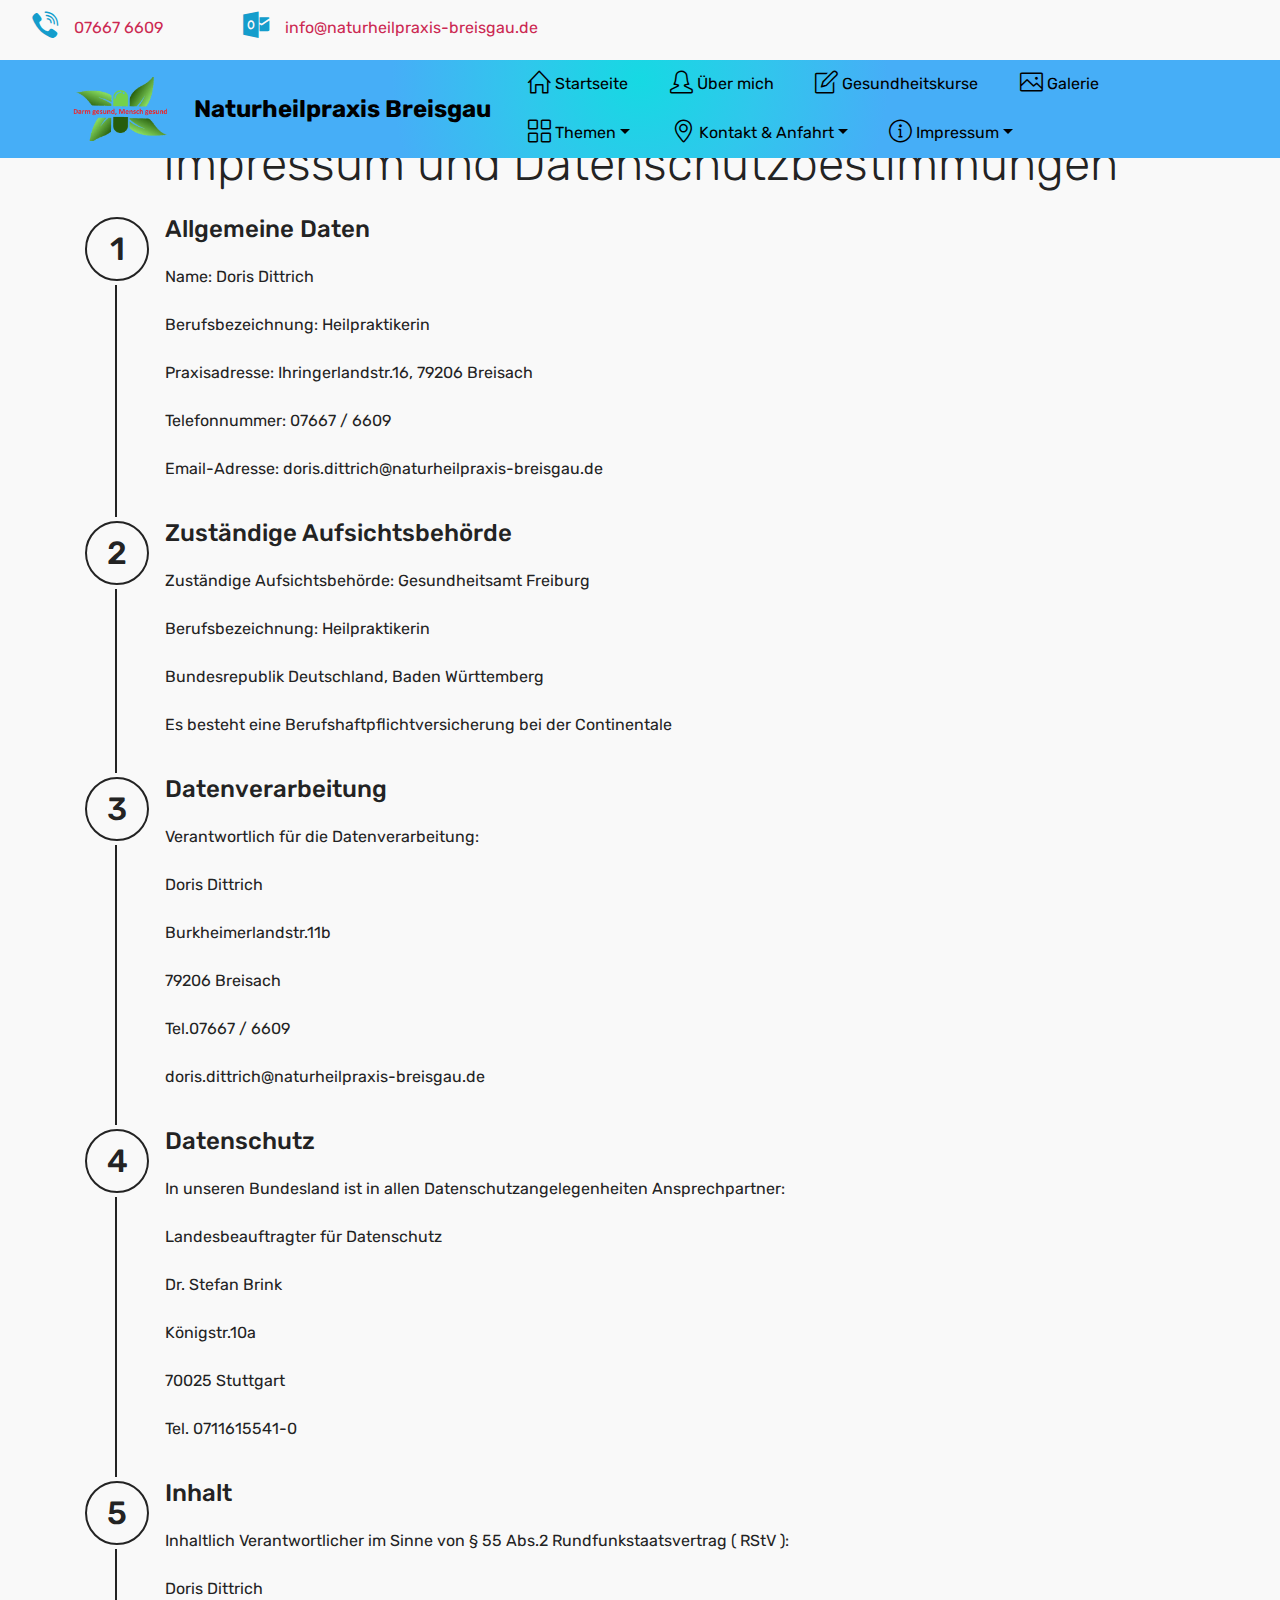
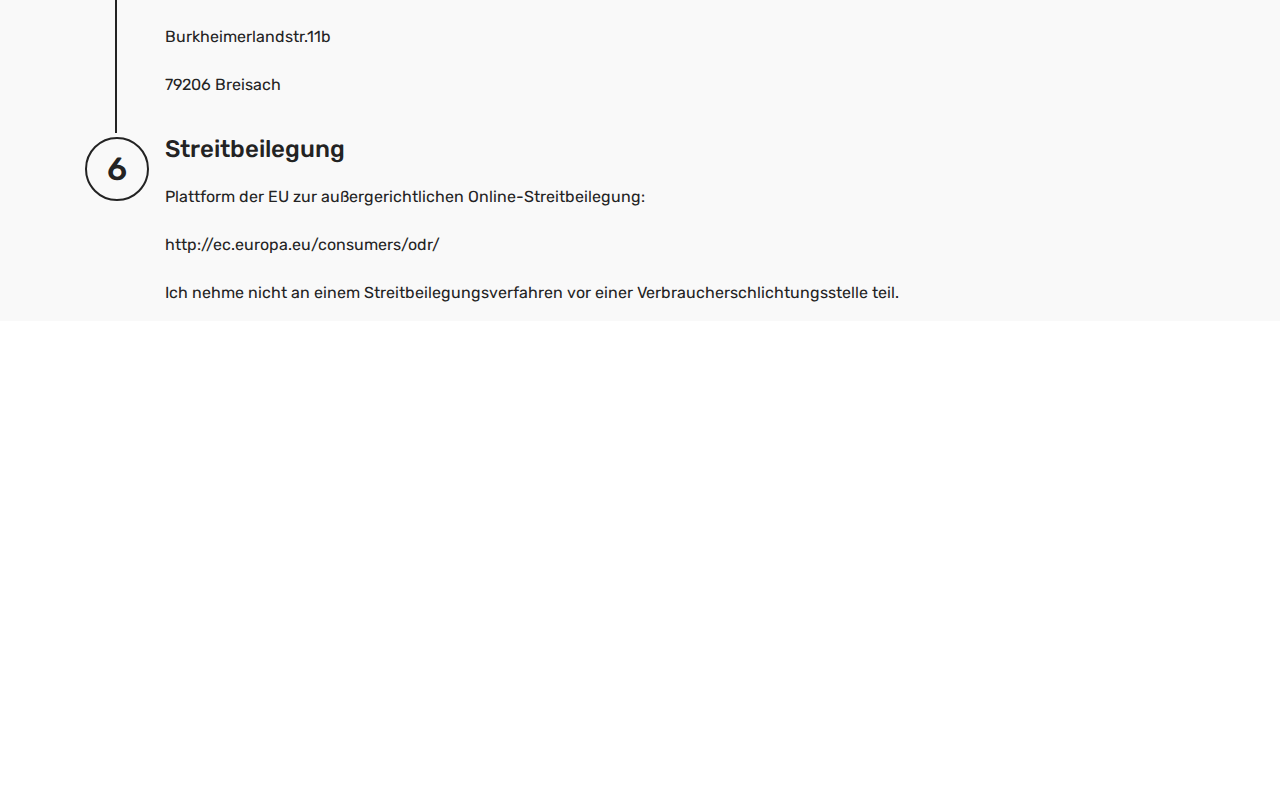
<file: page1.html>
<!DOCTYPE html>
<html  >
<head>
  
  <meta charset="UTF-8">
  <meta http-equiv="X-UA-Compatible" content="IE=edge">
  
  <meta name="viewport" content="width=device-width, initial-scale=1, minimum-scale=1">
  <link rel="shortcut icon" href="assets/images/logo-transparent-128x61-1.png" type="image/x-icon">
  <meta name="description" content="Website Creator Description">
  
  <title>Impressum</title>
  <link rel="stylesheet" href="assets/web/assets/mobirise-icons2/mobirise2.css">
  <link rel="stylesheet" href="assets/simple-line-icons/simple-line-icons.css">
  <link rel="stylesheet" href="assets/web/assets/mobirise-icons/mobirise-icons.css">
  <link rel="stylesheet" href="assets/bootstrap/css/bootstrap.min.css">
  <link rel="stylesheet" href="assets/bootstrap/css/bootstrap-grid.min.css">
  <link rel="stylesheet" href="assets/bootstrap/css/bootstrap-reboot.min.css">
  <link rel="stylesheet" href="assets/web/assets/gdpr-plugin/gdpr-styles.css">
  <link rel="stylesheet" href="assets/dropdown/css/style.css">
  <link rel="stylesheet" href="assets/tether/tether.min.css">
  <link rel="stylesheet" href="assets/socicon/css/styles.css">
  <link rel="stylesheet" href="assets/theme/css/style.css">
  <link rel="preload" as="style" href="assets/mobirise/css/mbr-additional.css"><link rel="stylesheet" href="assets/mobirise/css/mbr-additional.css" type="text/css">
  
  
  

</head>
<body>
  <section class="extMenu5 menu cid-rMl8p6Hg01" once="menu" id="extMenu2-o">
    

    

    <nav class="navbar navbar-dropdown align-items-center navbar-fixed-top navbar-toggleable-sm">
        <div class="menu-content-top">



            <div class="menu-content-right">
                <div class="info-widget">
                    <span class="widget-icon mbr-iconfont socicon-viber socicon" style="color: rgb(20, 157, 204); fill: rgb(20, 157, 204);"></span>
                    <div class="widget-content display-4">
                        <p class="widget-title mbr-fonts-style display-4"><a href="tel:+4976676609" class="text-primary">07667 6609</a></p>
                    </div>
                </div>
                <div class="info-widget">
                    <span class="widget-icon mbr-iconfont socicon-outlook socicon" style="color: rgb(20, 157, 204); fill: rgb(20, 157, 204);"></span>
                    <div class="widget-content display-4">
                        <p class="widget-title mbr-fonts-style display-4"><a href="mailto:info@naturheilpraxis-breisgau.de" class="text-primary">info@naturheilpraxis-breisgau.de</a></p>
                    </div>
                </div>
                

                











            </div>
        </div>
        <div class="menu-bottom">


            <div class="menu-logo">
                <div class="navbar-brand">
                    <span class="navbar-logo">
                        <a href="#">
                            <img src="assets/images/logo-ohne-text-268x128.png" alt="" title="" style="height: 4rem;">
                        </a>
                    </span>
                    <span class="navbar-caption-wrap"><a href="index.html#extHeader1-k" class="brand-name mbr-black mbr-bold text-black display-5">Naturheilpraxis Breisgau</a></span>
                </div>
            </div>



            <div class="collapse navbar-collapse" id="navbarSupportedContent">
                <ul class="navbar-nav nav-dropdown js-float-line nav-right" data-app-modern-menu="true"><li class="nav-item">
                        <a class="nav-link link mbr-black text-black display-4" href="index.html#extHeader1-k"><span class="sli-home mbr-iconfont mbr-iconfont-btn"></span>&nbsp;Startseite</a>
                    </li>
                    <li class="nav-item">
                        <a class="nav-link link mbr-black text-black display-4" href="page2.html#header16-14"><span class="sli-user-female mbr-iconfont mbr-iconfont-btn"></span>&nbsp;Über mich</a>
                    </li><li class="nav-item"><a class="nav-link link mbr-black text-black display-4" href="index.html#kurse" aria-expanded="false"><span class="sli-note mbr-iconfont mbr-iconfont-btn"></span>&nbsp;Gesundheitskurse</a></li><li class="nav-item">
                        <a class="nav-link link mbr-black text-black display-4" href="index.html#galerie"><span class="sli-picture mbr-iconfont mbr-iconfont-btn"></span>&nbsp;Galerie</a>
                    </li><li class="nav-item dropdown">
                        <a class="nav-link link mbr-black dropdown-toggle text-black display-4" href="#" data-toggle="dropdown-submenu" aria-expanded="true"><span class="sli-grid mbr-iconfont mbr-iconfont-btn"></span>&nbsp;Themen</a>
                        <div class="dropdown-menu">
                            <a class="mbr-black dropdown-item text-black display-4" href="index.html#zentrum">Zentrum der Gesundheit</a>
                            <a class="mbr-black dropdown-item text-black display-4" href="index.html#behandlung" aria-expanded="false">Behandlungsweise</a>
                            <a class="mbr-black dropdown-item text-black display-4" href="index.html#leistung" aria-expanded="false">Leistungsspektrum</a><a class="mbr-black dropdown-item text-black display-4" href="page3.html" aria-expanded="false">Preise</a>
                        </div>
                    </li>

                    <li class="nav-item dropdown">
                        <a class="nav-link link mbr-black dropdown-toggle text-black display-4" href="#" data-toggle="dropdown-submenu" aria-expanded="false"><span class="sli-location-pin mbr-iconfont mbr-iconfont-btn"></span>&nbsp;Kontakt &amp; Anfahrt</a>
                        <div class="dropdown-menu">
                            <a class="mbr-black dropdown-item text-black display-4" href="index.html#kontakt">Kontakt</a>
                            <a class="mbr-black dropdown-item text-black display-4" href="index.html#anfahrt1" aria-expanded="false">Anfahrt</a>
                            
                        </div>
                    </li>

                    
                    <li class="nav-item dropdown">
                        <a class="nav-link link mbr-black text-black dropdown-toggle display-4" href="page1.html#step1-p" data-toggle="dropdown-submenu" aria-expanded="false"><span class="sli-info mbr-iconfont mbr-iconfont-btn"></span>&nbsp;Impressum</a><div class="dropdown-menu"><a class="mbr-black text-black dropdown-item display-4" href="page1.html#step1-p" aria-expanded="false">Impressum</a><a class="mbr-black text-black dropdown-item display-4" href="privacy.html#content1-16">Datenschutzbestimmungen</a></div>
                    </li></ul>

                

            </div>
            <button class="navbar-toggler " type="button" data-toggle="collapse" data-target="#navbarSupportedContent" aria-controls="navbarSupportedContent" aria-expanded="false" aria-label="Toggle navigation">
                <div class="hamburger">
                    <span></span>
                    <span></span>
                    <span></span>
                    <span></span>
                </div>
            </button>







        </div>
    </nav>
</section>

<section class="step1 cid-rMmdX9REyd" id="step1-p">

    

    
    
    <div class="container">
        <h2 class="mbr-section-title pb-3 mbr-fonts-style align-center display-2">
            Impressum und Datenschutzbestimmungen</h2>
        
        <div class="step-container">
            <div class="card separline pb-4">
                <div class="step-element d-flex">
                    <div class="step-wrapper pr-3">
                        <h3 class="step d-flex align-items-center justify-content-center">
                            1
                        </h3>
                    </div>          
                    <div class="step-text-content">
                        <h4 class="mbr-step-title pb-3 mbr-fonts-style display-5">Allgemeine Daten</h4>
                        <p class="mbr-step-text mbr-fonts-style display-7">Name:                                                                          Doris Dittrich
<br>
<br>Berufsbezeichnung:                                                     Heilpraktikerin
<br>
<br>Praxisadresse:                                                             Ihringerlandstr.16, 79206 Breisach
<br>
<br>Telefonnummer:                                                           07667 / 6609
<br>
<br>Email-Adresse:                                                             doris.dittrich@naturheilpraxis-breisgau.de</p>
                    </div>
                </div>
            </div>

            <div class="card separline pb-4">
                <div class="step-element d-flex">
                    <div class="step-wrapper pr-3">
                        <h3 class="step d-flex align-items-center justify-content-center">
                            2
                        </h3>
                    </div>          
                    <div class="step-text-content">
                        <h4 class="mbr-step-title pb-3 mbr-fonts-style display-5">Zuständige Aufsichtsbehörde</h4>
                        <p class="mbr-step-text mbr-fonts-style display-7">Zuständige Aufsichtsbehörde:                                     Gesundheitsamt Freiburg
<br>
<br>Berufsbezeichnung:                                                     Heilpraktikerin
<br>
<br>Bundesrepublik Deutschland, Baden Württemberg
<br>
<br>Es besteht eine Berufshaftpflichtversicherung bei der Continentale</p>
                    </div>
                </div>
            </div>

            <div class="card separline pb-4">
                <div class="step-element d-flex">
                    <div class="step-wrapper pr-3">
                        <h3 class="step d-flex align-items-center justify-content-center">
                            3
                        </h3>
                    </div>          
                    <div class="step-text-content">
                        <h4 class="mbr-step-title pb-3 mbr-fonts-style display-5">Datenverarbeitung</h4>
                        <p class="mbr-step-text mbr-fonts-style display-7">Verantwortlich für die Datenverarbeitung:
<br>
<br>Doris Dittrich
<br>
<br>Burkheimerlandstr.11b
<br>
<br>79206 Breisach
<br>
<br>Tel.07667 / 6609
<br>
<br>doris.dittrich@naturheilpraxis-breisgau.de</p>
                    </div>
                </div>
            </div>

            <div class="card separline pb-4">
                <div class="step-element d-flex">
                    <div class="step-wrapper pr-3">
                        <h3 class="step d-flex align-items-center justify-content-center">
                            4
                        </h3>
                    </div>          
                    <div class="step-text-content">
                        <h4 class="mbr-step-title pb-3 mbr-fonts-style display-5">
                            Datenschutz</h4>
                        <p class="mbr-step-text mbr-fonts-style display-7">In unseren Bundesland ist in allen Datenschutzangelegenheiten Ansprechpartner:
<br><br>Landesbeauftragter für Datenschutz
<br>
<br>Dr. Stefan Brink
<br>
<br>Königstr.10a
<br>
<br>70025 Stuttgart
<br>
<br>Tel. 0711615541-0</p>
                    </div>
                </div>
            </div>
            
            <div class="card separline pb-4">
                <div class="step-element d-flex">
                    <div class="step-wrapper pr-3">
                        <h3 class="step d-flex align-items-center justify-content-center">
                            5
                        </h3>
                    </div>          
                    <div class="step-text-content">
                        <h4 class="mbr-step-title pb-3 mbr-fonts-style display-5">Inhalt</h4>
                        <p class="mbr-step-text mbr-fonts-style display-7">Inhaltlich Verantwortlicher im Sinne von § 55 Abs.2 Rundfunkstaatsvertrag ( RStV ):
<br>
<br>Doris Dittrich
<br>
<br>Burkheimerlandstr.11b
<br>
<br>79206 Breisach</p>
                    </div>
                </div>
            </div>
            
            <div class="card">
                <div class="step-element d-flex">
                    <div class="step-wrapper pr-3">
                        <h3 class="step d-flex align-items-center justify-content-center">
                            6
                        </h3>
                    </div>          
                    <div class="step-text-content">
                        <h4 class="mbr-step-title pb-3 mbr-fonts-style display-5">
                            Streitbeilegung</h4>
                        <p class="mbr-step-text mbr-fonts-style display-7">Plattform der EU zur außergerichtlichen Online-Streitbeilegung:
<br>
<br>http://ec.europa.eu/consumers/odr/
<br>
<br>Ich nehme nicht an einem Streitbeilegungsverfahren vor einer Verbraucherschlichtungsstelle teil.</p>
                    </div>
                </div>
            </div>
            
            
            
            
            
            
        </div>
    </div>
</section>

<section class="extFooter cid-rMmSyU7B7K mbr-reveal" id="extFooter18-1c">

    

    


    <svg xmlns="http://www.w3.org/2000/svg" xmlns:xlink="http://www.w3.org/1999/xlink" width="1380px" height="760px" viewBox="0 0 1380 760" preserveAspectRatio="xMidYMid meet">
        <defs id="svgEditorDefs">
            <polygon id="svgEditorShapeDefs" style="fill:khaki;stroke:black;vector-effect:non-scaling-stroke;stroke-width:0px;"></polygon>
        </defs>
        <rect id="svgEditorBackground" x="0" y="0" width="1380" height="760" style="fill: none; stroke: none;"></rect>
        <path d="M0.3577131120350206,0.819491525482845h-1.5000000000000355ZM0.3577131120350206,-3.1805084745172603h-1.5000000000000355ZM-0.14228688796500222,-4.180508474517258h5.000000000000002a5,5,0,0,1,0,6.00000000000003h-5.000000000000025a5,5,0,0,0,0,-6.00000000000003ZM5.8577131120349835,-1.1805084745172634h1.0000000000000249Z" style="fill:khaki; stroke:black; vector-effect:non-scaling-stroke;stroke-width:0px;" id="e2_shape" transform="matrix(1.01506 82.3743 -245.478 0.34062 392.311 526.125)"></path>
    </svg>


    <div class="container">
        <div class="media-container-row content text-white">
            <div class="col-12 col-md-6 col-lg-3">
                

                <p class="mbr-text align-left text1 mbr-fonts-style display-4"></p>

                


            </div>
            <div class="col-12 col-md-6 col-lg-3 mbr-fonts-style display-4">
                <h5 class="pb-3 align-left">Kontakt Info
                </h5>


                <div class="item">
                    <div class="card-img"><span class="mbr-iconfont img1 mobi-mbri-map-pin mobi-mbri"></span>
                    </div>
                    <div class="card-box">
                        <h4 class="item-title align-left mbr-fonts-style display-4">Ihringer-Landstr. 16</h4>
                    </div>
                </div>

                <div class="item">
                    <div class="card-img"><span class="mbr-iconfont img1 mobi-mbri-pin mobi-mbri"></span></div>
                    <div class="card-box">
                        <h4 class="item-title align-left mbr-fonts-style display-4">79206 Breisach</h4>
                    </div>
                </div>

                <div class="item">
                    <div class="card-img"><span class="mbr-iconfont img1 mobi-mbri-letter mobi-mbri"></span>
                    </div>
                    <div class="card-box">
                        <h4 class="item-title align-left mbr-fonts-style display-4">
                            <a href="mailto:info@naturheilpraxis-breisgau.de" class="text-white">info@naturheilpraxis-breisgau.de</a></h4>
                    </div>
                </div>

                <div class="item">
                    <div class="card-img"><span class="mbr-iconfont img1 mobi-mbri-phone mobi-mbri"></span>
                    </div>
                    <div class="card-box">
                        <h4 class="item-title align-left mbr-fonts-style display-4"><a href="tel:+4976676609" class="text-white">07667 / 6609</a></h4>
                    </div>
                </div>

                


            </div>
            <div class="col-12 col-md-6 col-lg-3 mbr-fonts-style display-7">

                <p class="mbr-text quote align-left mbr-fonts-style display-4">Bei technischen Fragen oder dem Wunsch nach einer eigenen, kostengünstigen Webseite, schreiben Sie mir.
<br>Mario Dittrich</p>

                <div class="item">
                    <div class="card-img2"><span class="mbr-iconfont ico2 socicon-outlook socicon" style="color: rgb(255, 255, 255); fill: rgb(255, 255, 255);"></span></div>
                    <div class="card-box">
                        <h4 class="theme align-left mbr-fonts-style display-7">MD@Web</h4>
                    </div>
                </div>
            </div>
            <div class="col-12 col-md-6 col-lg-3 mbr-fonts-style display-7">
                <h5 class="pb-3 align-left"></h5>
                <p class="mbr-text align-left text2 mbr-fonts-style display-4"></p>

                

            </div>
        </div>


    </div>
</section>


  <script src="assets/popper/popper.min.js"></script>
  <script src="assets/web/assets/jquery/jquery.min.js"></script>
  <script src="assets/bootstrap/js/bootstrap.min.js"></script>
  <script src="assets/dropdown/js/nav-dropdown.js"></script>
  <script src="assets/dropdown/js/navbar-dropdown.js"></script>
  <script src="assets/touchswipe/jquery.touch-swipe.min.js"></script>
  <script src="assets/tether/tether.min.js"></script>
  <script src="assets/smoothscroll/smooth-scroll.js"></script>
  <script src="assets/theme/js/script.js"></script>
  
  
 <div id="scrollToTop" class="scrollToTop mbr-arrow-up"><a style="text-align: center;"><i class="mbr-arrow-up-icon mbr-arrow-up-icon-cm cm-icon cm-icon-smallarrow-up"></i></a></div>
  
</body>
</html>
</file>
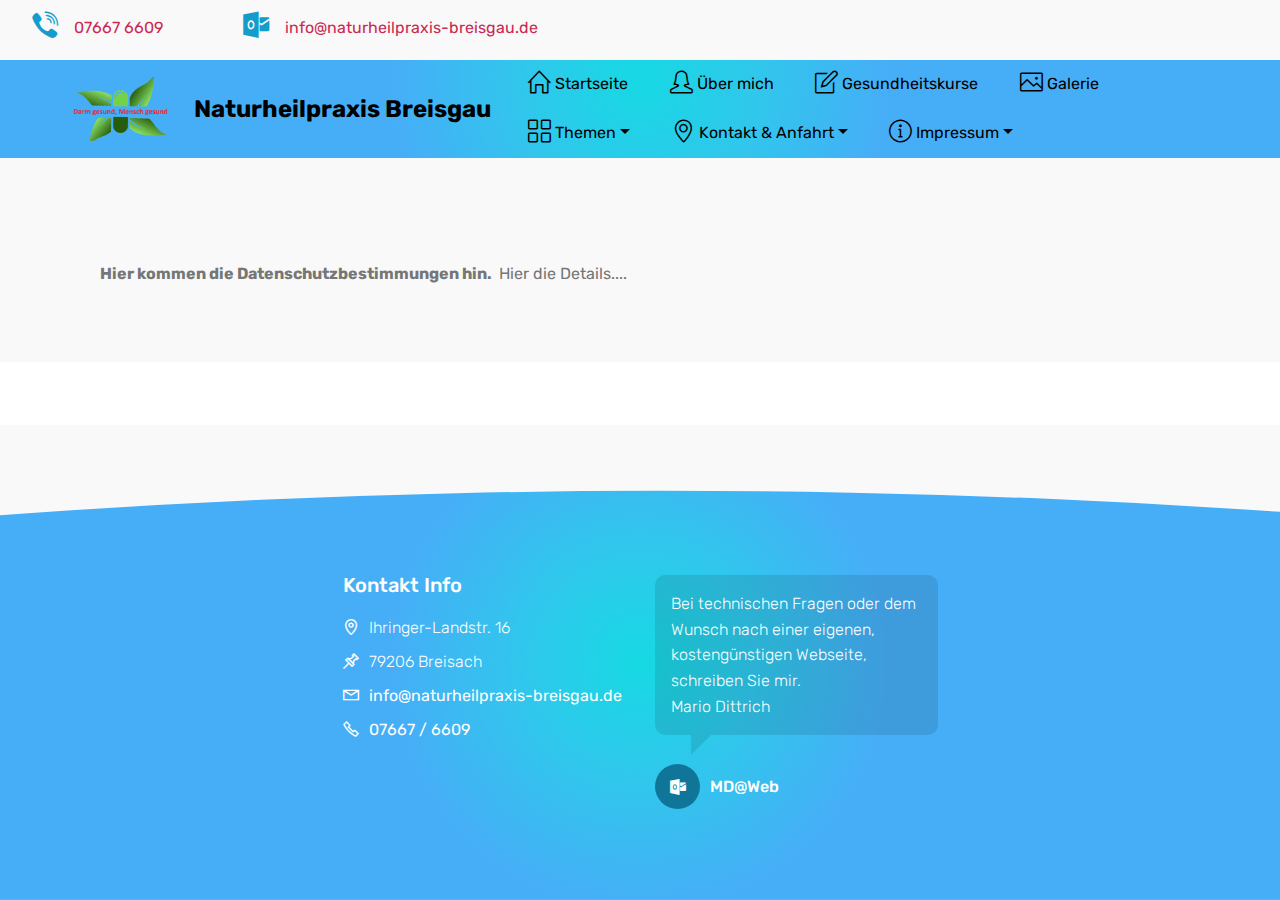
<file: privacy.html>
<!DOCTYPE html>
<html  >
<head>
  
  <meta charset="UTF-8">
  <meta http-equiv="X-UA-Compatible" content="IE=edge">
  
  <meta name="viewport" content="width=device-width, initial-scale=1, minimum-scale=1">
  <link rel="shortcut icon" href="assets/images/logo-transparent-128x61-1.png" type="image/x-icon">
  <meta name="description" content="Site Maker Description">
  
  <title>privacy</title>
  <link rel="stylesheet" href="assets/web/assets/mobirise-icons2/mobirise2.css">
  <link rel="stylesheet" href="assets/simple-line-icons/simple-line-icons.css">
  <link rel="stylesheet" href="assets/web/assets/mobirise-icons/mobirise-icons.css">
  <link rel="stylesheet" href="assets/bootstrap/css/bootstrap.min.css">
  <link rel="stylesheet" href="assets/bootstrap/css/bootstrap-grid.min.css">
  <link rel="stylesheet" href="assets/bootstrap/css/bootstrap-reboot.min.css">
  <link rel="stylesheet" href="assets/web/assets/gdpr-plugin/gdpr-styles.css">
  <link rel="stylesheet" href="assets/dropdown/css/style.css">
  <link rel="stylesheet" href="assets/tether/tether.min.css">
  <link rel="stylesheet" href="assets/socicon/css/styles.css">
  <link rel="stylesheet" href="assets/theme/css/style.css">
  <link rel="preload" as="style" href="assets/mobirise/css/mbr-additional.css"><link rel="stylesheet" href="assets/mobirise/css/mbr-additional.css" type="text/css">
  
  
  

</head>
<body>
  <section class="extMenu5 menu cid-rMl8p6Hg01" once="menu" id="extMenu2-15">
    

    

    <nav class="navbar navbar-dropdown align-items-center navbar-fixed-top navbar-toggleable-sm">
        <div class="menu-content-top">



            <div class="menu-content-right">
                <div class="info-widget">
                    <span class="widget-icon mbr-iconfont socicon-viber socicon" style="color: rgb(20, 157, 204); fill: rgb(20, 157, 204);"></span>
                    <div class="widget-content display-4">
                        <p class="widget-title mbr-fonts-style display-4"><a href="tel:+4976676609" class="text-primary">07667 6609</a></p>
                    </div>
                </div>
                <div class="info-widget">
                    <span class="widget-icon mbr-iconfont socicon-outlook socicon" style="color: rgb(20, 157, 204); fill: rgb(20, 157, 204);"></span>
                    <div class="widget-content display-4">
                        <p class="widget-title mbr-fonts-style display-4"><a href="mailto:info@naturheilpraxis-breisgau.de" class="text-primary">info@naturheilpraxis-breisgau.de</a></p>
                    </div>
                </div>
                

                











            </div>
        </div>
        <div class="menu-bottom">


            <div class="menu-logo">
                <div class="navbar-brand">
                    <span class="navbar-logo">
                        <a href="#">
                            <img src="assets/images/logo-ohne-text-268x128.png" alt="" title="" style="height: 4rem;">
                        </a>
                    </span>
                    <span class="navbar-caption-wrap"><a href="index.html#extHeader1-k" class="brand-name mbr-black mbr-bold text-black display-5">Naturheilpraxis Breisgau</a></span>
                </div>
            </div>



            <div class="collapse navbar-collapse" id="navbarSupportedContent">
                <ul class="navbar-nav nav-dropdown js-float-line nav-right" data-app-modern-menu="true"><li class="nav-item">
                        <a class="nav-link link mbr-black text-black display-4" href="index.html#extHeader1-k"><span class="sli-home mbr-iconfont mbr-iconfont-btn"></span>&nbsp;Startseite</a>
                    </li>
                    <li class="nav-item">
                        <a class="nav-link link mbr-black text-black display-4" href="page2.html#header16-14"><span class="sli-user-female mbr-iconfont mbr-iconfont-btn"></span>&nbsp;Über mich</a>
                    </li><li class="nav-item"><a class="nav-link link mbr-black text-black display-4" href="index.html#kurse" aria-expanded="false"><span class="sli-note mbr-iconfont mbr-iconfont-btn"></span>&nbsp;Gesundheitskurse</a></li><li class="nav-item">
                        <a class="nav-link link mbr-black text-black display-4" href="index.html#galerie"><span class="sli-picture mbr-iconfont mbr-iconfont-btn"></span>&nbsp;Galerie</a>
                    </li><li class="nav-item dropdown">
                        <a class="nav-link link mbr-black dropdown-toggle text-black display-4" href="#" data-toggle="dropdown-submenu" aria-expanded="true"><span class="sli-grid mbr-iconfont mbr-iconfont-btn"></span>&nbsp;Themen</a>
                        <div class="dropdown-menu">
                            <a class="mbr-black dropdown-item text-black display-4" href="index.html#zentrum">Zentrum der Gesundheit</a>
                            <a class="mbr-black dropdown-item text-black display-4" href="index.html#behandlung" aria-expanded="false">Behandlungsweise</a>
                            <a class="mbr-black dropdown-item text-black display-4" href="index.html#leistung" aria-expanded="false">Leistungsspektrum</a><a class="mbr-black dropdown-item text-black display-4" href="page3.html" aria-expanded="false">Preise</a>
                        </div>
                    </li>

                    <li class="nav-item dropdown">
                        <a class="nav-link link mbr-black dropdown-toggle text-black display-4" href="#" data-toggle="dropdown-submenu" aria-expanded="false"><span class="sli-location-pin mbr-iconfont mbr-iconfont-btn"></span>&nbsp;Kontakt &amp; Anfahrt</a>
                        <div class="dropdown-menu">
                            <a class="mbr-black dropdown-item text-black display-4" href="index.html#kontakt">Kontakt</a>
                            <a class="mbr-black dropdown-item text-black display-4" href="index.html#anfahrt1" aria-expanded="false">Anfahrt</a>
                            
                        </div>
                    </li>

                    
                    <li class="nav-item dropdown">
                        <a class="nav-link link mbr-black text-black dropdown-toggle display-4" href="page1.html#step1-p" data-toggle="dropdown-submenu" aria-expanded="false"><span class="sli-info mbr-iconfont mbr-iconfont-btn"></span>&nbsp;Impressum</a><div class="dropdown-menu"><a class="mbr-black text-black dropdown-item display-4" href="page1.html#step1-p" aria-expanded="false">Impressum</a><a class="mbr-black text-black dropdown-item display-4" href="privacy.html#content1-16">Datenschutzbestimmungen</a></div>
                    </li></ul>

                

            </div>
            <button class="navbar-toggler " type="button" data-toggle="collapse" data-target="#navbarSupportedContent" aria-controls="navbarSupportedContent" aria-expanded="false" aria-label="Toggle navigation">
                <div class="hamburger">
                    <span></span>
                    <span></span>
                    <span></span>
                    <span></span>
                </div>
            </button>







        </div>
    </nav>
</section>

<section class="mbr-section article content1 cid-rMmRNBZ3WA" id="content1-16">
    
     

    <div class="container">
        <div class="media-container-row">
            <div class="mbr-text col-12 mbr-fonts-style display-7 col-md-12"><p>
                <strong> </strong></p><p><strong><br></strong></p><p><strong><br></strong></p><p><strong><br></strong></p><p><strong>Hier kommen die Datenschutzbestimmungen hin.&nbsp;</strong>&nbsp;Hier die Details....</p></div>
        </div>
    </div>
</section>

<section class="extFooter cid-rMmSl55rJf mbr-reveal" id="extFooter18-17">

    

    


    <svg xmlns="http://www.w3.org/2000/svg" xmlns:xlink="http://www.w3.org/1999/xlink" width="1380px" height="760px" viewBox="0 0 1380 760" preserveAspectRatio="xMidYMid meet">
        <defs id="svgEditorDefs">
            <polygon id="svgEditorShapeDefs" style="fill:khaki;stroke:black;vector-effect:non-scaling-stroke;stroke-width:0px;"></polygon>
        </defs>
        <rect id="svgEditorBackground" x="0" y="0" width="1380" height="760" style="fill: none; stroke: none;"></rect>
        <path d="M0.3577131120350206,0.819491525482845h-1.5000000000000355ZM0.3577131120350206,-3.1805084745172603h-1.5000000000000355ZM-0.14228688796500222,-4.180508474517258h5.000000000000002a5,5,0,0,1,0,6.00000000000003h-5.000000000000025a5,5,0,0,0,0,-6.00000000000003ZM5.8577131120349835,-1.1805084745172634h1.0000000000000249Z" style="fill:khaki; stroke:black; vector-effect:non-scaling-stroke;stroke-width:0px;" id="e2_shape" transform="matrix(1.01506 82.3743 -245.478 0.34062 392.311 526.125)"></path>
    </svg>


    <div class="container">
        <div class="media-container-row content text-white">
            <div class="col-12 col-md-6 col-lg-3">
                

                <p class="mbr-text align-left text1 mbr-fonts-style display-4"></p>

                


            </div>
            <div class="col-12 col-md-6 col-lg-3 mbr-fonts-style display-4">
                <h5 class="pb-3 align-left">Kontakt Info
                </h5>


                <div class="item">
                    <div class="card-img"><span class="mbr-iconfont img1 mobi-mbri-map-pin mobi-mbri"></span>
                    </div>
                    <div class="card-box">
                        <h4 class="item-title align-left mbr-fonts-style display-4">Ihringer-Landstr. 16</h4>
                    </div>
                </div>

                <div class="item">
                    <div class="card-img"><span class="mbr-iconfont img1 mobi-mbri-pin mobi-mbri"></span></div>
                    <div class="card-box">
                        <h4 class="item-title align-left mbr-fonts-style display-4">79206 Breisach</h4>
                    </div>
                </div>

                <div class="item">
                    <div class="card-img"><span class="mbr-iconfont img1 mobi-mbri-letter mobi-mbri"></span>
                    </div>
                    <div class="card-box">
                        <h4 class="item-title align-left mbr-fonts-style display-4">
                            <a href="mailto:info@naturheilpraxis-breisgau.de" class="text-white">info@naturheilpraxis-breisgau.de</a></h4>
                    </div>
                </div>

                <div class="item">
                    <div class="card-img"><span class="mbr-iconfont img1 mobi-mbri-phone mobi-mbri"></span>
                    </div>
                    <div class="card-box">
                        <h4 class="item-title align-left mbr-fonts-style display-4"><a href="tel:+4976676609" class="text-white">07667 / 6609</a></h4>
                    </div>
                </div>

                


            </div>
            <div class="col-12 col-md-6 col-lg-3 mbr-fonts-style display-7">

                <p class="mbr-text quote align-left mbr-fonts-style display-4">Bei technischen Fragen oder dem Wunsch nach einer eigenen, kostengünstigen Webseite, schreiben Sie mir.
<br>Mario Dittrich</p>

                <div class="item">
                    <div class="card-img2"><span class="mbr-iconfont ico2 socicon-outlook socicon" style="color: rgb(255, 255, 255); fill: rgb(255, 255, 255);"></span></div>
                    <div class="card-box">
                        <h4 class="theme align-left mbr-fonts-style display-7">MD@Web</h4>
                    </div>
                </div>
            </div>
            <div class="col-12 col-md-6 col-lg-3 mbr-fonts-style display-7">
                <h5 class="pb-3 align-left"></h5>
                <p class="mbr-text align-left text2 mbr-fonts-style display-4"></p>

                

            </div>
        </div>


    </div>
</section>


  <script src="assets/popper/popper.min.js"></script>
  <script src="assets/web/assets/jquery/jquery.min.js"></script>
  <script src="assets/bootstrap/js/bootstrap.min.js"></script>
  <script src="assets/dropdown/js/nav-dropdown.js"></script>
  <script src="assets/dropdown/js/navbar-dropdown.js"></script>
  <script src="assets/touchswipe/jquery.touch-swipe.min.js"></script>
  <script src="assets/tether/tether.min.js"></script>
  <script src="assets/smoothscroll/smooth-scroll.js"></script>
  <script src="assets/theme/js/script.js"></script>
  
  
 <div id="scrollToTop" class="scrollToTop mbr-arrow-up"><a style="text-align: center;"><i class="mbr-arrow-up-icon mbr-arrow-up-icon-cm cm-icon cm-icon-smallarrow-up"></i></a></div>
  
</body>
</html>
</file>
<file: assets/web/assets/mobirise-icons2/mobirise2.css>
@font-face {
  font-family: 'Moririse2';
  font-display: swap;
  src:  url('mobirise2.eot?f2bix4');
  src:  url('mobirise2.eot?f2bix4#iefix') format('embedded-opentype'),
    url('mobirise2.ttf?f2bix4') format('truetype'),
    url('mobirise2.woff?f2bix4') format('woff'),
    url('mobirise2.svg?f2bix4#mobirise2') format('svg');
  font-weight: normal;
  font-style: normal;
}

[class^="mobi-"], [class*=" mobi-"] {
  /* use !important to prevent issues with browser extensions that change fonts */
  font-family: 'Moririse2' !important;
  speak: none;
  font-style: normal;
  font-weight: normal;
  font-variant: normal;
  text-transform: none;
  line-height: 1;

  /* Better Font Rendering =========== */
  -webkit-font-smoothing: antialiased;
  -moz-osx-font-smoothing: grayscale;
}

.mobi-mbri-add-submenu:before {
  content: "\e900";
}
.mobi-mbri-alert:before {
  content: "\e901";
}
.mobi-mbri-align-center:before {
  content: "\e902";
}
.mobi-mbri-align-justify:before {
  content: "\e903";
}
.mobi-mbri-align-left:before {
  content: "\e904";
}
.mobi-mbri-align-right:before {
  content: "\e905";
}
.mobi-mbri-android:before {
  content: "\e906";
}
.mobi-mbri-apple:before {
  content: "\e907";
}
.mobi-mbri-arrow-down:before {
  content: "\e908";
}
.mobi-mbri-arrow-next:before {
  content: "\e909";
}
.mobi-mbri-arrow-prev:before {
  content: "\e90a";
}
.mobi-mbri-arrow-up:before {
  content: "\e90b";
}
.mobi-mbri-bold:before {
  content: "\e90c";
}
.mobi-mbri-bookmark:before {
  content: "\e90d";
}
.mobi-mbri-bootstrap:before {
  content: "\e90e";
}
.mobi-mbri-briefcase:before {
  content: "\e90f";
}
.mobi-mbri-browse:before {
  content: "\e910";
}
.mobi-mbri-bulleted-list:before {
  content: "\e911";
}
.mobi-mbri-calendar:before {
  content: "\e912";
}
.mobi-mbri-camera:before {
  content: "\e913";
}
.mobi-mbri-cart-add:before {
  content: "\e914";
}
.mobi-mbri-cart-full:before {
  content: "\e915";
}
.mobi-mbri-cash:before {
  content: "\e916";
}
.mobi-mbri-change-style:before {
  content: "\e917";
}
.mobi-mbri-chat:before {
  content: "\e918";
}
.mobi-mbri-clock:before {
  content: "\e919";
}
.mobi-mbri-close:before {
  content: "\e91a";
}
.mobi-mbri-cloud:before {
  content: "\e91b";
}
.mobi-mbri-code:before {
  content: "\e91c";
}
.mobi-mbri-contact-form:before {
  content: "\e91d";
}
.mobi-mbri-credit-card:before {
  content: "\e91e";
}
.mobi-mbri-cursor-click:before {
  content: "\e91f";
}
.mobi-mbri-cust-feedback:before {
  content: "\e920";
}
.mobi-mbri-database:before {
  content: "\e921";
}
.mobi-mbri-delivery:before {
  content: "\e922";
}
.mobi-mbri-desktop:before {
  content: "\e923";
}
.mobi-mbri-devices:before {
  content: "\e924";
}
.mobi-mbri-down:before {
  content: "\e925";
}
.mobi-mbri-download-2:before {
  content: "\e926";
}
.mobi-mbri-download:before {
  content: "\e927";
}
.mobi-mbri-drag-n-drop-2:before {
  content: "\e928";
}
.mobi-mbri-drag-n-drop:before {
  content: "\e929";
}
.mobi-mbri-edit-2:before {
  content: "\e92a";
}
.mobi-mbri-edit:before {
  content: "\e92b";
}
.mobi-mbri-error:before {
  content: "\e92c";
}
.mobi-mbri-extension:before {
  content: "\e92d";
}
.mobi-mbri-features:before {
  content: "\e92e";
}
.mobi-mbri-file:before {
  content: "\e92f";
}
.mobi-mbri-flag:before {
  content: "\e930";
}
.mobi-mbri-folder:before {
  content: "\e931";
}
.mobi-mbri-gift:before {
  content: "\e932";
}
.mobi-mbri-github:before {
  content: "\e933";
}
.mobi-mbri-globe-2:before {
  content: "\e934";
}
.mobi-mbri-globe:before {
  content: "\e935";
}
.mobi-mbri-growing-chart:before {
  content: "\e936";
}
.mobi-mbri-hearth:before {
  content: "\e937";
}
.mobi-mbri-help:before {
  content: "\e938";
}
.mobi-mbri-home:before {
  content: "\e939";
}
.mobi-mbri-hot-cup:before {
  content: "\e93a";
}
.mobi-mbri-idea:before {
  content: "\e93b";
}
.mobi-mbri-image-gallery:before {
  content: "\e93c";
}
.mobi-mbri-image-slider:before {
  content: "\e93d";
}
.mobi-mbri-info:before {
  content: "\e93e";
}
.mobi-mbri-italic:before {
  content: "\e93f";
}
.mobi-mbri-key:before {
  content: "\e940";
}
.mobi-mbri-laptop:before {
  content: "\e941";
}
.mobi-mbri-layers:before {
  content: "\e942";
}
.mobi-mbri-left-right:before {
  content: "\e943";
}
.mobi-mbri-left:before {
  content: "\e944";
}
.mobi-mbri-letter:before {
  content: "\e945";
}
.mobi-mbri-like:before {
  content: "\e946";
}
.mobi-mbri-link:before {
  content: "\e947";
}
.mobi-mbri-lock:before {
  content: "\e948";
}
.mobi-mbri-login:before {
  content: "\e949";
}
.mobi-mbri-logout:before {
  content: "\e94a";
}
.mobi-mbri-magic-stick:before {
  content: "\e94b";
}
.mobi-mbri-map-pin:before {
  content: "\e94c";
}
.mobi-mbri-menu:before {
  content: "\e94d";
}
.mobi-mbri-mobile-2:before {
  content: "\e94e";
}
.mobi-mbri-mobile-horizontal:before {
  content: "\e94f";
}
.mobi-mbri-mobile:before {
  content: "\e950";
}
.mobi-mbri-mobirise:before {
  content: "\e951";
}
.mobi-mbri-more-horizontal:before {
  content: "\e952";
}
.mobi-mbri-more-vertical:before {
  content: "\e953";
}
.mobi-mbri-music:before {
  content: "\e954";
}
.mobi-mbri-new-file:before {
  content: "\e955";
}
.mobi-mbri-numbered-list:before {
  content: "\e956";
}
.mobi-mbri-opened-folder:before {
  content: "\e957";
}
.mobi-mbri-pages:before {
  content: "\e958";
}
.mobi-mbri-paper-plane:before {
  content: "\e959";
}
.mobi-mbri-paperclip:before {
  content: "\e95a";
}
.mobi-mbri-phone:before {
  content: "\e95b";
}
.mobi-mbri-photo:before {
  content: "\e95c";
}
.mobi-mbri-photos:before {
  content: "\e95d";
}
.mobi-mbri-pin:before {
  content: "\e95e";
}
.mobi-mbri-play:before {
  content: "\e95f";
}
.mobi-mbri-plus:before {
  content: "\e960";
}
.mobi-mbri-preview:before {
  content: "\e961";
}
.mobi-mbri-print:before {
  content: "\e962";
}
.mobi-mbri-protect:before {
  content: "\e963";
}
.mobi-mbri-question:before {
  content: "\e964";
}
.mobi-mbri-quote-left:before {
  content: "\e965";
}
.mobi-mbri-quote-right:before {
  content: "\e966";
}
.mobi-mbri-redo:before {
  content: "\e967";
}
.mobi-mbri-refresh:before {
  content: "\e968";
}
.mobi-mbri-responsive-2:before {
  content: "\e969";
}
.mobi-mbri-responsive:before {
  content: "\e96a";
}
.mobi-mbri-right:before {
  content: "\e96b";
}
.mobi-mbri-rocket:before {
  content: "\e96c";
}
.mobi-mbri-sad-face:before {
  content: "\e96d";
}
.mobi-mbri-sale:before {
  content: "\e96e";
}
.mobi-mbri-save:before {
  content: "\e96f";
}
.mobi-mbri-search:before {
  content: "\e970";
}
.mobi-mbri-setting-2:before {
  content: "\e971";
}
.mobi-mbri-setting-3:before {
  content: "\e972";
}
.mobi-mbri-setting:before {
  content: "\e973";
}
.mobi-mbri-share:before {
  content: "\e974";
}
.mobi-mbri-shopping-bag:before {
  content: "\e975";
}
.mobi-mbri-shopping-basket:before {
  content: "\e976";
}
.mobi-mbri-shopping-cart:before {
  content: "\e977";
}
.mobi-mbri-sites:before {
  content: "\e978";
}
.mobi-mbri-smile-face:before {
  content: "\e979";
}
.mobi-mbri-speed:before {
  content: "\e97a";
}
.mobi-mbri-star:before {
  content: "\e97b";
}
.mobi-mbri-success:before {
  content: "\e97c";
}
.mobi-mbri-sun:before {
  content: "\e97d";
}
.mobi-mbri-sun2:before {
  content: "\e97e";
}
.mobi-mbri-tablet-vertical:before {
  content: "\e97f";
}
.mobi-mbri-tablet:before {
  content: "\e980";
}
.mobi-mbri-target:before {
  content: "\e981";
}
.mobi-mbri-timer:before {
  content: "\e982";
}
.mobi-mbri-to-ftp:before {
  content: "\e983";
}
.mobi-mbri-to-local-drive:before {
  content: "\e984";
}
.mobi-mbri-touch-swipe:before {
  content: "\e985";
}
.mobi-mbri-touch:before {
  content: "\e986";
}
.mobi-mbri-trash:before {
  content: "\e987";
}
.mobi-mbri-underline:before {
  content: "\e988";
}
.mobi-mbri-undo:before {
  content: "\e989";
}
.mobi-mbri-unlink:before {
  content: "\e98a";
}
.mobi-mbri-unlock:before {
  content: "\e98b";
}
.mobi-mbri-up-down:before {
  content: "\e98c";
}
.mobi-mbri-up:before {
  content: "\e98d";
}
.mobi-mbri-update:before {
  content: "\e98e";
}
.mobi-mbri-upload-2:before {
  content: "\e98f";
}
.mobi-mbri-upload:before {
  content: "\e990";
}
.mobi-mbri-user-2:before {
  content: "\e991";
}
.mobi-mbri-user:before {
  content: "\e992";
}
.mobi-mbri-users:before {
  content: "\e993";
}
.mobi-mbri-video-play:before {
  content: "\e994";
}
.mobi-mbri-video:before {
  content: "\e995";
}
.mobi-mbri-watch:before {
  content: "\e996";
}
.mobi-mbri-website-theme-2:before {
  content: "\e997";
}
.mobi-mbri-website-theme:before {
  content: "\e998";
}
.mobi-mbri-wifi:before {
  content: "\e999";
}
.mobi-mbri-windows:before {
  content: "\e99a";
}
.mobi-mbri-zoom-in:before {
  content: "\e99b";
}
.mobi-mbri-zoom-out:before {
  content: "\e99c";
}
</file>
<file: assets/simple-line-icons/simple-line-icons.css>
@font-face {
  font-family: 'simple-line-icons';
  src: url('fonts/simple-line-icons.eot?v=2.4.0');
  src: url('fonts/simple-line-icons.eot?v=2.4.0#iefix') format('embedded-opentype'), url('fonts/simple-line-icons.woff2?v=2.4.0') format('woff2'), url('fonts/simple-line-icons.ttf?v=2.4.0') format('truetype'), url('fonts/simple-line-icons.woff?v=2.4.0') format('woff'), url('fonts/simple-line-icons.svg?v=2.4.0#simple-line-icons') format('svg');
  font-weight: normal;
  font-style: normal;
}
/*
 use the following css code if you want to have a class per icon.
 instead of a list of all class selectors, you can use the generic [class*="icon-"] selector, but it's slower:
*/
.sli-user,
.sli-people,
.sli-user-female,
.sli-user-follow,
.sli-user-following,
.sli-user-unfollow,
.sli-login,
.sli-logout,
.sli-emotsmile,
.sli-phone,
.sli-call-end,
.sli-call-in,
.sli-call-out,
.sli-map,
.sli-location-pin,
.sli-direction,
.sli-directions,
.sli-compass,
.sli-layers,
.sli-menu,
.sli-list,
.sli-options-vertical,
.sli-options,
.sli-arrow-down,
.sli-arrow-left,
.sli-arrow-right,
.sli-arrow-up,
.sli-arrow-up-circle,
.sli-arrow-left-circle,
.sli-arrow-right-circle,
.sli-arrow-down-circle,
.sli-check,
.sli-clock,
.sli-plus,
.sli-minus,
.sli-close,
.sli-event,
.sli-exclamation,
.sli-organization,
.sli-trophy,
.sli-screen-smartphone,
.sli-screen-desktop,
.sli-plane,
.sli-notebook,
.sli-mustache,
.sli-mouse,
.sli-magnet,
.sli-energy,
.sli-disc,
.sli-cursor,
.sli-cursor-move,
.sli-crop,
.sli-chemistry,
.sli-speedometer,
.sli-shield,
.sli-screen-tablet,
.sli-magic-wand,
.sli-hourglass,
.sli-graduation,
.sli-ghost,
.sli-game-controller,
.sli-fire,
.sli-eyeglass,
.sli-envelope-open,
.sli-envelope-letter,
.sli-bell,
.sli-badge,
.sli-anchor,
.sli-wallet,
.sli-vector,
.sli-speech,
.sli-puzzle,
.sli-printer,
.sli-present,
.sli-playlist,
.sli-pin,
.sli-picture,
.sli-handbag,
.sli-globe-alt,
.sli-globe,
.sli-folder-alt,
.sli-folder,
.sli-film,
.sli-feed,
.sli-drop,
.sli-drawer,
.sli-docs,
.sli-doc,
.sli-diamond,
.sli-cup,
.sli-calculator,
.sli-bubbles,
.sli-briefcase,
.sli-book-open,
.sli-basket-loaded,
.sli-basket,
.sli-bag,
.sli-action-undo,
.sli-action-redo,
.sli-wrench,
.sli-umbrella,
.sli-trash,
.sli-tag,
.sli-support,
.sli-frame,
.sli-size-fullscreen,
.sli-size-actual,
.sli-shuffle,
.sli-share-alt,
.sli-share,
.sli-rocket,
.sli-question,
.sli-pie-chart,
.sli-pencil,
.sli-note,
.sli-loop,
.sli-home,
.sli-grid,
.sli-graph,
.sli-microphone,
.sli-music-tone-alt,
.sli-music-tone,
.sli-earphones-alt,
.sli-earphones,
.sli-equalizer,
.sli-like,
.sli-dislike,
.sli-control-start,
.sli-control-rewind,
.sli-control-play,
.sli-control-pause,
.sli-control-forward,
.sli-control-end,
.sli-volume-1,
.sli-volume-2,
.sli-volume-off,
.sli-calendar,
.sli-bulb,
.sli-chart,
.sli-ban,
.sli-bubble,
.sli-camrecorder,
.sli-camera,
.sli-cloud-download,
.sli-cloud-upload,
.sli-envelope,
.sli-eye,
.sli-flag,
.sli-heart,
.sli-info,
.sli-key,
.sli-link,
.sli-lock,
.sli-lock-open,
.sli-magnifier,
.sli-magnifier-add,
.sli-magnifier-remove,
.sli-paper-clip,
.sli-paper-plane,
.sli-power,
.sli-refresh,
.sli-reload,
.sli-settings,
.sli-star,
.sli-symbol-female,
.sli-symbol-male,
.sli-target,
.sli-credit-card,
.sli-paypal,
.sli-social-tumblr,
.sli-social-twitter,
.sli-social-facebook,
.sli-social-instagram,
.sli-social-linkedin,
.sli-social-pinterest,
.sli-social-github,
.sli-social-google,
.sli-social-reddit,
.sli-social-skype,
.sli-social-dribbble,
.sli-social-behance,
.sli-social-foursqare,
.sli-social-soundcloud,
.sli-social-spotify,
.sli-social-stumbleupon,
.sli-social-youtube,
.sli-social-dropbox,
.sli-social-vkontakte,
.sli-social-steam {
  font-family: 'simple-line-icons';
  speak: none;
  font-style: normal;
  font-weight: normal;
  font-variant: normal;
  text-transform: none;
  line-height: 1;
  /* better font rendering =========== */
  -webkit-font-smoothing: antialiased;
  -moz-osx-font-smoothing: grayscale;
}
.sli-user:before {
  content: "\e005";
}
.sli-people:before {
  content: "\e001";
}
.sli-user-female:before {
  content: "\e000";
}
.sli-user-follow:before {
  content: "\e002";
}
.sli-user-following:before {
  content: "\e003";
}
.sli-user-unfollow:before {
  content: "\e004";
}
.sli-login:before {
  content: "\e066";
}
.sli-logout:before {
  content: "\e065";
}
.sli-emotsmile:before {
  content: "\e021";
}
.sli-phone:before {
  content: "\e600";
}
.sli-call-end:before {
  content: "\e048";
}
.sli-call-in:before {
  content: "\e047";
}
.sli-call-out:before {
  content: "\e046";
}
.sli-map:before {
  content: "\e033";
}
.sli-location-pin:before {
  content: "\e096";
}
.sli-direction:before {
  content: "\e042";
}
.sli-directions:before {
  content: "\e041";
}
.sli-compass:before {
  content: "\e045";
}
.sli-layers:before {
  content: "\e034";
}
.sli-menu:before {
  content: "\e601";
}
.sli-list:before {
  content: "\e067";
}
.sli-options-vertical:before {
  content: "\e602";
}
.sli-options:before {
  content: "\e603";
}
.sli-arrow-down:before {
  content: "\e604";
}
.sli-arrow-left:before {
  content: "\e605";
}
.sli-arrow-right:before {
  content: "\e606";
}
.sli-arrow-up:before {
  content: "\e607";
}
.sli-arrow-up-circle:before {
  content: "\e078";
}
.sli-arrow-left-circle:before {
  content: "\e07a";
}
.sli-arrow-right-circle:before {
  content: "\e079";
}
.sli-arrow-down-circle:before {
  content: "\e07b";
}
.sli-check:before {
  content: "\e080";
}
.sli-clock:before {
  content: "\e081";
}
.sli-plus:before {
  content: "\e095";
}
.sli-minus:before {
  content: "\e615";
}
.sli-close:before {
  content: "\e082";
}
.sli-event:before {
  content: "\e619";
}
.sli-exclamation:before {
  content: "\e617";
}
.sli-organization:before {
  content: "\e616";
}
.sli-trophy:before {
  content: "\e006";
}
.sli-screen-smartphone:before {
  content: "\e010";
}
.sli-screen-desktop:before {
  content: "\e011";
}
.sli-plane:before {
  content: "\e012";
}
.sli-notebook:before {
  content: "\e013";
}
.sli-mustache:before {
  content: "\e014";
}
.sli-mouse:before {
  content: "\e015";
}
.sli-magnet:before {
  content: "\e016";
}
.sli-energy:before {
  content: "\e020";
}
.sli-disc:before {
  content: "\e022";
}
.sli-cursor:before {
  content: "\e06e";
}
.sli-cursor-move:before {
  content: "\e023";
}
.sli-crop:before {
  content: "\e024";
}
.sli-chemistry:before {
  content: "\e026";
}
.sli-speedometer:before {
  content: "\e007";
}
.sli-shield:before {
  content: "\e00e";
}
.sli-screen-tablet:before {
  content: "\e00f";
}
.sli-magic-wand:before {
  content: "\e017";
}
.sli-hourglass:before {
  content: "\e018";
}
.sli-graduation:before {
  content: "\e019";
}
.sli-ghost:before {
  content: "\e01a";
}
.sli-game-controller:before {
  content: "\e01b";
}
.sli-fire:before {
  content: "\e01c";
}
.sli-eyeglass:before {
  content: "\e01d";
}
.sli-envelope-open:before {
  content: "\e01e";
}
.sli-envelope-letter:before {
  content: "\e01f";
}
.sli-bell:before {
  content: "\e027";
}
.sli-badge:before {
  content: "\e028";
}
.sli-anchor:before {
  content: "\e029";
}
.sli-wallet:before {
  content: "\e02a";
}
.sli-vector:before {
  content: "\e02b";
}
.sli-speech:before {
  content: "\e02c";
}
.sli-puzzle:before {
  content: "\e02d";
}
.sli-printer:before {
  content: "\e02e";
}
.sli-present:before {
  content: "\e02f";
}
.sli-playlist:before {
  content: "\e030";
}
.sli-pin:before {
  content: "\e031";
}
.sli-picture:before {
  content: "\e032";
}
.sli-handbag:before {
  content: "\e035";
}
.sli-globe-alt:before {
  content: "\e036";
}
.sli-globe:before {
  content: "\e037";
}
.sli-folder-alt:before {
  content: "\e039";
}
.sli-folder:before {
  content: "\e089";
}
.sli-film:before {
  content: "\e03a";
}
.sli-feed:before {
  content: "\e03b";
}
.sli-drop:before {
  content: "\e03e";
}
.sli-drawer:before {
  content: "\e03f";
}
.sli-docs:before {
  content: "\e040";
}
.sli-doc:before {
  content: "\e085";
}
.sli-diamond:before {
  content: "\e043";
}
.sli-cup:before {
  content: "\e044";
}
.sli-calculator:before {
  content: "\e049";
}
.sli-bubbles:before {
  content: "\e04a";
}
.sli-briefcase:before {
  content: "\e04b";
}
.sli-book-open:before {
  content: "\e04c";
}
.sli-basket-loaded:before {
  content: "\e04d";
}
.sli-basket:before {
  content: "\e04e";
}
.sli-bag:before {
  content: "\e04f";
}
.sli-action-undo:before {
  content: "\e050";
}
.sli-action-redo:before {
  content: "\e051";
}
.sli-wrench:before {
  content: "\e052";
}
.sli-umbrella:before {
  content: "\e053";
}
.sli-trash:before {
  content: "\e054";
}
.sli-tag:before {
  content: "\e055";
}
.sli-support:before {
  content: "\e056";
}
.sli-frame:before {
  content: "\e038";
}
.sli-size-fullscreen:before {
  content: "\e057";
}
.sli-size-actual:before {
  content: "\e058";
}
.sli-shuffle:before {
  content: "\e059";
}
.sli-share-alt:before {
  content: "\e05a";
}
.sli-share:before {
  content: "\e05b";
}
.sli-rocket:before {
  content: "\e05c";
}
.sli-question:before {
  content: "\e05d";
}
.sli-pie-chart:before {
  content: "\e05e";
}
.sli-pencil:before {
  content: "\e05f";
}
.sli-note:before {
  content: "\e060";
}
.sli-loop:before {
  content: "\e064";
}
.sli-home:before {
  content: "\e069";
}
.sli-grid:before {
  content: "\e06a";
}
.sli-graph:before {
  content: "\e06b";
}
.sli-microphone:before {
  content: "\e063";
}
.sli-music-tone-alt:before {
  content: "\e061";
}
.sli-music-tone:before {
  content: "\e062";
}
.sli-earphones-alt:before {
  content: "\e03c";
}
.sli-earphones:before {
  content: "\e03d";
}
.sli-equalizer:before {
  content: "\e06c";
}
.sli-like:before {
  content: "\e068";
}
.sli-dislike:before {
  content: "\e06d";
}
.sli-control-start:before {
  content: "\e06f";
}
.sli-control-rewind:before {
  content: "\e070";
}
.sli-control-play:before {
  content: "\e071";
}
.sli-control-pause:before {
  content: "\e072";
}
.sli-control-forward:before {
  content: "\e073";
}
.sli-control-end:before {
  content: "\e074";
}
.sli-volume-1:before {
  content: "\e09f";
}
.sli-volume-2:before {
  content: "\e0a0";
}
.sli-volume-off:before {
  content: "\e0a1";
}
.sli-calendar:before {
  content: "\e075";
}
.sli-bulb:before {
  content: "\e076";
}
.sli-chart:before {
  content: "\e077";
}
.sli-ban:before {
  content: "\e07c";
}
.sli-bubble:before {
  content: "\e07d";
}
.sli-camrecorder:before {
  content: "\e07e";
}
.sli-camera:before {
  content: "\e07f";
}
.sli-cloud-download:before {
  content: "\e083";
}
.sli-cloud-upload:before {
  content: "\e084";
}
.sli-envelope:before {
  content: "\e086";
}
.sli-eye:before {
  content: "\e087";
}
.sli-flag:before {
  content: "\e088";
}
.sli-heart:before {
  content: "\e08a";
}
.sli-info:before {
  content: "\e08b";
}
.sli-key:before {
  content: "\e08c";
}
.sli-link:before {
  content: "\e08d";
}
.sli-lock:before {
  content: "\e08e";
}
.sli-lock-open:before {
  content: "\e08f";
}
.sli-magnifier:before {
  content: "\e090";
}
.sli-magnifier-add:before {
  content: "\e091";
}
.sli-magnifier-remove:before {
  content: "\e092";
}
.sli-paper-clip:before {
  content: "\e093";
}
.sli-paper-plane:before {
  content: "\e094";
}
.sli-power:before {
  content: "\e097";
}
.sli-refresh:before {
  content: "\e098";
}
.sli-reload:before {
  content: "\e099";
}
.sli-settings:before {
  content: "\e09a";
}
.sli-star:before {
  content: "\e09b";
}
.sli-symbol-female:before {
  content: "\e09c";
}
.sli-symbol-male:before {
  content: "\e09d";
}
.sli-target:before {
  content: "\e09e";
}
.sli-credit-card:before {
  content: "\e025";
}
.sli-paypal:before {
  content: "\e608";
}
.sli-social-tumblr:before {
  content: "\e00a";
}
.sli-social-twitter:before {
  content: "\e009";
}
.sli-social-facebook:before {
  content: "\e00b";
}
.sli-social-instagram:before {
  content: "\e609";
}
.sli-social-linkedin:before {
  content: "\e60a";
}
.sli-social-pinterest:before {
  content: "\e60b";
}
.sli-social-github:before {
  content: "\e60c";
}
.sli-social-google:before {
  content: "\e60d";
}
.sli-social-reddit:before {
  content: "\e60e";
}
.sli-social-skype:before {
  content: "\e60f";
}
.sli-social-dribbble:before {
  content: "\e00d";
}
.sli-social-behance:before {
  content: "\e610";
}
.sli-social-foursqare:before {
  content: "\e611";
}
.sli-social-soundcloud:before {
  content: "\e612";
}
.sli-social-spotify:before {
  content: "\e613";
}
.sli-social-stumbleupon:before {
  content: "\e614";
}
.sli-social-youtube:before {
  content: "\e008";
}
.sli-social-dropbox:before {
  content: "\e00c";
}
.sli-social-vkontakte:before {
  content: "\e618";
}
.sli-social-steam:before {
  content: "\e620";
}
</file>
<file: assets/web/assets/mobirise-icons/mobirise-icons.css>
@font-face {
  font-family: 'MobiriseIcons';
  src:  url('mobirise-icons.eot?spat4u');
  src:  url('mobirise-icons.eot?spat4u#iefix') format('embedded-opentype'),
    url('mobirise-icons.ttf?spat4u') format('truetype'),
    url('mobirise-icons.woff?spat4u') format('woff'),
    url('mobirise-icons.svg?spat4u#MobiriseIcons') format('svg');
  font-weight: normal;
  font-style: normal;
  font-display: swap;
}

[class^="mbri-"], [class*=" mbri-"] {
  /* use !important to prevent issues with browser extensions that change fonts */
  font-family: MobiriseIcons !important;
  speak: none;
  font-style: normal;
  font-weight: normal;
  font-variant: normal;
  text-transform: none;
  line-height: 1;

  /* Better Font Rendering =========== */
  -webkit-font-smoothing: antialiased;
  -moz-osx-font-smoothing: grayscale;
}

.mbri-add-submenu:before {
  content: "\e900";
}
.mbri-alert:before {
  content: "\e901";
}
.mbri-align-center:before {
  content: "\e902";
}
.mbri-align-justify:before {
  content: "\e903";
}
.mbri-align-left:before {
  content: "\e904";
}
.mbri-align-right:before {
  content: "\e905";
}
.mbri-android:before {
  content: "\e906";
}
.mbri-apple:before {
  content: "\e907";
}
.mbri-arrow-down:before {
  content: "\e908";
}
.mbri-arrow-next:before {
  content: "\e909";
}
.mbri-arrow-prev:before {
  content: "\e90a";
}
.mbri-arrow-up:before {
  content: "\e90b";
}
.mbri-bold:before {
  content: "\e90c";
}
.mbri-bookmark:before {
  content: "\e90d";
}
.mbri-bootstrap:before {
  content: "\e90e";
}
.mbri-briefcase:before {
  content: "\e90f";
}
.mbri-browse:before {
  content: "\e910";
}
.mbri-bulleted-list:before {
  content: "\e911";
}
.mbri-calendar:before {
  content: "\e912";
}
.mbri-camera:before {
  content: "\e913";
}
.mbri-cart-add:before {
  content: "\e914";
}
.mbri-cart-full:before {
  content: "\e915";
}
.mbri-cash:before {
  content: "\e916";
}
.mbri-change-style:before {
  content: "\e917";
}
.mbri-chat:before {
  content: "\e918";
}
.mbri-clock:before {
  content: "\e919";
}
.mbri-close:before {
  content: "\e91a";
}
.mbri-cloud:before {
  content: "\e91b";
}
.mbri-code:before {
  content: "\e91c";
}
.mbri-contact-form:before {
  content: "\e91d";
}
.mbri-credit-card:before {
  content: "\e91e";
}
.mbri-cursor-click:before {
  content: "\e91f";
}
.mbri-cust-feedback:before {
  content: "\e920";
}
.mbri-database:before {
  content: "\e921";
}
.mbri-delivery:before {
  content: "\e922";
}
.mbri-desktop:before {
  content: "\e923";
}
.mbri-devices:before {
  content: "\e924";
}
.mbri-down:before {
  content: "\e925";
}
.mbri-download:before {
  content: "\e989";
}
.mbri-drag-n-drop:before {
  content: "\e927";
}
.mbri-drag-n-drop2:before {
  content: "\e928";
}
.mbri-edit:before {
  content: "\e929";
}
.mbri-edit2:before {
  content: "\e92a";
}
.mbri-error:before {
  content: "\e92b";
}
.mbri-extension:before {
  content: "\e92c";
}
.mbri-features:before {
  content: "\e92d";
}
.mbri-file:before {
  content: "\e92e";
}
.mbri-flag:before {
  content: "\e92f";
}
.mbri-folder:before {
  content: "\e930";
}
.mbri-gift:before {
  content: "\e931";
}
.mbri-github:before {
  content: "\e932";
}
.mbri-globe:before {
  content: "\e933";
}
.mbri-globe-2:before {
  content: "\e934";
}
.mbri-growing-chart:before {
  content: "\e935";
}
.mbri-hearth:before {
  content: "\e936";
}
.mbri-help:before {
  content: "\e937";
}
.mbri-home:before {
  content: "\e938";
}
.mbri-hot-cup:before {
  content: "\e939";
}
.mbri-idea:before {
  content: "\e93a";
}
.mbri-image-gallery:before {
  content: "\e93b";
}
.mbri-image-slider:before {
  content: "\e93c";
}
.mbri-info:before {
  content: "\e93d";
}
.mbri-italic:before {
  content: "\e93e";
}
.mbri-key:before {
  content: "\e93f";
}
.mbri-laptop:before {
  content: "\e940";
}
.mbri-layers:before {
  content: "\e941";
}
.mbri-left-right:before {
  content: "\e942";
}
.mbri-left:before {
  content: "\e943";
}
.mbri-letter:before {
  content: "\e944";
}
.mbri-like:before {
  content: "\e945";
}
.mbri-link:before {
  content: "\e946";
}
.mbri-lock:before {
  content: "\e947";
}
.mbri-login:before {
  content: "\e948";
}
.mbri-logout:before {
  content: "\e949";
}
.mbri-magic-stick:before {
  content: "\e94a";
}
.mbri-map-pin:before {
  content: "\e94b";
}
.mbri-menu:before {
  content: "\e94c";
}
.mbri-mobile:before {
  content: "\e94d";
}
.mbri-mobile2:before {
  content: "\e94e";
}
.mbri-mobirise:before {
  content: "\e94f";
}
.mbri-more-horizontal:before {
  content: "\e950";
}
.mbri-more-vertical:before {
  content: "\e951";
}
.mbri-music:before {
  content: "\e952";
}
.mbri-new-file:before {
  content: "\e953";
}
.mbri-numbered-list:before {
  content: "\e954";
}
.mbri-opened-folder:before {
  content: "\e955";
}
.mbri-pages:before {
  content: "\e956";
}
.mbri-paper-plane:before {
  content: "\e957";
}
.mbri-paperclip:before {
  content: "\e958";
}
.mbri-photo:before {
  content: "\e959";
}
.mbri-photos:before {
  content: "\e95a";
}
.mbri-pin:before {
  content: "\e95b";
}
.mbri-play:before {
  content: "\e95c";
}
.mbri-plus:before {
  content: "\e95d";
}
.mbri-preview:before {
  content: "\e95e";
}
.mbri-print:before {
  content: "\e95f";
}
.mbri-protect:before {
  content: "\e960";
}
.mbri-question:before {
  content: "\e961";
}
.mbri-quote-left:before {
  content: "\e962";
}
.mbri-quote-right:before {
  content: "\e963";
}
.mbri-refresh:before {
  content: "\e964";
}
.mbri-responsive:before {
  content: "\e965";
}
.mbri-right:before {
  content: "\e966";
}
.mbri-rocket:before {
  content: "\e967";
}
.mbri-sad-face:before {
  content: "\e968";
}
.mbri-sale:before {
  content: "\e969";
}
.mbri-save:before {
  content: "\e96a";
}
.mbri-search:before {
  content: "\e96b";
}
.mbri-setting:before {
  content: "\e96c";
}
.mbri-setting2:before {
  content: "\e96d";
}
.mbri-setting3:before {
  content: "\e96e";
}
.mbri-share:before {
  content: "\e96f";
}
.mbri-shopping-bag:before {
  content: "\e970";
}
.mbri-shopping-basket:before {
  content: "\e971";
}
.mbri-shopping-cart:before {
  content: "\e972";
}
.mbri-sites:before {
  content: "\e973";
}
.mbri-smile-face:before {
  content: "\e974";
}
.mbri-speed:before {
  content: "\e975";
}
.mbri-star:before {
  content: "\e976";
}
.mbri-success:before {
  content: "\e977";
}
.mbri-sun:before {
  content: "\e978";
}
.mbri-sun2:before {
  content: "\e979";
}
.mbri-tablet:before {
  content: "\e97a";
}
.mbri-tablet-vertical:before {
  content: "\e97b";
}
.mbri-target:before {
  content: "\e97c";
}
.mbri-timer:before {
  content: "\e97d";
}
.mbri-to-ftp:before {
  content: "\e97e";
}
.mbri-to-local-drive:before {
  content: "\e97f";
}
.mbri-touch-swipe:before {
  content: "\e980";
}
.mbri-touch:before {
  content: "\e981";
}
.mbri-trash:before {
  content: "\e982";
}
.mbri-underline:before {
  content: "\e983";
}
.mbri-unlink:before {
  content: "\e984";
}
.mbri-unlock:before {
  content: "\e985";
}
.mbri-up-down:before {
  content: "\e986";
}
.mbri-up:before {
  content: "\e987";
}
.mbri-update:before {
  content: "\e988";
}
.mbri-upload:before {
 content: "\e926"; 
}
.mbri-user:before {
  content: "\e98a";
}
.mbri-user2:before {
  content: "\e98b";
}
.mbri-users:before {
  content: "\e98c";
}
.mbri-video:before {
  content: "\e98d";
}
.mbri-video-play:before {
  content: "\e98e";
}
.mbri-watch:before {
  content: "\e98f";
}
.mbri-website-theme:before {
  content: "\e990";
}
.mbri-wifi:before {
  content: "\e991";
}
.mbri-windows:before {
  content: "\e992";
}
.mbri-zoom-out:before {
  content: "\e993";
}
.mbri-redo:before {
  content: "\e994";
}
.mbri-undo:before {
  content: "\e995";
}
</file>
<file: assets/web/assets/gdpr-plugin/gdpr-styles.css>
.gdpr-block {
    padding: 10px;
    font-size: 14px;
    display: block;
    width: 100%;
    text-align: center;
}
.gdpr-block.covert {
	display: none;
}
.textGDPR {
    position: relative;
}
.gdpr-block label span.textGDPR input[name='gdpr']{
    width: 15px;
    height: 15px;
    margin: 0;
    position: absolute;
    top: 2px;
    left: -20px;
}
.gdpr-block label {
    color: #a7a7a7;
    vertical-align: middle;
    user-select: none;
    margin-bottom: 0;
}
</file>
<file: assets/dropdown/css/style.css>
.navbar-dropdown {
  left: 0;
  padding: 0;
  position: absolute;
  right: 0;
  top: 0;
  transition: all 0.45s ease;
  z-index: 1030;
  background: #282828; }
  .navbar-dropdown .navbar-logo {
    margin-right: 0.8rem;
    transition: margin 0.3s ease-in-out;
    vertical-align: middle; }
    .navbar-dropdown .navbar-logo img {
      height: 3.125rem;
      transition: all 0.3s ease-in-out; }
    .navbar-dropdown .navbar-logo.mbr-iconfont {
      font-size: 3.125rem;
      line-height: 3.125rem; }
  .navbar-dropdown .navbar-caption {
    font-weight: 700;
    white-space: normal;
    vertical-align: -4px;
    line-height: 3.125rem !important; }
    .navbar-dropdown .navbar-caption, .navbar-dropdown .navbar-caption:hover {
      color: inherit;
      text-decoration: none; }
  .navbar-dropdown .mbr-iconfont + .navbar-caption {
    vertical-align: -1px; }
  .navbar-dropdown.navbar-fixed-top {
    position: fixed; }
  .navbar-dropdown .navbar-brand span {
    vertical-align: -4px; }
  .navbar-dropdown.bg-color.transparent {
    background: none; }
  .navbar-dropdown.navbar-short .navbar-brand {
    padding: 0.625rem 0; }
    .navbar-dropdown.navbar-short .navbar-brand span {
      vertical-align: -1px; }
  .navbar-dropdown.navbar-short .navbar-caption {
    line-height: 2.375rem !important;
    vertical-align: -2px; }
  .navbar-dropdown.navbar-short .navbar-logo {
    margin-right: 0.5rem; }
    .navbar-dropdown.navbar-short .navbar-logo img {
      height: 2.375rem; }
    .navbar-dropdown.navbar-short .navbar-logo.mbr-iconfont {
      font-size: 2.375rem;
      line-height: 2.375rem; }
  .navbar-dropdown.navbar-short .mbr-table-cell {
    height: 3.625rem; }
  .navbar-dropdown .navbar-close {
    left: 0.6875rem;
    position: fixed;
    top: 0.75rem;
    z-index: 1000; }
  .navbar-dropdown .hamburger-icon {
    content: "";
    display: inline-block;
    vertical-align: middle;
    width: 16px;
    -webkit-box-shadow: 0 -6px 0 1px #282828,0 0 0 1px #282828,0 6px 0 1px #282828;
    -moz-box-shadow: 0 -6px 0 1px #282828,0 0 0 1px #282828,0 6px 0 1px #282828;
    box-shadow: 0 -6px 0 1px #282828,0 0 0 1px #282828,0 6px 0 1px #282828; }

.dropdown-menu .dropdown-toggle[data-toggle="dropdown-submenu"]::after {
  border-bottom: 0.35em solid transparent;
  border-left: 0.35em solid;
  border-right: 0;
  border-top: 0.35em solid transparent;
  margin-left: 0.3rem; }

.dropdown-menu .dropdown-item:focus {
  outline: 0; }

.nav-dropdown {
  font-size: 0.75rem;
  font-weight: 500;
  height: auto !important; }
  .nav-dropdown .nav-btn {
    padding-left: 1rem; }
  .nav-dropdown .link {
    margin: .667em 1.667em;
    font-weight: 500;
    padding: 0;
    transition: color .2s ease-in-out; }
    .nav-dropdown .link.dropdown-toggle {
      margin-right: 2.583em; }
      .nav-dropdown .link.dropdown-toggle::after {
        margin-left: .25rem;
        border-top: 0.35em solid;
        border-right: 0.35em solid transparent;
        border-left: 0.35em solid transparent;
        border-bottom: 0; }
      .nav-dropdown .link.dropdown-toggle[aria-expanded="true"] {
        margin: 0;
        padding: 0.667em 3.263em  0.667em 1.667em; }
  .nav-dropdown .link::after,
  .nav-dropdown .dropdown-item::after {
    color: inherit; }
  .nav-dropdown .btn {
    font-size: 0.75rem;
    font-weight: 700;
    letter-spacing: 0;
    margin-bottom: 0;
    padding-left: 1.25rem;
    padding-right: 1.25rem; }
  .nav-dropdown .dropdown-menu {
    border-radius: 0;
    border: 0;
    left: 0;
    margin: 0;
    padding-bottom: 1.25rem;
    padding-top: 1.25rem;
    position: relative; }
  .nav-dropdown .dropdown-submenu {
    margin-left: 0.125rem;
    top: 0; }
  .nav-dropdown .dropdown-item {
    font-weight: 500;
    line-height: 2;
    padding: 0.3846em 4.615em 0.3846em 1.5385em;
    position: relative;
    transition: color .2s ease-in-out, background-color .2s ease-in-out; }
    .nav-dropdown .dropdown-item::after {
      margin-top: -0.3077em;
      position: absolute;
      right: 1.1538em;
      top: 50%; }
    .nav-dropdown .dropdown-item:focus, .nav-dropdown .dropdown-item:hover {
      background: none; }

@media (max-width: 767px) {
  .nav-dropdown.navbar-toggleable-sm {
    bottom: 0;
    display: none;
    left: 0;
    overflow-x: hidden;
    position: fixed;
    top: 0;
    transform: translateX(-100%);
    -ms-transform: translateX(-100%);
    -webkit-transform: translateX(-100%);
    width: 18.75rem;
    z-index: 999; } }
.nav-dropdown.navbar-toggleable-xl {
  bottom: 0;
  display: none;
  left: 0;
  overflow-x: hidden;
  position: fixed;
  top: 0;
  transform: translateX(-100%);
  -ms-transform: translateX(-100%);
  -webkit-transform: translateX(-100%);
  width: 18.75rem;
  z-index: 999; }

.nav-dropdown-sm {
  display: block !important;
  overflow-x: hidden;
  overflow: auto;
  padding-top: 3.875rem; }
  .nav-dropdown-sm::after {
    content: "";
    display: block;
    height: 3rem;
    width: 100%; }
  .nav-dropdown-sm.collapse.in ~ .navbar-close {
    display: block !important; }
  .nav-dropdown-sm.collapsing, .nav-dropdown-sm.collapse.in {
    transform: translateX(0);
    -ms-transform: translateX(0);
    -webkit-transform: translateX(0);
    transition: all 0.25s ease-out;
    -webkit-transition: all 0.25s ease-out;
    background: #282828; }
  .nav-dropdown-sm.collapsing[aria-expanded="false"] {
    transform: translateX(-100%);
    -ms-transform: translateX(-100%);
    -webkit-transform: translateX(-100%); }
  .nav-dropdown-sm .nav-item {
    display: block;
    margin-left: 0 !important;
    padding-left: 0; }
  .nav-dropdown-sm .link,
  .nav-dropdown-sm .dropdown-item {
    border-top: 1px dotted rgba(255, 255, 255, 0.1);
    font-size: 0.8125rem;
    line-height: 1.6;
    margin: 0 !important;
    padding: 0.875rem 2.4rem 0.875rem 1.5625rem !important;
    position: relative;
    white-space: normal; }
    .nav-dropdown-sm .link:focus, .nav-dropdown-sm .link:hover,
    .nav-dropdown-sm .dropdown-item:focus,
    .nav-dropdown-sm .dropdown-item:hover {
      background: rgba(0, 0, 0, 0.2) !important;
      color: #c0a375; }
  .nav-dropdown-sm .nav-btn {
    position: relative;
    padding: 1.5625rem 1.5625rem 0 1.5625rem; }
    .nav-dropdown-sm .nav-btn::before {
      border-top: 1px dotted rgba(255, 255, 255, 0.1);
      content: "";
      left: 0;
      position: absolute;
      top: 0;
      width: 100%; }
    .nav-dropdown-sm .nav-btn + .nav-btn {
      padding-top: 0.625rem; }
      .nav-dropdown-sm .nav-btn + .nav-btn::before {
        display: none; }
  .nav-dropdown-sm .btn {
    padding: 0.625rem 0; }
  .nav-dropdown-sm .dropdown-toggle[data-toggle="dropdown-submenu"]::after {
    margin-left: .25rem;
    border-top: 0.35em solid;
    border-right: 0.35em solid transparent;
    border-left: 0.35em solid transparent;
    border-bottom: 0; }
  .nav-dropdown-sm .dropdown-toggle[data-toggle="dropdown-submenu"][aria-expanded="true"]::after {
    border-top: 0;
    border-right: 0.35em solid transparent;
    border-left: 0.35em solid transparent;
    border-bottom: 0.35em solid; }
  .nav-dropdown-sm .dropdown-menu {
    margin: 0;
    padding: 0;
    position: relative;
    top: 0;
    left: 0;
    width: 100%;
    border: 0;
    float: none;
    border-radius: 0;
    background: none; }
  .nav-dropdown-sm .dropdown-submenu {
    left: 100%;
    margin-left: 0.125rem;
    margin-top: -1.25rem;
    top: 0; }

.navbar-toggleable-sm .nav-dropdown .dropdown-menu {
  position: absolute; }

.navbar-toggleable-sm .nav-dropdown .dropdown-submenu {
  left: 100%;
  margin-left: 0.125rem;
  margin-top: -1.25rem;
  top: 0; }

.navbar-toggleable-sm.opened .nav-dropdown .dropdown-menu {
  position: relative; }

.navbar-toggleable-sm.opened .nav-dropdown .dropdown-submenu {
  left: 0;
  margin-left: 00rem;
  margin-top: 0rem;
  top: 0; }

.is-builder .nav-dropdown.collapsing {
  transition: none !important; }

/*# sourceMappingURL=style.css.map */
</file>
<file: assets/socicon/css/styles.css>
@charset "UTF-8";

@font-face {
  font-family: "socicon";
  src:url("../fonts/socicon.eot");
  src:url("../fonts/socicon.eot?#iefix") format("embedded-opentype"),
    url("../fonts/socicon.woff") format("woff"),
    url("../fonts/socicon.ttf") format("truetype"),
    url("../fonts/socicon.svg#socicon") format("svg");
  font-weight: normal;
  font-style: normal;
  font-display:swap;
}

[data-icon]:before {
  font-family: "socicon" !important;
  content: attr(data-icon);
  font-style: normal !important;
  font-weight: normal !important;
  font-variant: normal !important;
  text-transform: none !important;
  speak: none;
  line-height: 1;
  -webkit-font-smoothing: antialiased;
  -moz-osx-font-smoothing: grayscale;
}

[class^="socicon-"]:before,
[class*=" socicon-"]:before {
  font-family: "socicon" !important;
  font-style: normal !important;
  font-weight: normal !important;
  font-variant: normal !important;
  text-transform: none !important;
  speak: none;
  line-height: 1;
  -webkit-font-smoothing: antialiased;
  -moz-osx-font-smoothing: grayscale;
}

.socicon-modelmayhem:before {
  content: "\e000";
}
.socicon-mixcloud:before {
  content: "\e001";
}
.socicon-drupal:before {
  content: "\e002";
}
.socicon-swarm:before {
  content: "\e003";
}
.socicon-istock:before {
  content: "\e004";
}
.socicon-yammer:before {
  content: "\e005";
}
.socicon-ello:before {
  content: "\e006";
}
.socicon-stackoverflow:before {
  content: "\e007";
}
.socicon-persona:before {
  content: "\e008";
}
.socicon-triplej:before {
  content: "\e009";
}
.socicon-houzz:before {
  content: "\e00a";
}
.socicon-rss:before {
  content: "\e00b";
}
.socicon-paypal:before {
  content: "\e00c";
}
.socicon-odnoklassniki:before {
  content: "\e00d";
}
.socicon-airbnb:before {
  content: "\e00e";
}
.socicon-periscope:before {
  content: "\e00f";
}
.socicon-outlook:before {
  content: "\e010";
}
.socicon-coderwall:before {
  content: "\e011";
}
.socicon-tripadvisor:before {
  content: "\e012";
}
.socicon-appnet:before {
  content: "\e013";
}
.socicon-goodreads:before {
  content: "\e014";
}
.socicon-tripit:before {
  content: "\e015";
}
.socicon-lanyrd:before {
  content: "\e016";
}
.socicon-slideshare:before {
  content: "\e017";
}
.socicon-buffer:before {
  content: "\e018";
}
.socicon-disqus:before {
  content: "\e019";
}
.socicon-vkontakte:before {
  content: "\e01a";
}
.socicon-whatsapp:before {
  content: "\e01b";
}
.socicon-patreon:before {
  content: "\e01c";
}
.socicon-storehouse:before {
  content: "\e01d";
}
.socicon-pocket:before {
  content: "\e01e";
}
.socicon-mail:before {
  content: "\e01f";
}
.socicon-blogger:before {
  content: "\e020";
}
.socicon-technorati:before {
  content: "\e021";
}
.socicon-reddit:before {
  content: "\e022";
}
.socicon-dribbble:before {
  content: "\e023";
}
.socicon-stumbleupon:before {
  content: "\e024";
}
.socicon-digg:before {
  content: "\e025";
}
.socicon-envato:before {
  content: "\e026";
}
.socicon-behance:before {
  content: "\e027";
}
.socicon-delicious:before {
  content: "\e028";
}
.socicon-deviantart:before {
  content: "\e029";
}
.socicon-forrst:before {
  content: "\e02a";
}
.socicon-play:before {
  content: "\e02b";
}
.socicon-zerply:before {
  content: "\e02c";
}
.socicon-wikipedia:before {
  content: "\e02d";
}
.socicon-apple:before {
  content: "\e02e";
}
.socicon-flattr:before {
  content: "\e02f";
}
.socicon-github:before {
  content: "\e030";
}
.socicon-renren:before {
  content: "\e031";
}
.socicon-friendfeed:before {
  content: "\e032";
}
.socicon-newsvine:before {
  content: "\e033";
}
.socicon-identica:before {
  content: "\e034";
}
.socicon-bebo:before {
  content: "\e035";
}
.socicon-zynga:before {
  content: "\e036";
}
.socicon-steam:before {
  content: "\e037";
}
.socicon-xbox:before {
  content: "\e038";
}
.socicon-windows:before {
  content: "\e039";
}
.socicon-qq:before {
  content: "\e03a";
}
.socicon-douban:before {
  content: "\e03b";
}
.socicon-meetup:before {
  content: "\e03c";
}
.socicon-playstation:before {
  content: "\e03d";
}
.socicon-android:before {
  content: "\e03e";
}
.socicon-snapchat:before {
  content: "\e03f";
}
.socicon-twitter:before {
  content: "\e040";
}
.socicon-facebook:before {
  content: "\e041";
}
.socicon-googleplus:before {
  content: "\e042";
}
.socicon-pinterest:before {
  content: "\e043";
}
.socicon-foursquare:before {
  content: "\e044";
}
.socicon-yahoo:before {
  content: "\e045";
}
.socicon-skype:before {
  content: "\e046";
}
.socicon-yelp:before {
  content: "\e047";
}
.socicon-feedburner:before {
  content: "\e048";
}
.socicon-linkedin:before {
  content: "\e049";
}
.socicon-viadeo:before {
  content: "\e04a";
}
.socicon-xing:before {
  content: "\e04b";
}
.socicon-myspace:before {
  content: "\e04c";
}
.socicon-soundcloud:before {
  content: "\e04d";
}
.socicon-spotify:before {
  content: "\e04e";
}
.socicon-grooveshark:before {
  content: "\e04f";
}
.socicon-lastfm:before {
  content: "\e050";
}
.socicon-youtube:before {
  content: "\e051";
}
.socicon-vimeo:before {
  content: "\e052";
}
.socicon-dailymotion:before {
  content: "\e053";
}
.socicon-vine:before {
  content: "\e054";
}
.socicon-flickr:before {
  content: "\e055";
}
.socicon-500px:before {
  content: "\e056";
}
.socicon-wordpress:before {
  content: "\e058";
}
.socicon-tumblr:before {
  content: "\e059";
}
.socicon-twitch:before {
  content: "\e05a";
}
.socicon-8tracks:before {
  content: "\e05b";
}
.socicon-amazon:before {
  content: "\e05c";
}
.socicon-icq:before {
  content: "\e05d";
}
.socicon-smugmug:before {
  content: "\e05e";
}
.socicon-ravelry:before {
  content: "\e05f";
}
.socicon-weibo:before {
  content: "\e060";
}
.socicon-baidu:before {
  content: "\e061";
}
.socicon-angellist:before {
  content: "\e062";
}
.socicon-ebay:before {
  content: "\e063";
}
.socicon-imdb:before {
  content: "\e064";
}
.socicon-stayfriends:before {
  content: "\e065";
}
.socicon-residentadvisor:before {
  content: "\e066";
}
.socicon-google:before {
  content: "\e067";
}
.socicon-yandex:before {
  content: "\e068";
}
.socicon-sharethis:before {
  content: "\e069";
}
.socicon-bandcamp:before {
  content: "\e06a";
}
.socicon-itunes:before {
  content: "\e06b";
}
.socicon-deezer:before {
  content: "\e06c";
}
.socicon-telegram:before {
  content: "\e06e";
}
.socicon-openid:before {
  content: "\e06f";
}
.socicon-amplement:before {
  content: "\e070";
}
.socicon-viber:before {
  content: "\e071";
}
.socicon-zomato:before {
  content: "\e072";
}
.socicon-draugiem:before {
  content: "\e074";
}
.socicon-endomodo:before {
  content: "\e075";
}
.socicon-filmweb:before {
  content: "\e076";
}
.socicon-stackexchange:before {
  content: "\e077";
}
.socicon-wykop:before {
  content: "\e078";
}
.socicon-teamspeak:before {
  content: "\e079";
}
.socicon-teamviewer:before {
  content: "\e07a";
}
.socicon-ventrilo:before {
  content: "\e07b";
}
.socicon-younow:before {
  content: "\e07c";
}
.socicon-raidcall:before {
  content: "\e07d";
}
.socicon-mumble:before {
  content: "\e07e";
}
.socicon-medium:before {
  content: "\e06d";
}
.socicon-bebee:before {
  content: "\e07f";
}
.socicon-hitbox:before {
  content: "\e080";
}
.socicon-reverbnation:before {
  content: "\e081";
}
.socicon-formulr:before {
  content: "\e082";
}
.socicon-instagram:before {
  content: "\e057";
}
.socicon-battlenet:before {
  content: "\e083";
}
.socicon-chrome:before {
  content: "\e084";
}
.socicon-discord:before {
  content: "\e086";
}
.socicon-issuu:before {
  content: "\e087";
}
.socicon-macos:before {
  content: "\e088";
}
.socicon-firefox:before {
  content: "\e089";
}
.socicon-opera:before {
  content: "\e08d";
}
.socicon-keybase:before {
  content: "\e090";
}
.socicon-alliance:before {
  content: "\e091";
}
.socicon-livejournal:before {
  content: "\e092";
}
.socicon-googlephotos:before {
  content: "\e093";
}
.socicon-horde:before {
  content: "\e094";
}
.socicon-etsy:before {
  content: "\e095";
}
.socicon-zapier:before {
  content: "\e096";
}
.socicon-google-scholar:before {
  content: "\e097";
}
.socicon-researchgate:before {
  content: "\e098";
}
.socicon-wechat:before {
  content: "\e099";
}
.socicon-strava:before {
  content: "\e09a";
}
.socicon-line:before {
  content: "\e09b";
}
.socicon-lyft:before {
  content: "\e09c";
}
.socicon-uber:before {
  content: "\e09d";
}
.socicon-songkick:before {
  content: "\e09e";
}
.socicon-viewbug:before {
  content: "\e09f";
}
.socicon-googlegroups:before {
  content: "\e0a0";
}
.socicon-quora:before {
  content: "\e073";
}
.socicon-diablo:before {
  content: "\e085";
}
.socicon-blizzard:before {
  content: "\e0a1";
}
.socicon-hearthstone:before {
  content: "\e08b";
}
.socicon-heroes:before {
  content: "\e08a";
}
.socicon-overwatch:before {
  content: "\e08c";
}
.socicon-warcraft:before {
  content: "\e08e";
}
.socicon-starcraft:before {
  content: "\e08f";
}
.socicon-beam:before {
  content: "\e0a2";
}
.socicon-curse:before {
  content: "\e0a3";
}
.socicon-player:before {
  content: "\e0a4";
}
.socicon-streamjar:before {
  content: "\e0a5";
}
.socicon-nintendo:before {
  content: "\e0a6";
}
.socicon-hellocoton:before {
  content: "\e0a7";
}
</file>
<file: assets/theme/css/style.css>
/*!
 * Mobirise v4 theme (https://mobirise.com/)
 * Copyright 2017 Mobirise
 */
section {
  background-color: #eeeeee; }

body {
  font-style: normal;
  line-height: 1.5; }

section,
.container,
.container-fluid {
  position: relative;
  word-wrap: break-word; }

a.mbr-iconfont:hover {
  text-decoration: none; }

.article .lead p,
.article .lead ul,
.article .lead ol,
.article .lead pre,
.article .lead blockquote {
  margin-bottom: 0; }

ul,
ol,
pre,
blockquote {
  margin-bottom: 2.3125rem; }

pre {
  background: #f4f4f4;
  padding: 10px 24px;
  white-space: pre-wrap; }

.inactive {
  -webkit-user-select: none;
  -moz-user-select: none;
  -ms-user-select: none;
  user-select: none;
  pointer-events: none;
  -webkit-user-drag: none;
  user-drag: none; }

.mbr-section__comments .row {
  justify-content: center;
  -webkit-justify-content: center; }

a {
  font-style: normal;
  font-weight: 400;
  cursor: pointer; }
  a, a:hover {
    text-decoration: none; }

figure {
  margin-bottom: 0; }

body {
  color: #232323; }

h1,
h2,
h3,
h4,
h5,
h6,
.h1,
.h2,
.h3,
.h4,
.h5,
.h6,
.display-1,
.display-2,
.display-3,
.display-4 {
  line-height: 1;
  word-break: break-word;
  word-wrap: break-word; }

.mbr-section-title {
  font-style: normal;
  line-height: 1.2; }

.mbr-section-subtitle {
  line-height: 1.3; }

.mbr-text {
  font-style: normal;
  line-height: 1.6; }

b,
strong {
  font-weight: bold; }

blockquote {
  padding: 10px 0 10px 20px;
  position: relative;
  border-left: 2px solid;
  border-color: #ff3366; }

input:-webkit-autofill, input:-webkit-autofill:hover, input:-webkit-autofill:focus, input:-webkit-autofill:active {
  transition-delay: 9999s;
  transition-property: background-color, color; }

textarea[type='hidden'] {
  display: none; }

body {
  position: relative; }

section {
  background-position: 50% 50%;
  background-repeat: no-repeat;
  background-size: cover; }
  section .mbr-background-video,
  section .mbr-background-video-preview {
    position: absolute;
    bottom: 0;
    left: 0;
    right: 0;
    top: 0; }

.hidden {
  visibility: hidden; }

.mbr-z-index20 {
  z-index: 20; }

/*! Base colors */
.mbr-white {
  color: #ffffff; }

.mbr-black {
  color: #000000; }

.mbr-bg-white {
  background-color: #ffffff; }

.mbr-bg-black {
  background-color: #000000; }

/*! Text-aligns */
.align-left {
  text-align: left; }

.align-center {
  text-align: center; }

.align-right {
  text-align: right; }

@media (max-width: 767px) {
  .align-left,
  .align-center,
  .align-right,
  .mbr-section-btn,
  .mbr-section-title {
    text-align: center; } }
/*! Font-weight  */
.mbr-light {
  font-weight: 300; }

.mbr-regular {
  font-weight: 400; }

.mbr-semibold {
  font-weight: 500; }

.mbr-bold {
  font-weight: 700; }

/*! Media  */
.media-size-item {
  -webkit-flex: 1 1 auto;
  -moz-flex: 1 1 auto;
  -ms-flex: 1 1 auto;
  -o-flex: 1 1 auto;
  flex: 1 1 auto; }

.media-content {
  -webkit-flex-basis: 100%;
  flex-basis: 100%; }

.media-container-row {
  display: -ms-flexbox;
  display: -webkit-flex;
  display: flex;
  -webkit-flex-direction: row;
  -ms-flex-direction: row;
  flex-direction: row;
  -webkit-flex-wrap: wrap;
  -ms-flex-wrap: wrap;
  flex-wrap: wrap;
  -webkit-justify-content: center;
  -ms-flex-pack: center;
  justify-content: center;
  -webkit-align-content: center;
  -ms-flex-line-pack: center;
  align-content: center;
  -webkit-align-items: start;
  -ms-flex-align: start;
  align-items: start; }
  .media-container-row .media-size-item {
    width: 400px; }

.media-container-column {
  display: -ms-flexbox;
  display: -webkit-flex;
  display: flex;
  -webkit-flex-direction: column;
  -ms-flex-direction: column;
  flex-direction: column;
  -webkit-flex-wrap: wrap;
  -ms-flex-wrap: wrap;
  flex-wrap: wrap;
  -webkit-justify-content: center;
  -ms-flex-pack: center;
  justify-content: center;
  -webkit-align-content: center;
  -ms-flex-line-pack: center;
  align-content: center;
  -webkit-align-items: stretch;
  -ms-flex-align: stretch;
  align-items: stretch; }
  .media-container-column > * {
    width: 100%; }

@media (min-width: 992px) {
  .media-container-row {
    -webkit-flex-wrap: nowrap;
    -ms-flex-wrap: nowrap;
    flex-wrap: nowrap; } }
figure {
  overflow: hidden; }

figure[mbr-media-size] {
  transition: width 0.1s; }

.mbr-figure img,
.mbr-figure iframe {
  display: block;
  width: 100%; }

.card {
  background-color: transparent;
  border: none; }

.card-box {
  width: 100%; }

.card-img {
  text-align: center;
  flex-shrink: 0;
  -webkit-flex-shrink: 0; }

.media {
  max-width: 100%;
  margin: 0 auto; }

.mbr-figure {
  -ms-flex-item-align: center;
  -ms-grid-row-align: center;
  -webkit-align-self: center;
  align-self: center; }

.media-container > div {
  max-width: 100%; }

.mbr-figure img,
.card-img img {
  width: 100%; }

@media (max-width: 991px) {
  .media-size-item {
    width: auto !important; }

  .media {
    width: auto; }

  .mbr-figure {
    width: 100% !important; } }
/*! Buttons */
.btn {
  font-weight: 500;
  border-width: 2px;
  font-style: normal;
  letter-spacing: 1px;
  margin: .4rem .8rem;
  white-space: normal;
  -webkit-transition: all .3s ease-in-out;
  -moz-transition: all .3s ease-in-out;
  transition: all .3s ease-in-out;
  display: inline-flex;
  align-items: center;
  justify-content: center;
  word-break: break-word;
  -webkit-align-items: center;
  -webkit-justify-content: center;
  display: -webkit-inline-flex; }

.btn-sm {
  font-weight: 500;
  letter-spacing: 1px;
  -webkit-transition: all .3s ease-in-out;
  -moz-transition: all .3s ease-in-out;
  transition: all .3s ease-in-out; }

.btn-md {
  font-weight: 500;
  letter-spacing: 1px;
  margin: .4rem .8rem !important;
  -webkit-transition: all .3s ease-in-out;
  -moz-transition: all .3s ease-in-out;
  transition: all .3s ease-in-out; }

.btn-lg {
  font-weight: 500;
  letter-spacing: 1px;
  margin: .4rem .8rem !important;
  -webkit-transition: all .3s ease-in-out;
  -moz-transition: all .3s ease-in-out;
  transition: all .3s ease-in-out; }

.mbr-section-btn {
  margin-left: -0.25rem;
  margin-right: -0.25rem;
  font-size: 0; }

nav .mbr-section-btn {
  margin-left: 0rem;
  margin-right: 0rem; }

.btn-form {
  border-radius: 0; }
  .btn-form:hover {
    cursor: pointer; }

/*! Btn icon margin */
.btn .mbr-iconfont,
.btn.btn-sm .mbr-iconfont {
  cursor: pointer;
  margin-right: 0.5rem; }

.btn.btn-md .mbr-iconfont,
.btn.btn-md .mbr-iconfont {
  margin-right: 0.8rem; }

.mbr-regular {
  font-weight: 400; }

.mbr-semibold {
  font-weight: 500; }

.mbr-bold {
  font-weight: 700; }

[type='submit'] {
  -webkit-appearance: none; }

/*! Full-screen */
.mbr-fullscreen .mbr-overlay {
  min-height: 100vh; }

.mbr-fullscreen {
  display: flex;
  display: -webkit-flex;
  display: -moz-flex;
  display: -ms-flex;
  display: -o-flex;
  align-items: center;
  -webkit-align-items: center;
  min-height: 100vh;
  padding-top: 3rem;
  padding-bottom: 3rem; }

/*! Map */
.map {
  height: 25rem;
  position: relative; }
  .map iframe {
    width: 100%;
    height: 100%; }

.mbr-overlay {
  background-color: #000;
  bottom: 0;
  left: 0;
  opacity: .5;
  position: absolute;
  right: 0;
  top: 0;
  z-index: 0;
  pointer-events: none; }

/* Form */
blockquote {
  font-style: italic;
  padding: 10px 0 10px 20px;
  font-size: 1.09rem;
  position: relative;
  border-width: 3px; }

.form-control {
  background-color: #f5f5f5;
  box-shadow: none;
  color: #565656;
  line-height: 1.43;
  min-height: 3.5em;
  padding: 1.07em .5em; }
  .form-control, .form-control:focus {
    border: 1px solid #e8e8e8; }
  .form-active .form-control:invalid {
    border-color: red; }

.form-control-label {
  position: relative;
  cursor: pointer;
  margin-bottom: .357em;
  padding: 0; }

.alert {
  color: #ffffff;
  border-radius: 0;
  border: 0;
  font-size: .875rem;
  line-height: 1.5;
  margin-bottom: 1.875rem;
  padding: 1.25rem;
  position: relative; }
  .alert.alert-form::after {
    background-color: inherit;
    bottom: -7px;
    content: "";
    display: block;
    height: 14px;
    left: 50%;
    margin-left: -7px;
    position: absolute;
    transform: rotate(45deg);
    width: 14px;
    -webkit-transform: rotate(45deg); }

.form-asterisk {
  font-family: initial;
  position: absolute;
  top: -2px;
  font-weight: normal; }

/*! Scroll to top arrow */
#scrollToTop a i:before {
  content: '';
  position: absolute;
  height: 40%;
  top: 25%;
  background: #fff;
  width: 2px;
  left: calc(50% - 1px); }
#scrollToTop a i:after {
  content: '';
  position: absolute;
  display: block;
  border-top: 2px solid #fff;
  border-right: 2px solid #fff;
  width: 40%;
  height: 40%;
  left: 30%;
  bottom: 30%;
  transform: rotate(135deg);
  -webkit-transform: rotate(135deg); }

.mbr-arrow-up {
  bottom: 25px;
  right: 90px;
  position: fixed;
  text-align: right;
  z-index: 5000;
  color: #ffffff;
  font-size: 32px;
  transform: rotate(180deg);
  -webkit-transform: rotate(180deg); }

.mbr-arrow-up a {
  background: rgba(0, 0, 0, 0.2);
  border-radius: 3px;
  color: #fff;
  display: inline-block;
  height: 60px;
  width: 60px;
  outline-style: none !important;
  position: relative;
  text-decoration: none;
  transition: all 0.3s ease-in-out;
  cursor: pointer;
  text-align: center; }
  .mbr-arrow-up a:hover {
    background-color: rgba(0, 0, 0, 0.4); }
  .mbr-arrow-up a i {
    line-height: 60px; }

.mbr-arrow-up-icon {
  display: block;
  color: #fff; }

.mbr-arrow-up-icon::before {
  content: '\203a';
  display: inline-block;
  font-family: serif;
  font-size: 32px;
  line-height: 1;
  font-style: normal;
  position: relative;
  top: 6px;
  left: -4px;
  -webkit-transform: rotate(-90deg);
  transform: rotate(-90deg); }

/*! Arrow Down */
.mbr-arrow {
  position: absolute;
  bottom: 45px;
  left: 50%;
  width: 60px;
  height: 60px;
  cursor: pointer;
  background-color: rgba(80, 80, 80, 0.5);
  border-radius: 50%;
  -webkit-transform: translateX(-50%);
  transform: translateX(-50%); }
  .mbr-arrow > a {
    display: inline-block;
    text-decoration: none;
    outline-style: none;
    -webkit-animation: arrowdown 1.7s ease-in-out infinite;
    animation: arrowdown 1.7s ease-in-out infinite; }
    .mbr-arrow > a > i {
      position: absolute;
      top: -2px;
      left: 15px;
      font-size: 2rem; }

@keyframes arrowdown {
  0% {
    transform: translateY(0px);
    -webkit-transform: translateY(0px); }
  50% {
    transform: translateY(-5px);
    -webkit-transform: translateY(-5px); }
  100% {
    transform: translateY(0px);
    -webkit-transform: translateY(0px); } }
@-webkit-keyframes arrowdown {
  0% {
    transform: translateY(0px);
    -webkit-transform: translateY(0px); }
  50% {
    transform: translateY(-5px);
    -webkit-transform: translateY(-5px); }
  100% {
    transform: translateY(0px);
    -webkit-transform: translateY(0px); } }
@media (max-width: 500px) {
  .mbr-arrow-up {
    left: 50%;
    right: auto;
    transform: translateX(-50%) rotate(180deg);
    -webkit-transform: translateX(-50%) rotate(180deg); } }
/*Gradients animation*/
@keyframes gradient-animation {
  from {
    background-position: 0% 100%;
    animation-timing-function: ease-in-out; }
  to {
    background-position: 100% 0%;
    animation-timing-function: ease-in-out; } }
@-webkit-keyframes gradient-animation {
  from {
    background-position: 0% 100%;
    animation-timing-function: ease-in-out; }
  to {
    background-position: 100% 0%;
    animation-timing-function: ease-in-out; } }
.bg-gradient {
  background-size: 200% 200%;
  animation: gradient-animation 5s infinite alternate;
  -webkit-animation: gradient-animation 5s infinite alternate; }

.menu .navbar-brand {
  display: -webkit-flex; }
  .menu .navbar-brand span {
    display: flex;
    display: -webkit-flex; }
  .menu .navbar-brand .navbar-caption-wrap {
    display: -webkit-flex; }
  .menu .navbar-brand .navbar-logo img {
    display: -webkit-flex; }
@media (min-width: 768px) and (max-width: 1023px) {
  .menu .navbar-toggleable-sm .navbar-nav {
    display: -webkit-box;
    display: -webkit-flex;
    display: -ms-flexbox; } }
@media (max-width: 1023px) {
  .menu .navbar-collapse {
    max-height: 93.5vh; }
    .menu .navbar-collapse.show {
      overflow: auto; } }
@media (min-width: 1024px) {
  .menu .navbar-nav.nav-dropdown {
    display: -webkit-flex; }
  .menu .navbar-toggleable-sm .navbar-collapse {
    display: -webkit-flex !important; }
  .menu .collapsed .navbar-collapse {
    max-height: 93.5vh; }
    .menu .collapsed .navbar-collapse.show {
      overflow: auto; } }
@media (max-width: 767px) {
  .menu .navbar-collapse {
    max-height: 80vh; } }

/* Others*/
.note-check a[data-value=Rubik] {
  font-style: normal; }

.mbr-arrow a {
  color: #ffffff; }

@media (max-width: 767px) {
  .mbr-arrow {
    display: none; } }
.navbar {
  display: -webkit-flex;
  -webkit-flex-wrap: wrap;
  -webkit-align-items: center;
  -webkit-justify-content: space-between; }

.navbar-collapse {
  -webkit-flex-basis: 100%;
  -webkit-flex-grow: 1;
  -webkit-align-items: center; }

.nav-dropdown .link {
  padding: 0.667em 1.667em !important;
  margin: 0 !important; }

.nav {
  display: -webkit-flex;
  -webkit-flex-wrap: wrap; }

.row {
  display: -webkit-flex;
  -webkit-flex-wrap: wrap; }

.justify-content-center {
  -webkit-justify-content: center; }

.form-inline {
  display: -webkit-flex;
  -webkit-flex-flow: row wrap;
  -webkit-align-items: center; }

.card-wrapper {
  -webkit-flex: 1; }

.carousel-control {
  z-index: 10;
  display: -webkit-flex;
  -webkit-align-items: center;
  -webkit-justify-content: center; }

.carousel-controls {
  display: -webkit-flex; }

.media {
  display: -webkit-flex; }

.form-group:focus {
  outline: none; }

.jq-selectbox__select {
  padding: 1.07em 0.5em;
  position: absolute;
  top: 0;
  left: 0;
  width: 100%; }

.jq-selectbox__dropdown {
  position: absolute;
  top: 100% !important;
  left: 0 !important;
  width: 100% !important; }

.jq-selectbox__trigger-arrow {
  transform: translateY(-50%); }

.jq-selectbox li {
  padding: 1.07em 0.5em; }

input[type='range'] {
  padding-left: 0 !important;
  padding-right: 0 !important; }

.modal-dialog,
.modal-content {
  height: 100%; }

.modal-dialog .carousel-inner {
  height: calc(100vh - 1.75rem); }
  @media (max-width: 575px) {
    .modal-dialog .carousel-inner {
      height: calc(100vh - 1rem); } }

.carousel-item {
  text-align: center; }

.carousel-item img {
  margin: auto; }

.navbar-toggler {
  -webkit-align-self: flex-start;
  -ms-flex-item-align: start;
  align-self: flex-start;
  padding: 0.25rem 0.75rem;
  font-size: 1.25rem;
  line-height: 1;
  background: transparent;
  border: 1px solid transparent;
  -webkit-border-radius: 0.25rem;
  border-radius: 0.25rem; }

.navbar-toggler:focus,
.navbar-toggler:hover {
  text-decoration: none; }

.navbar-toggler-icon {
  display: inline-block;
  width: 1.5em;
  height: 1.5em;
  vertical-align: middle;
  content: '';
  background: no-repeat center center;
  -webkit-background-size: 100% 100%;
  -o-background-size: 100% 100%;
  background-size: 100% 100%; }

.navbar-toggler-left {
  position: absolute;
  left: 1rem; }

.navbar-toggler-right {
  position: absolute;
  right: 1rem; }

@media (max-width: 575px) {
  .navbar-toggleable .navbar-nav .dropdown-menu {
    position: static;
    float: none; }

  .navbar-toggleable > .container {
    padding-right: 0;
    padding-left: 0; } }
@media (min-width: 576px) {
  .navbar-toggleable {
    -webkit-box-orient: horizontal;
    -webkit-box-direction: normal;
    -webkit-flex-direction: row;
    -ms-flex-direction: row;
    flex-direction: row;
    -webkit-flex-wrap: nowrap;
    -ms-flex-wrap: nowrap;
    flex-wrap: nowrap;
    -webkit-box-align: center;
    -webkit-align-items: center;
    -ms-flex-align: center;
    align-items: center; }

  .navbar-toggleable .navbar-nav {
    -webkit-box-orient: horizontal;
    -webkit-box-direction: normal;
    -webkit-flex-direction: row;
    -ms-flex-direction: row;
    flex-direction: row; }

  .navbar-toggleable .navbar-nav .nav-link {
    padding-right: 0.5rem;
    padding-left: 0.5rem; }

  .navbar-toggleable > .container {
    display: -webkit-box;
    display: -webkit-flex;
    display: -ms-flexbox;
    display: flex;
    -webkit-flex-wrap: nowrap;
    -ms-flex-wrap: nowrap;
    flex-wrap: nowrap;
    -webkit-box-align: center;
    -webkit-align-items: center;
    -ms-flex-align: center;
    align-items: center; }

  .navbar-toggleable .navbar-collapse {
    display: -webkit-box !important;
    display: -webkit-flex !important;
    display: -ms-flexbox !important;
    display: flex !important;
    width: 100%; }

  .navbar-toggleable .navbar-toggler {
    display: none; } }
@media (max-width: 767px) {
  .navbar-toggleable-sm .navbar-nav .dropdown-menu {
    position: static;
    float: none; }

  .navbar-toggleable-sm > .container {
    padding-right: 0;
    padding-left: 0; } }
@media (min-width: 768px) {
  .navbar-toggleable-sm {
    -webkit-box-orient: horizontal;
    -webkit-box-direction: normal;
    -webkit-flex-direction: row;
    -ms-flex-direction: row;
    flex-direction: row;
    -webkit-flex-wrap: nowrap;
    -ms-flex-wrap: nowrap;
    flex-wrap: nowrap;
    -webkit-box-align: center;
    -webkit-align-items: center;
    -ms-flex-align: center;
    align-items: center; }

  .navbar-toggleable-sm .navbar-nav {
    -webkit-box-orient: horizontal;
    -webkit-box-direction: normal;
    -webkit-flex-direction: row;
    -ms-flex-direction: row;
    flex-direction: row; }

  .navbar-toggleable-sm .navbar-nav .nav-link {
    padding-right: 0.5rem;
    padding-left: 0.5rem; }

  .navbar-toggleable-sm > .container {
    display: -webkit-box;
    display: -webkit-flex;
    display: -ms-flexbox;
    display: flex;
    -webkit-flex-wrap: nowrap;
    -ms-flex-wrap: nowrap;
    flex-wrap: nowrap;
    -webkit-box-align: center;
    -webkit-align-items: center;
    -ms-flex-align: center;
    align-items: center; }

  .navbar-toggleable-sm .navbar-collapse {
    display: none;
    width: 100%; }

  .navbar-toggleable-sm .navbar-toggler {
    display: none; } }
@media (max-width: 1023px) {
  .navbar-toggleable-md .navbar-nav .dropdown-menu {
    position: static;
    float: none; }

  .navbar-toggleable-md > .container {
    padding-right: 0;
    padding-left: 0; } }
@media (min-width: 1024px) {
  .navbar-toggleable-md {
    -webkit-box-orient: horizontal;
    -webkit-box-direction: normal;
    -webkit-flex-direction: row;
    -ms-flex-direction: row;
    flex-direction: row;
    -webkit-flex-wrap: nowrap;
    -ms-flex-wrap: nowrap;
    flex-wrap: nowrap;
    -webkit-box-align: center;
    -webkit-align-items: center;
    -ms-flex-align: center;
    align-items: center; }

  .navbar-toggleable-md .navbar-nav {
    -webkit-box-orient: horizontal;
    -webkit-box-direction: normal;
    -webkit-flex-direction: row;
    -ms-flex-direction: row;
    flex-direction: row; }

  .navbar-toggleable-md .navbar-nav .nav-link {
    padding-right: 0.5rem;
    padding-left: 0.5rem; }

  .navbar-toggleable-md > .container {
    display: -webkit-box;
    display: -webkit-flex;
    display: -ms-flexbox;
    display: flex;
    -webkit-flex-wrap: nowrap;
    -ms-flex-wrap: nowrap;
    flex-wrap: nowrap;
    -webkit-box-align: center;
    -webkit-align-items: center;
    -ms-flex-align: center;
    align-items: center; }

  .navbar-toggleable-md .navbar-collapse {
    display: -webkit-box !important;
    display: -webkit-flex !important;
    display: -ms-flexbox !important;
    display: flex !important;
    width: 100%; }

  .navbar-toggleable-md .navbar-toggler {
    display: none; } }
@media (max-width: 1199px) {
  .navbar-toggleable-lg .navbar-nav .dropdown-menu {
    position: static;
    float: none; }

  .navbar-toggleable-lg > .container {
    padding-right: 0;
    padding-left: 0; } }
@media (min-width: 1200px) {
  .navbar-toggleable-lg {
    -webkit-box-orient: horizontal;
    -webkit-box-direction: normal;
    -webkit-flex-direction: row;
    -ms-flex-direction: row;
    flex-direction: row;
    -webkit-flex-wrap: nowrap;
    -ms-flex-wrap: nowrap;
    flex-wrap: nowrap;
    -webkit-box-align: center;
    -webkit-align-items: center;
    -ms-flex-align: center;
    align-items: center; }

  .navbar-toggleable-lg .navbar-nav {
    -webkit-box-orient: horizontal;
    -webkit-box-direction: normal;
    -webkit-flex-direction: row;
    -ms-flex-direction: row;
    flex-direction: row; }

  .navbar-toggleable-lg .navbar-nav .nav-link {
    padding-right: 0.5rem;
    padding-left: 0.5rem; }

  .navbar-toggleable-lg > .container {
    display: -webkit-box;
    display: -webkit-flex;
    display: -ms-flexbox;
    display: flex;
    -webkit-flex-wrap: nowrap;
    -ms-flex-wrap: nowrap;
    flex-wrap: nowrap;
    -webkit-box-align: center;
    -webkit-align-items: center;
    -ms-flex-align: center;
    align-items: center; }

  .navbar-toggleable-lg .navbar-collapse {
    display: -webkit-box !important;
    display: -webkit-flex !important;
    display: -ms-flexbox !important;
    display: flex !important;
    width: 100%; }

  .navbar-toggleable-lg .navbar-toggler {
    display: none; } }
.navbar-toggleable-xl {
  -webkit-box-orient: horizontal;
  -webkit-box-direction: normal;
  -webkit-flex-direction: row;
  -ms-flex-direction: row;
  flex-direction: row;
  -webkit-flex-wrap: nowrap;
  -ms-flex-wrap: nowrap;
  flex-wrap: nowrap;
  -webkit-box-align: center;
  -webkit-align-items: center;
  -ms-flex-align: center;
  align-items: center; }

.navbar-toggleable-xl .navbar-nav .dropdown-menu {
  position: static;
  float: none; }

.navbar-toggleable-xl > .container {
  padding-right: 0;
  padding-left: 0; }

.navbar-toggleable-xl .navbar-nav {
  -webkit-box-orient: horizontal;
  -webkit-box-direction: normal;
  -webkit-flex-direction: row;
  -ms-flex-direction: row;
  flex-direction: row; }

.navbar-toggleable-xl .navbar-nav .nav-link {
  padding-right: 0.5rem;
  padding-left: 0.5rem; }

.navbar-toggleable-xl > .container {
  display: -webkit-box;
  display: -webkit-flex;
  display: -ms-flexbox;
  display: flex;
  -webkit-flex-wrap: nowrap;
  -ms-flex-wrap: nowrap;
  flex-wrap: nowrap;
  -webkit-box-align: center;
  -webkit-align-items: center;
  -ms-flex-align: center;
  align-items: center; }

.navbar-toggleable-xl .navbar-collapse {
  display: -webkit-box !important;
  display: -webkit-flex !important;
  display: -ms-flexbox !important;
  display: flex !important;
  width: 100%; }

.navbar-toggleable-xl .navbar-toggler {
  display: none; }

.card-img {
  width: auto; }

.menu .navbar.collapsed:not(.beta-menu) {
  flex-direction: column;
  -webkit-flex-direction: column; }

.carousel-item.active,
.carousel-item-next,
.carousel-item-prev {
  display: -webkit-box;
  display: -webkit-flex;
  display: -ms-flexbox;
  display: flex; }

.note-air-layout .dropup .dropdown-menu,
.note-air-layout .navbar-fixed-bottom .dropdown .dropdown-menu {
  bottom: initial !important; }

html,
body {
  height: auto;
  min-height: 100vh; }

.dropup .dropdown-toggle::after {
  display: none; }

/*# sourceMappingURL=style.css.map */
</file>
<file: assets/mobirise/css/mbr-additional.css>
@import url(https://fonts.googleapis.com/css?family=Rubik:300,300i,400,400i,500,500i,700,700i,900,900i&display=swap);





body {
  font-family: Rubik;
}
.display-1 {
  font-family: 'Rubik', sans-serif;
  font-size: 4.25rem;
  font-display: swap;
}
.display-1 > .mbr-iconfont {
  font-size: 6.8rem;
}
.display-2 {
  font-family: 'Rubik', sans-serif;
  font-size: 3rem;
  font-display: swap;
}
.display-2 > .mbr-iconfont {
  font-size: 4.8rem;
}
.display-4 {
  font-family: 'Rubik', sans-serif;
  font-size: 1rem;
  font-display: swap;
}
.display-4 > .mbr-iconfont {
  font-size: 1.6rem;
}
.display-5 {
  font-family: 'Rubik', sans-serif;
  font-size: 1.5rem;
  font-display: swap;
}
.display-5 > .mbr-iconfont {
  font-size: 2.4rem;
}
.display-7 {
  font-family: 'Rubik', sans-serif;
  font-size: 1rem;
  font-display: swap;
}
.display-7 > .mbr-iconfont {
  font-size: 1.6rem;
}
/* ---- Fluid typography for mobile devices ---- */
/* 1.4 - font scale ratio ( bootstrap == 1.42857 ) */
/* 100vw - current viewport width */
/* (48 - 20)  48 == 48rem == 768px, 20 == 20rem == 320px(minimal supported viewport) */
/* 0.65 - min scale variable, may vary */
@media (max-width: 768px) {
  .display-1 {
    font-size: 3.4rem;
    font-size: calc( 2.1374999999999997rem + (4.25 - 2.1374999999999997) * ((100vw - 20rem) / (48 - 20)));
    line-height: calc( 1.4 * (2.1374999999999997rem + (4.25 - 2.1374999999999997) * ((100vw - 20rem) / (48 - 20))));
  }
  .display-2 {
    font-size: 2.4rem;
    font-size: calc( 1.7rem + (3 - 1.7) * ((100vw - 20rem) / (48 - 20)));
    line-height: calc( 1.4 * (1.7rem + (3 - 1.7) * ((100vw - 20rem) / (48 - 20))));
  }
  .display-4 {
    font-size: 0.8rem;
    font-size: calc( 1rem + (1 - 1) * ((100vw - 20rem) / (48 - 20)));
    line-height: calc( 1.4 * (1rem + (1 - 1) * ((100vw - 20rem) / (48 - 20))));
  }
  .display-5 {
    font-size: 1.2rem;
    font-size: calc( 1.175rem + (1.5 - 1.175) * ((100vw - 20rem) / (48 - 20)));
    line-height: calc( 1.4 * (1.175rem + (1.5 - 1.175) * ((100vw - 20rem) / (48 - 20))));
  }
}
/* Buttons */
.btn {
  padding: 1rem 3rem;
  border-radius: 3px;
}
.btn-sm {
  padding: 0.6rem 1.5rem;
  border-radius: 3px;
}
.btn-md {
  padding: 1rem 3rem;
  border-radius: 3px;
}
.btn-lg {
  padding: 1.2rem 3.2rem;
  border-radius: 3px;
}
.bg-primary {
  background-color: #cc2952 !important;
}
.bg-success {
  background-color: #f7ed4a !important;
}
.bg-info {
  background-color: #82786e !important;
}
.bg-warning {
  background-color: #ffffff !important;
}
.bg-danger {
  background-color: #ffffff !important;
}
.btn-primary,
.btn-primary:active {
  background-color: #cc2952 !important;
  border-color: #cc2952 !important;
  color: #ffffff !important;
}
.btn-primary:hover,
.btn-primary:focus,
.btn-primary.focus,
.btn-primary.active {
  color: #ffffff !important;
  background-color: #8c1c38 !important;
  border-color: #8c1c38 !important;
}
.btn-primary.disabled,
.btn-primary:disabled {
  color: #ffffff !important;
  background-color: #8c1c38 !important;
  border-color: #8c1c38 !important;
}
.btn-secondary,
.btn-secondary:active {
  background-color: #0f7699 !important;
  border-color: #0f7699 !important;
  color: #ffffff !important;
}
.btn-secondary:hover,
.btn-secondary:focus,
.btn-secondary.focus,
.btn-secondary.active {
  color: #ffffff !important;
  background-color: #084053 !important;
  border-color: #084053 !important;
}
.btn-secondary.disabled,
.btn-secondary:disabled {
  color: #ffffff !important;
  background-color: #084053 !important;
  border-color: #084053 !important;
}
.btn-info,
.btn-info:active {
  background-color: #82786e !important;
  border-color: #82786e !important;
  color: #ffffff !important;
}
.btn-info:hover,
.btn-info:focus,
.btn-info.focus,
.btn-info.active {
  color: #ffffff !important;
  background-color: #59524b !important;
  border-color: #59524b !important;
}
.btn-info.disabled,
.btn-info:disabled {
  color: #ffffff !important;
  background-color: #59524b !important;
  border-color: #59524b !important;
}
.btn-success,
.btn-success:active {
  background-color: #f7ed4a !important;
  border-color: #f7ed4a !important;
  color: #3f3c03 !important;
}
.btn-success:hover,
.btn-success:focus,
.btn-success.focus,
.btn-success.active {
  color: #3f3c03 !important;
  background-color: #eadd0a !important;
  border-color: #eadd0a !important;
}
.btn-success.disabled,
.btn-success:disabled {
  color: #3f3c03 !important;
  background-color: #eadd0a !important;
  border-color: #eadd0a !important;
}
.btn-warning,
.btn-warning:active {
  background-color: #ffffff !important;
  border-color: #ffffff !important;
  color: #808080 !important;
}
.btn-warning:hover,
.btn-warning:focus,
.btn-warning.focus,
.btn-warning.active {
  color: #808080 !important;
  background-color: #d9d9d9 !important;
  border-color: #d9d9d9 !important;
}
.btn-warning.disabled,
.btn-warning:disabled {
  color: #808080 !important;
  background-color: #d9d9d9 !important;
  border-color: #d9d9d9 !important;
}
.btn-danger,
.btn-danger:active {
  background-color: #ffffff !important;
  border-color: #ffffff !important;
  color: #808080 !important;
}
.btn-danger:hover,
.btn-danger:focus,
.btn-danger.focus,
.btn-danger.active {
  color: #808080 !important;
  background-color: #d9d9d9 !important;
  border-color: #d9d9d9 !important;
}
.btn-danger.disabled,
.btn-danger:disabled {
  color: #808080 !important;
  background-color: #d9d9d9 !important;
  border-color: #d9d9d9 !important;
}
.btn-white {
  color: #333333 !important;
}
.btn-white,
.btn-white:active {
  background-color: #ffffff !important;
  border-color: #ffffff !important;
  color: #808080 !important;
}
.btn-white:hover,
.btn-white:focus,
.btn-white.focus,
.btn-white.active {
  color: #808080 !important;
  background-color: #d9d9d9 !important;
  border-color: #d9d9d9 !important;
}
.btn-white.disabled,
.btn-white:disabled {
  color: #808080 !important;
  background-color: #d9d9d9 !important;
  border-color: #d9d9d9 !important;
}
.btn-black,
.btn-black:active {
  background-color: #333333 !important;
  border-color: #333333 !important;
  color: #ffffff !important;
}
.btn-black:hover,
.btn-black:focus,
.btn-black.focus,
.btn-black.active {
  color: #ffffff !important;
  background-color: #0d0d0d !important;
  border-color: #0d0d0d !important;
}
.btn-black.disabled,
.btn-black:disabled {
  color: #ffffff !important;
  background-color: #0d0d0d !important;
  border-color: #0d0d0d !important;
}
.btn-primary-outline,
.btn-primary-outline:active {
  background: none;
  border-color: #771830;
  color: #771830;
}
.btn-primary-outline:hover,
.btn-primary-outline:focus,
.btn-primary-outline.focus,
.btn-primary-outline.active {
  color: #ffffff;
  background-color: #cc2952;
  border-color: #cc2952;
}
.btn-primary-outline.disabled,
.btn-primary-outline:disabled {
  color: #ffffff !important;
  background-color: #cc2952 !important;
  border-color: #cc2952 !important;
}
.btn-secondary-outline,
.btn-secondary-outline:active {
  background: none;
  border-color: #062e3c;
  color: #062e3c;
}
.btn-secondary-outline:hover,
.btn-secondary-outline:focus,
.btn-secondary-outline.focus,
.btn-secondary-outline.active {
  color: #ffffff;
  background-color: #0f7699;
  border-color: #0f7699;
}
.btn-secondary-outline.disabled,
.btn-secondary-outline:disabled {
  color: #ffffff !important;
  background-color: #0f7699 !important;
  border-color: #0f7699 !important;
}
.btn-info-outline,
.btn-info-outline:active {
  background: none;
  border-color: #4b453f;
  color: #4b453f;
}
.btn-info-outline:hover,
.btn-info-outline:focus,
.btn-info-outline.focus,
.btn-info-outline.active {
  color: #ffffff;
  background-color: #82786e;
  border-color: #82786e;
}
.btn-info-outline.disabled,
.btn-info-outline:disabled {
  color: #ffffff !important;
  background-color: #82786e !important;
  border-color: #82786e !important;
}
.btn-success-outline,
.btn-success-outline:active {
  background: none;
  border-color: #d2c609;
  color: #d2c609;
}
.btn-success-outline:hover,
.btn-success-outline:focus,
.btn-success-outline.focus,
.btn-success-outline.active {
  color: #3f3c03;
  background-color: #f7ed4a;
  border-color: #f7ed4a;
}
.btn-success-outline.disabled,
.btn-success-outline:disabled {
  color: #3f3c03 !important;
  background-color: #f7ed4a !important;
  border-color: #f7ed4a !important;
}
.btn-warning-outline,
.btn-warning-outline:active {
  background: none;
  border-color: #cccccc;
  color: #cccccc;
}
.btn-warning-outline:hover,
.btn-warning-outline:focus,
.btn-warning-outline.focus,
.btn-warning-outline.active {
  color: #808080;
  background-color: #ffffff;
  border-color: #ffffff;
}
.btn-warning-outline.disabled,
.btn-warning-outline:disabled {
  color: #808080 !important;
  background-color: #ffffff !important;
  border-color: #ffffff !important;
}
.btn-danger-outline,
.btn-danger-outline:active {
  background: none;
  border-color: #cccccc;
  color: #cccccc;
}
.btn-danger-outline:hover,
.btn-danger-outline:focus,
.btn-danger-outline.focus,
.btn-danger-outline.active {
  color: #808080;
  background-color: #ffffff;
  border-color: #ffffff;
}
.btn-danger-outline.disabled,
.btn-danger-outline:disabled {
  color: #808080 !important;
  background-color: #ffffff !important;
  border-color: #ffffff !important;
}
.btn-black-outline,
.btn-black-outline:active {
  background: none;
  border-color: #000000;
  color: #000000;
}
.btn-black-outline:hover,
.btn-black-outline:focus,
.btn-black-outline.focus,
.btn-black-outline.active {
  color: #ffffff;
  background-color: #333333;
  border-color: #333333;
}
.btn-black-outline.disabled,
.btn-black-outline:disabled {
  color: #ffffff !important;
  background-color: #333333 !important;
  border-color: #333333 !important;
}
.btn-white-outline,
.btn-white-outline:active,
.btn-white-outline.active {
  background: none;
  border-color: #ffffff;
  color: #ffffff;
}
.btn-white-outline:hover,
.btn-white-outline:focus,
.btn-white-outline.focus {
  color: #333333;
  background-color: #ffffff;
  border-color: #ffffff;
}
.text-primary {
  color: #cc2952 !important;
}
.text-secondary {
  color: #0f7699 !important;
}
.text-success {
  color: #f7ed4a !important;
}
.text-info {
  color: #82786e !important;
}
.text-warning {
  color: #ffffff !important;
}
.text-danger {
  color: #ffffff !important;
}
.text-white {
  color: #ffffff !important;
}
.text-black {
  color: #000000 !important;
}
a.text-primary:hover,
a.text-primary:focus {
  color: #771830 !important;
}
a.text-secondary:hover,
a.text-secondary:focus {
  color: #062e3c !important;
}
a.text-success:hover,
a.text-success:focus {
  color: #d2c609 !important;
}
a.text-info:hover,
a.text-info:focus {
  color: #4b453f !important;
}
a.text-warning:hover,
a.text-warning:focus {
  color: #cccccc !important;
}
a.text-danger:hover,
a.text-danger:focus {
  color: #cccccc !important;
}
a.text-white:hover,
a.text-white:focus {
  color: #b3b3b3 !important;
}
a.text-black:hover,
a.text-black:focus {
  color: #4d4d4d !important;
}
.alert-success {
  background-color: #70c770;
}
.alert-info {
  background-color: #82786e;
}
.alert-warning {
  background-color: #ffffff;
}
.alert-danger {
  background-color: #ffffff;
}
.mbr-section-btn a.btn:not(.btn-form) {
  border-radius: 100px;
}
.mbr-section-btn a.btn:not(.btn-form):hover,
.mbr-section-btn a.btn:not(.btn-form):focus {
  box-shadow: none !important;
}
.mbr-section-btn a.btn:not(.btn-form):hover,
.mbr-section-btn a.btn:not(.btn-form):focus {
  box-shadow: 0 10px 40px 0 rgba(0, 0, 0, 0.2) !important;
  -webkit-box-shadow: 0 10px 40px 0 rgba(0, 0, 0, 0.2) !important;
}
.mbr-gallery-filter li a {
  border-radius: 100px !important;
}
.mbr-gallery-filter li.active .btn {
  background-color: #cc2952;
  border-color: #cc2952;
  color: #ffffff;
}
.mbr-gallery-filter li.active .btn:focus {
  box-shadow: none;
}
.nav-tabs .nav-link {
  border-radius: 100px !important;
}
a,
a:hover {
  color: #cc2952;
}
.mbr-plan-header.bg-primary .mbr-plan-subtitle,
.mbr-plan-header.bg-primary .mbr-plan-price-desc {
  color: #f5ccd6;
}
.mbr-plan-header.bg-success .mbr-plan-subtitle,
.mbr-plan-header.bg-success .mbr-plan-price-desc {
  color: #ffffff;
}
.mbr-plan-header.bg-info .mbr-plan-subtitle,
.mbr-plan-header.bg-info .mbr-plan-price-desc {
  color: #beb8b2;
}
.mbr-plan-header.bg-warning .mbr-plan-subtitle,
.mbr-plan-header.bg-warning .mbr-plan-price-desc {
  color: #ffffff;
}
.mbr-plan-header.bg-danger .mbr-plan-subtitle,
.mbr-plan-header.bg-danger .mbr-plan-price-desc {
  color: #ffffff;
}
/* Scroll to top button*/
#scrollToTop a {
  border-radius: 100px;
}
.form-control {
  font-family: 'Rubik', sans-serif;
  font-size: 1rem;
  font-display: swap;
}
.form-control > .mbr-iconfont {
  font-size: 1.6rem;
}
blockquote {
  border-color: #cc2952;
}
/* Forms */
.mbr-form .btn {
  margin: .4rem 0;
}
.mbr-form .input-group-btn a.btn {
  border-radius: 100px !important;
}
.mbr-form .input-group-btn a.btn:hover {
  box-shadow: 0 10px 40px 0 rgba(0, 0, 0, 0.2);
}
.mbr-form .input-group-btn button[type="submit"] {
  border-radius: 100px !important;
  padding: 1rem 3rem;
}
.mbr-form .input-group-btn button[type="submit"]:hover {
  box-shadow: 0 10px 40px 0 rgba(0, 0, 0, 0.2);
}
.form2 .form-control {
  border-top-left-radius: 100px;
  border-bottom-left-radius: 100px;
}
.form2 .input-group-btn a.btn {
  border-top-left-radius: 0 !important;
  border-bottom-left-radius: 0 !important;
}
.form2 .input-group-btn button[type="submit"] {
  border-top-left-radius: 0 !important;
  border-bottom-left-radius: 0 !important;
}
.form3 input[type="email"] {
  border-radius: 100px !important;
}
@media (max-width: 349px) {
  .form2 input[type="email"] {
    border-radius: 100px !important;
  }
  .form2 .input-group-btn a.btn {
    border-radius: 100px !important;
  }
  .form2 .input-group-btn button[type="submit"] {
    border-radius: 100px !important;
  }
}
@media (max-width: 767px) {
  .btn {
    font-size: .75rem !important;
  }
  .btn .mbr-iconfont {
    font-size: 1rem !important;
  }
}
/* Footer */
.mbr-footer-content li::before,
.mbr-footer .mbr-contacts li::before {
  background: #cc2952;
}
.mbr-footer-content li a:hover,
.mbr-footer .mbr-contacts li a:hover {
  color: #cc2952;
}
.footer3 input[type="email"],
.footer4 input[type="email"] {
  border-radius: 100px !important;
}
.footer3 .input-group-btn a.btn,
.footer4 .input-group-btn a.btn {
  border-radius: 100px !important;
}
.footer3 .input-group-btn button[type="submit"],
.footer4 .input-group-btn button[type="submit"] {
  border-radius: 100px !important;
}
/* Headers*/
.header13 .form-inline input[type="email"],
.header14 .form-inline input[type="email"] {
  border-radius: 100px;
}
.header13 .form-inline input[type="text"],
.header14 .form-inline input[type="text"] {
  border-radius: 100px;
}
.header13 .form-inline input[type="tel"],
.header14 .form-inline input[type="tel"] {
  border-radius: 100px;
}
.header13 .form-inline a.btn,
.header14 .form-inline a.btn {
  border-radius: 100px;
}
.header13 .form-inline button,
.header14 .form-inline button {
  border-radius: 100px !important;
}
@media screen and (-ms-high-contrast: active), (-ms-high-contrast: none) {
  .card-wrapper {
    flex: auto !important;
  }
}
.jq-selectbox li:hover,
.jq-selectbox li.selected {
  background-color: #cc2952;
  color: #ffffff;
}
.jq-selectbox .jq-selectbox__trigger-arrow,
.jq-number__spin.minus:after,
.jq-number__spin.plus:after {
  transition: 0.4s;
  border-top-color: currentColor;
  border-bottom-color: currentColor;
}
.jq-selectbox:hover .jq-selectbox__trigger-arrow,
.jq-number__spin.minus:hover:after,
.jq-number__spin.plus:hover:after {
  border-top-color: #cc2952;
  border-bottom-color: #cc2952;
}
.xdsoft_datetimepicker .xdsoft_calendar td.xdsoft_default,
.xdsoft_datetimepicker .xdsoft_calendar td.xdsoft_current,
.xdsoft_datetimepicker .xdsoft_timepicker .xdsoft_time_box > div > div.xdsoft_current {
  color: #ffffff !important;
  background-color: #cc2952 !important;
  box-shadow: none !important;
}
.xdsoft_datetimepicker .xdsoft_calendar td:hover,
.xdsoft_datetimepicker .xdsoft_timepicker .xdsoft_time_box > div > div:hover {
  color: #ffffff !important;
  background: #0f7699 !important;
  box-shadow: none !important;
}
.lazy-bg {
  background-image: none !important;
}
.lazy-placeholder:not(section),
.lazy-none {
  display: block;
  position: relative;
  padding-bottom: 56.25%;
}
iframe.lazy-placeholder,
.lazy-placeholder:after {
  content: '';
  position: absolute;
  width: 100px;
  height: 100px;
  background: transparent no-repeat center;
  background-size: contain;
  top: 50%;
  left: 50%;
  transform: translateX(-50%) translateY(-50%);
  background-image: url("data:image/svg+xml;charset=UTF-8,%3csvg width='32' height='32' viewBox='0 0 64 64' xmlns='http://www.w3.org/2000/svg' stroke='%23cc2952' %3e%3cg fill='none' fill-rule='evenodd'%3e%3cg transform='translate(16 16)' stroke-width='2'%3e%3ccircle stroke-opacity='.5' cx='16' cy='16' r='16'/%3e%3cpath d='M32 16c0-9.94-8.06-16-16-16'%3e%3canimateTransform attributeName='transform' type='rotate' from='0 16 16' to='360 16 16' dur='1s' repeatCount='indefinite'/%3e%3c/path%3e%3c/g%3e%3c/g%3e%3c/svg%3e");
}
section.lazy-placeholder:after {
  opacity: 0.3;
}
.cid-rMl8p6Hg01 .navbar {
  padding: 0.5rem 0;
  background-image: radial-gradient(circle 248px at center, #16d9e3 0%, #30c7ec 47%, #46aef7 100%);
  transition: none;
  min-height: 50px;
}
.cid-rMl8p6Hg01 .navbar-fixed-top {
  padding-top: 0;
}
.cid-rMl8p6Hg01 .navbar-collapse {
  -ms-flex-preferred-size: auto;
  -webkit-flex-basis: auto;
  flex-basis: auto;
}
.cid-rMl8p6Hg01 .menu-logo .navbar-brand {
  display: flex;
  margin-left: 1.5rem;
  padding: 0.5rem 0;
  transition: padding 0.2s;
  min-height: 3.8rem;
  -webkit-align-items: center;
  align-items: center;
}
.cid-rMl8p6Hg01 .menu-logo .navbar-brand .navbar-caption-wrap {
  display: flex;
  -webkit-align-items: center;
  align-items: center;
  word-break: break-word;
  min-width: 7rem;
  margin: 0.3rem 0;
}
.cid-rMl8p6Hg01 .menu-logo .navbar-brand .navbar-caption-wrap .navbar-caption {
  line-height: 1.2rem !important;
  padding-right: 2rem;
}
.cid-rMl8p6Hg01 .menu-logo .navbar-brand .navbar-logo {
  font-size: 4rem;
  transition: font-size 0.25s;
}
.cid-rMl8p6Hg01 .menu-logo .navbar-brand .navbar-logo img {
  display: flex;
}
.cid-rMl8p6Hg01 .menu-logo .navbar-brand .navbar-logo .mbr-iconfont {
  transition: font-size 0.25s;
}
.cid-rMl8p6Hg01 .menu-content-top {
  background: #f9f9f9;
  max-width: 100%;
  display: none;
  -webkit-justify-content: left;
  justify-content: left;
  padding: 0 2rem;
  margin: auto;
  -webkit-align-items: center;
  align-items: center;
  overflow: hidden;
  transition: min-height 0.25s ease-in-out;
}
.cid-rMl8p6Hg01 .dropdown-item {
  padding: 0;
}
.cid-rMl8p6Hg01 .dropdown-item,
.cid-rMl8p6Hg01 .nav-link,
.cid-rMl8p6Hg01 .brand-name {
  font-style: normal;
}
.cid-rMl8p6Hg01 .dropdown-item:hover,
.cid-rMl8p6Hg01 .nav-link:hover,
.cid-rMl8p6Hg01 .brand-name:hover {
  color: #cc2952 !important;
}
.cid-rMl8p6Hg01 .dropdown-menu {
  background-color: #465052;
}
.cid-rMl8p6Hg01 .dropdown-item:active {
  background-color: #465052;
}
.cid-rMl8p6Hg01 .menu-bottom {
  margin: auto;
  width: 100%;
  display: flex;
  padding: 0rem 2rem;
  position: relative;
  align-items: center;
  -webkit-justify-content: center;
  justify-content: center;
}
.cid-rMl8p6Hg01 .navbar-dropdown.bg-color.transparent.opened {
  background: #149dcc;
}
.cid-rMl8p6Hg01 .nav-item span {
  padding-right: 0.4em;
  line-height: 0.5em;
  vertical-align: text-bottom;
  position: relative;
  top: -0.2em;
  text-decoration: none;
}
.cid-rMl8p6Hg01 .nav-item a {
  padding: 0.5rem 0 !important;
  margin: 0 0.5rem !important;
}
.cid-rMl8p6Hg01 .dropdown-item:before {
  font-family: MobiriseIcons !important;
  display: inline-block;
  width: 0;
  position: absolute;
  left: 1rem;
  top: 0.5rem;
  margin-right: 0.5rem;
  line-height: 1;
  font-size: inherit;
  vertical-align: middle;
  text-align: center;
  overflow: hidden;
  -webkit-transform: scale(0, 1);
  transform: scale(0, 1);
  -webkit-transition: all 0.25s ease-in-out;
  -moz-transition: all 0.25s ease-in-out;
  transition: all 0.25s ease-in-out;
}
.cid-rMl8p6Hg01 .content-text {
  margin-bottom: 0;
}
.cid-rMl8p6Hg01 .navbar-nav {
  position: relative;
  -ms-flex-direction: row;
  -webkit-flex-direction: row;
  flex-direction: row;
}
@media (min-width: 992px) {
  .cid-rMl8p6Hg01 .navbar-nav .main-menu-animated-line {
    position: absolute;
    left: 0;
    width: 0;
    height: 0;
    z-index: 100;
    border-top: 4px solid #cc2952;
    -webkit-transition: width 0.4s, left 0.6s cubic-bezier(0.19, 0.65, 0.02, 0.93);
    -moz-transition: width 0.4s, left 0.6s cubic-bezier(0.19, 0.65, 0.02, 0.93);
    transition: width 0.4s, left 0.6s cubic-bezier(0.19, 0.65, 0.02, 0.93);
  }
  .cid-rMl8p6Hg01 .navbar-nav .main-menu-animated-line.bottom {
    bottom: 0;
  }
}
.cid-rMl8p6Hg01 .navbar-nav .nav-item span {
  padding-right: 0;
}
.cid-rMl8p6Hg01 .navbar-nav .nav-item a {
  margin: 0 1.3rem !important;
}
.cid-rMl8p6Hg01 .display-4 > .mbr-iconfont {
  font-size: 1.43em;
}
.cid-rMl8p6Hg01 .display-4 > .btn > .mbr-iconfont {
  font-size: 1.43em;
}
.cid-rMl8p6Hg01 .nav-dropdown .dropdown-item {
  font-weight: 400;
}
.cid-rMl8p6Hg01 .navbar-buttons.mbr-section-btn {
  display: flex;
  -webkit-align-items: center;
  align-items: center;
  -webkit-justify-content: center;
  justify-content: center;
}
.cid-rMl8p6Hg01 .nav-dropdown .link {
  font-weight: 400;
}
.cid-rMl8p6Hg01 .menu .navbar-brand .logo-text-part {
  vertical-align: top;
}
.cid-rMl8p6Hg01 .content-right-side {
  text-align: center;
}
.cid-rMl8p6Hg01 .content-right-side .content-link {
  margin-left: 2rem;
}
.cid-rMl8p6Hg01 .content-right-side .content-link span {
  vertical-align: middle;
  padding-right: 1rem;
}
.cid-rMl8p6Hg01 .widget-icon {
  display: inline-block;
  padding-right: 1rem;
  font-size: 1.65rem;
}
.cid-rMl8p6Hg01 .info-widget {
  padding-left: 2rem;
  padding-right: 3rem;
  margin: 0;
  display: flex;
  -webkit-justify-content: center;
  justify-content: center;
  -webkit-align-items: center;
  align-items: center;
}
.cid-rMl8p6Hg01 .menu-content-right {
  display: flex;
  -webkit-align-items: center;
  align-items: center;
}
.cid-rMl8p6Hg01 .menu-content-right .info-widget:last-child {
  padding-right: 0;
}
.cid-rMl8p6Hg01 .menu-content-right .info-widget:first-child {
  padding-left: 0;
  border-left: none;
}
.cid-rMl8p6Hg01 .widget-content {
  display: inline-block;
  vertical-align: top;
  text-align: left;
}
.cid-rMl8p6Hg01 .widget-content .widget-title {
  font-weight: 400;
  margin-bottom: 3px;
}
.cid-rMl8p6Hg01 .widget-content .widget-text {
  margin-bottom: 0;
}
@media (min-width: 992px) {
  .cid-rMl8p6Hg01 .navbar .menu-content-top {
    display: flex;
    height: 60px;
  }
  .cid-rMl8p6Hg01 .content-right-side {
    text-align: right;
    -webkit-flex-wrap: nowrap;
    flex-wrap: nowrap;
    display: flex;
    -webkit-align-items: center;
    align-items: center;
  }
  .cid-rMl8p6Hg01 .menu-content-top {
    border-bottom: 0px solid rgba(0, 0, 0, 0.12);
  }
  .cid-rMl8p6Hg01 .navbar {
    display: block;
    padding: 0;
  }
  .cid-rMl8p6Hg01 .navbar .menu-logo {
    margin: auto;
    display: flex;
    -webkit-align-items: center;
    align-items: center;
  }
  .cid-rMl8p6Hg01 .navbar.navbar-toggleable-sm .navbar-collapse .navbar-nav .nav-item {
    -webkit-align-self: initial;
    align-self: auto;
    display: flex;
    -webkit-align-items: center;
    align-items: center;
    z-index: 101;
    min-height: 49px;
  }
  .cid-rMl8p6Hg01 .dropdown-item:hover:before {
    transform: scale(1, 1);
    width: 16px;
    -webkit-transform: scale(1, 1);
  }
  .cid-rMl8p6Hg01 .navbar-toggler {
    display: none;
  }
  .cid-rMl8p6Hg01 .navbar-collapse {
    -webkit-justify-content: center;
    justify-content: center;
  }
}
.cid-rMl8p6Hg01 .navbar-short .menu-content-top {
  height: 0;
  min-height: 0;
  border: none;
}
.cid-rMl8p6Hg01 .btn {
  display: -webkit-inline-flex;
  align-items: center;
  -webkit-align-items: center;
}
.cid-rMl8p6Hg01 .btn .mbr-iconfont {
  font-size: 1.2em;
}
.cid-rMl8p6Hg01 .navbar-toggleable-sm .navbar-collapse {
  width: auto;
}
.cid-rMl8p6Hg01 .navbar-toggleable-sm .navbar-collapse .navbar-nav {
  -webkit-flex-wrap: wrap;
  flex-wrap: wrap;
  padding-left: 0;
}
.cid-rMl8p6Hg01 .navbar-toggleable-sm .navbar-collapse .navbar-nav .nav-item {
  -webkit-align-self: center;
  align-self: center;
}
.cid-rMl8p6Hg01 .navbar-toggleable-sm .navbar-collapse .navbar-buttons {
  padding-left: 0;
  padding-bottom: 0;
}
.cid-rMl8p6Hg01 .dropdown .dropdown-menu {
  display: none;
  position: absolute;
  padding-top: 0.5rem;
  padding-bottom: 0.5rem;
  text-align: left;
}
@media (max-width: 991px) {
  .cid-rMl8p6Hg01 .dropdown .dropdown-menu {
    overflow: hidden;
  }
}
.cid-rMl8p6Hg01 .dropdown .dropdown-menu .dropdown-item {
  width: auto;
  -webkit-transition: all 0.25s ease-in-out;
  -moz-transition: all 0.25s ease-in-out;
  transition: all 0.25s ease-in-out;
}
.cid-rMl8p6Hg01 .dropdown .dropdown-menu .dropdown-item::after {
  right: 0.5rem;
}
.cid-rMl8p6Hg01 .dropdown .dropdown-menu .dropdown-item:hover .mbr-iconfont:before {
  -webkit-transform: scale(0, 1);
  transform: scale(0, 1);
}
.cid-rMl8p6Hg01 .dropdown .dropdown-menu .dropdown-item .mbr-iconfont {
  margin-left: -1.8rem;
  padding-right: 1rem;
  font-size: inherit;
}
.cid-rMl8p6Hg01 .dropdown .dropdown-menu .dropdown-item .mbr-iconfont:before {
  display: inline-block;
  -webkit-transform: scale(1, 1);
  transform: scale(1, 1);
  -webkit-transition: all 0.25s ease-in-out;
  -moz-transition: all 0.25s ease-in-out;
  transition: all 0.25s ease-in-out;
}
.cid-rMl8p6Hg01 .dropdown .dropdown-menu .dropdown-submenu {
  margin: 0;
}
.cid-rMl8p6Hg01 .dropdown.open > .dropdown-menu {
  display: block;
}
.cid-rMl8p6Hg01 .navbar-toggleable-sm.opened:after {
  position: absolute;
  width: 100vw;
  height: 100vh;
  content: "";
  background-color: rgba(0, 0, 0, 0.1);
  left: 0;
  bottom: 0;
  -webkit-transform: translateY(100%);
  transform: translateY(100%);
  z-index: 1000;
}
.cid-rMl8p6Hg01 .navbar.navbar-short {
  min-height: 50px;
  transition: all 0.2s;
}
.cid-rMl8p6Hg01 .navbar.navbar-short .navbar-logo a {
  font-size: 2.5rem !important;
  line-height: 2.5rem;
  transition: font-size 0.25s;
}
.cid-rMl8p6Hg01 .navbar.navbar-short .navbar-logo a .mbr-iconfont {
  font-size: 2.5rem !important;
}
.cid-rMl8p6Hg01 .navbar.navbar-short .navbar-logo a img {
  height: 3rem !important;
}
.cid-rMl8p6Hg01 .navbar.navbar-short .navbar-brand {
  min-height: 3rem;
}
.cid-rMl8p6Hg01 button.navbar-toggler {
  width: 31px;
  height: 18px;
  cursor: pointer;
  transition: all 0.2s;
  margin: 1rem 0.8rem;
}
.cid-rMl8p6Hg01 button.navbar-toggler:focus {
  outline: none;
}
.cid-rMl8p6Hg01 button.navbar-toggler .hamburger span {
  position: absolute;
  right: 0;
  width: 30px;
  height: 2px;
  border-right: 5px;
  background-color: #ff3366;
}
.cid-rMl8p6Hg01 button.navbar-toggler .hamburger span:nth-child(1) {
  top: 0;
  transition: all 0.2s;
}
.cid-rMl8p6Hg01 button.navbar-toggler .hamburger span:nth-child(2) {
  top: 8px;
  transition: all 0.15s;
}
.cid-rMl8p6Hg01 button.navbar-toggler .hamburger span:nth-child(3) {
  top: 8px;
  transition: all 0.15s;
}
.cid-rMl8p6Hg01 button.navbar-toggler .hamburger span:nth-child(4) {
  top: 16px;
  transition: all 0.2s;
}
.cid-rMl8p6Hg01 nav.opened .hamburger span:nth-child(1) {
  top: 8px;
  width: 0;
  opacity: 0;
  right: 50%;
  transition: all 0.2s;
}
.cid-rMl8p6Hg01 nav.opened .hamburger span:nth-child(2) {
  -webkit-transform: rotate(45deg);
  transform: rotate(45deg);
  transition: all 0.25s;
}
.cid-rMl8p6Hg01 nav.opened .hamburger span:nth-child(3) {
  -webkit-transform: rotate(-45deg);
  transform: rotate(-45deg);
  transition: all 0.25s;
}
.cid-rMl8p6Hg01 nav.opened .hamburger span:nth-child(4) {
  top: 8px;
  width: 0;
  opacity: 0;
  right: 50%;
  transition: all 0.2s;
}
.cid-rMl8p6Hg01 .collapsed .dropdown-menu .dropdown-item:before {
  display: none;
}
.cid-rMl8p6Hg01 .collapsed .dropdown .dropdown-menu .dropdown-item {
  padding: 0.235em 1.5em 0.235em 1.5em !important;
  transition: none;
  margin: 0 !important;
}
.cid-rMl8p6Hg01 .collapsed .btn {
  display: flex;
}
.cid-rMl8p6Hg01 .collapsed .navbar-collapse {
  display: none !important;
  padding-right: 0 !important;
}
.cid-rMl8p6Hg01 .collapsed .navbar-collapse.collapsing,
.cid-rMl8p6Hg01 .collapsed .navbar-collapse.show {
  display: block !important;
}
.cid-rMl8p6Hg01 .collapsed .navbar-collapse.collapsing .navbar-nav,
.cid-rMl8p6Hg01 .collapsed .navbar-collapse.show .navbar-nav {
  display: block;
  text-align: center;
}
.cid-rMl8p6Hg01 .collapsed .navbar-collapse.collapsing .navbar-nav .nav-item,
.cid-rMl8p6Hg01 .collapsed .navbar-collapse.show .navbar-nav .nav-item {
  clear: both;
}
.cid-rMl8p6Hg01 .collapsed .navbar-collapse.collapsing .navbar-nav .nav-item:last-child,
.cid-rMl8p6Hg01 .collapsed .navbar-collapse.show .navbar-nav .nav-item:last-child {
  margin-bottom: 1rem;
}
.cid-rMl8p6Hg01 .collapsed .navbar-collapse.collapsing .navbar-buttons,
.cid-rMl8p6Hg01 .collapsed .navbar-collapse.show .navbar-buttons {
  display: flex;
  -webkit-justify-content: center;
  justify-content: center;
  text-align: center;
}
.cid-rMl8p6Hg01 .collapsed .navbar-collapse.collapsing .navbar-buttons:last-child,
.cid-rMl8p6Hg01 .collapsed .navbar-collapse.show .navbar-buttons:last-child {
  margin-bottom: 1rem;
}
@media (min-width: 992px) {
  .cid-rMl8p6Hg01 .collapsed .dropdown .dropdown-menu {
    overflow: hidden;
  }
}
.cid-rMl8p6Hg01 .collapsed button.navbar-toggler {
  display: block;
}
.cid-rMl8p6Hg01 .collapsed .navbar-brand {
  margin-left: 1rem !important;
  margin-top: 0.5rem;
}
.cid-rMl8p6Hg01 .collapsed .navbar-toggleable-sm {
  -webkit-flex-direction: column;
  flex-direction: column;
}
.cid-rMl8p6Hg01 .collapsed .dropdown .dropdown-menu {
  width: 100%;
  text-align: center;
  position: relative;
  opacity: 0;
  display: block;
  height: 0;
  visibility: hidden;
  padding: 0;
  transition-duration: 0.5s;
  transition-property: opacity, padding, height;
}
.cid-rMl8p6Hg01 .collapsed .dropdown.open > .dropdown-menu {
  position: relative;
  opacity: 1;
  height: auto;
  padding: 1.4rem 0;
  visibility: visible;
}
.cid-rMl8p6Hg01 .collapsed .dropdown .dropdown-submenu {
  left: 0;
  text-align: center;
  width: 100%;
}
.cid-rMl8p6Hg01 .collapsed .dropdown .dropdown-toggle[data-toggle="dropdown-submenu"]::after {
  margin-top: 0;
  position: inherit;
  right: 0;
  top: 50%;
  display: inline-block;
  width: 0;
  height: 0;
  margin-left: 0.3em;
  vertical-align: middle;
  content: "";
  border-top: 0.3em solid;
  border-right: 0.3em solid transparent;
  border-left: 0.3em solid transparent;
}
.cid-rMl8p6Hg01 .collapsed .menu-bottom {
  -webkit-justify-content: center;
  justify-content: center;
}
@media (min-width: 991px) {
  .cid-rMl8p6Hg01 .dropdown-item {
    color: white !important;
    border-bottom: 0px solid #4f5b77;
  }
  .cid-rMl8p6Hg01 .dropdown-item:not(:last-child) {
    border-bottom: 1px solid #4f5b77;
  }
}
@media (max-width: 991px) {
  .cid-rMl8p6Hg01 .dropdown-menu {
    margin-top: 0px;
    background-color: transparent;
    color: black !important;
  }
  .cid-rMl8p6Hg01 .menu-bottom {
    display: flex;
    -webkit-flex-direction: row;
    flex-direction: row;
    -webkit-justify-content: space-between;
    justify-content: space-between;
    align-items: center;
    margin: 0;
  }
  .cid-rMl8p6Hg01 .navbar-collapse {
    padding-bottom: 1rem;
    display: none !important;
    padding-right: 0 !important;
  }
  .cid-rMl8p6Hg01 .navbar-collapse.collapsing,
  .cid-rMl8p6Hg01 .navbar-collapse.show {
    display: block !important;
  }
  .cid-rMl8p6Hg01 .navbar-collapse.collapsing .navbar-nav,
  .cid-rMl8p6Hg01 .navbar-collapse.show .navbar-nav {
    display: block;
    text-align: center;
  }
  .cid-rMl8p6Hg01 .navbar-collapse.collapsing .navbar-nav .nav-item,
  .cid-rMl8p6Hg01 .navbar-collapse.show .navbar-nav .nav-item {
    clear: both;
  }
  .cid-rMl8p6Hg01 .navbar-collapse.collapsing .navbar-nav .nav-item:last-child,
  .cid-rMl8p6Hg01 .navbar-collapse.show .navbar-nav .nav-item:last-child {
    margin-bottom: 1rem;
  }
  .cid-rMl8p6Hg01 .navbar-collapse.collapsing .navbar-buttons,
  .cid-rMl8p6Hg01 .navbar-collapse.show .navbar-buttons {
    display: -webkit-flex;
    justify-content: center;
    text-align: center;
    -webkit-justify-content: center;
  }
  .cid-rMl8p6Hg01 .navbar-collapse.collapsing .navbar-buttons:last-child,
  .cid-rMl8p6Hg01 .navbar-collapse.show .navbar-buttons:last-child {
    margin-bottom: 1rem;
  }
  .cid-rMl8p6Hg01 img {
    height: 3.8rem !important;
  }
  .cid-rMl8p6Hg01 .btn {
    display: flex;
  }
  .cid-rMl8p6Hg01 button.navbar-toggler {
    display: block;
  }
  .cid-rMl8p6Hg01 .navbar-brand {
    margin-left: 1rem !important;
    margin-top: 0.5rem;
  }
  .cid-rMl8p6Hg01 .navbar-toggleable-sm {
    -webkit-flex-direction: column;
    flex-direction: column;
  }
  .cid-rMl8p6Hg01 .dropdown .dropdown-menu {
    width: 100%;
    text-align: center;
    position: relative;
    opacity: 0;
    display: block;
    height: 0;
    visibility: hidden;
    padding: 0;
    transition-duration: 0.5s;
    transition-property: opacity, padding, height;
  }
  .cid-rMl8p6Hg01 .dropdown.open > .dropdown-menu {
    position: relative;
    opacity: 1;
    height: auto;
    padding: 1.4rem 0;
    visibility: visible;
  }
  .cid-rMl8p6Hg01 .dropdown .dropdown-submenu {
    left: 0;
    text-align: center;
    width: 100%;
  }
  .cid-rMl8p6Hg01 .dropdown .dropdown-toggle[data-toggle="dropdown-submenu"]::after {
    margin-top: 0;
    position: inherit;
    right: 0;
    top: 50%;
    display: inline-block;
    width: 0;
    height: 0;
    margin-left: 0.3em;
    vertical-align: middle;
    content: "";
    border-top: 0.3em solid;
    border-right: 0.3em solid transparent;
    border-left: 0.3em solid transparent;
  }
  .cid-rMl8p6Hg01 .navbar-buttons.mbr-section-btn {
    width: 100%;
  }
  .cid-rMl8p6Hg01 .dropdown .dropdown-menu .dropdown-item {
    padding: 0.235em 1.5em 0.235em 1.5em !important;
    transition: none;
    margin: 0 !important;
  }
}
.cid-rMl8p6Hg01 .navbar-dropdown {
  -webkit-flex-wrap: nowrap;
  flex-wrap: nowrap;
}
.cid-rMl8p6Hg01 .nav-link:focus {
  outline: none;
}
.cid-rMl8p6Hg01 .navbar-toggler {
  position: relative;
}
.cid-rMl8p6Hg01 .dropdown-item.active,
.cid-rMl8p6Hg01 .dropdown-item:active {
  color: initial;
}
.cid-rMl8p6Hg01 .widget-title,
.cid-rMl8p6Hg01 .widget-icon {
  color: #e9e9e9;
}
.cid-rMl8p6Hg01 .widget-text {
  color: #656565;
}
@media (max-width: 576px) {
  .cid-rMl8p6Hg01 .menu-logo {
    display: none;
  }
  .cid-rMl8p6Hg01 .navbar {
    padding: 0;
  }
  .cid-rMl8p6Hg01 .menu-bottom {
    -webkit-flex-direction: column;
    flex-direction: column;
  }
  .cid-rMl8p6Hg01 button.navbar-toggler {
    -webkit-align-self: center;
    align-self: center;
  }
}
.cid-rMlKJbubYm x1 {
  color: #ffffff;
  font-size: 100px;
}
.cid-rMlKJbubYm .wrapper {
  position: relative;
  border-top: 3px solid #ffffff;
  border-right: 3px solid #ffffff;
  border-left: 3px solid #ffffff;
  padding: 2.5rem 2.5rem;
}
.cid-rMlKJbubYm .wrapper:before {
  content: "";
  background: #ffffff;
  position: absolute;
  bottom: 0;
  width: calc(90% - 130px);
  height: 3px;
  right: 0;
}
.cid-rMlKJbubYm .wrapper:after {
  content: "";
  background: #ffffff;
  position: absolute;
  bottom: 0;
  width: 10%;
  height: 3px;
  left: 0;
}
.cid-rMlKJbubYm img {
  position: absolute;
  left: 10%;
  bottom: -15px;
  width: 130px;
}
@media (max-width: 767px) {
  .cid-rMlKJbubYm .wrapper {
    padding: 1rem 1.5rem;
  }
}
.cid-rMqHcgFv74 {
  padding-top: 60px;
  padding-bottom: 60px;
  background-color: #f9f9f9;
}
.cid-rMqHcgFv74 .mbr-section-subtitle {
  color: #232323;
  text-align: center;
}
.cid-rMqGMHR4R9 {
  padding-top: 0px;
  padding-bottom: 30px;
  background-color: #f9f9f9;
}
.cid-rMqGMHR4R9 .counter-container {
  color: #767676;
}
.cid-rMqGMHR4R9 .counter-container ul {
  margin-bottom: 0;
}
.cid-rMqGMHR4R9 .counter-container ul li {
  margin-bottom: 1rem;
  list-style: none;
}
.cid-rMqGMHR4R9 .counter-container ul li:before {
  position: absolute;
  left: 0px;
  margin-top: -10px;
  padding-top: 3px;
  content: '';
  display: inline-block;
  text-align: center;
  margin: 5px 10px;
  line-height: 20px;
  transition: all .2s;
  color: #ffffff;
  background: #149dcc;
  width: 25px;
  height: 25px;
  border-radius: 50%;
  content: '✓';
}
.cid-rMqGMHR4R9 .mbr-text {
  color: #232323;
}
.cid-rMqGMHR4R9 .mbr-text UL {
  text-align: justify;
}
.cid-rMqHuxRvRS {
  background: #f9f9f9;
  padding-top: 0px;
  padding-bottom: 60px;
}
.cid-rMqHuxRvRS .image-block {
  margin: auto;
}
.cid-rMqHuxRvRS figcaption {
  position: relative;
}
.cid-rMqHuxRvRS figcaption div {
  position: absolute;
  bottom: 0;
  width: 100%;
}
@media (max-width: 768px) {
  .cid-rMqHuxRvRS .image-block {
    width: 100% !important;
  }
}
.cid-rMlas5jORT {
  padding-top: 45px;
  padding-bottom: 30px;
  background-image: radial-gradient(circle 248px at center, #16d9e3 0%, #30c7ec 47%, #46aef7 100%);
}
.cid-rMlas5jORT .mbr-section-subtitle {
  color: #ffffff;
}
.cid-rMlas5jORT H2 {
  color: #ffffff;
}
.cid-rMri1I6WfY {
  padding-top: 60px;
  padding-bottom: 60px;
  background-color: #f9f9f9;
}
.cid-rMri1I6WfY .mbr-section-subtitle {
  color: #232323;
  text-align: justify;
}
.cid-rMri1I6WfY H2 {
  text-align: center;
}
.cid-rMrhZmFT4G {
  padding-top: 30px;
  padding-bottom: 90px;
  background-color: #f9f9f9;
}
.cid-rMrhZmFT4G .mbr-section-subtitle {
  color: #767676;
  text-align: center;
  font-weight: 300;
}
.cid-rMrhZmFT4G .step {
  width: 72px;
  height: 72px;
  font-size: 36px;
  border-radius: 50%;
  border: 2px solid #149dcc;
  padding-bottom: 0;
}
@media (min-width: 768px) {
  .cid-rMrhZmFT4G .separline .step-wrapper {
    position: relative;
  }
  .cid-rMrhZmFT4G .separline .step-wrapper:before,
  .cid-rMrhZmFT4G .separline .step-wrapper:after {
    top: 38px;
    position: absolute;
    content: "";
    height: 2px;
    width: calc(50% + 15px - 36px - 8px);
    background-color: #149dcc;
  }
  .cid-rMrhZmFT4G .separline .step-wrapper:before {
    left: -15px;
  }
  .cid-rMrhZmFT4G .separline .step-wrapper:after {
    left: calc(50% + 8px + 36px);
  }
  .cid-rMrhZmFT4G .separline.last-child .step-wrapper:after,
  .cid-rMrhZmFT4G .separline:nth-child(3n) .step-wrapper:after,
  .cid-rMrhZmFT4G .separline:nth-child(3n+1) .step-wrapper:before {
    background: none;
  }
}
@media (max-width: 767px) {
  .cid-rMrhZmFT4G .card:not(.last-child) {
    padding-bottom: 1.5rem;
  }
}
.cid-rMrhZmFT4G .mbr-step-text {
  text-align: justify;
}
.cid-rMqOL2hlQn {
  padding-top: 0px;
  padding-bottom: 0px;
  background-color: #f9f9f9;
}
.cid-rMqOL2hlQn .mbr-section-subtitle {
  color: #232323;
}
.cid-rMqOL2hlQn H2 {
  text-align: center;
}
.cid-rMl9LkJQsl {
  padding-top: 0px;
  padding-bottom: 0px;
  background-color: #f9f9f9;
}
.cid-rMl9LkJQsl .mbr-section-subtitle {
  color: #ff3366;
  font-weight: 300;
}
.cid-rMl9LkJQsl .media-container-row {
  word-wrap: break-word;
  word-break: break-word;
  align-items: stretch;
  -webkit-align-items: stretch;
}
.cid-rMl9LkJQsl .card_cont {
  -o-transition: all .5s;
  -ms-transition: all .5s;
  -moz-transition: all .5s;
  -webkit-transition: all .5s;
  transition: all .5s;
  -o-backface-visibility: hidden;
  -ms-backface-visibility: hidden;
  -moz-backface-visibility: hidden;
  -webkit-backface-visibility: hidden;
  backface-visibility: hidden;
  position: absolute;
  top: 0px;
  left: 0px;
  text-align: center;
  background-color: #eee;
}
.cid-rMl9LkJQsl .card-front {
  z-index: 2;
  padding: 0;
  width: 100%;
  height: 100%;
  overflow: hidden;
}
.cid-rMl9LkJQsl .card-front img {
  height: 100%;
  min-width: 100%;
  width: auto;
}
.cid-rMl9LkJQsl .card_back {
  width: 100%;
  height: 100%;
  padding: 30px 30px;
  color: #ffffff;
  background-color: #55b4d4;
  z-index: 1;
  margin: 0;
  text-align: center;
  overflow: hidden;
  -o-transform: rotateY(-180deg);
  -ms-transform: rotateY(-180deg);
  -moz-transform: rotateY(-180deg);
  -webkit-transform: rotateY(-180deg);
  transform: rotateY(-180deg);
}
.cid-rMl9LkJQsl .card {
  min-height: 300px;
}
.cid-rMl9LkJQsl .card:hover .card-front {
  z-index: 1;
  -o-transform: rotateY(180deg);
  -ms-transform: rotateY(180deg);
  -moz-transform: rotateY(180deg);
  -webkit-transform: rotateY(180deg);
  transform: rotateY(180deg);
}
.cid-rMl9LkJQsl .card:hover .card_back {
  z-index: 2;
  -o-transform: rotateY(0deg);
  -ms-transform: rotateY(0deg);
  -moz-transform: rotateY(0deg);
  -webkit-transform: rotateY(0deg);
  transform: rotateY(0deg);
}
.cid-rMl9LkJQsl .builderCard .card_back {
  border-bottom-left-radius: 100px;
}
.cid-rMl9LkJQsl .builderCard .card_cont {
  -o-backface-visibility: hidden;
  -ms-backface-visibility: hidd;
  -moz-backface-visibility: visible;
  -webkit-backface-visibility: visible;
  backface-visibility: visible;
}
.cid-rMl9LkJQsl .mbr-section-title {
  color: #232323;
}
.cid-rMqPfAOEgx {
  padding-top: 0px;
  padding-bottom: 15px;
  background-color: #f9f9f9;
}
.cid-rMqPfAOEgx .mbr-text,
.cid-rMqPfAOEgx blockquote {
  color: #767676;
}
.cid-rMqPfAOEgx .mbr-text P {
  text-align: center;
}
.cid-rMlatMrTvt {
  padding-top: 45px;
  padding-bottom: 30px;
  background-image: radial-gradient(circle 248px at center, #16d9e3 0%, #30c7ec 47%, #46aef7 100%);
}
.cid-rMlatMrTvt .mbr-section-subtitle {
  color: #ffffff;
}
.cid-rMlatMrTvt H2 {
  color: #ffffff;
}
.cid-rMlaiaTj6H {
  padding-top: 75px;
  padding-bottom: 0px;
  background-color: #f9f9f9;
}
.cid-rMlaiaTj6H .card-box {
  padding: 0 2rem;
}
.cid-rMlaiaTj6H .mbr-section-btn {
  padding-top: 1rem;
}
.cid-rMlaiaTj6H .mbr-section-btn a {
  margin-top: 1rem;
  margin-bottom: 0;
}
.cid-rMlaiaTj6H h4 {
  font-weight: 500;
  margin-bottom: 0;
  text-align: left;
  padding-top: 2rem;
}
.cid-rMlaiaTj6H p {
  margin-bottom: 0;
  text-align: left;
  padding-top: 1.5rem;
}
.cid-rMlaiaTj6H .mbr-text {
  color: #767676;
}
.cid-rMlaiaTj6H .card-wrapper {
  height: 100%;
  padding-bottom: 2rem;
  background: #efefef;
  box-shadow: 0px 0px 0px 0px rgba(0, 0, 0, 0);
  transition: box-shadow 0.3s;
}
.cid-rMlaiaTj6H .card-wrapper:hover {
  box-shadow: 0px 0px 30px 0px rgba(0, 0, 0, 0.05);
  transition: box-shadow 0.3s;
}
.cid-rMlbk2kkxy {
  padding-top: 0px;
  padding-bottom: 90px;
  background-color: #f9f9f9;
}
.cid-rMlbk2kkxy .card-box {
  padding: 0 2rem;
}
.cid-rMlbk2kkxy .mbr-section-btn {
  padding-top: 1rem;
}
.cid-rMlbk2kkxy .mbr-section-btn a {
  margin-top: 1rem;
  margin-bottom: 0;
}
.cid-rMlbk2kkxy h4 {
  font-weight: 500;
  margin-bottom: 0;
  text-align: left;
  padding-top: 2rem;
}
.cid-rMlbk2kkxy p {
  margin-bottom: 0;
  text-align: left;
  padding-top: 1.5rem;
}
.cid-rMlbk2kkxy .mbr-text {
  color: #767676;
}
.cid-rMlbk2kkxy .card-wrapper {
  height: 100%;
  padding-bottom: 2rem;
  background: #efefef;
  box-shadow: 0px 0px 0px 0px rgba(0, 0, 0, 0);
  transition: box-shadow 0.3s;
}
.cid-rMlbk2kkxy .card-wrapper:hover {
  box-shadow: 0px 0px 30px 0px rgba(0, 0, 0, 0.05);
  transition: box-shadow 0.3s;
}
.cid-rMlbhbjiwA {
  padding-top: 45px;
  padding-bottom: 30px;
  background-image: radial-gradient(circle 248px at center, #16d9e3 0%, #30c7ec 47%, #46aef7 100%);
}
.cid-rMlbhbjiwA .mbr-section-subtitle {
  color: #ffffff;
}
.cid-rMlbhbjiwA H2 {
  color: #ffffff;
}
.cid-rMlaVKlaW4 {
  padding-top: 90px;
  padding-bottom: 90px;
  background-color: #f9f9f9;
}
.cid-rMlaVKlaW4 .mbr-section-subtitle {
  color: #767676;
}
.cid-rMlaVKlaW4 .container-table {
  margin: 0 auto;
}
.cid-rMlaVKlaW4 .scroll {
  overflow-x: auto;
  padding: 0;
}
.cid-rMlaVKlaW4 .dataTables_wrapper {
  display: block;
}
.cid-rMlaVKlaW4 .dataTables_wrapper .search {
  margin-bottom: .5rem;
}
.cid-rMlaVKlaW4 .dataTables_wrapper .table {
  overflow-x: auto;
}
.cid-rMlaVKlaW4 table {
  width: 100% !important;
  margin-top: 6px;
  border: 1px solid #cccccc;
  margin-bottom: 0;
}
.cid-rMlaVKlaW4 table th {
  border-top: none;
  transition: all .2s;
  border-bottom: none;
}
.cid-rMlaVKlaW4 table th:hover {
  background: #cccccc;
  color: #000000;
}
.cid-rMlaVKlaW4 table td {
  border-top: 1px solid #cccccc;
}
.cid-rMlaVKlaW4 table.table {
  background: #ffffff;
}
.cid-rMlaVKlaW4 .dataTables_filter {
  text-align: right;
  margin-bottom: .5rem;
}
.cid-rMlaVKlaW4 .dataTables_filter label {
  display: inline;
  white-space: normal !important;
}
.cid-rMlaVKlaW4 .dataTables_filter input {
  display: inline;
  width: auto;
  margin-left: .5rem;
  border-radius: 100px;
  padding-left: 1rem;
}
.cid-rMlaVKlaW4 .dataTables_info {
  padding-bottom: 1rem;
  padding-top: 1rem;
  white-space: normal !important;
}
@media (max-width: 992px) {
  .cid-rMlaVKlaW4 .dataTables_filter {
    text-align: center;
  }
}
@media (max-width: 350px) {
  .cid-rMlaVKlaW4 .dataTables_filter {
    text-align: center;
  }
  .cid-rMlaVKlaW4 .dataTables_filter input {
    width: 100% !important;
    margin-left: 0 !important;
  }
}
.cid-rMm7KMIO70 {
  padding-top: 90px;
  padding-bottom: 90px;
  background-color: #f9f9f9;
}
.cid-rMm7KMIO70 .mbr-section-subtitle {
  color: #767676;
}
.cid-rMm7KMIO70 .formoid {
  margin: auto;
}
.cid-rMm7KMIO70 .form-control {
  padding-left: 1.5rem;
  padding-right: 1.5rem;
}
.cid-rMm7KMIO70 .input-group-btn .btn {
  padding-top: 1rem;
  padding-bottom: 1rem;
  margin: 0 !important;
}
.cid-rMm7KMIO70 a:not([href]):not([tabindex]) {
  color: #fff;
}
.cid-rMm7KMIO70 a.btn-white:not([href]):not([tabindex]) {
  color: #333;
}
@media (max-width: 768px) {
  .cid-rMm7KMIO70 .mbr-form .row {
    -webkit-flex-direction: column;
    flex-direction: column;
    -webkit-align-items: center;
    align-items: center;
  }
  .cid-rMm7KMIO70 .form-group,
  .cid-rMm7KMIO70 .input-group-btn,
  .cid-rMm7KMIO70 .input-group-btn .btn {
    max-width: 300px;
    width: 100%;
  }
}
@media (min-width: 769px) {
  .cid-rMm7KMIO70 .mbr-form .row > * {
    padding: 0 0.5rem;
  }
}
.cid-rMlbdx95Dt {
  padding-top: 60px;
  padding-bottom: 30px;
  background-image: radial-gradient(circle 248px at center, #16d9e3 0%, #30c7ec 47%, #46aef7 100%);
}
.cid-rMlbdx95Dt .mbr-section-subtitle {
  color: #ffffff;
}
.cid-rMlbdx95Dt H2 {
  color: #ffffff;
}
.cid-rMlb0NEb1m {
  padding-top: 90px;
  padding-bottom: 90px;
  background-color: #f9f9f9;
}
.cid-rMlb0NEb1m .title {
  margin-bottom: 2rem;
}
.cid-rMlb0NEb1m .mbr-section-subtitle {
  color: #767676;
}
.cid-rMlb0NEb1m a:not([href]):not([tabindex]) {
  color: #fff;
  border-radius: 3px;
}
.cid-rMlb0NEb1m a.btn-white:not([href]):not([tabindex]) {
  color: #333;
}
.cid-rMlb0NEb1m textarea.form-control {
  min-height: 188px;
}
.cid-rMmTcOFwpK {
  padding-top: 60px;
  padding-bottom: 30px;
  background-image: radial-gradient(circle 248px at center, #16d9e3 0%, #30c7ec 47%, #46aef7 100%);
}
.cid-rMmTcOFwpK .mbr-section-subtitle {
  color: #ffffff;
}
.cid-rMmTcOFwpK H2 {
  color: #ffffff;
}
.cid-rMlb6Dp14w {
  padding-top: 90px;
  padding-bottom: 90px;
  background-color: #f9f9f9;
}
.cid-rMlb6Dp14w .row {
  -webkit-justify-content: flex-end;
  justify-content: flex-end;
  -webkit-align-items: stretch;
  align-items: stretch;
}
.cid-rMlb6Dp14w .content-panel {
  padding: 3rem;
  background-color: #0f7699;
}
@media (min-width: 767px) {
  .cid-rMlb6Dp14w .text-block {
    padding-right: 0;
    padding-left: 0;
  }
}
.cid-rMlb6Dp14w .google-map {
  width: 100%;
  height: 30rem;
}
.cid-rMlb6Dp14w .google-map iframe {
  width: inherit;
  height: 100%;
}
.cid-rMlb6Dp14w .google-map iframe .place-card {
  margin-left: 40px !important;
}
.cid-rMlb6Dp14w .google-map .place-card {
  margin-left: 40px !important;
}
.cid-rMlFlp0Nnm {
  padding-top: 60px;
  padding-bottom: 30px;
  background-image: radial-gradient(circle 248px at center, #16d9e3 0%, #30c7ec 47%, #46aef7 100%);
}
.cid-rMlFlp0Nnm .mbr-section-subtitle {
  color: #ffffff;
}
.cid-rMlFlp0Nnm H2 {
  color: #ffffff;
}
.cid-rMm6auCjCw {
  padding-top: 30px;
  padding-bottom: 30px;
  background-color: #f9f9f9;
}
.cid-rMm6auCjCw .mbr-slider .carousel-control {
  background: #1b1b1b;
}
.cid-rMm6auCjCw .mbr-slider .carousel-control-prev {
  left: 0;
  margin-left: 2.5rem;
}
.cid-rMm6auCjCw .mbr-slider .carousel-control-next {
  right: 0;
  margin-right: 2.5rem;
}
.cid-rMm6auCjCw .mbr-gallery-filter {
  padding-top: 0px;
  padding-bottom: 0px;
}
.cid-rMm6auCjCw .container {
  padding: 0;
}
.cid-rMm6auCjCw .mbr-slider .modal-body .close {
  background: #1b1b1b;
}
.cid-rMm6auCjCw .icon-focus {
  display: none;
}
.cid-rMm6auCjCw .btn[class*=-outline] {
  border: none!important;
  padding: 1rem 1rem;
  position: relative;
  background: transparent!important;
  color: #808080 !important;
  font-weight: 400;
  box-shadow: none !important;
}
.cid-rMm6auCjCw .btn[class*=-outline]:hover,
.cid-rMm6auCjCw .btn[class*=-outline]:active {
  background: transparent!important;
}
.cid-rMm6auCjCw li:hover .btn-primary-outline,
.cid-rMm6auCjCw li:active .btn-primary-outline,
.cid-rMm6auCjCw li.active .btn-primary-outline {
  color: #cc2952 !important;
}
.cid-rMm6auCjCw li:hover .btn-secondary-outline,
.cid-rMm6auCjCw li:active .btn-secondary-outline,
.cid-rMm6auCjCw li.active .btn-secondary-outline {
  color: #0f7699 !important;
}
.cid-rMm6auCjCw li:hover .btn-info-outline,
.cid-rMm6auCjCw li:active .btn-info-outline,
.cid-rMm6auCjCw li.active .btn-info-outline {
  color: #82786e !important;
}
.cid-rMm6auCjCw li:hover .btn-warning-outline,
.cid-rMm6auCjCw li:active .btn-warning-outline,
.cid-rMm6auCjCw li.active .btn-warning-outline {
  color: #ffffff !important;
}
.cid-rMm6auCjCw li:hover .btn-white-outline,
.cid-rMm6auCjCw li:active .btn-white-outline,
.cid-rMm6auCjCw li.active .btn-white-outline {
  color: #ffffff !important;
}
.cid-rMm6auCjCw li:hover .btn-black-outline,
.cid-rMm6auCjCw li:active .btn-black-outline,
.cid-rMm6auCjCw li.active .btn-black-outline {
  color: #000000 !important;
}
.cid-rMm6auCjCw li:hover .btn-success-outline,
.cid-rMm6auCjCw li:active .btn-success-outline,
.cid-rMm6auCjCw li.active .btn-success-outline {
  color: #f7ed4a !important;
}
.cid-rMm6auCjCw li:hover .btn-danger-outline,
.cid-rMm6auCjCw li:active .btn-danger-outline,
.cid-rMm6auCjCw li.active .btn-danger-outline {
  color: #ffffff !important;
}
.cid-rMm6auCjCw li {
  position: relative;
}
.cid-rMm6auCjCw li:not(:last-child):after {
  content: '';
  position: absolute;
  height: 24px;
  width: 1px;
  right: 6px;
  top: 50%;
  background: #d3d3d3 !important;
  transform: rotate(35deg) translateY(-59%);
}
.cid-rMm6auCjCw .mbr-gallery-item > div::before {
  content: '';
  position: absolute;
  left: 0;
  top: 0;
  width: 100%;
  height: 100%;
  background: #000000;
  opacity: 0;
  -webkit-transition: 0.2s opacity ease-in-out;
  transition: 0.2s opacity ease-in-out;
}
.cid-rMm6auCjCw .mbr-gallery-item > div:hover .mbr-gallery-title::before {
  background: transparent !important;
}
.cid-rMm6auCjCw .mbr-gallery-item > div:hover:before {
  opacity: 0.3 !important;
}
.cid-rMm6auCjCw .btn {
  font-family: Rubik !important;
}
.cid-rMm6auCjCw .mbr-gallery-title {
  font-size: .9em;
  position: absolute;
  display: flex;
  width: 100%;
  bottom: 0;
  height: 100%;
  padding: 2rem;
  color: #fff;
  z-index: 2;
  justify-content: center;
  align-items: flex-end;
  transition: all 0.3s;
  opacity: 0;
}
.cid-rMm6auCjCw .mbr-gallery-title:hover {
  opacity: 1;
}
.cid-rMm6auCjCw .mbr-gallery-title:before {
  content: " ";
  width: 100%;
  height: 100%;
  top: 0;
  left: 0;
  z-index: -1;
  position: absolute;
  background: #000000 !important;
  opacity: 0.3;
  -webkit-transition: 0.2s background ease-in-out;
  transition: 0.2s background ease-in-out;
}
@media (max-width: 767px) {
  .cid-rMm6auCjCw .btn[class*="-outline"] {
    padding: 0rem 1rem;
    margin: 0!important;
  }
}
.cid-rMl8iIcYV3 {
  padding-top: 150px;
  padding-bottom: 75px;
  background-image: radial-gradient(circle 248px at center, #16d9e3 0%, #30c7ec 47%, #46aef7 100%);
  position: relative;
  overflow: hidden;
}
.cid-rMl8iIcYV3 .container {
  max-width: 1400px;
}
.cid-rMl8iIcYV3 .card-img2 span {
  padding-top: 6px;
}
.cid-rMl8iIcYV3 .soc-item a {
  padding-top: 5px;
}
.cid-rMl8iIcYV3 .btn {
  padding: 0.4rem 0.6rem!important;
  margin: 0.5rem!important;
  border-radius: 10px!important;
  letter-spacing: 0px;
}
.cid-rMl8iIcYV3 .btn .mbr-iconfont {
  margin-top: 0.1rem;
}
.cid-rMl8iIcYV3 .btn .mbr-iconfont.socicon {
  margin-right: 0.8rem !important;
  order: 0;
}
@media (max-width: 992px) {
  .cid-rMl8iIcYV3 .content > div:not(:last-child) {
    margin-bottom: 2rem;
  }
}
.cid-rMl8iIcYV3 svg {
  position: absolute;
  top: 2rem;
  left: 50%;
  transform: translate(-50%) scale(2, 1.6) rotate(180deg);
}
.cid-rMl8iIcYV3 #e2_shape {
  fill: #f9f9f9 !important;
}
.cid-rMl8iIcYV3 .quote {
  background-color: rgba(0, 0, 0, 0.1);
  border-radius: 10px;
  padding: 1rem;
  position: relative;
  margin-bottom: 1.8rem;
  color: #ffffff;
}
.cid-rMl8iIcYV3 .quote::after {
  top: 100%;
  left: 36px;
  content: " ";
  position: absolute;
  width: 0;
  height: 0;
  border-style: solid;
  border-width: 20px 20px 0 0;
  border-color: rgba(0, 0, 0, 0.1) transparent transparent;
}
.cid-rMl8iIcYV3 .card-img2 {
  min-width: 45px;
  height: 45px;
  background: #0f7699;
  border-radius: 100%;
  display: flex;
  justify-content: center;
  align-items: center;
}
.cid-rMl8iIcYV3 .card-img {
  width: auto;
}
.cid-rMl8iIcYV3 .soc-item {
  width: 45px;
  height: 45px;
  background: #ffffff;
  margin-bottom: 1rem;
  border-radius: 100%;
  display: flex;
  justify-content: center;
  align-items: center;
  margin-right: 1rem;
}
.cid-rMl8iIcYV3 .soc-item span {
  font-size: 1.4rem;
}
.cid-rMl8iIcYV3 .soc-item:hover span {
  color: #cc2952 !important;
}
.cid-rMl8iIcYV3 .item {
  display: flex;
  align-items: center;
  margin-bottom: 1rem;
}
.cid-rMl8iIcYV3 .item h4 {
  padding-left: 10px;
  margin: 0;
}
.cid-rMl8iIcYV3 .media-wrap {
  margin-bottom: 1rem;
}
.cid-rMl8iIcYV3 .mbr-iconfont-logo {
  font-size: 7.5rem;
  color: #f36;
}
.cid-rMl8iIcYV3 img {
  height: 4rem;
}
@media (max-width: 576px) {
  .cid-rMl8iIcYV3 .item {
    justify-content: center;
  }
  .cid-rMl8iIcYV3 .quote::after {
    left: 60px;
  }
}
.cid-rMl8iIcYV3 .social-list {
  padding-left: 0;
  margin-bottom: 0;
  list-style: none;
  display: flex;
  flex-wrap: wrap;
}
@media (max-width: 576px) {
  .cid-rMl8iIcYV3 .social-list {
    -webkit-justify-content: center;
    justify-content: center;
  }
}
.cid-rMl8iIcYV3 .text1 {
  color: #ffffff;
}
.cid-rMl8iIcYV3 .item-title {
  color: #ffffff;
}
.cid-rMl8iIcYV3 H5 {
  color: #ffffff;
}
.cid-rMl8iIcYV3 .theme {
  color: #ffffff;
}
.cid-rMl8iIcYV3 .copyright > p {
  color: #ff3366;
}
.cid-rMl8iIcYV3 .text2 {
  color: #ffffff;
}
.cid-rMpUDzS1rL.popup-builder {
  background-color: #ffffff;
}
.cid-rMpUDzS1rL.popup-builder .modal {
  position: relative;
  display: block;
  z-index: 1;
}
.cid-rMpUDzS1rL.popup-builder .modal-dialog {
  margin-top: 60px;
  margin-bottom: 60px;
}
.cid-rMpUDzS1rL .modal-content,
.cid-rMpUDzS1rL .modal-dialog {
  height: auto;
}
.cid-rMpUDzS1rL .form-wrapper .input-group-btn {
  margin-right: auto;
  margin-left: auto;
}
.cid-rMpUDzS1rL .form-wrapper .input-group-btn .btn {
  margin: 0 !important;
}
@media (min-width: 769px) {
  .cid-rMpUDzS1rL .form-wrapper .mbr-form .form-group,
  .cid-rMpUDzS1rL .form-wrapper .mbr-form .input-group-btn {
    padding: 0 .5rem;
  }
}
.cid-rMpUDzS1rL .card-img {
  width: 100%;
  margin: auto;
  border-radius: 0;
}
.cid-rMpUDzS1rL .mbr-figure img {
  display: block;
  width: 100%;
  -ms-flex-item-align: center;
  -ms-grid-row-align: center;
  -webkit-align-self: center;
  align-self: center;
}
.cid-rMpUDzS1rL .mbr-text {
  text-align: center;
}
.cid-rMpUDzS1rL .pt-0 {
  padding-top: 0 !important;
}
.cid-rMpUDzS1rL .pb-0 {
  padding-bottom: 0 !important;
}
.cid-rMpUDzS1rL .form-content {
  -ms-flex-pack: center;
  justify-content: center;
  text-align: center;
}
.cid-rMpUDzS1rL .mbr-overlay {
  bottom: 0;
  left: 0;
  position: absolute;
  right: 0;
  top: 0;
  z-index: 0;
  pointer-events: none;
}
.cid-rMpUDzS1rL .modal-open {
  overflow: hidden;
}
.cid-rMpUDzS1rL .modal-open .modal {
  overflow-x: hidden;
  overflow-y: auto;
}
.cid-rMpUDzS1rL .modal {
  position: fixed;
  top: 0;
  left: 0;
  z-index: 1050;
  display: none;
  width: 100%;
  height: 100%;
  overflow: hidden;
  outline: 0;
}
.cid-rMpUDzS1rL .modal-dialog {
  position: relative;
  width: auto;
  margin: .5rem;
  pointer-events: none;
}
.cid-rMpUDzS1rL .modal.fade .modal-dialog {
  transition: transform 0.3s ease-out, -webkit-transform 0.3s ease-out;
  -webkit-transform: translate(0, -50px);
  transform: translate(0, -50px);
}
.cid-rMpUDzS1rL .modal.show .modal-dialog {
  -webkit-transform: none;
  transform: none;
}
.cid-rMpUDzS1rL .modal-dialog-centered {
  display: flex;
  -ms-flex-align: center;
  align-items: center;
  min-height: calc(100% - (.5rem * 2));
}
.cid-rMpUDzS1rL .modal-dialog-centered::before {
  display: block;
  height: calc(100vh - (.5rem * 2));
  content: "";
}
.cid-rMpUDzS1rL .modal-content {
  background: #ffffff;
  position: relative;
  display: flex;
  -ms-flex-direction: column;
  flex-direction: column;
  width: 100%;
  pointer-events: auto;
  background-clip: padding-box;
  border: none;
  outline: 0;
  -webkit-box-shadow: 0 10px 40px 0 rgba(0, 0, 0, 0.2);
  box-shadow: 0 10px 40px 0 rgba(0, 0, 0, 0.2);
}
.cid-rMpUDzS1rL .modal-backdrop {
  position: fixed;
  top: 0;
  left: 0;
  z-index: 1040;
  width: 100vw;
  height: 100vh;
  background-color: #000;
}
.cid-rMpUDzS1rL .modal-backdrop.fade {
  opacity: 0;
}
.cid-rMpUDzS1rL .modal-backdrop.show {
  opacity: .5;
}
.cid-rMpUDzS1rL .modal-header {
  display: flex;
  -ms-flex-align: start;
  align-items: flex-start;
  -ms-flex-pack: justify;
  justify-content: space-between;
  padding: 1rem;
  border-bottom: none;
}
.cid-rMpUDzS1rL .modal-header .close {
  position: absolute;
  top: auto;
  right: 1rem;
  margin: -1rem -1rem -1rem auto;
  padding: 1rem;
  opacity: .75;
}
.cid-rMpUDzS1rL .modal-header .close:hover {
  opacity: 1;
}
.cid-rMpUDzS1rL .modal-header .close:focus {
  outline: none;
}
.cid-rMpUDzS1rL .modal-title {
  line-height: 1.5;
  width: 100%;
  margin: 0;
  text-align: center;
}
.cid-rMpUDzS1rL .modal-body {
  position: relative;
  -ms-flex: 1 1 auto;
  flex: 1 1 auto;
  padding: 1rem;
  min-height: 100%;
}
.cid-rMpUDzS1rL .modal-footer {
  display: flex;
  -ms-flex-align: center;
  align-items: center;
  -ms-flex-pack: center;
  justify-content: center;
  padding: 1rem;
  border-top: none;
  text-align: center;
}
.cid-rMpUDzS1rL .modal-scrollbar-measure {
  position: absolute;
  top: -9999px;
  width: 50px;
  height: 50px;
  overflow: scroll;
}
@media (min-width: 576px) {
  .cid-rMpUDzS1rL .modal-dialog {
    max-width: 500px;
    margin: 1.75rem auto;
  }
  .cid-rMpUDzS1rL .modal-dialog-centered {
    min-height: calc(100% - (1.75rem * 2));
  }
  .cid-rMpUDzS1rL .modal-dialog-centered::before {
    height: calc(100vh - (1.75rem * 2));
  }
  .cid-rMpUDzS1rL .modal-sm {
    max-width: 300px;
  }
  .cid-rMpUDzS1rL .container {
    max-width: 540px;
  }
}
@media (min-width: 992px) {
  .cid-rMpUDzS1rL .modal-lg,
  .cid-rMpUDzS1rL .modal-xl {
    max-width: 800px;
  }
  .cid-rMpUDzS1rL .container {
    max-width: 960px;
  }
}
@media (min-width: 1200px) {
  .cid-rMpUDzS1rL .modal-xl {
    max-width: 1140px;
  }
  .cid-rMpUDzS1rL .container {
    max-width: 1140px;
  }
}
.cid-rMpUDzS1rL .container {
  width: 100%;
  padding-right: 15px;
  padding-left: 15px;
  margin-right: auto;
  margin-left: auto;
}
@media (min-width: 768px) {
  .cid-rMpUDzS1rL .container {
    max-width: 720px;
  }
}
.cid-rMpUDzS1rL .row {
  display: flex;
  -ms-flex-wrap: wrap;
  flex-wrap: wrap;
  margin-right: -15px;
  margin-left: -15px;
}
.cid-rMpUDzS1rL .col-md-4 {
  position: relative;
  width: 100%;
  padding-right: 15px;
  padding-left: 15px;
  -ms-flex: 0 0 33.333333%;
  flex: 0 0 33.333333%;
  max-width: 33.333333%;
}
.cid-rMpUDzS1rL .form-group {
  margin-bottom: 1rem;
}
.cid-rMpUDzS1rL .form-control {
  display: block;
  width: 100%;
  font-size: 1rem;
  font-weight: 400;
  line-height: 1.5;
}
.cid-rMpUDzS1rL .col {
  -ms-flex-preferred-size: 0;
  flex-basis: 0;
  -ms-flex-positive: 1;
  flex-grow: 1;
  max-width: 100%;
}
.cid-rMpUDzS1rL .col-md-auto {
  position: relative;
  padding-right: 15px;
  padding-left: 15px;
  -ms-flex: 0 0 auto;
  flex: 0 0 auto;
  width: auto;
  max-width: 100%;
}
.cid-rMl8p6Hg01 .navbar {
  padding: 0.5rem 0;
  background-image: radial-gradient(circle 248px at center, #16d9e3 0%, #30c7ec 47%, #46aef7 100%);
  transition: none;
  min-height: 50px;
}
.cid-rMl8p6Hg01 .navbar-fixed-top {
  padding-top: 0;
}
.cid-rMl8p6Hg01 .navbar-collapse {
  -ms-flex-preferred-size: auto;
  -webkit-flex-basis: auto;
  flex-basis: auto;
}
.cid-rMl8p6Hg01 .menu-logo .navbar-brand {
  display: flex;
  margin-left: 1.5rem;
  padding: 0.5rem 0;
  transition: padding 0.2s;
  min-height: 3.8rem;
  -webkit-align-items: center;
  align-items: center;
}
.cid-rMl8p6Hg01 .menu-logo .navbar-brand .navbar-caption-wrap {
  display: flex;
  -webkit-align-items: center;
  align-items: center;
  word-break: break-word;
  min-width: 7rem;
  margin: 0.3rem 0;
}
.cid-rMl8p6Hg01 .menu-logo .navbar-brand .navbar-caption-wrap .navbar-caption {
  line-height: 1.2rem !important;
  padding-right: 2rem;
}
.cid-rMl8p6Hg01 .menu-logo .navbar-brand .navbar-logo {
  font-size: 4rem;
  transition: font-size 0.25s;
}
.cid-rMl8p6Hg01 .menu-logo .navbar-brand .navbar-logo img {
  display: flex;
}
.cid-rMl8p6Hg01 .menu-logo .navbar-brand .navbar-logo .mbr-iconfont {
  transition: font-size 0.25s;
}
.cid-rMl8p6Hg01 .menu-content-top {
  background: #f9f9f9;
  max-width: 100%;
  display: none;
  -webkit-justify-content: left;
  justify-content: left;
  padding: 0 2rem;
  margin: auto;
  -webkit-align-items: center;
  align-items: center;
  overflow: hidden;
  transition: min-height 0.25s ease-in-out;
}
.cid-rMl8p6Hg01 .dropdown-item {
  padding: 0;
}
.cid-rMl8p6Hg01 .dropdown-item,
.cid-rMl8p6Hg01 .nav-link,
.cid-rMl8p6Hg01 .brand-name {
  font-style: normal;
}
.cid-rMl8p6Hg01 .dropdown-item:hover,
.cid-rMl8p6Hg01 .nav-link:hover,
.cid-rMl8p6Hg01 .brand-name:hover {
  color: #cc2952 !important;
}
.cid-rMl8p6Hg01 .dropdown-menu {
  background-color: #465052;
}
.cid-rMl8p6Hg01 .dropdown-item:active {
  background-color: #465052;
}
.cid-rMl8p6Hg01 .menu-bottom {
  margin: auto;
  width: 100%;
  display: flex;
  padding: 0rem 2rem;
  position: relative;
  align-items: center;
  -webkit-justify-content: center;
  justify-content: center;
}
.cid-rMl8p6Hg01 .navbar-dropdown.bg-color.transparent.opened {
  background: #149dcc;
}
.cid-rMl8p6Hg01 .nav-item span {
  padding-right: 0.4em;
  line-height: 0.5em;
  vertical-align: text-bottom;
  position: relative;
  top: -0.2em;
  text-decoration: none;
}
.cid-rMl8p6Hg01 .nav-item a {
  padding: 0.5rem 0 !important;
  margin: 0 0.5rem !important;
}
.cid-rMl8p6Hg01 .dropdown-item:before {
  font-family: MobiriseIcons !important;
  display: inline-block;
  width: 0;
  position: absolute;
  left: 1rem;
  top: 0.5rem;
  margin-right: 0.5rem;
  line-height: 1;
  font-size: inherit;
  vertical-align: middle;
  text-align: center;
  overflow: hidden;
  -webkit-transform: scale(0, 1);
  transform: scale(0, 1);
  -webkit-transition: all 0.25s ease-in-out;
  -moz-transition: all 0.25s ease-in-out;
  transition: all 0.25s ease-in-out;
}
.cid-rMl8p6Hg01 .content-text {
  margin-bottom: 0;
}
.cid-rMl8p6Hg01 .navbar-nav {
  position: relative;
  -ms-flex-direction: row;
  -webkit-flex-direction: row;
  flex-direction: row;
}
@media (min-width: 992px) {
  .cid-rMl8p6Hg01 .navbar-nav .main-menu-animated-line {
    position: absolute;
    left: 0;
    width: 0;
    height: 0;
    z-index: 100;
    border-top: 4px solid #cc2952;
    -webkit-transition: width 0.4s, left 0.6s cubic-bezier(0.19, 0.65, 0.02, 0.93);
    -moz-transition: width 0.4s, left 0.6s cubic-bezier(0.19, 0.65, 0.02, 0.93);
    transition: width 0.4s, left 0.6s cubic-bezier(0.19, 0.65, 0.02, 0.93);
  }
  .cid-rMl8p6Hg01 .navbar-nav .main-menu-animated-line.bottom {
    bottom: 0;
  }
}
.cid-rMl8p6Hg01 .navbar-nav .nav-item span {
  padding-right: 0;
}
.cid-rMl8p6Hg01 .navbar-nav .nav-item a {
  margin: 0 1.3rem !important;
}
.cid-rMl8p6Hg01 .display-4 > .mbr-iconfont {
  font-size: 1.43em;
}
.cid-rMl8p6Hg01 .display-4 > .btn > .mbr-iconfont {
  font-size: 1.43em;
}
.cid-rMl8p6Hg01 .nav-dropdown .dropdown-item {
  font-weight: 400;
}
.cid-rMl8p6Hg01 .navbar-buttons.mbr-section-btn {
  display: flex;
  -webkit-align-items: center;
  align-items: center;
  -webkit-justify-content: center;
  justify-content: center;
}
.cid-rMl8p6Hg01 .nav-dropdown .link {
  font-weight: 400;
}
.cid-rMl8p6Hg01 .menu .navbar-brand .logo-text-part {
  vertical-align: top;
}
.cid-rMl8p6Hg01 .content-right-side {
  text-align: center;
}
.cid-rMl8p6Hg01 .content-right-side .content-link {
  margin-left: 2rem;
}
.cid-rMl8p6Hg01 .content-right-side .content-link span {
  vertical-align: middle;
  padding-right: 1rem;
}
.cid-rMl8p6Hg01 .widget-icon {
  display: inline-block;
  padding-right: 1rem;
  font-size: 1.65rem;
}
.cid-rMl8p6Hg01 .info-widget {
  padding-left: 2rem;
  padding-right: 3rem;
  margin: 0;
  display: flex;
  -webkit-justify-content: center;
  justify-content: center;
  -webkit-align-items: center;
  align-items: center;
}
.cid-rMl8p6Hg01 .menu-content-right {
  display: flex;
  -webkit-align-items: center;
  align-items: center;
}
.cid-rMl8p6Hg01 .menu-content-right .info-widget:last-child {
  padding-right: 0;
}
.cid-rMl8p6Hg01 .menu-content-right .info-widget:first-child {
  padding-left: 0;
  border-left: none;
}
.cid-rMl8p6Hg01 .widget-content {
  display: inline-block;
  vertical-align: top;
  text-align: left;
}
.cid-rMl8p6Hg01 .widget-content .widget-title {
  font-weight: 400;
  margin-bottom: 3px;
}
.cid-rMl8p6Hg01 .widget-content .widget-text {
  margin-bottom: 0;
}
@media (min-width: 992px) {
  .cid-rMl8p6Hg01 .navbar .menu-content-top {
    display: flex;
    height: 60px;
  }
  .cid-rMl8p6Hg01 .content-right-side {
    text-align: right;
    -webkit-flex-wrap: nowrap;
    flex-wrap: nowrap;
    display: flex;
    -webkit-align-items: center;
    align-items: center;
  }
  .cid-rMl8p6Hg01 .menu-content-top {
    border-bottom: 0px solid rgba(0, 0, 0, 0.12);
  }
  .cid-rMl8p6Hg01 .navbar {
    display: block;
    padding: 0;
  }
  .cid-rMl8p6Hg01 .navbar .menu-logo {
    margin: auto;
    display: flex;
    -webkit-align-items: center;
    align-items: center;
  }
  .cid-rMl8p6Hg01 .navbar.navbar-toggleable-sm .navbar-collapse .navbar-nav .nav-item {
    -webkit-align-self: initial;
    align-self: auto;
    display: flex;
    -webkit-align-items: center;
    align-items: center;
    z-index: 101;
    min-height: 49px;
  }
  .cid-rMl8p6Hg01 .dropdown-item:hover:before {
    transform: scale(1, 1);
    width: 16px;
    -webkit-transform: scale(1, 1);
  }
  .cid-rMl8p6Hg01 .navbar-toggler {
    display: none;
  }
  .cid-rMl8p6Hg01 .navbar-collapse {
    -webkit-justify-content: center;
    justify-content: center;
  }
}
.cid-rMl8p6Hg01 .navbar-short .menu-content-top {
  height: 0;
  min-height: 0;
  border: none;
}
.cid-rMl8p6Hg01 .btn {
  display: -webkit-inline-flex;
  align-items: center;
  -webkit-align-items: center;
}
.cid-rMl8p6Hg01 .btn .mbr-iconfont {
  font-size: 1.2em;
}
.cid-rMl8p6Hg01 .navbar-toggleable-sm .navbar-collapse {
  width: auto;
}
.cid-rMl8p6Hg01 .navbar-toggleable-sm .navbar-collapse .navbar-nav {
  -webkit-flex-wrap: wrap;
  flex-wrap: wrap;
  padding-left: 0;
}
.cid-rMl8p6Hg01 .navbar-toggleable-sm .navbar-collapse .navbar-nav .nav-item {
  -webkit-align-self: center;
  align-self: center;
}
.cid-rMl8p6Hg01 .navbar-toggleable-sm .navbar-collapse .navbar-buttons {
  padding-left: 0;
  padding-bottom: 0;
}
.cid-rMl8p6Hg01 .dropdown .dropdown-menu {
  display: none;
  position: absolute;
  padding-top: 0.5rem;
  padding-bottom: 0.5rem;
  text-align: left;
}
@media (max-width: 991px) {
  .cid-rMl8p6Hg01 .dropdown .dropdown-menu {
    overflow: hidden;
  }
}
.cid-rMl8p6Hg01 .dropdown .dropdown-menu .dropdown-item {
  width: auto;
  -webkit-transition: all 0.25s ease-in-out;
  -moz-transition: all 0.25s ease-in-out;
  transition: all 0.25s ease-in-out;
}
.cid-rMl8p6Hg01 .dropdown .dropdown-menu .dropdown-item::after {
  right: 0.5rem;
}
.cid-rMl8p6Hg01 .dropdown .dropdown-menu .dropdown-item:hover .mbr-iconfont:before {
  -webkit-transform: scale(0, 1);
  transform: scale(0, 1);
}
.cid-rMl8p6Hg01 .dropdown .dropdown-menu .dropdown-item .mbr-iconfont {
  margin-left: -1.8rem;
  padding-right: 1rem;
  font-size: inherit;
}
.cid-rMl8p6Hg01 .dropdown .dropdown-menu .dropdown-item .mbr-iconfont:before {
  display: inline-block;
  -webkit-transform: scale(1, 1);
  transform: scale(1, 1);
  -webkit-transition: all 0.25s ease-in-out;
  -moz-transition: all 0.25s ease-in-out;
  transition: all 0.25s ease-in-out;
}
.cid-rMl8p6Hg01 .dropdown .dropdown-menu .dropdown-submenu {
  margin: 0;
}
.cid-rMl8p6Hg01 .dropdown.open > .dropdown-menu {
  display: block;
}
.cid-rMl8p6Hg01 .navbar-toggleable-sm.opened:after {
  position: absolute;
  width: 100vw;
  height: 100vh;
  content: "";
  background-color: rgba(0, 0, 0, 0.1);
  left: 0;
  bottom: 0;
  -webkit-transform: translateY(100%);
  transform: translateY(100%);
  z-index: 1000;
}
.cid-rMl8p6Hg01 .navbar.navbar-short {
  min-height: 50px;
  transition: all 0.2s;
}
.cid-rMl8p6Hg01 .navbar.navbar-short .navbar-logo a {
  font-size: 2.5rem !important;
  line-height: 2.5rem;
  transition: font-size 0.25s;
}
.cid-rMl8p6Hg01 .navbar.navbar-short .navbar-logo a .mbr-iconfont {
  font-size: 2.5rem !important;
}
.cid-rMl8p6Hg01 .navbar.navbar-short .navbar-logo a img {
  height: 3rem !important;
}
.cid-rMl8p6Hg01 .navbar.navbar-short .navbar-brand {
  min-height: 3rem;
}
.cid-rMl8p6Hg01 button.navbar-toggler {
  width: 31px;
  height: 18px;
  cursor: pointer;
  transition: all 0.2s;
  margin: 1rem 0.8rem;
}
.cid-rMl8p6Hg01 button.navbar-toggler:focus {
  outline: none;
}
.cid-rMl8p6Hg01 button.navbar-toggler .hamburger span {
  position: absolute;
  right: 0;
  width: 30px;
  height: 2px;
  border-right: 5px;
  background-color: #ff3366;
}
.cid-rMl8p6Hg01 button.navbar-toggler .hamburger span:nth-child(1) {
  top: 0;
  transition: all 0.2s;
}
.cid-rMl8p6Hg01 button.navbar-toggler .hamburger span:nth-child(2) {
  top: 8px;
  transition: all 0.15s;
}
.cid-rMl8p6Hg01 button.navbar-toggler .hamburger span:nth-child(3) {
  top: 8px;
  transition: all 0.15s;
}
.cid-rMl8p6Hg01 button.navbar-toggler .hamburger span:nth-child(4) {
  top: 16px;
  transition: all 0.2s;
}
.cid-rMl8p6Hg01 nav.opened .hamburger span:nth-child(1) {
  top: 8px;
  width: 0;
  opacity: 0;
  right: 50%;
  transition: all 0.2s;
}
.cid-rMl8p6Hg01 nav.opened .hamburger span:nth-child(2) {
  -webkit-transform: rotate(45deg);
  transform: rotate(45deg);
  transition: all 0.25s;
}
.cid-rMl8p6Hg01 nav.opened .hamburger span:nth-child(3) {
  -webkit-transform: rotate(-45deg);
  transform: rotate(-45deg);
  transition: all 0.25s;
}
.cid-rMl8p6Hg01 nav.opened .hamburger span:nth-child(4) {
  top: 8px;
  width: 0;
  opacity: 0;
  right: 50%;
  transition: all 0.2s;
}
.cid-rMl8p6Hg01 .collapsed .dropdown-menu .dropdown-item:before {
  display: none;
}
.cid-rMl8p6Hg01 .collapsed .dropdown .dropdown-menu .dropdown-item {
  padding: 0.235em 1.5em 0.235em 1.5em !important;
  transition: none;
  margin: 0 !important;
}
.cid-rMl8p6Hg01 .collapsed .btn {
  display: flex;
}
.cid-rMl8p6Hg01 .collapsed .navbar-collapse {
  display: none !important;
  padding-right: 0 !important;
}
.cid-rMl8p6Hg01 .collapsed .navbar-collapse.collapsing,
.cid-rMl8p6Hg01 .collapsed .navbar-collapse.show {
  display: block !important;
}
.cid-rMl8p6Hg01 .collapsed .navbar-collapse.collapsing .navbar-nav,
.cid-rMl8p6Hg01 .collapsed .navbar-collapse.show .navbar-nav {
  display: block;
  text-align: center;
}
.cid-rMl8p6Hg01 .collapsed .navbar-collapse.collapsing .navbar-nav .nav-item,
.cid-rMl8p6Hg01 .collapsed .navbar-collapse.show .navbar-nav .nav-item {
  clear: both;
}
.cid-rMl8p6Hg01 .collapsed .navbar-collapse.collapsing .navbar-nav .nav-item:last-child,
.cid-rMl8p6Hg01 .collapsed .navbar-collapse.show .navbar-nav .nav-item:last-child {
  margin-bottom: 1rem;
}
.cid-rMl8p6Hg01 .collapsed .navbar-collapse.collapsing .navbar-buttons,
.cid-rMl8p6Hg01 .collapsed .navbar-collapse.show .navbar-buttons {
  display: flex;
  -webkit-justify-content: center;
  justify-content: center;
  text-align: center;
}
.cid-rMl8p6Hg01 .collapsed .navbar-collapse.collapsing .navbar-buttons:last-child,
.cid-rMl8p6Hg01 .collapsed .navbar-collapse.show .navbar-buttons:last-child {
  margin-bottom: 1rem;
}
@media (min-width: 992px) {
  .cid-rMl8p6Hg01 .collapsed .dropdown .dropdown-menu {
    overflow: hidden;
  }
}
.cid-rMl8p6Hg01 .collapsed button.navbar-toggler {
  display: block;
}
.cid-rMl8p6Hg01 .collapsed .navbar-brand {
  margin-left: 1rem !important;
  margin-top: 0.5rem;
}
.cid-rMl8p6Hg01 .collapsed .navbar-toggleable-sm {
  -webkit-flex-direction: column;
  flex-direction: column;
}
.cid-rMl8p6Hg01 .collapsed .dropdown .dropdown-menu {
  width: 100%;
  text-align: center;
  position: relative;
  opacity: 0;
  display: block;
  height: 0;
  visibility: hidden;
  padding: 0;
  transition-duration: 0.5s;
  transition-property: opacity, padding, height;
}
.cid-rMl8p6Hg01 .collapsed .dropdown.open > .dropdown-menu {
  position: relative;
  opacity: 1;
  height: auto;
  padding: 1.4rem 0;
  visibility: visible;
}
.cid-rMl8p6Hg01 .collapsed .dropdown .dropdown-submenu {
  left: 0;
  text-align: center;
  width: 100%;
}
.cid-rMl8p6Hg01 .collapsed .dropdown .dropdown-toggle[data-toggle="dropdown-submenu"]::after {
  margin-top: 0;
  position: inherit;
  right: 0;
  top: 50%;
  display: inline-block;
  width: 0;
  height: 0;
  margin-left: 0.3em;
  vertical-align: middle;
  content: "";
  border-top: 0.3em solid;
  border-right: 0.3em solid transparent;
  border-left: 0.3em solid transparent;
}
.cid-rMl8p6Hg01 .collapsed .menu-bottom {
  -webkit-justify-content: center;
  justify-content: center;
}
@media (min-width: 991px) {
  .cid-rMl8p6Hg01 .dropdown-item {
    color: white !important;
    border-bottom: 0px solid #4f5b77;
  }
  .cid-rMl8p6Hg01 .dropdown-item:not(:last-child) {
    border-bottom: 1px solid #4f5b77;
  }
}
@media (max-width: 991px) {
  .cid-rMl8p6Hg01 .dropdown-menu {
    margin-top: 0px;
    background-color: transparent;
    color: black !important;
  }
  .cid-rMl8p6Hg01 .menu-bottom {
    display: flex;
    -webkit-flex-direction: row;
    flex-direction: row;
    -webkit-justify-content: space-between;
    justify-content: space-between;
    align-items: center;
    margin: 0;
  }
  .cid-rMl8p6Hg01 .navbar-collapse {
    padding-bottom: 1rem;
    display: none !important;
    padding-right: 0 !important;
  }
  .cid-rMl8p6Hg01 .navbar-collapse.collapsing,
  .cid-rMl8p6Hg01 .navbar-collapse.show {
    display: block !important;
  }
  .cid-rMl8p6Hg01 .navbar-collapse.collapsing .navbar-nav,
  .cid-rMl8p6Hg01 .navbar-collapse.show .navbar-nav {
    display: block;
    text-align: center;
  }
  .cid-rMl8p6Hg01 .navbar-collapse.collapsing .navbar-nav .nav-item,
  .cid-rMl8p6Hg01 .navbar-collapse.show .navbar-nav .nav-item {
    clear: both;
  }
  .cid-rMl8p6Hg01 .navbar-collapse.collapsing .navbar-nav .nav-item:last-child,
  .cid-rMl8p6Hg01 .navbar-collapse.show .navbar-nav .nav-item:last-child {
    margin-bottom: 1rem;
  }
  .cid-rMl8p6Hg01 .navbar-collapse.collapsing .navbar-buttons,
  .cid-rMl8p6Hg01 .navbar-collapse.show .navbar-buttons {
    display: -webkit-flex;
    justify-content: center;
    text-align: center;
    -webkit-justify-content: center;
  }
  .cid-rMl8p6Hg01 .navbar-collapse.collapsing .navbar-buttons:last-child,
  .cid-rMl8p6Hg01 .navbar-collapse.show .navbar-buttons:last-child {
    margin-bottom: 1rem;
  }
  .cid-rMl8p6Hg01 img {
    height: 3.8rem !important;
  }
  .cid-rMl8p6Hg01 .btn {
    display: flex;
  }
  .cid-rMl8p6Hg01 button.navbar-toggler {
    display: block;
  }
  .cid-rMl8p6Hg01 .navbar-brand {
    margin-left: 1rem !important;
    margin-top: 0.5rem;
  }
  .cid-rMl8p6Hg01 .navbar-toggleable-sm {
    -webkit-flex-direction: column;
    flex-direction: column;
  }
  .cid-rMl8p6Hg01 .dropdown .dropdown-menu {
    width: 100%;
    text-align: center;
    position: relative;
    opacity: 0;
    display: block;
    height: 0;
    visibility: hidden;
    padding: 0;
    transition-duration: 0.5s;
    transition-property: opacity, padding, height;
  }
  .cid-rMl8p6Hg01 .dropdown.open > .dropdown-menu {
    position: relative;
    opacity: 1;
    height: auto;
    padding: 1.4rem 0;
    visibility: visible;
  }
  .cid-rMl8p6Hg01 .dropdown .dropdown-submenu {
    left: 0;
    text-align: center;
    width: 100%;
  }
  .cid-rMl8p6Hg01 .dropdown .dropdown-toggle[data-toggle="dropdown-submenu"]::after {
    margin-top: 0;
    position: inherit;
    right: 0;
    top: 50%;
    display: inline-block;
    width: 0;
    height: 0;
    margin-left: 0.3em;
    vertical-align: middle;
    content: "";
    border-top: 0.3em solid;
    border-right: 0.3em solid transparent;
    border-left: 0.3em solid transparent;
  }
  .cid-rMl8p6Hg01 .navbar-buttons.mbr-section-btn {
    width: 100%;
  }
  .cid-rMl8p6Hg01 .dropdown .dropdown-menu .dropdown-item {
    padding: 0.235em 1.5em 0.235em 1.5em !important;
    transition: none;
    margin: 0 !important;
  }
}
.cid-rMl8p6Hg01 .navbar-dropdown {
  -webkit-flex-wrap: nowrap;
  flex-wrap: nowrap;
}
.cid-rMl8p6Hg01 .nav-link:focus {
  outline: none;
}
.cid-rMl8p6Hg01 .navbar-toggler {
  position: relative;
}
.cid-rMl8p6Hg01 .dropdown-item.active,
.cid-rMl8p6Hg01 .dropdown-item:active {
  color: initial;
}
.cid-rMl8p6Hg01 .widget-title,
.cid-rMl8p6Hg01 .widget-icon {
  color: #e9e9e9;
}
.cid-rMl8p6Hg01 .widget-text {
  color: #656565;
}
@media (max-width: 576px) {
  .cid-rMl8p6Hg01 .menu-logo {
    display: none;
  }
  .cid-rMl8p6Hg01 .navbar {
    padding: 0;
  }
  .cid-rMl8p6Hg01 .menu-bottom {
    -webkit-flex-direction: column;
    flex-direction: column;
  }
  .cid-rMl8p6Hg01 button.navbar-toggler {
    -webkit-align-self: center;
    align-self: center;
  }
}
.cid-rMmdX9REyd {
  padding-top: 135px;
  padding-bottom: 0px;
  background-color: #f9f9f9;
}
.cid-rMmdX9REyd .mbr-section-subtitle {
  color: #767676;
  text-align: center;
  font-weight: 300;
}
.cid-rMmdX9REyd .step {
  width: 64px;
  height: 64px;
  font-size: 32px;
  border-radius: 50%;
  border: 2px solid #232323;
}
@media (max-width: 767px) {
  .cid-rMmdX9REyd .step {
    width: 48px;
    height: 48px;
    font-size: 24px;
  }
}
.cid-rMmdX9REyd .separline {
  position: relative;
}
.cid-rMmdX9REyd .separline:after {
  top: 68px;
  left: 30px;
  position: absolute;
  content: "";
  width: 2px;
  height: calc(100% - (32px + 4px) * 2);
  background-color: #232323;
}
@media (max-width: 767px) {
  .cid-rMmdX9REyd .separline:after {
    top: 52px;
    left: 22px;
    height: calc(100% - 56px);
  }
}
.cid-rMmSyU7B7K {
  padding-top: 150px;
  padding-bottom: 75px;
  background-image: radial-gradient(circle 248px at center, #16d9e3 0%, #30c7ec 47%, #46aef7 100%);
  position: relative;
  overflow: hidden;
}
.cid-rMmSyU7B7K .container {
  max-width: 1400px;
}
.cid-rMmSyU7B7K .card-img2 span {
  padding-top: 6px;
}
.cid-rMmSyU7B7K .soc-item a {
  padding-top: 5px;
}
.cid-rMmSyU7B7K .btn {
  padding: 0.4rem 0.6rem!important;
  margin: 0.5rem!important;
  border-radius: 10px!important;
  letter-spacing: 0px;
}
.cid-rMmSyU7B7K .btn .mbr-iconfont {
  margin-top: 0.1rem;
}
.cid-rMmSyU7B7K .btn .mbr-iconfont.socicon {
  margin-right: 0.8rem !important;
  order: 0;
}
@media (max-width: 992px) {
  .cid-rMmSyU7B7K .content > div:not(:last-child) {
    margin-bottom: 2rem;
  }
}
.cid-rMmSyU7B7K svg {
  position: absolute;
  top: 2rem;
  left: 50%;
  transform: translate(-50%) scale(2, 1.6) rotate(180deg);
}
.cid-rMmSyU7B7K #e2_shape {
  fill: #f9f9f9 !important;
}
.cid-rMmSyU7B7K .quote {
  background-color: rgba(0, 0, 0, 0.1);
  border-radius: 10px;
  padding: 1rem;
  position: relative;
  margin-bottom: 1.8rem;
  color: #ffffff;
}
.cid-rMmSyU7B7K .quote::after {
  top: 100%;
  left: 36px;
  content: " ";
  position: absolute;
  width: 0;
  height: 0;
  border-style: solid;
  border-width: 20px 20px 0 0;
  border-color: rgba(0, 0, 0, 0.1) transparent transparent;
}
.cid-rMmSyU7B7K .card-img2 {
  min-width: 45px;
  height: 45px;
  background: #0f7699;
  border-radius: 100%;
  display: flex;
  justify-content: center;
  align-items: center;
}
.cid-rMmSyU7B7K .card-img {
  width: auto;
}
.cid-rMmSyU7B7K .soc-item {
  width: 45px;
  height: 45px;
  background: #ffffff;
  margin-bottom: 1rem;
  border-radius: 100%;
  display: flex;
  justify-content: center;
  align-items: center;
  margin-right: 1rem;
}
.cid-rMmSyU7B7K .soc-item span {
  font-size: 1.4rem;
}
.cid-rMmSyU7B7K .soc-item:hover span {
  color: #cc2952 !important;
}
.cid-rMmSyU7B7K .item {
  display: flex;
  align-items: center;
  margin-bottom: 1rem;
}
.cid-rMmSyU7B7K .item h4 {
  padding-left: 10px;
  margin: 0;
}
.cid-rMmSyU7B7K .media-wrap {
  margin-bottom: 1rem;
}
.cid-rMmSyU7B7K .mbr-iconfont-logo {
  font-size: 7.5rem;
  color: #f36;
}
.cid-rMmSyU7B7K img {
  height: 4rem;
}
@media (max-width: 576px) {
  .cid-rMmSyU7B7K .item {
    justify-content: center;
  }
  .cid-rMmSyU7B7K .quote::after {
    left: 60px;
  }
}
.cid-rMmSyU7B7K .social-list {
  padding-left: 0;
  margin-bottom: 0;
  list-style: none;
  display: flex;
  flex-wrap: wrap;
}
@media (max-width: 576px) {
  .cid-rMmSyU7B7K .social-list {
    -webkit-justify-content: center;
    justify-content: center;
  }
}
.cid-rMmSyU7B7K .text1 {
  color: #ffffff;
}
.cid-rMmSyU7B7K .item-title {
  color: #ffffff;
}
.cid-rMmSyU7B7K H5 {
  color: #ffffff;
}
.cid-rMmSyU7B7K .theme {
  color: #ffffff;
}
.cid-rMmSyU7B7K .copyright > p {
  color: #ff3366;
}
.cid-rMmSyU7B7K .text2 {
  color: #ffffff;
}
.cid-rMl8p6Hg01 .navbar {
  padding: 0.5rem 0;
  background-image: radial-gradient(circle 248px at center, #16d9e3 0%, #30c7ec 47%, #46aef7 100%);
  transition: none;
  min-height: 50px;
}
.cid-rMl8p6Hg01 .navbar-fixed-top {
  padding-top: 0;
}
.cid-rMl8p6Hg01 .navbar-collapse {
  -ms-flex-preferred-size: auto;
  -webkit-flex-basis: auto;
  flex-basis: auto;
}
.cid-rMl8p6Hg01 .menu-logo .navbar-brand {
  display: flex;
  margin-left: 1.5rem;
  padding: 0.5rem 0;
  transition: padding 0.2s;
  min-height: 3.8rem;
  -webkit-align-items: center;
  align-items: center;
}
.cid-rMl8p6Hg01 .menu-logo .navbar-brand .navbar-caption-wrap {
  display: flex;
  -webkit-align-items: center;
  align-items: center;
  word-break: break-word;
  min-width: 7rem;
  margin: 0.3rem 0;
}
.cid-rMl8p6Hg01 .menu-logo .navbar-brand .navbar-caption-wrap .navbar-caption {
  line-height: 1.2rem !important;
  padding-right: 2rem;
}
.cid-rMl8p6Hg01 .menu-logo .navbar-brand .navbar-logo {
  font-size: 4rem;
  transition: font-size 0.25s;
}
.cid-rMl8p6Hg01 .menu-logo .navbar-brand .navbar-logo img {
  display: flex;
}
.cid-rMl8p6Hg01 .menu-logo .navbar-brand .navbar-logo .mbr-iconfont {
  transition: font-size 0.25s;
}
.cid-rMl8p6Hg01 .menu-content-top {
  background: #f9f9f9;
  max-width: 100%;
  display: none;
  -webkit-justify-content: left;
  justify-content: left;
  padding: 0 2rem;
  margin: auto;
  -webkit-align-items: center;
  align-items: center;
  overflow: hidden;
  transition: min-height 0.25s ease-in-out;
}
.cid-rMl8p6Hg01 .dropdown-item {
  padding: 0;
}
.cid-rMl8p6Hg01 .dropdown-item,
.cid-rMl8p6Hg01 .nav-link,
.cid-rMl8p6Hg01 .brand-name {
  font-style: normal;
}
.cid-rMl8p6Hg01 .dropdown-item:hover,
.cid-rMl8p6Hg01 .nav-link:hover,
.cid-rMl8p6Hg01 .brand-name:hover {
  color: #cc2952 !important;
}
.cid-rMl8p6Hg01 .dropdown-menu {
  background-color: #465052;
}
.cid-rMl8p6Hg01 .dropdown-item:active {
  background-color: #465052;
}
.cid-rMl8p6Hg01 .menu-bottom {
  margin: auto;
  width: 100%;
  display: flex;
  padding: 0rem 2rem;
  position: relative;
  align-items: center;
  -webkit-justify-content: center;
  justify-content: center;
}
.cid-rMl8p6Hg01 .navbar-dropdown.bg-color.transparent.opened {
  background: #149dcc;
}
.cid-rMl8p6Hg01 .nav-item span {
  padding-right: 0.4em;
  line-height: 0.5em;
  vertical-align: text-bottom;
  position: relative;
  top: -0.2em;
  text-decoration: none;
}
.cid-rMl8p6Hg01 .nav-item a {
  padding: 0.5rem 0 !important;
  margin: 0 0.5rem !important;
}
.cid-rMl8p6Hg01 .dropdown-item:before {
  font-family: MobiriseIcons !important;
  display: inline-block;
  width: 0;
  position: absolute;
  left: 1rem;
  top: 0.5rem;
  margin-right: 0.5rem;
  line-height: 1;
  font-size: inherit;
  vertical-align: middle;
  text-align: center;
  overflow: hidden;
  -webkit-transform: scale(0, 1);
  transform: scale(0, 1);
  -webkit-transition: all 0.25s ease-in-out;
  -moz-transition: all 0.25s ease-in-out;
  transition: all 0.25s ease-in-out;
}
.cid-rMl8p6Hg01 .content-text {
  margin-bottom: 0;
}
.cid-rMl8p6Hg01 .navbar-nav {
  position: relative;
  -ms-flex-direction: row;
  -webkit-flex-direction: row;
  flex-direction: row;
}
@media (min-width: 992px) {
  .cid-rMl8p6Hg01 .navbar-nav .main-menu-animated-line {
    position: absolute;
    left: 0;
    width: 0;
    height: 0;
    z-index: 100;
    border-top: 4px solid #cc2952;
    -webkit-transition: width 0.4s, left 0.6s cubic-bezier(0.19, 0.65, 0.02, 0.93);
    -moz-transition: width 0.4s, left 0.6s cubic-bezier(0.19, 0.65, 0.02, 0.93);
    transition: width 0.4s, left 0.6s cubic-bezier(0.19, 0.65, 0.02, 0.93);
  }
  .cid-rMl8p6Hg01 .navbar-nav .main-menu-animated-line.bottom {
    bottom: 0;
  }
}
.cid-rMl8p6Hg01 .navbar-nav .nav-item span {
  padding-right: 0;
}
.cid-rMl8p6Hg01 .navbar-nav .nav-item a {
  margin: 0 1.3rem !important;
}
.cid-rMl8p6Hg01 .display-4 > .mbr-iconfont {
  font-size: 1.43em;
}
.cid-rMl8p6Hg01 .display-4 > .btn > .mbr-iconfont {
  font-size: 1.43em;
}
.cid-rMl8p6Hg01 .nav-dropdown .dropdown-item {
  font-weight: 400;
}
.cid-rMl8p6Hg01 .navbar-buttons.mbr-section-btn {
  display: flex;
  -webkit-align-items: center;
  align-items: center;
  -webkit-justify-content: center;
  justify-content: center;
}
.cid-rMl8p6Hg01 .nav-dropdown .link {
  font-weight: 400;
}
.cid-rMl8p6Hg01 .menu .navbar-brand .logo-text-part {
  vertical-align: top;
}
.cid-rMl8p6Hg01 .content-right-side {
  text-align: center;
}
.cid-rMl8p6Hg01 .content-right-side .content-link {
  margin-left: 2rem;
}
.cid-rMl8p6Hg01 .content-right-side .content-link span {
  vertical-align: middle;
  padding-right: 1rem;
}
.cid-rMl8p6Hg01 .widget-icon {
  display: inline-block;
  padding-right: 1rem;
  font-size: 1.65rem;
}
.cid-rMl8p6Hg01 .info-widget {
  padding-left: 2rem;
  padding-right: 3rem;
  margin: 0;
  display: flex;
  -webkit-justify-content: center;
  justify-content: center;
  -webkit-align-items: center;
  align-items: center;
}
.cid-rMl8p6Hg01 .menu-content-right {
  display: flex;
  -webkit-align-items: center;
  align-items: center;
}
.cid-rMl8p6Hg01 .menu-content-right .info-widget:last-child {
  padding-right: 0;
}
.cid-rMl8p6Hg01 .menu-content-right .info-widget:first-child {
  padding-left: 0;
  border-left: none;
}
.cid-rMl8p6Hg01 .widget-content {
  display: inline-block;
  vertical-align: top;
  text-align: left;
}
.cid-rMl8p6Hg01 .widget-content .widget-title {
  font-weight: 400;
  margin-bottom: 3px;
}
.cid-rMl8p6Hg01 .widget-content .widget-text {
  margin-bottom: 0;
}
@media (min-width: 992px) {
  .cid-rMl8p6Hg01 .navbar .menu-content-top {
    display: flex;
    height: 60px;
  }
  .cid-rMl8p6Hg01 .content-right-side {
    text-align: right;
    -webkit-flex-wrap: nowrap;
    flex-wrap: nowrap;
    display: flex;
    -webkit-align-items: center;
    align-items: center;
  }
  .cid-rMl8p6Hg01 .menu-content-top {
    border-bottom: 0px solid rgba(0, 0, 0, 0.12);
  }
  .cid-rMl8p6Hg01 .navbar {
    display: block;
    padding: 0;
  }
  .cid-rMl8p6Hg01 .navbar .menu-logo {
    margin: auto;
    display: flex;
    -webkit-align-items: center;
    align-items: center;
  }
  .cid-rMl8p6Hg01 .navbar.navbar-toggleable-sm .navbar-collapse .navbar-nav .nav-item {
    -webkit-align-self: initial;
    align-self: auto;
    display: flex;
    -webkit-align-items: center;
    align-items: center;
    z-index: 101;
    min-height: 49px;
  }
  .cid-rMl8p6Hg01 .dropdown-item:hover:before {
    transform: scale(1, 1);
    width: 16px;
    -webkit-transform: scale(1, 1);
  }
  .cid-rMl8p6Hg01 .navbar-toggler {
    display: none;
  }
  .cid-rMl8p6Hg01 .navbar-collapse {
    -webkit-justify-content: center;
    justify-content: center;
  }
}
.cid-rMl8p6Hg01 .navbar-short .menu-content-top {
  height: 0;
  min-height: 0;
  border: none;
}
.cid-rMl8p6Hg01 .btn {
  display: -webkit-inline-flex;
  align-items: center;
  -webkit-align-items: center;
}
.cid-rMl8p6Hg01 .btn .mbr-iconfont {
  font-size: 1.2em;
}
.cid-rMl8p6Hg01 .navbar-toggleable-sm .navbar-collapse {
  width: auto;
}
.cid-rMl8p6Hg01 .navbar-toggleable-sm .navbar-collapse .navbar-nav {
  -webkit-flex-wrap: wrap;
  flex-wrap: wrap;
  padding-left: 0;
}
.cid-rMl8p6Hg01 .navbar-toggleable-sm .navbar-collapse .navbar-nav .nav-item {
  -webkit-align-self: center;
  align-self: center;
}
.cid-rMl8p6Hg01 .navbar-toggleable-sm .navbar-collapse .navbar-buttons {
  padding-left: 0;
  padding-bottom: 0;
}
.cid-rMl8p6Hg01 .dropdown .dropdown-menu {
  display: none;
  position: absolute;
  padding-top: 0.5rem;
  padding-bottom: 0.5rem;
  text-align: left;
}
@media (max-width: 991px) {
  .cid-rMl8p6Hg01 .dropdown .dropdown-menu {
    overflow: hidden;
  }
}
.cid-rMl8p6Hg01 .dropdown .dropdown-menu .dropdown-item {
  width: auto;
  -webkit-transition: all 0.25s ease-in-out;
  -moz-transition: all 0.25s ease-in-out;
  transition: all 0.25s ease-in-out;
}
.cid-rMl8p6Hg01 .dropdown .dropdown-menu .dropdown-item::after {
  right: 0.5rem;
}
.cid-rMl8p6Hg01 .dropdown .dropdown-menu .dropdown-item:hover .mbr-iconfont:before {
  -webkit-transform: scale(0, 1);
  transform: scale(0, 1);
}
.cid-rMl8p6Hg01 .dropdown .dropdown-menu .dropdown-item .mbr-iconfont {
  margin-left: -1.8rem;
  padding-right: 1rem;
  font-size: inherit;
}
.cid-rMl8p6Hg01 .dropdown .dropdown-menu .dropdown-item .mbr-iconfont:before {
  display: inline-block;
  -webkit-transform: scale(1, 1);
  transform: scale(1, 1);
  -webkit-transition: all 0.25s ease-in-out;
  -moz-transition: all 0.25s ease-in-out;
  transition: all 0.25s ease-in-out;
}
.cid-rMl8p6Hg01 .dropdown .dropdown-menu .dropdown-submenu {
  margin: 0;
}
.cid-rMl8p6Hg01 .dropdown.open > .dropdown-menu {
  display: block;
}
.cid-rMl8p6Hg01 .navbar-toggleable-sm.opened:after {
  position: absolute;
  width: 100vw;
  height: 100vh;
  content: "";
  background-color: rgba(0, 0, 0, 0.1);
  left: 0;
  bottom: 0;
  -webkit-transform: translateY(100%);
  transform: translateY(100%);
  z-index: 1000;
}
.cid-rMl8p6Hg01 .navbar.navbar-short {
  min-height: 50px;
  transition: all 0.2s;
}
.cid-rMl8p6Hg01 .navbar.navbar-short .navbar-logo a {
  font-size: 2.5rem !important;
  line-height: 2.5rem;
  transition: font-size 0.25s;
}
.cid-rMl8p6Hg01 .navbar.navbar-short .navbar-logo a .mbr-iconfont {
  font-size: 2.5rem !important;
}
.cid-rMl8p6Hg01 .navbar.navbar-short .navbar-logo a img {
  height: 3rem !important;
}
.cid-rMl8p6Hg01 .navbar.navbar-short .navbar-brand {
  min-height: 3rem;
}
.cid-rMl8p6Hg01 button.navbar-toggler {
  width: 31px;
  height: 18px;
  cursor: pointer;
  transition: all 0.2s;
  margin: 1rem 0.8rem;
}
.cid-rMl8p6Hg01 button.navbar-toggler:focus {
  outline: none;
}
.cid-rMl8p6Hg01 button.navbar-toggler .hamburger span {
  position: absolute;
  right: 0;
  width: 30px;
  height: 2px;
  border-right: 5px;
  background-color: #ff3366;
}
.cid-rMl8p6Hg01 button.navbar-toggler .hamburger span:nth-child(1) {
  top: 0;
  transition: all 0.2s;
}
.cid-rMl8p6Hg01 button.navbar-toggler .hamburger span:nth-child(2) {
  top: 8px;
  transition: all 0.15s;
}
.cid-rMl8p6Hg01 button.navbar-toggler .hamburger span:nth-child(3) {
  top: 8px;
  transition: all 0.15s;
}
.cid-rMl8p6Hg01 button.navbar-toggler .hamburger span:nth-child(4) {
  top: 16px;
  transition: all 0.2s;
}
.cid-rMl8p6Hg01 nav.opened .hamburger span:nth-child(1) {
  top: 8px;
  width: 0;
  opacity: 0;
  right: 50%;
  transition: all 0.2s;
}
.cid-rMl8p6Hg01 nav.opened .hamburger span:nth-child(2) {
  -webkit-transform: rotate(45deg);
  transform: rotate(45deg);
  transition: all 0.25s;
}
.cid-rMl8p6Hg01 nav.opened .hamburger span:nth-child(3) {
  -webkit-transform: rotate(-45deg);
  transform: rotate(-45deg);
  transition: all 0.25s;
}
.cid-rMl8p6Hg01 nav.opened .hamburger span:nth-child(4) {
  top: 8px;
  width: 0;
  opacity: 0;
  right: 50%;
  transition: all 0.2s;
}
.cid-rMl8p6Hg01 .collapsed .dropdown-menu .dropdown-item:before {
  display: none;
}
.cid-rMl8p6Hg01 .collapsed .dropdown .dropdown-menu .dropdown-item {
  padding: 0.235em 1.5em 0.235em 1.5em !important;
  transition: none;
  margin: 0 !important;
}
.cid-rMl8p6Hg01 .collapsed .btn {
  display: flex;
}
.cid-rMl8p6Hg01 .collapsed .navbar-collapse {
  display: none !important;
  padding-right: 0 !important;
}
.cid-rMl8p6Hg01 .collapsed .navbar-collapse.collapsing,
.cid-rMl8p6Hg01 .collapsed .navbar-collapse.show {
  display: block !important;
}
.cid-rMl8p6Hg01 .collapsed .navbar-collapse.collapsing .navbar-nav,
.cid-rMl8p6Hg01 .collapsed .navbar-collapse.show .navbar-nav {
  display: block;
  text-align: center;
}
.cid-rMl8p6Hg01 .collapsed .navbar-collapse.collapsing .navbar-nav .nav-item,
.cid-rMl8p6Hg01 .collapsed .navbar-collapse.show .navbar-nav .nav-item {
  clear: both;
}
.cid-rMl8p6Hg01 .collapsed .navbar-collapse.collapsing .navbar-nav .nav-item:last-child,
.cid-rMl8p6Hg01 .collapsed .navbar-collapse.show .navbar-nav .nav-item:last-child {
  margin-bottom: 1rem;
}
.cid-rMl8p6Hg01 .collapsed .navbar-collapse.collapsing .navbar-buttons,
.cid-rMl8p6Hg01 .collapsed .navbar-collapse.show .navbar-buttons {
  display: flex;
  -webkit-justify-content: center;
  justify-content: center;
  text-align: center;
}
.cid-rMl8p6Hg01 .collapsed .navbar-collapse.collapsing .navbar-buttons:last-child,
.cid-rMl8p6Hg01 .collapsed .navbar-collapse.show .navbar-buttons:last-child {
  margin-bottom: 1rem;
}
@media (min-width: 992px) {
  .cid-rMl8p6Hg01 .collapsed .dropdown .dropdown-menu {
    overflow: hidden;
  }
}
.cid-rMl8p6Hg01 .collapsed button.navbar-toggler {
  display: block;
}
.cid-rMl8p6Hg01 .collapsed .navbar-brand {
  margin-left: 1rem !important;
  margin-top: 0.5rem;
}
.cid-rMl8p6Hg01 .collapsed .navbar-toggleable-sm {
  -webkit-flex-direction: column;
  flex-direction: column;
}
.cid-rMl8p6Hg01 .collapsed .dropdown .dropdown-menu {
  width: 100%;
  text-align: center;
  position: relative;
  opacity: 0;
  display: block;
  height: 0;
  visibility: hidden;
  padding: 0;
  transition-duration: 0.5s;
  transition-property: opacity, padding, height;
}
.cid-rMl8p6Hg01 .collapsed .dropdown.open > .dropdown-menu {
  position: relative;
  opacity: 1;
  height: auto;
  padding: 1.4rem 0;
  visibility: visible;
}
.cid-rMl8p6Hg01 .collapsed .dropdown .dropdown-submenu {
  left: 0;
  text-align: center;
  width: 100%;
}
.cid-rMl8p6Hg01 .collapsed .dropdown .dropdown-toggle[data-toggle="dropdown-submenu"]::after {
  margin-top: 0;
  position: inherit;
  right: 0;
  top: 50%;
  display: inline-block;
  width: 0;
  height: 0;
  margin-left: 0.3em;
  vertical-align: middle;
  content: "";
  border-top: 0.3em solid;
  border-right: 0.3em solid transparent;
  border-left: 0.3em solid transparent;
}
.cid-rMl8p6Hg01 .collapsed .menu-bottom {
  -webkit-justify-content: center;
  justify-content: center;
}
@media (min-width: 991px) {
  .cid-rMl8p6Hg01 .dropdown-item {
    color: white !important;
    border-bottom: 0px solid #4f5b77;
  }
  .cid-rMl8p6Hg01 .dropdown-item:not(:last-child) {
    border-bottom: 1px solid #4f5b77;
  }
}
@media (max-width: 991px) {
  .cid-rMl8p6Hg01 .dropdown-menu {
    margin-top: 0px;
    background-color: transparent;
    color: black !important;
  }
  .cid-rMl8p6Hg01 .menu-bottom {
    display: flex;
    -webkit-flex-direction: row;
    flex-direction: row;
    -webkit-justify-content: space-between;
    justify-content: space-between;
    align-items: center;
    margin: 0;
  }
  .cid-rMl8p6Hg01 .navbar-collapse {
    padding-bottom: 1rem;
    display: none !important;
    padding-right: 0 !important;
  }
  .cid-rMl8p6Hg01 .navbar-collapse.collapsing,
  .cid-rMl8p6Hg01 .navbar-collapse.show {
    display: block !important;
  }
  .cid-rMl8p6Hg01 .navbar-collapse.collapsing .navbar-nav,
  .cid-rMl8p6Hg01 .navbar-collapse.show .navbar-nav {
    display: block;
    text-align: center;
  }
  .cid-rMl8p6Hg01 .navbar-collapse.collapsing .navbar-nav .nav-item,
  .cid-rMl8p6Hg01 .navbar-collapse.show .navbar-nav .nav-item {
    clear: both;
  }
  .cid-rMl8p6Hg01 .navbar-collapse.collapsing .navbar-nav .nav-item:last-child,
  .cid-rMl8p6Hg01 .navbar-collapse.show .navbar-nav .nav-item:last-child {
    margin-bottom: 1rem;
  }
  .cid-rMl8p6Hg01 .navbar-collapse.collapsing .navbar-buttons,
  .cid-rMl8p6Hg01 .navbar-collapse.show .navbar-buttons {
    display: -webkit-flex;
    justify-content: center;
    text-align: center;
    -webkit-justify-content: center;
  }
  .cid-rMl8p6Hg01 .navbar-collapse.collapsing .navbar-buttons:last-child,
  .cid-rMl8p6Hg01 .navbar-collapse.show .navbar-buttons:last-child {
    margin-bottom: 1rem;
  }
  .cid-rMl8p6Hg01 img {
    height: 3.8rem !important;
  }
  .cid-rMl8p6Hg01 .btn {
    display: flex;
  }
  .cid-rMl8p6Hg01 button.navbar-toggler {
    display: block;
  }
  .cid-rMl8p6Hg01 .navbar-brand {
    margin-left: 1rem !important;
    margin-top: 0.5rem;
  }
  .cid-rMl8p6Hg01 .navbar-toggleable-sm {
    -webkit-flex-direction: column;
    flex-direction: column;
  }
  .cid-rMl8p6Hg01 .dropdown .dropdown-menu {
    width: 100%;
    text-align: center;
    position: relative;
    opacity: 0;
    display: block;
    height: 0;
    visibility: hidden;
    padding: 0;
    transition-duration: 0.5s;
    transition-property: opacity, padding, height;
  }
  .cid-rMl8p6Hg01 .dropdown.open > .dropdown-menu {
    position: relative;
    opacity: 1;
    height: auto;
    padding: 1.4rem 0;
    visibility: visible;
  }
  .cid-rMl8p6Hg01 .dropdown .dropdown-submenu {
    left: 0;
    text-align: center;
    width: 100%;
  }
  .cid-rMl8p6Hg01 .dropdown .dropdown-toggle[data-toggle="dropdown-submenu"]::after {
    margin-top: 0;
    position: inherit;
    right: 0;
    top: 50%;
    display: inline-block;
    width: 0;
    height: 0;
    margin-left: 0.3em;
    vertical-align: middle;
    content: "";
    border-top: 0.3em solid;
    border-right: 0.3em solid transparent;
    border-left: 0.3em solid transparent;
  }
  .cid-rMl8p6Hg01 .navbar-buttons.mbr-section-btn {
    width: 100%;
  }
  .cid-rMl8p6Hg01 .dropdown .dropdown-menu .dropdown-item {
    padding: 0.235em 1.5em 0.235em 1.5em !important;
    transition: none;
    margin: 0 !important;
  }
}
.cid-rMl8p6Hg01 .navbar-dropdown {
  -webkit-flex-wrap: nowrap;
  flex-wrap: nowrap;
}
.cid-rMl8p6Hg01 .nav-link:focus {
  outline: none;
}
.cid-rMl8p6Hg01 .navbar-toggler {
  position: relative;
}
.cid-rMl8p6Hg01 .dropdown-item.active,
.cid-rMl8p6Hg01 .dropdown-item:active {
  color: initial;
}
.cid-rMl8p6Hg01 .widget-title,
.cid-rMl8p6Hg01 .widget-icon {
  color: #e9e9e9;
}
.cid-rMl8p6Hg01 .widget-text {
  color: #656565;
}
@media (max-width: 576px) {
  .cid-rMl8p6Hg01 .menu-logo {
    display: none;
  }
  .cid-rMl8p6Hg01 .navbar {
    padding: 0;
  }
  .cid-rMl8p6Hg01 .menu-bottom {
    -webkit-flex-direction: column;
    flex-direction: column;
  }
  .cid-rMl8p6Hg01 button.navbar-toggler {
    -webkit-align-self: center;
    align-self: center;
  }
}
.cid-rMmBtZPXBD {
  padding-top: 135px;
  padding-bottom: 0px;
  background-image: radial-gradient(circle 248px at center, #16d9e3 0%, #30c7ec 47%, #46aef7 100%);
}
.cid-rMmBtZPXBD P {
  color: #767676;
}
.cid-rMmBtZPXBD H1 {
  color: #232323;
}
.cid-rMmBtZPXBD .mbr-text,
.cid-rMmBtZPXBD .mbr-section-btn {
  color: #232323;
}
.cid-rMmB9k3sFl {
  padding-top: 135px;
  padding-bottom: 45px;
  background-image: url("../../../assets/images/mbr-210.jpg");
}
.cid-rMmB9k3sFl h2 {
  text-align: left;
}
.cid-rMmB9k3sFl h4 {
  text-align: left;
  font-weight: 500;
}
.cid-rMmB9k3sFl p {
  color: #767676;
  text-align: left;
}
.cid-rMmB9k3sFl .aside-content {
  flex-basis: 100%;
  -webkit-flex-basis: 100%;
}
.cid-rMmB9k3sFl .block-content {
  display: -webkit-flex;
  flex-direction: column;
  -webkit-flex-direction: column;
  word-break: break-word;
}
.cid-rMmB9k3sFl .media {
  margin: initial;
  align-items: center;
  -webkit-align-items: center;
}
.cid-rMmB9k3sFl .mbr-figure {
  align-self: flex-start;
  -webkit-align-self: flex-start;
  -webkit-flex-shrink: 0;
  flex-shrink: 0;
}
.cid-rMmB9k3sFl .card-img {
  padding-right: 2rem;
  width: auto;
}
.cid-rMmB9k3sFl .card-img span {
  font-size: 72px;
  color: #707070;
}
@media (min-width: 992px) {
  .cid-rMmB9k3sFl .mbr-figure {
    padding-right: 4rem;
  }
}
@media (max-width: 991px) {
  .cid-rMmB9k3sFl .mbr-figure {
    padding-right: 0;
    padding-bottom: 1rem;
    margin-bottom: 2rem;
  }
}
@media (max-width: 300px) {
  .cid-rMmB9k3sFl .card-img span {
    font-size: 40px !important;
  }
}
.cid-rMmB9k3sFl H2 {
  text-align: left;
}
.cid-rMmB9k3sFl P {
  text-align: left;
}
.cid-rMmBkZYfAr {
  padding-top: 0px;
  padding-bottom: 90px;
  background-image: url("../../../assets/images/mbr-210.jpg");
}
.cid-rMmBkZYfAr h2 {
  text-align: left;
}
.cid-rMmBkZYfAr h4 {
  text-align: left;
  font-weight: 500;
}
.cid-rMmBkZYfAr p {
  color: #767676;
  text-align: left;
}
.cid-rMmBkZYfAr .aside-content {
  flex-basis: 100%;
  -webkit-flex-basis: 100%;
}
.cid-rMmBkZYfAr .block-content {
  display: -webkit-flex;
  flex-direction: column;
  -webkit-flex-direction: column;
  word-break: break-word;
}
.cid-rMmBkZYfAr .media {
  margin: initial;
  align-items: center;
  -webkit-align-items: center;
}
.cid-rMmBkZYfAr .mbr-figure {
  align-self: flex-start;
  -webkit-align-self: flex-start;
  -webkit-flex-shrink: 0;
  flex-shrink: 0;
}
.cid-rMmBkZYfAr .card-img {
  padding-right: 2rem;
  width: auto;
}
.cid-rMmBkZYfAr .card-img span {
  font-size: 72px;
  color: #707070;
}
@media (min-width: 992px) {
  .cid-rMmBkZYfAr .mbr-figure {
    padding-right: 4rem;
    padding-right: 0;
    padding-left: 4rem;
  }
  .cid-rMmBkZYfAr .media-container-row {
    -webkit-flex-direction: row-reverse;
  }
}
@media (max-width: 991px) {
  .cid-rMmBkZYfAr .mbr-figure {
    padding-right: 0;
    padding-bottom: 1rem;
    margin-bottom: 2rem;
    padding-bottom: 0;
    margin-bottom: 0;
    padding-top: 1rem;
    margin-top: 2rem;
  }
  .cid-rMmBkZYfAr .media-container-row {
    -webkit-flex-direction: column-reverse;
  }
}
@media (max-width: 300px) {
  .cid-rMmBkZYfAr .card-img span {
    font-size: 40px !important;
  }
}
.cid-rMr6mIlK1j {
  padding-top: 0px;
  padding-bottom: 0px;
  background-image: radial-gradient(circle 248px at center, #16d9e3 0%, #30c7ec 47%, #46aef7 100%);
}
.cid-rMr6mIlK1j .mbr-section-subtitle {
  color: #ffffff;
}
.cid-rMr6mIlK1j H2 {
  color: #ffffff;
}
.cid-rMnuXHNGZg {
  background: #f9f9f9;
  padding-top: 60px;
  padding-bottom: 0px;
}
.cid-rMnuXHNGZg .image-block {
  margin: auto;
}
.cid-rMnuXHNGZg figcaption {
  position: relative;
}
.cid-rMnuXHNGZg figcaption div {
  position: absolute;
  bottom: 0;
  width: 100%;
}
@media (max-width: 768px) {
  .cid-rMnuXHNGZg .image-block {
    width: 100% !important;
  }
}
.cid-rMmSwx4OMV {
  padding-top: 150px;
  padding-bottom: 75px;
  background-image: radial-gradient(circle 248px at center, #16d9e3 0%, #30c7ec 47%, #46aef7 100%);
  background-color: #0f7699;
  position: relative;
  overflow: hidden;
}
.cid-rMmSwx4OMV .container {
  max-width: 1400px;
}
.cid-rMmSwx4OMV .card-img2 span {
  padding-top: 6px;
}
.cid-rMmSwx4OMV .soc-item a {
  padding-top: 5px;
}
.cid-rMmSwx4OMV .btn {
  padding: 0.4rem 0.6rem!important;
  margin: 0.5rem!important;
  border-radius: 10px!important;
  letter-spacing: 0px;
}
.cid-rMmSwx4OMV .btn .mbr-iconfont {
  margin-top: 0.1rem;
}
.cid-rMmSwx4OMV .btn .mbr-iconfont.socicon {
  margin-right: 0.8rem !important;
  order: 0;
}
@media (max-width: 992px) {
  .cid-rMmSwx4OMV .content > div:not(:last-child) {
    margin-bottom: 2rem;
  }
}
.cid-rMmSwx4OMV svg {
  position: absolute;
  top: 2rem;
  left: 50%;
  transform: translate(-50%) scale(2, 1.6) rotate(180deg);
}
.cid-rMmSwx4OMV #e2_shape {
  fill: #f9f9f9 !important;
}
.cid-rMmSwx4OMV .quote {
  background-color: rgba(0, 0, 0, 0.1);
  border-radius: 10px;
  padding: 1rem;
  position: relative;
  margin-bottom: 1.8rem;
  color: #ffffff;
}
.cid-rMmSwx4OMV .quote::after {
  top: 100%;
  left: 36px;
  content: " ";
  position: absolute;
  width: 0;
  height: 0;
  border-style: solid;
  border-width: 20px 20px 0 0;
  border-color: rgba(0, 0, 0, 0.1) transparent transparent;
}
.cid-rMmSwx4OMV .card-img2 {
  min-width: 45px;
  height: 45px;
  background: #0f7699;
  border-radius: 100%;
  display: flex;
  justify-content: center;
  align-items: center;
}
.cid-rMmSwx4OMV .card-img {
  width: auto;
}
.cid-rMmSwx4OMV .soc-item {
  width: 45px;
  height: 45px;
  background: #ffffff;
  margin-bottom: 1rem;
  border-radius: 100%;
  display: flex;
  justify-content: center;
  align-items: center;
  margin-right: 1rem;
}
.cid-rMmSwx4OMV .soc-item span {
  font-size: 1.4rem;
}
.cid-rMmSwx4OMV .soc-item:hover span {
  color: #cc2952 !important;
}
.cid-rMmSwx4OMV .item {
  display: flex;
  align-items: center;
  margin-bottom: 1rem;
}
.cid-rMmSwx4OMV .item h4 {
  padding-left: 10px;
  margin: 0;
}
.cid-rMmSwx4OMV .media-wrap {
  margin-bottom: 1rem;
}
.cid-rMmSwx4OMV .mbr-iconfont-logo {
  font-size: 7.5rem;
  color: #f36;
}
.cid-rMmSwx4OMV img {
  height: 4rem;
}
@media (max-width: 576px) {
  .cid-rMmSwx4OMV .item {
    justify-content: center;
  }
  .cid-rMmSwx4OMV .quote::after {
    left: 60px;
  }
}
.cid-rMmSwx4OMV .social-list {
  padding-left: 0;
  margin-bottom: 0;
  list-style: none;
  display: flex;
  flex-wrap: wrap;
}
@media (max-width: 576px) {
  .cid-rMmSwx4OMV .social-list {
    -webkit-justify-content: center;
    justify-content: center;
  }
}
.cid-rMmSwx4OMV .text1 {
  color: #ffffff;
}
.cid-rMmSwx4OMV .item-title {
  color: #ffffff;
}
.cid-rMmSwx4OMV H5 {
  color: #ffffff;
}
.cid-rMmSwx4OMV .theme {
  color: #ffffff;
}
.cid-rMmSwx4OMV .copyright > p {
  color: #ff3366;
}
.cid-rMmSwx4OMV .text2 {
  color: #ffffff;
}
.cid-rMl8p6Hg01 .navbar {
  padding: 0.5rem 0;
  background-image: radial-gradient(circle 248px at center, #16d9e3 0%, #30c7ec 47%, #46aef7 100%);
  transition: none;
  min-height: 50px;
}
.cid-rMl8p6Hg01 .navbar-fixed-top {
  padding-top: 0;
}
.cid-rMl8p6Hg01 .navbar-collapse {
  -ms-flex-preferred-size: auto;
  -webkit-flex-basis: auto;
  flex-basis: auto;
}
.cid-rMl8p6Hg01 .menu-logo .navbar-brand {
  display: flex;
  margin-left: 1.5rem;
  padding: 0.5rem 0;
  transition: padding 0.2s;
  min-height: 3.8rem;
  -webkit-align-items: center;
  align-items: center;
}
.cid-rMl8p6Hg01 .menu-logo .navbar-brand .navbar-caption-wrap {
  display: flex;
  -webkit-align-items: center;
  align-items: center;
  word-break: break-word;
  min-width: 7rem;
  margin: 0.3rem 0;
}
.cid-rMl8p6Hg01 .menu-logo .navbar-brand .navbar-caption-wrap .navbar-caption {
  line-height: 1.2rem !important;
  padding-right: 2rem;
}
.cid-rMl8p6Hg01 .menu-logo .navbar-brand .navbar-logo {
  font-size: 4rem;
  transition: font-size 0.25s;
}
.cid-rMl8p6Hg01 .menu-logo .navbar-brand .navbar-logo img {
  display: flex;
}
.cid-rMl8p6Hg01 .menu-logo .navbar-brand .navbar-logo .mbr-iconfont {
  transition: font-size 0.25s;
}
.cid-rMl8p6Hg01 .menu-content-top {
  background: #f9f9f9;
  max-width: 100%;
  display: none;
  -webkit-justify-content: left;
  justify-content: left;
  padding: 0 2rem;
  margin: auto;
  -webkit-align-items: center;
  align-items: center;
  overflow: hidden;
  transition: min-height 0.25s ease-in-out;
}
.cid-rMl8p6Hg01 .dropdown-item {
  padding: 0;
}
.cid-rMl8p6Hg01 .dropdown-item,
.cid-rMl8p6Hg01 .nav-link,
.cid-rMl8p6Hg01 .brand-name {
  font-style: normal;
}
.cid-rMl8p6Hg01 .dropdown-item:hover,
.cid-rMl8p6Hg01 .nav-link:hover,
.cid-rMl8p6Hg01 .brand-name:hover {
  color: #cc2952 !important;
}
.cid-rMl8p6Hg01 .dropdown-menu {
  background-color: #465052;
}
.cid-rMl8p6Hg01 .dropdown-item:active {
  background-color: #465052;
}
.cid-rMl8p6Hg01 .menu-bottom {
  margin: auto;
  width: 100%;
  display: flex;
  padding: 0rem 2rem;
  position: relative;
  align-items: center;
  -webkit-justify-content: center;
  justify-content: center;
}
.cid-rMl8p6Hg01 .navbar-dropdown.bg-color.transparent.opened {
  background: #149dcc;
}
.cid-rMl8p6Hg01 .nav-item span {
  padding-right: 0.4em;
  line-height: 0.5em;
  vertical-align: text-bottom;
  position: relative;
  top: -0.2em;
  text-decoration: none;
}
.cid-rMl8p6Hg01 .nav-item a {
  padding: 0.5rem 0 !important;
  margin: 0 0.5rem !important;
}
.cid-rMl8p6Hg01 .dropdown-item:before {
  font-family: MobiriseIcons !important;
  display: inline-block;
  width: 0;
  position: absolute;
  left: 1rem;
  top: 0.5rem;
  margin-right: 0.5rem;
  line-height: 1;
  font-size: inherit;
  vertical-align: middle;
  text-align: center;
  overflow: hidden;
  -webkit-transform: scale(0, 1);
  transform: scale(0, 1);
  -webkit-transition: all 0.25s ease-in-out;
  -moz-transition: all 0.25s ease-in-out;
  transition: all 0.25s ease-in-out;
}
.cid-rMl8p6Hg01 .content-text {
  margin-bottom: 0;
}
.cid-rMl8p6Hg01 .navbar-nav {
  position: relative;
  -ms-flex-direction: row;
  -webkit-flex-direction: row;
  flex-direction: row;
}
@media (min-width: 992px) {
  .cid-rMl8p6Hg01 .navbar-nav .main-menu-animated-line {
    position: absolute;
    left: 0;
    width: 0;
    height: 0;
    z-index: 100;
    border-top: 4px solid #cc2952;
    -webkit-transition: width 0.4s, left 0.6s cubic-bezier(0.19, 0.65, 0.02, 0.93);
    -moz-transition: width 0.4s, left 0.6s cubic-bezier(0.19, 0.65, 0.02, 0.93);
    transition: width 0.4s, left 0.6s cubic-bezier(0.19, 0.65, 0.02, 0.93);
  }
  .cid-rMl8p6Hg01 .navbar-nav .main-menu-animated-line.bottom {
    bottom: 0;
  }
}
.cid-rMl8p6Hg01 .navbar-nav .nav-item span {
  padding-right: 0;
}
.cid-rMl8p6Hg01 .navbar-nav .nav-item a {
  margin: 0 1.3rem !important;
}
.cid-rMl8p6Hg01 .display-4 > .mbr-iconfont {
  font-size: 1.43em;
}
.cid-rMl8p6Hg01 .display-4 > .btn > .mbr-iconfont {
  font-size: 1.43em;
}
.cid-rMl8p6Hg01 .nav-dropdown .dropdown-item {
  font-weight: 400;
}
.cid-rMl8p6Hg01 .navbar-buttons.mbr-section-btn {
  display: flex;
  -webkit-align-items: center;
  align-items: center;
  -webkit-justify-content: center;
  justify-content: center;
}
.cid-rMl8p6Hg01 .nav-dropdown .link {
  font-weight: 400;
}
.cid-rMl8p6Hg01 .menu .navbar-brand .logo-text-part {
  vertical-align: top;
}
.cid-rMl8p6Hg01 .content-right-side {
  text-align: center;
}
.cid-rMl8p6Hg01 .content-right-side .content-link {
  margin-left: 2rem;
}
.cid-rMl8p6Hg01 .content-right-side .content-link span {
  vertical-align: middle;
  padding-right: 1rem;
}
.cid-rMl8p6Hg01 .widget-icon {
  display: inline-block;
  padding-right: 1rem;
  font-size: 1.65rem;
}
.cid-rMl8p6Hg01 .info-widget {
  padding-left: 2rem;
  padding-right: 3rem;
  margin: 0;
  display: flex;
  -webkit-justify-content: center;
  justify-content: center;
  -webkit-align-items: center;
  align-items: center;
}
.cid-rMl8p6Hg01 .menu-content-right {
  display: flex;
  -webkit-align-items: center;
  align-items: center;
}
.cid-rMl8p6Hg01 .menu-content-right .info-widget:last-child {
  padding-right: 0;
}
.cid-rMl8p6Hg01 .menu-content-right .info-widget:first-child {
  padding-left: 0;
  border-left: none;
}
.cid-rMl8p6Hg01 .widget-content {
  display: inline-block;
  vertical-align: top;
  text-align: left;
}
.cid-rMl8p6Hg01 .widget-content .widget-title {
  font-weight: 400;
  margin-bottom: 3px;
}
.cid-rMl8p6Hg01 .widget-content .widget-text {
  margin-bottom: 0;
}
@media (min-width: 992px) {
  .cid-rMl8p6Hg01 .navbar .menu-content-top {
    display: flex;
    height: 60px;
  }
  .cid-rMl8p6Hg01 .content-right-side {
    text-align: right;
    -webkit-flex-wrap: nowrap;
    flex-wrap: nowrap;
    display: flex;
    -webkit-align-items: center;
    align-items: center;
  }
  .cid-rMl8p6Hg01 .menu-content-top {
    border-bottom: 0px solid rgba(0, 0, 0, 0.12);
  }
  .cid-rMl8p6Hg01 .navbar {
    display: block;
    padding: 0;
  }
  .cid-rMl8p6Hg01 .navbar .menu-logo {
    margin: auto;
    display: flex;
    -webkit-align-items: center;
    align-items: center;
  }
  .cid-rMl8p6Hg01 .navbar.navbar-toggleable-sm .navbar-collapse .navbar-nav .nav-item {
    -webkit-align-self: initial;
    align-self: auto;
    display: flex;
    -webkit-align-items: center;
    align-items: center;
    z-index: 101;
    min-height: 49px;
  }
  .cid-rMl8p6Hg01 .dropdown-item:hover:before {
    transform: scale(1, 1);
    width: 16px;
    -webkit-transform: scale(1, 1);
  }
  .cid-rMl8p6Hg01 .navbar-toggler {
    display: none;
  }
  .cid-rMl8p6Hg01 .navbar-collapse {
    -webkit-justify-content: center;
    justify-content: center;
  }
}
.cid-rMl8p6Hg01 .navbar-short .menu-content-top {
  height: 0;
  min-height: 0;
  border: none;
}
.cid-rMl8p6Hg01 .btn {
  display: -webkit-inline-flex;
  align-items: center;
  -webkit-align-items: center;
}
.cid-rMl8p6Hg01 .btn .mbr-iconfont {
  font-size: 1.2em;
}
.cid-rMl8p6Hg01 .navbar-toggleable-sm .navbar-collapse {
  width: auto;
}
.cid-rMl8p6Hg01 .navbar-toggleable-sm .navbar-collapse .navbar-nav {
  -webkit-flex-wrap: wrap;
  flex-wrap: wrap;
  padding-left: 0;
}
.cid-rMl8p6Hg01 .navbar-toggleable-sm .navbar-collapse .navbar-nav .nav-item {
  -webkit-align-self: center;
  align-self: center;
}
.cid-rMl8p6Hg01 .navbar-toggleable-sm .navbar-collapse .navbar-buttons {
  padding-left: 0;
  padding-bottom: 0;
}
.cid-rMl8p6Hg01 .dropdown .dropdown-menu {
  display: none;
  position: absolute;
  padding-top: 0.5rem;
  padding-bottom: 0.5rem;
  text-align: left;
}
@media (max-width: 991px) {
  .cid-rMl8p6Hg01 .dropdown .dropdown-menu {
    overflow: hidden;
  }
}
.cid-rMl8p6Hg01 .dropdown .dropdown-menu .dropdown-item {
  width: auto;
  -webkit-transition: all 0.25s ease-in-out;
  -moz-transition: all 0.25s ease-in-out;
  transition: all 0.25s ease-in-out;
}
.cid-rMl8p6Hg01 .dropdown .dropdown-menu .dropdown-item::after {
  right: 0.5rem;
}
.cid-rMl8p6Hg01 .dropdown .dropdown-menu .dropdown-item:hover .mbr-iconfont:before {
  -webkit-transform: scale(0, 1);
  transform: scale(0, 1);
}
.cid-rMl8p6Hg01 .dropdown .dropdown-menu .dropdown-item .mbr-iconfont {
  margin-left: -1.8rem;
  padding-right: 1rem;
  font-size: inherit;
}
.cid-rMl8p6Hg01 .dropdown .dropdown-menu .dropdown-item .mbr-iconfont:before {
  display: inline-block;
  -webkit-transform: scale(1, 1);
  transform: scale(1, 1);
  -webkit-transition: all 0.25s ease-in-out;
  -moz-transition: all 0.25s ease-in-out;
  transition: all 0.25s ease-in-out;
}
.cid-rMl8p6Hg01 .dropdown .dropdown-menu .dropdown-submenu {
  margin: 0;
}
.cid-rMl8p6Hg01 .dropdown.open > .dropdown-menu {
  display: block;
}
.cid-rMl8p6Hg01 .navbar-toggleable-sm.opened:after {
  position: absolute;
  width: 100vw;
  height: 100vh;
  content: "";
  background-color: rgba(0, 0, 0, 0.1);
  left: 0;
  bottom: 0;
  -webkit-transform: translateY(100%);
  transform: translateY(100%);
  z-index: 1000;
}
.cid-rMl8p6Hg01 .navbar.navbar-short {
  min-height: 50px;
  transition: all 0.2s;
}
.cid-rMl8p6Hg01 .navbar.navbar-short .navbar-logo a {
  font-size: 2.5rem !important;
  line-height: 2.5rem;
  transition: font-size 0.25s;
}
.cid-rMl8p6Hg01 .navbar.navbar-short .navbar-logo a .mbr-iconfont {
  font-size: 2.5rem !important;
}
.cid-rMl8p6Hg01 .navbar.navbar-short .navbar-logo a img {
  height: 3rem !important;
}
.cid-rMl8p6Hg01 .navbar.navbar-short .navbar-brand {
  min-height: 3rem;
}
.cid-rMl8p6Hg01 button.navbar-toggler {
  width: 31px;
  height: 18px;
  cursor: pointer;
  transition: all 0.2s;
  margin: 1rem 0.8rem;
}
.cid-rMl8p6Hg01 button.navbar-toggler:focus {
  outline: none;
}
.cid-rMl8p6Hg01 button.navbar-toggler .hamburger span {
  position: absolute;
  right: 0;
  width: 30px;
  height: 2px;
  border-right: 5px;
  background-color: #ff3366;
}
.cid-rMl8p6Hg01 button.navbar-toggler .hamburger span:nth-child(1) {
  top: 0;
  transition: all 0.2s;
}
.cid-rMl8p6Hg01 button.navbar-toggler .hamburger span:nth-child(2) {
  top: 8px;
  transition: all 0.15s;
}
.cid-rMl8p6Hg01 button.navbar-toggler .hamburger span:nth-child(3) {
  top: 8px;
  transition: all 0.15s;
}
.cid-rMl8p6Hg01 button.navbar-toggler .hamburger span:nth-child(4) {
  top: 16px;
  transition: all 0.2s;
}
.cid-rMl8p6Hg01 nav.opened .hamburger span:nth-child(1) {
  top: 8px;
  width: 0;
  opacity: 0;
  right: 50%;
  transition: all 0.2s;
}
.cid-rMl8p6Hg01 nav.opened .hamburger span:nth-child(2) {
  -webkit-transform: rotate(45deg);
  transform: rotate(45deg);
  transition: all 0.25s;
}
.cid-rMl8p6Hg01 nav.opened .hamburger span:nth-child(3) {
  -webkit-transform: rotate(-45deg);
  transform: rotate(-45deg);
  transition: all 0.25s;
}
.cid-rMl8p6Hg01 nav.opened .hamburger span:nth-child(4) {
  top: 8px;
  width: 0;
  opacity: 0;
  right: 50%;
  transition: all 0.2s;
}
.cid-rMl8p6Hg01 .collapsed .dropdown-menu .dropdown-item:before {
  display: none;
}
.cid-rMl8p6Hg01 .collapsed .dropdown .dropdown-menu .dropdown-item {
  padding: 0.235em 1.5em 0.235em 1.5em !important;
  transition: none;
  margin: 0 !important;
}
.cid-rMl8p6Hg01 .collapsed .btn {
  display: flex;
}
.cid-rMl8p6Hg01 .collapsed .navbar-collapse {
  display: none !important;
  padding-right: 0 !important;
}
.cid-rMl8p6Hg01 .collapsed .navbar-collapse.collapsing,
.cid-rMl8p6Hg01 .collapsed .navbar-collapse.show {
  display: block !important;
}
.cid-rMl8p6Hg01 .collapsed .navbar-collapse.collapsing .navbar-nav,
.cid-rMl8p6Hg01 .collapsed .navbar-collapse.show .navbar-nav {
  display: block;
  text-align: center;
}
.cid-rMl8p6Hg01 .collapsed .navbar-collapse.collapsing .navbar-nav .nav-item,
.cid-rMl8p6Hg01 .collapsed .navbar-collapse.show .navbar-nav .nav-item {
  clear: both;
}
.cid-rMl8p6Hg01 .collapsed .navbar-collapse.collapsing .navbar-nav .nav-item:last-child,
.cid-rMl8p6Hg01 .collapsed .navbar-collapse.show .navbar-nav .nav-item:last-child {
  margin-bottom: 1rem;
}
.cid-rMl8p6Hg01 .collapsed .navbar-collapse.collapsing .navbar-buttons,
.cid-rMl8p6Hg01 .collapsed .navbar-collapse.show .navbar-buttons {
  display: flex;
  -webkit-justify-content: center;
  justify-content: center;
  text-align: center;
}
.cid-rMl8p6Hg01 .collapsed .navbar-collapse.collapsing .navbar-buttons:last-child,
.cid-rMl8p6Hg01 .collapsed .navbar-collapse.show .navbar-buttons:last-child {
  margin-bottom: 1rem;
}
@media (min-width: 992px) {
  .cid-rMl8p6Hg01 .collapsed .dropdown .dropdown-menu {
    overflow: hidden;
  }
}
.cid-rMl8p6Hg01 .collapsed button.navbar-toggler {
  display: block;
}
.cid-rMl8p6Hg01 .collapsed .navbar-brand {
  margin-left: 1rem !important;
  margin-top: 0.5rem;
}
.cid-rMl8p6Hg01 .collapsed .navbar-toggleable-sm {
  -webkit-flex-direction: column;
  flex-direction: column;
}
.cid-rMl8p6Hg01 .collapsed .dropdown .dropdown-menu {
  width: 100%;
  text-align: center;
  position: relative;
  opacity: 0;
  display: block;
  height: 0;
  visibility: hidden;
  padding: 0;
  transition-duration: 0.5s;
  transition-property: opacity, padding, height;
}
.cid-rMl8p6Hg01 .collapsed .dropdown.open > .dropdown-menu {
  position: relative;
  opacity: 1;
  height: auto;
  padding: 1.4rem 0;
  visibility: visible;
}
.cid-rMl8p6Hg01 .collapsed .dropdown .dropdown-submenu {
  left: 0;
  text-align: center;
  width: 100%;
}
.cid-rMl8p6Hg01 .collapsed .dropdown .dropdown-toggle[data-toggle="dropdown-submenu"]::after {
  margin-top: 0;
  position: inherit;
  right: 0;
  top: 50%;
  display: inline-block;
  width: 0;
  height: 0;
  margin-left: 0.3em;
  vertical-align: middle;
  content: "";
  border-top: 0.3em solid;
  border-right: 0.3em solid transparent;
  border-left: 0.3em solid transparent;
}
.cid-rMl8p6Hg01 .collapsed .menu-bottom {
  -webkit-justify-content: center;
  justify-content: center;
}
@media (min-width: 991px) {
  .cid-rMl8p6Hg01 .dropdown-item {
    color: white !important;
    border-bottom: 0px solid #4f5b77;
  }
  .cid-rMl8p6Hg01 .dropdown-item:not(:last-child) {
    border-bottom: 1px solid #4f5b77;
  }
}
@media (max-width: 991px) {
  .cid-rMl8p6Hg01 .dropdown-menu {
    margin-top: 0px;
    background-color: transparent;
    color: black !important;
  }
  .cid-rMl8p6Hg01 .menu-bottom {
    display: flex;
    -webkit-flex-direction: row;
    flex-direction: row;
    -webkit-justify-content: space-between;
    justify-content: space-between;
    align-items: center;
    margin: 0;
  }
  .cid-rMl8p6Hg01 .navbar-collapse {
    padding-bottom: 1rem;
    display: none !important;
    padding-right: 0 !important;
  }
  .cid-rMl8p6Hg01 .navbar-collapse.collapsing,
  .cid-rMl8p6Hg01 .navbar-collapse.show {
    display: block !important;
  }
  .cid-rMl8p6Hg01 .navbar-collapse.collapsing .navbar-nav,
  .cid-rMl8p6Hg01 .navbar-collapse.show .navbar-nav {
    display: block;
    text-align: center;
  }
  .cid-rMl8p6Hg01 .navbar-collapse.collapsing .navbar-nav .nav-item,
  .cid-rMl8p6Hg01 .navbar-collapse.show .navbar-nav .nav-item {
    clear: both;
  }
  .cid-rMl8p6Hg01 .navbar-collapse.collapsing .navbar-nav .nav-item:last-child,
  .cid-rMl8p6Hg01 .navbar-collapse.show .navbar-nav .nav-item:last-child {
    margin-bottom: 1rem;
  }
  .cid-rMl8p6Hg01 .navbar-collapse.collapsing .navbar-buttons,
  .cid-rMl8p6Hg01 .navbar-collapse.show .navbar-buttons {
    display: -webkit-flex;
    justify-content: center;
    text-align: center;
    -webkit-justify-content: center;
  }
  .cid-rMl8p6Hg01 .navbar-collapse.collapsing .navbar-buttons:last-child,
  .cid-rMl8p6Hg01 .navbar-collapse.show .navbar-buttons:last-child {
    margin-bottom: 1rem;
  }
  .cid-rMl8p6Hg01 img {
    height: 3.8rem !important;
  }
  .cid-rMl8p6Hg01 .btn {
    display: flex;
  }
  .cid-rMl8p6Hg01 button.navbar-toggler {
    display: block;
  }
  .cid-rMl8p6Hg01 .navbar-brand {
    margin-left: 1rem !important;
    margin-top: 0.5rem;
  }
  .cid-rMl8p6Hg01 .navbar-toggleable-sm {
    -webkit-flex-direction: column;
    flex-direction: column;
  }
  .cid-rMl8p6Hg01 .dropdown .dropdown-menu {
    width: 100%;
    text-align: center;
    position: relative;
    opacity: 0;
    display: block;
    height: 0;
    visibility: hidden;
    padding: 0;
    transition-duration: 0.5s;
    transition-property: opacity, padding, height;
  }
  .cid-rMl8p6Hg01 .dropdown.open > .dropdown-menu {
    position: relative;
    opacity: 1;
    height: auto;
    padding: 1.4rem 0;
    visibility: visible;
  }
  .cid-rMl8p6Hg01 .dropdown .dropdown-submenu {
    left: 0;
    text-align: center;
    width: 100%;
  }
  .cid-rMl8p6Hg01 .dropdown .dropdown-toggle[data-toggle="dropdown-submenu"]::after {
    margin-top: 0;
    position: inherit;
    right: 0;
    top: 50%;
    display: inline-block;
    width: 0;
    height: 0;
    margin-left: 0.3em;
    vertical-align: middle;
    content: "";
    border-top: 0.3em solid;
    border-right: 0.3em solid transparent;
    border-left: 0.3em solid transparent;
  }
  .cid-rMl8p6Hg01 .navbar-buttons.mbr-section-btn {
    width: 100%;
  }
  .cid-rMl8p6Hg01 .dropdown .dropdown-menu .dropdown-item {
    padding: 0.235em 1.5em 0.235em 1.5em !important;
    transition: none;
    margin: 0 !important;
  }
}
.cid-rMl8p6Hg01 .navbar-dropdown {
  -webkit-flex-wrap: nowrap;
  flex-wrap: nowrap;
}
.cid-rMl8p6Hg01 .nav-link:focus {
  outline: none;
}
.cid-rMl8p6Hg01 .navbar-toggler {
  position: relative;
}
.cid-rMl8p6Hg01 .dropdown-item.active,
.cid-rMl8p6Hg01 .dropdown-item:active {
  color: initial;
}
.cid-rMl8p6Hg01 .widget-title,
.cid-rMl8p6Hg01 .widget-icon {
  color: #e9e9e9;
}
.cid-rMl8p6Hg01 .widget-text {
  color: #656565;
}
@media (max-width: 576px) {
  .cid-rMl8p6Hg01 .menu-logo {
    display: none;
  }
  .cid-rMl8p6Hg01 .navbar {
    padding: 0;
  }
  .cid-rMl8p6Hg01 .menu-bottom {
    -webkit-flex-direction: column;
    flex-direction: column;
  }
  .cid-rMl8p6Hg01 button.navbar-toggler {
    -webkit-align-self: center;
    align-self: center;
  }
}
.cid-rMmwKZtMvt {
  padding-top: 135px;
  padding-bottom: 30px;
  background-image: url("../../../assets/images/mbr-311.jpg");
  background-position: right;
}
.cid-rMmwKZtMvt .wrapper {
  position: relative;
  border-top: 3px solid #ffffff;
  border-right: 3px solid #ffffff;
  border-left: 3px solid #ffffff;
  padding: 2.5rem 2.5rem;
}
.cid-rMmwKZtMvt .wrapper:before {
  content: "";
  background: #ffffff;
  position: absolute;
  bottom: 0;
  width: calc(90% - 130px);
  height: 3px;
  right: 0;
}
.cid-rMmwKZtMvt .wrapper:after {
  content: "";
  background: #ffffff;
  position: absolute;
  bottom: 0;
  width: 10%;
  height: 3px;
  left: 0;
}
.cid-rMmwKZtMvt img {
  position: absolute;
  left: 10%;
  bottom: -45px;
  width: 130px;
}
@media (max-width: 767px) {
  .cid-rMmwKZtMvt .wrapper {
    padding: 1rem 1.5rem;
  }
}
.cid-rMmwKZtMvt H1 {
  text-align: center;
}
.cid-rMr8D2z6mY {
  padding-top: 30px;
  padding-bottom: 30px;
  background-color: #f9f9f9;
}
.cid-rMr8D2z6mY .line {
  background-color: #149dcc;
  color: #149dcc;
  align: center;
  height: 2px;
  margin: 0 auto;
}
.cid-rMr8D2z6mY .section-text {
  padding: 2rem 0;
}
.cid-rMr8D2z6mY .inner-container {
  margin: 0 auto;
}
@media (max-width: 768px) {
  .cid-rMr8D2z6mY .inner-container {
    width: 100% !important;
  }
}
.cid-rMmAoAEaNb {
  padding-top: 90px;
  padding-bottom: 90px;
  background-color: #f9f9f9;
}
.cid-rMmAoAEaNb .title {
  padding-bottom: 2.5rem;
}
.cid-rMmAoAEaNb h4 {
  width: 85%;
  font-weight: 500;
  margin-bottom: 0;
}
.cid-rMmAoAEaNb .bottom-line p {
  color: #767676;
}
.cid-rMmAoAEaNb .card-wrapper {
  background-color: #ffffff;
  background-color: transparent;
  position: relative;
  justify-content: unset;
}
.cid-rMmAoAEaNb .card-wrapper .card-box {
  width: 100%;
}
.cid-rMmAoAEaNb .card-wrapper .card-box .wrapper {
  height: 100%;
  display: flex;
  flex-direction: column;
  justify-content: center;
  align-items: flex-start;
}
.cid-rMmAoAEaNb .card-wrapper .card-box .wrapper .top-line {
  width: 100%;
  display: flex;
  justify-content: space-between;
  align-items: center;
}
.cid-rMmAoAEaNb .card-wrapper .card-box .wrapper .bottom-line {
  width: 85%;
}
@media (max-width: 767px) {
  .cid-rMmAoAEaNb .card-wrapper .card-box .wrapper .bottom-line {
    width: 100%;
  }
  .cid-rMmAoAEaNb .card-wrapper .card-box .wrapper .bottom-line p {
    text-align: center;
    margin: 1rem 0 0 0;
  }
}
@media (max-width: 767px) {
  .cid-rMmAoAEaNb .card.pb-5 {
    padding-bottom: 2rem !important;
  }
  .cid-rMmAoAEaNb .wrapper {
    padding-top: 1rem;
  }
}
.cid-rMr9UCp91T {
  padding-top: 30px;
  padding-bottom: 30px;
  background-color: #f9f9f9;
}
.cid-rMr9UCp91T .line {
  background-color: #149dcc;
  color: #149dcc;
  align: center;
  height: 2px;
  margin: 0 auto;
}
.cid-rMr9UCp91T .section-text {
  padding: 2rem 0;
}
.cid-rMr9UCp91T .inner-container {
  margin: 0 auto;
}
@media (max-width: 768px) {
  .cid-rMr9UCp91T .inner-container {
    width: 100% !important;
  }
}
.cid-rMmSu9STW6 {
  padding-top: 150px;
  padding-bottom: 75px;
  background-image: radial-gradient(circle 248px at center, #16d9e3 0%, #30c7ec 47%, #46aef7 100%);
  position: relative;
  overflow: hidden;
}
.cid-rMmSu9STW6 .container {
  max-width: 1400px;
}
.cid-rMmSu9STW6 .card-img2 span {
  padding-top: 6px;
}
.cid-rMmSu9STW6 .soc-item a {
  padding-top: 5px;
}
.cid-rMmSu9STW6 .btn {
  padding: 0.4rem 0.6rem!important;
  margin: 0.5rem!important;
  border-radius: 10px!important;
  letter-spacing: 0px;
}
.cid-rMmSu9STW6 .btn .mbr-iconfont {
  margin-top: 0.1rem;
}
.cid-rMmSu9STW6 .btn .mbr-iconfont.socicon {
  margin-right: 0.8rem !important;
  order: 0;
}
@media (max-width: 992px) {
  .cid-rMmSu9STW6 .content > div:not(:last-child) {
    margin-bottom: 2rem;
  }
}
.cid-rMmSu9STW6 svg {
  position: absolute;
  top: 2rem;
  left: 50%;
  transform: translate(-50%) scale(2, 1.6) rotate(180deg);
}
.cid-rMmSu9STW6 #e2_shape {
  fill: #f9f9f9 !important;
}
.cid-rMmSu9STW6 .quote {
  background-color: rgba(0, 0, 0, 0.1);
  border-radius: 10px;
  padding: 1rem;
  position: relative;
  margin-bottom: 1.8rem;
  color: #ffffff;
}
.cid-rMmSu9STW6 .quote::after {
  top: 100%;
  left: 36px;
  content: " ";
  position: absolute;
  width: 0;
  height: 0;
  border-style: solid;
  border-width: 20px 20px 0 0;
  border-color: rgba(0, 0, 0, 0.1) transparent transparent;
}
.cid-rMmSu9STW6 .card-img2 {
  min-width: 45px;
  height: 45px;
  background: #0f7699;
  border-radius: 100%;
  display: flex;
  justify-content: center;
  align-items: center;
}
.cid-rMmSu9STW6 .card-img {
  width: auto;
}
.cid-rMmSu9STW6 .soc-item {
  width: 45px;
  height: 45px;
  background: #ffffff;
  margin-bottom: 1rem;
  border-radius: 100%;
  display: flex;
  justify-content: center;
  align-items: center;
  margin-right: 1rem;
}
.cid-rMmSu9STW6 .soc-item span {
  font-size: 1.4rem;
}
.cid-rMmSu9STW6 .soc-item:hover span {
  color: #cc2952 !important;
}
.cid-rMmSu9STW6 .item {
  display: flex;
  align-items: center;
  margin-bottom: 1rem;
}
.cid-rMmSu9STW6 .item h4 {
  padding-left: 10px;
  margin: 0;
}
.cid-rMmSu9STW6 .media-wrap {
  margin-bottom: 1rem;
}
.cid-rMmSu9STW6 .mbr-iconfont-logo {
  font-size: 7.5rem;
  color: #f36;
}
.cid-rMmSu9STW6 img {
  height: 4rem;
}
@media (max-width: 576px) {
  .cid-rMmSu9STW6 .item {
    justify-content: center;
  }
  .cid-rMmSu9STW6 .quote::after {
    left: 60px;
  }
}
.cid-rMmSu9STW6 .social-list {
  padding-left: 0;
  margin-bottom: 0;
  list-style: none;
  display: flex;
  flex-wrap: wrap;
}
@media (max-width: 576px) {
  .cid-rMmSu9STW6 .social-list {
    -webkit-justify-content: center;
    justify-content: center;
  }
}
.cid-rMmSu9STW6 .text1 {
  color: #ffffff;
}
.cid-rMmSu9STW6 .item-title {
  color: #ffffff;
}
.cid-rMmSu9STW6 H5 {
  color: #ffffff;
}
.cid-rMmSu9STW6 .theme {
  color: #ffffff;
}
.cid-rMmSu9STW6 .copyright > p {
  color: #ff3366;
}
.cid-rMmSu9STW6 .text2 {
  color: #ffffff;
}
.cid-rMl8p6Hg01 .navbar {
  padding: 0.5rem 0;
  background-image: radial-gradient(circle 248px at center, #16d9e3 0%, #30c7ec 47%, #46aef7 100%);
  transition: none;
  min-height: 50px;
}
.cid-rMl8p6Hg01 .navbar-fixed-top {
  padding-top: 0;
}
.cid-rMl8p6Hg01 .navbar-collapse {
  -ms-flex-preferred-size: auto;
  -webkit-flex-basis: auto;
  flex-basis: auto;
}
.cid-rMl8p6Hg01 .menu-logo .navbar-brand {
  display: flex;
  margin-left: 1.5rem;
  padding: 0.5rem 0;
  transition: padding 0.2s;
  min-height: 3.8rem;
  -webkit-align-items: center;
  align-items: center;
}
.cid-rMl8p6Hg01 .menu-logo .navbar-brand .navbar-caption-wrap {
  display: flex;
  -webkit-align-items: center;
  align-items: center;
  word-break: break-word;
  min-width: 7rem;
  margin: 0.3rem 0;
}
.cid-rMl8p6Hg01 .menu-logo .navbar-brand .navbar-caption-wrap .navbar-caption {
  line-height: 1.2rem !important;
  padding-right: 2rem;
}
.cid-rMl8p6Hg01 .menu-logo .navbar-brand .navbar-logo {
  font-size: 4rem;
  transition: font-size 0.25s;
}
.cid-rMl8p6Hg01 .menu-logo .navbar-brand .navbar-logo img {
  display: flex;
}
.cid-rMl8p6Hg01 .menu-logo .navbar-brand .navbar-logo .mbr-iconfont {
  transition: font-size 0.25s;
}
.cid-rMl8p6Hg01 .menu-content-top {
  background: #f9f9f9;
  max-width: 100%;
  display: none;
  -webkit-justify-content: left;
  justify-content: left;
  padding: 0 2rem;
  margin: auto;
  -webkit-align-items: center;
  align-items: center;
  overflow: hidden;
  transition: min-height 0.25s ease-in-out;
}
.cid-rMl8p6Hg01 .dropdown-item {
  padding: 0;
}
.cid-rMl8p6Hg01 .dropdown-item,
.cid-rMl8p6Hg01 .nav-link,
.cid-rMl8p6Hg01 .brand-name {
  font-style: normal;
}
.cid-rMl8p6Hg01 .dropdown-item:hover,
.cid-rMl8p6Hg01 .nav-link:hover,
.cid-rMl8p6Hg01 .brand-name:hover {
  color: #cc2952 !important;
}
.cid-rMl8p6Hg01 .dropdown-menu {
  background-color: #465052;
}
.cid-rMl8p6Hg01 .dropdown-item:active {
  background-color: #465052;
}
.cid-rMl8p6Hg01 .menu-bottom {
  margin: auto;
  width: 100%;
  display: flex;
  padding: 0rem 2rem;
  position: relative;
  align-items: center;
  -webkit-justify-content: center;
  justify-content: center;
}
.cid-rMl8p6Hg01 .navbar-dropdown.bg-color.transparent.opened {
  background: #149dcc;
}
.cid-rMl8p6Hg01 .nav-item span {
  padding-right: 0.4em;
  line-height: 0.5em;
  vertical-align: text-bottom;
  position: relative;
  top: -0.2em;
  text-decoration: none;
}
.cid-rMl8p6Hg01 .nav-item a {
  padding: 0.5rem 0 !important;
  margin: 0 0.5rem !important;
}
.cid-rMl8p6Hg01 .dropdown-item:before {
  font-family: MobiriseIcons !important;
  display: inline-block;
  width: 0;
  position: absolute;
  left: 1rem;
  top: 0.5rem;
  margin-right: 0.5rem;
  line-height: 1;
  font-size: inherit;
  vertical-align: middle;
  text-align: center;
  overflow: hidden;
  -webkit-transform: scale(0, 1);
  transform: scale(0, 1);
  -webkit-transition: all 0.25s ease-in-out;
  -moz-transition: all 0.25s ease-in-out;
  transition: all 0.25s ease-in-out;
}
.cid-rMl8p6Hg01 .content-text {
  margin-bottom: 0;
}
.cid-rMl8p6Hg01 .navbar-nav {
  position: relative;
  -ms-flex-direction: row;
  -webkit-flex-direction: row;
  flex-direction: row;
}
@media (min-width: 992px) {
  .cid-rMl8p6Hg01 .navbar-nav .main-menu-animated-line {
    position: absolute;
    left: 0;
    width: 0;
    height: 0;
    z-index: 100;
    border-top: 4px solid #cc2952;
    -webkit-transition: width 0.4s, left 0.6s cubic-bezier(0.19, 0.65, 0.02, 0.93);
    -moz-transition: width 0.4s, left 0.6s cubic-bezier(0.19, 0.65, 0.02, 0.93);
    transition: width 0.4s, left 0.6s cubic-bezier(0.19, 0.65, 0.02, 0.93);
  }
  .cid-rMl8p6Hg01 .navbar-nav .main-menu-animated-line.bottom {
    bottom: 0;
  }
}
.cid-rMl8p6Hg01 .navbar-nav .nav-item span {
  padding-right: 0;
}
.cid-rMl8p6Hg01 .navbar-nav .nav-item a {
  margin: 0 1.3rem !important;
}
.cid-rMl8p6Hg01 .display-4 > .mbr-iconfont {
  font-size: 1.43em;
}
.cid-rMl8p6Hg01 .display-4 > .btn > .mbr-iconfont {
  font-size: 1.43em;
}
.cid-rMl8p6Hg01 .nav-dropdown .dropdown-item {
  font-weight: 400;
}
.cid-rMl8p6Hg01 .navbar-buttons.mbr-section-btn {
  display: flex;
  -webkit-align-items: center;
  align-items: center;
  -webkit-justify-content: center;
  justify-content: center;
}
.cid-rMl8p6Hg01 .nav-dropdown .link {
  font-weight: 400;
}
.cid-rMl8p6Hg01 .menu .navbar-brand .logo-text-part {
  vertical-align: top;
}
.cid-rMl8p6Hg01 .content-right-side {
  text-align: center;
}
.cid-rMl8p6Hg01 .content-right-side .content-link {
  margin-left: 2rem;
}
.cid-rMl8p6Hg01 .content-right-side .content-link span {
  vertical-align: middle;
  padding-right: 1rem;
}
.cid-rMl8p6Hg01 .widget-icon {
  display: inline-block;
  padding-right: 1rem;
  font-size: 1.65rem;
}
.cid-rMl8p6Hg01 .info-widget {
  padding-left: 2rem;
  padding-right: 3rem;
  margin: 0;
  display: flex;
  -webkit-justify-content: center;
  justify-content: center;
  -webkit-align-items: center;
  align-items: center;
}
.cid-rMl8p6Hg01 .menu-content-right {
  display: flex;
  -webkit-align-items: center;
  align-items: center;
}
.cid-rMl8p6Hg01 .menu-content-right .info-widget:last-child {
  padding-right: 0;
}
.cid-rMl8p6Hg01 .menu-content-right .info-widget:first-child {
  padding-left: 0;
  border-left: none;
}
.cid-rMl8p6Hg01 .widget-content {
  display: inline-block;
  vertical-align: top;
  text-align: left;
}
.cid-rMl8p6Hg01 .widget-content .widget-title {
  font-weight: 400;
  margin-bottom: 3px;
}
.cid-rMl8p6Hg01 .widget-content .widget-text {
  margin-bottom: 0;
}
@media (min-width: 992px) {
  .cid-rMl8p6Hg01 .navbar .menu-content-top {
    display: flex;
    height: 60px;
  }
  .cid-rMl8p6Hg01 .content-right-side {
    text-align: right;
    -webkit-flex-wrap: nowrap;
    flex-wrap: nowrap;
    display: flex;
    -webkit-align-items: center;
    align-items: center;
  }
  .cid-rMl8p6Hg01 .menu-content-top {
    border-bottom: 0px solid rgba(0, 0, 0, 0.12);
  }
  .cid-rMl8p6Hg01 .navbar {
    display: block;
    padding: 0;
  }
  .cid-rMl8p6Hg01 .navbar .menu-logo {
    margin: auto;
    display: flex;
    -webkit-align-items: center;
    align-items: center;
  }
  .cid-rMl8p6Hg01 .navbar.navbar-toggleable-sm .navbar-collapse .navbar-nav .nav-item {
    -webkit-align-self: initial;
    align-self: auto;
    display: flex;
    -webkit-align-items: center;
    align-items: center;
    z-index: 101;
    min-height: 49px;
  }
  .cid-rMl8p6Hg01 .dropdown-item:hover:before {
    transform: scale(1, 1);
    width: 16px;
    -webkit-transform: scale(1, 1);
  }
  .cid-rMl8p6Hg01 .navbar-toggler {
    display: none;
  }
  .cid-rMl8p6Hg01 .navbar-collapse {
    -webkit-justify-content: center;
    justify-content: center;
  }
}
.cid-rMl8p6Hg01 .navbar-short .menu-content-top {
  height: 0;
  min-height: 0;
  border: none;
}
.cid-rMl8p6Hg01 .btn {
  display: -webkit-inline-flex;
  align-items: center;
  -webkit-align-items: center;
}
.cid-rMl8p6Hg01 .btn .mbr-iconfont {
  font-size: 1.2em;
}
.cid-rMl8p6Hg01 .navbar-toggleable-sm .navbar-collapse {
  width: auto;
}
.cid-rMl8p6Hg01 .navbar-toggleable-sm .navbar-collapse .navbar-nav {
  -webkit-flex-wrap: wrap;
  flex-wrap: wrap;
  padding-left: 0;
}
.cid-rMl8p6Hg01 .navbar-toggleable-sm .navbar-collapse .navbar-nav .nav-item {
  -webkit-align-self: center;
  align-self: center;
}
.cid-rMl8p6Hg01 .navbar-toggleable-sm .navbar-collapse .navbar-buttons {
  padding-left: 0;
  padding-bottom: 0;
}
.cid-rMl8p6Hg01 .dropdown .dropdown-menu {
  display: none;
  position: absolute;
  padding-top: 0.5rem;
  padding-bottom: 0.5rem;
  text-align: left;
}
@media (max-width: 991px) {
  .cid-rMl8p6Hg01 .dropdown .dropdown-menu {
    overflow: hidden;
  }
}
.cid-rMl8p6Hg01 .dropdown .dropdown-menu .dropdown-item {
  width: auto;
  -webkit-transition: all 0.25s ease-in-out;
  -moz-transition: all 0.25s ease-in-out;
  transition: all 0.25s ease-in-out;
}
.cid-rMl8p6Hg01 .dropdown .dropdown-menu .dropdown-item::after {
  right: 0.5rem;
}
.cid-rMl8p6Hg01 .dropdown .dropdown-menu .dropdown-item:hover .mbr-iconfont:before {
  -webkit-transform: scale(0, 1);
  transform: scale(0, 1);
}
.cid-rMl8p6Hg01 .dropdown .dropdown-menu .dropdown-item .mbr-iconfont {
  margin-left: -1.8rem;
  padding-right: 1rem;
  font-size: inherit;
}
.cid-rMl8p6Hg01 .dropdown .dropdown-menu .dropdown-item .mbr-iconfont:before {
  display: inline-block;
  -webkit-transform: scale(1, 1);
  transform: scale(1, 1);
  -webkit-transition: all 0.25s ease-in-out;
  -moz-transition: all 0.25s ease-in-out;
  transition: all 0.25s ease-in-out;
}
.cid-rMl8p6Hg01 .dropdown .dropdown-menu .dropdown-submenu {
  margin: 0;
}
.cid-rMl8p6Hg01 .dropdown.open > .dropdown-menu {
  display: block;
}
.cid-rMl8p6Hg01 .navbar-toggleable-sm.opened:after {
  position: absolute;
  width: 100vw;
  height: 100vh;
  content: "";
  background-color: rgba(0, 0, 0, 0.1);
  left: 0;
  bottom: 0;
  -webkit-transform: translateY(100%);
  transform: translateY(100%);
  z-index: 1000;
}
.cid-rMl8p6Hg01 .navbar.navbar-short {
  min-height: 50px;
  transition: all 0.2s;
}
.cid-rMl8p6Hg01 .navbar.navbar-short .navbar-logo a {
  font-size: 2.5rem !important;
  line-height: 2.5rem;
  transition: font-size 0.25s;
}
.cid-rMl8p6Hg01 .navbar.navbar-short .navbar-logo a .mbr-iconfont {
  font-size: 2.5rem !important;
}
.cid-rMl8p6Hg01 .navbar.navbar-short .navbar-logo a img {
  height: 3rem !important;
}
.cid-rMl8p6Hg01 .navbar.navbar-short .navbar-brand {
  min-height: 3rem;
}
.cid-rMl8p6Hg01 button.navbar-toggler {
  width: 31px;
  height: 18px;
  cursor: pointer;
  transition: all 0.2s;
  margin: 1rem 0.8rem;
}
.cid-rMl8p6Hg01 button.navbar-toggler:focus {
  outline: none;
}
.cid-rMl8p6Hg01 button.navbar-toggler .hamburger span {
  position: absolute;
  right: 0;
  width: 30px;
  height: 2px;
  border-right: 5px;
  background-color: #ff3366;
}
.cid-rMl8p6Hg01 button.navbar-toggler .hamburger span:nth-child(1) {
  top: 0;
  transition: all 0.2s;
}
.cid-rMl8p6Hg01 button.navbar-toggler .hamburger span:nth-child(2) {
  top: 8px;
  transition: all 0.15s;
}
.cid-rMl8p6Hg01 button.navbar-toggler .hamburger span:nth-child(3) {
  top: 8px;
  transition: all 0.15s;
}
.cid-rMl8p6Hg01 button.navbar-toggler .hamburger span:nth-child(4) {
  top: 16px;
  transition: all 0.2s;
}
.cid-rMl8p6Hg01 nav.opened .hamburger span:nth-child(1) {
  top: 8px;
  width: 0;
  opacity: 0;
  right: 50%;
  transition: all 0.2s;
}
.cid-rMl8p6Hg01 nav.opened .hamburger span:nth-child(2) {
  -webkit-transform: rotate(45deg);
  transform: rotate(45deg);
  transition: all 0.25s;
}
.cid-rMl8p6Hg01 nav.opened .hamburger span:nth-child(3) {
  -webkit-transform: rotate(-45deg);
  transform: rotate(-45deg);
  transition: all 0.25s;
}
.cid-rMl8p6Hg01 nav.opened .hamburger span:nth-child(4) {
  top: 8px;
  width: 0;
  opacity: 0;
  right: 50%;
  transition: all 0.2s;
}
.cid-rMl8p6Hg01 .collapsed .dropdown-menu .dropdown-item:before {
  display: none;
}
.cid-rMl8p6Hg01 .collapsed .dropdown .dropdown-menu .dropdown-item {
  padding: 0.235em 1.5em 0.235em 1.5em !important;
  transition: none;
  margin: 0 !important;
}
.cid-rMl8p6Hg01 .collapsed .btn {
  display: flex;
}
.cid-rMl8p6Hg01 .collapsed .navbar-collapse {
  display: none !important;
  padding-right: 0 !important;
}
.cid-rMl8p6Hg01 .collapsed .navbar-collapse.collapsing,
.cid-rMl8p6Hg01 .collapsed .navbar-collapse.show {
  display: block !important;
}
.cid-rMl8p6Hg01 .collapsed .navbar-collapse.collapsing .navbar-nav,
.cid-rMl8p6Hg01 .collapsed .navbar-collapse.show .navbar-nav {
  display: block;
  text-align: center;
}
.cid-rMl8p6Hg01 .collapsed .navbar-collapse.collapsing .navbar-nav .nav-item,
.cid-rMl8p6Hg01 .collapsed .navbar-collapse.show .navbar-nav .nav-item {
  clear: both;
}
.cid-rMl8p6Hg01 .collapsed .navbar-collapse.collapsing .navbar-nav .nav-item:last-child,
.cid-rMl8p6Hg01 .collapsed .navbar-collapse.show .navbar-nav .nav-item:last-child {
  margin-bottom: 1rem;
}
.cid-rMl8p6Hg01 .collapsed .navbar-collapse.collapsing .navbar-buttons,
.cid-rMl8p6Hg01 .collapsed .navbar-collapse.show .navbar-buttons {
  display: flex;
  -webkit-justify-content: center;
  justify-content: center;
  text-align: center;
}
.cid-rMl8p6Hg01 .collapsed .navbar-collapse.collapsing .navbar-buttons:last-child,
.cid-rMl8p6Hg01 .collapsed .navbar-collapse.show .navbar-buttons:last-child {
  margin-bottom: 1rem;
}
@media (min-width: 992px) {
  .cid-rMl8p6Hg01 .collapsed .dropdown .dropdown-menu {
    overflow: hidden;
  }
}
.cid-rMl8p6Hg01 .collapsed button.navbar-toggler {
  display: block;
}
.cid-rMl8p6Hg01 .collapsed .navbar-brand {
  margin-left: 1rem !important;
  margin-top: 0.5rem;
}
.cid-rMl8p6Hg01 .collapsed .navbar-toggleable-sm {
  -webkit-flex-direction: column;
  flex-direction: column;
}
.cid-rMl8p6Hg01 .collapsed .dropdown .dropdown-menu {
  width: 100%;
  text-align: center;
  position: relative;
  opacity: 0;
  display: block;
  height: 0;
  visibility: hidden;
  padding: 0;
  transition-duration: 0.5s;
  transition-property: opacity, padding, height;
}
.cid-rMl8p6Hg01 .collapsed .dropdown.open > .dropdown-menu {
  position: relative;
  opacity: 1;
  height: auto;
  padding: 1.4rem 0;
  visibility: visible;
}
.cid-rMl8p6Hg01 .collapsed .dropdown .dropdown-submenu {
  left: 0;
  text-align: center;
  width: 100%;
}
.cid-rMl8p6Hg01 .collapsed .dropdown .dropdown-toggle[data-toggle="dropdown-submenu"]::after {
  margin-top: 0;
  position: inherit;
  right: 0;
  top: 50%;
  display: inline-block;
  width: 0;
  height: 0;
  margin-left: 0.3em;
  vertical-align: middle;
  content: "";
  border-top: 0.3em solid;
  border-right: 0.3em solid transparent;
  border-left: 0.3em solid transparent;
}
.cid-rMl8p6Hg01 .collapsed .menu-bottom {
  -webkit-justify-content: center;
  justify-content: center;
}
@media (min-width: 991px) {
  .cid-rMl8p6Hg01 .dropdown-item {
    color: white !important;
    border-bottom: 0px solid #4f5b77;
  }
  .cid-rMl8p6Hg01 .dropdown-item:not(:last-child) {
    border-bottom: 1px solid #4f5b77;
  }
}
@media (max-width: 991px) {
  .cid-rMl8p6Hg01 .dropdown-menu {
    margin-top: 0px;
    background-color: transparent;
    color: black !important;
  }
  .cid-rMl8p6Hg01 .menu-bottom {
    display: flex;
    -webkit-flex-direction: row;
    flex-direction: row;
    -webkit-justify-content: space-between;
    justify-content: space-between;
    align-items: center;
    margin: 0;
  }
  .cid-rMl8p6Hg01 .navbar-collapse {
    padding-bottom: 1rem;
    display: none !important;
    padding-right: 0 !important;
  }
  .cid-rMl8p6Hg01 .navbar-collapse.collapsing,
  .cid-rMl8p6Hg01 .navbar-collapse.show {
    display: block !important;
  }
  .cid-rMl8p6Hg01 .navbar-collapse.collapsing .navbar-nav,
  .cid-rMl8p6Hg01 .navbar-collapse.show .navbar-nav {
    display: block;
    text-align: center;
  }
  .cid-rMl8p6Hg01 .navbar-collapse.collapsing .navbar-nav .nav-item,
  .cid-rMl8p6Hg01 .navbar-collapse.show .navbar-nav .nav-item {
    clear: both;
  }
  .cid-rMl8p6Hg01 .navbar-collapse.collapsing .navbar-nav .nav-item:last-child,
  .cid-rMl8p6Hg01 .navbar-collapse.show .navbar-nav .nav-item:last-child {
    margin-bottom: 1rem;
  }
  .cid-rMl8p6Hg01 .navbar-collapse.collapsing .navbar-buttons,
  .cid-rMl8p6Hg01 .navbar-collapse.show .navbar-buttons {
    display: -webkit-flex;
    justify-content: center;
    text-align: center;
    -webkit-justify-content: center;
  }
  .cid-rMl8p6Hg01 .navbar-collapse.collapsing .navbar-buttons:last-child,
  .cid-rMl8p6Hg01 .navbar-collapse.show .navbar-buttons:last-child {
    margin-bottom: 1rem;
  }
  .cid-rMl8p6Hg01 img {
    height: 3.8rem !important;
  }
  .cid-rMl8p6Hg01 .btn {
    display: flex;
  }
  .cid-rMl8p6Hg01 button.navbar-toggler {
    display: block;
  }
  .cid-rMl8p6Hg01 .navbar-brand {
    margin-left: 1rem !important;
    margin-top: 0.5rem;
  }
  .cid-rMl8p6Hg01 .navbar-toggleable-sm {
    -webkit-flex-direction: column;
    flex-direction: column;
  }
  .cid-rMl8p6Hg01 .dropdown .dropdown-menu {
    width: 100%;
    text-align: center;
    position: relative;
    opacity: 0;
    display: block;
    height: 0;
    visibility: hidden;
    padding: 0;
    transition-duration: 0.5s;
    transition-property: opacity, padding, height;
  }
  .cid-rMl8p6Hg01 .dropdown.open > .dropdown-menu {
    position: relative;
    opacity: 1;
    height: auto;
    padding: 1.4rem 0;
    visibility: visible;
  }
  .cid-rMl8p6Hg01 .dropdown .dropdown-submenu {
    left: 0;
    text-align: center;
    width: 100%;
  }
  .cid-rMl8p6Hg01 .dropdown .dropdown-toggle[data-toggle="dropdown-submenu"]::after {
    margin-top: 0;
    position: inherit;
    right: 0;
    top: 50%;
    display: inline-block;
    width: 0;
    height: 0;
    margin-left: 0.3em;
    vertical-align: middle;
    content: "";
    border-top: 0.3em solid;
    border-right: 0.3em solid transparent;
    border-left: 0.3em solid transparent;
  }
  .cid-rMl8p6Hg01 .navbar-buttons.mbr-section-btn {
    width: 100%;
  }
  .cid-rMl8p6Hg01 .dropdown .dropdown-menu .dropdown-item {
    padding: 0.235em 1.5em 0.235em 1.5em !important;
    transition: none;
    margin: 0 !important;
  }
}
.cid-rMl8p6Hg01 .navbar-dropdown {
  -webkit-flex-wrap: nowrap;
  flex-wrap: nowrap;
}
.cid-rMl8p6Hg01 .nav-link:focus {
  outline: none;
}
.cid-rMl8p6Hg01 .navbar-toggler {
  position: relative;
}
.cid-rMl8p6Hg01 .dropdown-item.active,
.cid-rMl8p6Hg01 .dropdown-item:active {
  color: initial;
}
.cid-rMl8p6Hg01 .widget-title,
.cid-rMl8p6Hg01 .widget-icon {
  color: #e9e9e9;
}
.cid-rMl8p6Hg01 .widget-text {
  color: #656565;
}
@media (max-width: 576px) {
  .cid-rMl8p6Hg01 .menu-logo {
    display: none;
  }
  .cid-rMl8p6Hg01 .navbar {
    padding: 0;
  }
  .cid-rMl8p6Hg01 .menu-bottom {
    -webkit-flex-direction: column;
    flex-direction: column;
  }
  .cid-rMl8p6Hg01 button.navbar-toggler {
    -webkit-align-self: center;
    align-self: center;
  }
}
.cid-rMn3LB7ci6 {
  padding-top: 60px;
  padding-bottom: 60px;
  background-color: #f9f9f9;
}
.cid-rMn3LB7ci6 .mbr-section-subtitle {
  color: #767676;
}
.cid-rMn5IHrWpN {
  padding-top: 60px;
  padding-bottom: 30px;
  background-image: radial-gradient(circle 248px at center, #16d9e3 0%, #30c7ec 47%, #46aef7 100%);
}
.cid-rMn5IHrWpN .mbr-section-subtitle {
  color: #ffffff;
}
.cid-rMn5IHrWpN H2 {
  color: #ffffff;
}
.cid-rMn3FGRJU4 {
  padding-top: 45px;
  padding-bottom: 60px;
  background-color: #f9f9f9;
}
@media (min-width: 992px) {
  .cid-rMn3FGRJU4 .mbr-figure {
    padding-right: 4rem;
  }
}
@media (max-width: 991px) {
  .cid-rMn3FGRJU4 .mbr-figure {
    padding-bottom: 1rem;
  }
}
.cid-rMn3FGRJU4 .mbr-text {
  color: #767676;
}
.cid-rMn4a9RpQL {
  padding-top: 60px;
  padding-bottom: 60px;
  background-color: #f9f9f9;
}
.cid-rMn4a9RpQL .mbr-text,
.cid-rMn4a9RpQL blockquote {
  color: #767676;
}
.cid-rMn4hY3aET {
  background: #f9f9f9;
  padding-top: 60px;
  padding-bottom: 60px;
}
.cid-rMn4hY3aET .video-block {
  margin: auto;
}
@media (max-width: 768px) {
  .cid-rMn4hY3aET .video-block {
    width: 100% !important;
  }
}
.cid-rMn4kjs1tq {
  padding-top: 60px;
  padding-bottom: 60px;
  background-color: #f9f9f9;
}
.cid-rMn4kjs1tq .mbr-text {
  color: #767676;
}
.cid-rMn4rCoEKG {
  padding-top: 60px;
  padding-bottom: 30px;
  background-image: radial-gradient(circle 248px at center, #16d9e3 0%, #30c7ec 47%, #46aef7 100%);
}
.cid-rMn4rCoEKG .mbr-section-subtitle {
  color: #ffffff;
}
.cid-rMn4rCoEKG H2 {
  color: #ffffff;
}
.cid-rMn5qmHZOW {
  padding-top: 45px;
  padding-bottom: 60px;
  background-color: #f9f9f9;
}
@media (min-width: 992px) {
  .cid-rMn5qmHZOW .mbr-figure {
    padding-right: 4rem;
  }
}
@media (max-width: 991px) {
  .cid-rMn5qmHZOW .mbr-figure {
    padding-bottom: 1rem;
  }
}
.cid-rMn5qmHZOW .mbr-text {
  color: #767676;
}
.cid-rMn5r4vif1 {
  padding-top: 60px;
  padding-bottom: 60px;
  background-color: #f9f9f9;
}
.cid-rMn5r4vif1 .mbr-text,
.cid-rMn5r4vif1 blockquote {
  color: #767676;
}
.cid-rMn5rKeExb {
  background: #f9f9f9;
  padding-top: 60px;
  padding-bottom: 60px;
}
.cid-rMn5rKeExb .video-block {
  margin: auto;
}
@media (max-width: 768px) {
  .cid-rMn5rKeExb .video-block {
    width: 100% !important;
  }
}
.cid-rMn5sj1lM4 {
  padding-top: 60px;
  padding-bottom: 60px;
  background-color: #f9f9f9;
}
.cid-rMn5sj1lM4 .mbr-text {
  color: #767676;
}
.cid-rMn4xr9yG7 {
  padding-top: 60px;
  padding-bottom: 30px;
  background-image: radial-gradient(circle 248px at center, #16d9e3 0%, #30c7ec 47%, #46aef7 100%);
}
.cid-rMn4xr9yG7 .mbr-section-subtitle {
  color: #ffffff;
}
.cid-rMn4xr9yG7 H2 {
  color: #ffffff;
}
.cid-rMn5uSvYuD {
  padding-top: 45px;
  padding-bottom: 60px;
  background-color: #f9f9f9;
}
@media (min-width: 992px) {
  .cid-rMn5uSvYuD .mbr-figure {
    padding-right: 4rem;
  }
}
@media (max-width: 991px) {
  .cid-rMn5uSvYuD .mbr-figure {
    padding-bottom: 1rem;
  }
}
.cid-rMn5uSvYuD .mbr-text {
  color: #767676;
}
.cid-rMn5vl262j {
  padding-top: 60px;
  padding-bottom: 60px;
  background-color: #f9f9f9;
}
.cid-rMn5vl262j .mbr-text,
.cid-rMn5vl262j blockquote {
  color: #767676;
}
.cid-rMn5wgrkCy {
  background: #f9f9f9;
  padding-top: 60px;
  padding-bottom: 60px;
}
.cid-rMn5wgrkCy .video-block {
  margin: auto;
}
@media (max-width: 768px) {
  .cid-rMn5wgrkCy .video-block {
    width: 100% !important;
  }
}
.cid-rMn5wHcFLO {
  padding-top: 60px;
  padding-bottom: 60px;
  background-color: #f9f9f9;
}
.cid-rMn5wHcFLO .mbr-text {
  color: #767676;
}
.cid-rMn4DHX3rV {
  padding-top: 60px;
  padding-bottom: 30px;
  background-image: radial-gradient(circle 248px at center, #16d9e3 0%, #30c7ec 47%, #46aef7 100%);
}
.cid-rMn4DHX3rV .mbr-section-subtitle {
  color: #ffffff;
}
.cid-rMn4DHX3rV H2 {
  color: #ffffff;
}
.cid-rMn5xLfY1R {
  padding-top: 45px;
  padding-bottom: 60px;
  background-color: #f9f9f9;
}
@media (min-width: 992px) {
  .cid-rMn5xLfY1R .mbr-figure {
    padding-right: 4rem;
  }
}
@media (max-width: 991px) {
  .cid-rMn5xLfY1R .mbr-figure {
    padding-bottom: 1rem;
  }
}
.cid-rMn5xLfY1R .mbr-text {
  color: #767676;
}
.cid-rMn5ymBmxm {
  padding-top: 60px;
  padding-bottom: 60px;
  background-color: #f9f9f9;
}
.cid-rMn5ymBmxm .mbr-text,
.cid-rMn5ymBmxm blockquote {
  color: #767676;
}
.cid-rMn5zwoDzp {
  background: #f9f9f9;
  padding-top: 60px;
  padding-bottom: 60px;
}
.cid-rMn5zwoDzp .video-block {
  margin: auto;
}
@media (max-width: 768px) {
  .cid-rMn5zwoDzp .video-block {
    width: 100% !important;
  }
}
.cid-rMn5z5lLEA {
  padding-top: 60px;
  padding-bottom: 60px;
  background-color: #f9f9f9;
}
.cid-rMn5z5lLEA .mbr-text {
  color: #767676;
}
.cid-rMmSo08GL3 {
  padding-top: 150px;
  padding-bottom: 75px;
  background-image: radial-gradient(circle 248px at center, #16d9e3 0%, #30c7ec 47%, #46aef7 100%);
  position: relative;
  overflow: hidden;
}
.cid-rMmSo08GL3 .container {
  max-width: 1400px;
}
.cid-rMmSo08GL3 .card-img2 span {
  padding-top: 6px;
}
.cid-rMmSo08GL3 .soc-item a {
  padding-top: 5px;
}
.cid-rMmSo08GL3 .btn {
  padding: 0.4rem 0.6rem!important;
  margin: 0.5rem!important;
  border-radius: 10px!important;
  letter-spacing: 0px;
}
.cid-rMmSo08GL3 .btn .mbr-iconfont {
  margin-top: 0.1rem;
}
.cid-rMmSo08GL3 .btn .mbr-iconfont.socicon {
  margin-right: 0.8rem !important;
  order: 0;
}
@media (max-width: 992px) {
  .cid-rMmSo08GL3 .content > div:not(:last-child) {
    margin-bottom: 2rem;
  }
}
.cid-rMmSo08GL3 svg {
  position: absolute;
  top: 2rem;
  left: 50%;
  transform: translate(-50%) scale(2, 1.6) rotate(180deg);
}
.cid-rMmSo08GL3 #e2_shape {
  fill: #f9f9f9 !important;
}
.cid-rMmSo08GL3 .quote {
  background-color: rgba(0, 0, 0, 0.1);
  border-radius: 10px;
  padding: 1rem;
  position: relative;
  margin-bottom: 1.8rem;
  color: #ffffff;
}
.cid-rMmSo08GL3 .quote::after {
  top: 100%;
  left: 36px;
  content: " ";
  position: absolute;
  width: 0;
  height: 0;
  border-style: solid;
  border-width: 20px 20px 0 0;
  border-color: rgba(0, 0, 0, 0.1) transparent transparent;
}
.cid-rMmSo08GL3 .card-img2 {
  min-width: 45px;
  height: 45px;
  background: #0f7699;
  border-radius: 100%;
  display: flex;
  justify-content: center;
  align-items: center;
}
.cid-rMmSo08GL3 .card-img {
  width: auto;
}
.cid-rMmSo08GL3 .soc-item {
  width: 45px;
  height: 45px;
  background: #ffffff;
  margin-bottom: 1rem;
  border-radius: 100%;
  display: flex;
  justify-content: center;
  align-items: center;
  margin-right: 1rem;
}
.cid-rMmSo08GL3 .soc-item span {
  font-size: 1.4rem;
}
.cid-rMmSo08GL3 .soc-item:hover span {
  color: #cc2952 !important;
}
.cid-rMmSo08GL3 .item {
  display: flex;
  align-items: center;
  margin-bottom: 1rem;
}
.cid-rMmSo08GL3 .item h4 {
  padding-left: 10px;
  margin: 0;
}
.cid-rMmSo08GL3 .media-wrap {
  margin-bottom: 1rem;
}
.cid-rMmSo08GL3 .mbr-iconfont-logo {
  font-size: 7.5rem;
  color: #f36;
}
.cid-rMmSo08GL3 img {
  height: 4rem;
}
@media (max-width: 576px) {
  .cid-rMmSo08GL3 .item {
    justify-content: center;
  }
  .cid-rMmSo08GL3 .quote::after {
    left: 60px;
  }
}
.cid-rMmSo08GL3 .social-list {
  padding-left: 0;
  margin-bottom: 0;
  list-style: none;
  display: flex;
  flex-wrap: wrap;
}
@media (max-width: 576px) {
  .cid-rMmSo08GL3 .social-list {
    -webkit-justify-content: center;
    justify-content: center;
  }
}
.cid-rMmSo08GL3 .text1 {
  color: #ffffff;
}
.cid-rMmSo08GL3 .item-title {
  color: #ffffff;
}
.cid-rMmSo08GL3 H5 {
  color: #ffffff;
}
.cid-rMmSo08GL3 .theme {
  color: #ffffff;
}
.cid-rMmSo08GL3 .copyright > p {
  color: #ff3366;
}
.cid-rMmSo08GL3 .text2 {
  color: #ffffff;
}
.cid-rMl8p6Hg01 .navbar {
  padding: 0.5rem 0;
  background-image: radial-gradient(circle 248px at center, #16d9e3 0%, #30c7ec 47%, #46aef7 100%);
  transition: none;
  min-height: 50px;
}
.cid-rMl8p6Hg01 .navbar-fixed-top {
  padding-top: 0;
}
.cid-rMl8p6Hg01 .navbar-collapse {
  -ms-flex-preferred-size: auto;
  -webkit-flex-basis: auto;
  flex-basis: auto;
}
.cid-rMl8p6Hg01 .menu-logo .navbar-brand {
  display: flex;
  margin-left: 1.5rem;
  padding: 0.5rem 0;
  transition: padding 0.2s;
  min-height: 3.8rem;
  -webkit-align-items: center;
  align-items: center;
}
.cid-rMl8p6Hg01 .menu-logo .navbar-brand .navbar-caption-wrap {
  display: flex;
  -webkit-align-items: center;
  align-items: center;
  word-break: break-word;
  min-width: 7rem;
  margin: 0.3rem 0;
}
.cid-rMl8p6Hg01 .menu-logo .navbar-brand .navbar-caption-wrap .navbar-caption {
  line-height: 1.2rem !important;
  padding-right: 2rem;
}
.cid-rMl8p6Hg01 .menu-logo .navbar-brand .navbar-logo {
  font-size: 4rem;
  transition: font-size 0.25s;
}
.cid-rMl8p6Hg01 .menu-logo .navbar-brand .navbar-logo img {
  display: flex;
}
.cid-rMl8p6Hg01 .menu-logo .navbar-brand .navbar-logo .mbr-iconfont {
  transition: font-size 0.25s;
}
.cid-rMl8p6Hg01 .menu-content-top {
  background: #f9f9f9;
  max-width: 100%;
  display: none;
  -webkit-justify-content: left;
  justify-content: left;
  padding: 0 2rem;
  margin: auto;
  -webkit-align-items: center;
  align-items: center;
  overflow: hidden;
  transition: min-height 0.25s ease-in-out;
}
.cid-rMl8p6Hg01 .dropdown-item {
  padding: 0;
}
.cid-rMl8p6Hg01 .dropdown-item,
.cid-rMl8p6Hg01 .nav-link,
.cid-rMl8p6Hg01 .brand-name {
  font-style: normal;
}
.cid-rMl8p6Hg01 .dropdown-item:hover,
.cid-rMl8p6Hg01 .nav-link:hover,
.cid-rMl8p6Hg01 .brand-name:hover {
  color: #cc2952 !important;
}
.cid-rMl8p6Hg01 .dropdown-menu {
  background-color: #465052;
}
.cid-rMl8p6Hg01 .dropdown-item:active {
  background-color: #465052;
}
.cid-rMl8p6Hg01 .menu-bottom {
  margin: auto;
  width: 100%;
  display: flex;
  padding: 0rem 2rem;
  position: relative;
  align-items: center;
  -webkit-justify-content: center;
  justify-content: center;
}
.cid-rMl8p6Hg01 .navbar-dropdown.bg-color.transparent.opened {
  background: #149dcc;
}
.cid-rMl8p6Hg01 .nav-item span {
  padding-right: 0.4em;
  line-height: 0.5em;
  vertical-align: text-bottom;
  position: relative;
  top: -0.2em;
  text-decoration: none;
}
.cid-rMl8p6Hg01 .nav-item a {
  padding: 0.5rem 0 !important;
  margin: 0 0.5rem !important;
}
.cid-rMl8p6Hg01 .dropdown-item:before {
  font-family: MobiriseIcons !important;
  display: inline-block;
  width: 0;
  position: absolute;
  left: 1rem;
  top: 0.5rem;
  margin-right: 0.5rem;
  line-height: 1;
  font-size: inherit;
  vertical-align: middle;
  text-align: center;
  overflow: hidden;
  -webkit-transform: scale(0, 1);
  transform: scale(0, 1);
  -webkit-transition: all 0.25s ease-in-out;
  -moz-transition: all 0.25s ease-in-out;
  transition: all 0.25s ease-in-out;
}
.cid-rMl8p6Hg01 .content-text {
  margin-bottom: 0;
}
.cid-rMl8p6Hg01 .navbar-nav {
  position: relative;
  -ms-flex-direction: row;
  -webkit-flex-direction: row;
  flex-direction: row;
}
@media (min-width: 992px) {
  .cid-rMl8p6Hg01 .navbar-nav .main-menu-animated-line {
    position: absolute;
    left: 0;
    width: 0;
    height: 0;
    z-index: 100;
    border-top: 4px solid #cc2952;
    -webkit-transition: width 0.4s, left 0.6s cubic-bezier(0.19, 0.65, 0.02, 0.93);
    -moz-transition: width 0.4s, left 0.6s cubic-bezier(0.19, 0.65, 0.02, 0.93);
    transition: width 0.4s, left 0.6s cubic-bezier(0.19, 0.65, 0.02, 0.93);
  }
  .cid-rMl8p6Hg01 .navbar-nav .main-menu-animated-line.bottom {
    bottom: 0;
  }
}
.cid-rMl8p6Hg01 .navbar-nav .nav-item span {
  padding-right: 0;
}
.cid-rMl8p6Hg01 .navbar-nav .nav-item a {
  margin: 0 1.3rem !important;
}
.cid-rMl8p6Hg01 .display-4 > .mbr-iconfont {
  font-size: 1.43em;
}
.cid-rMl8p6Hg01 .display-4 > .btn > .mbr-iconfont {
  font-size: 1.43em;
}
.cid-rMl8p6Hg01 .nav-dropdown .dropdown-item {
  font-weight: 400;
}
.cid-rMl8p6Hg01 .navbar-buttons.mbr-section-btn {
  display: flex;
  -webkit-align-items: center;
  align-items: center;
  -webkit-justify-content: center;
  justify-content: center;
}
.cid-rMl8p6Hg01 .nav-dropdown .link {
  font-weight: 400;
}
.cid-rMl8p6Hg01 .menu .navbar-brand .logo-text-part {
  vertical-align: top;
}
.cid-rMl8p6Hg01 .content-right-side {
  text-align: center;
}
.cid-rMl8p6Hg01 .content-right-side .content-link {
  margin-left: 2rem;
}
.cid-rMl8p6Hg01 .content-right-side .content-link span {
  vertical-align: middle;
  padding-right: 1rem;
}
.cid-rMl8p6Hg01 .widget-icon {
  display: inline-block;
  padding-right: 1rem;
  font-size: 1.65rem;
}
.cid-rMl8p6Hg01 .info-widget {
  padding-left: 2rem;
  padding-right: 3rem;
  margin: 0;
  display: flex;
  -webkit-justify-content: center;
  justify-content: center;
  -webkit-align-items: center;
  align-items: center;
}
.cid-rMl8p6Hg01 .menu-content-right {
  display: flex;
  -webkit-align-items: center;
  align-items: center;
}
.cid-rMl8p6Hg01 .menu-content-right .info-widget:last-child {
  padding-right: 0;
}
.cid-rMl8p6Hg01 .menu-content-right .info-widget:first-child {
  padding-left: 0;
  border-left: none;
}
.cid-rMl8p6Hg01 .widget-content {
  display: inline-block;
  vertical-align: top;
  text-align: left;
}
.cid-rMl8p6Hg01 .widget-content .widget-title {
  font-weight: 400;
  margin-bottom: 3px;
}
.cid-rMl8p6Hg01 .widget-content .widget-text {
  margin-bottom: 0;
}
@media (min-width: 992px) {
  .cid-rMl8p6Hg01 .navbar .menu-content-top {
    display: flex;
    height: 60px;
  }
  .cid-rMl8p6Hg01 .content-right-side {
    text-align: right;
    -webkit-flex-wrap: nowrap;
    flex-wrap: nowrap;
    display: flex;
    -webkit-align-items: center;
    align-items: center;
  }
  .cid-rMl8p6Hg01 .menu-content-top {
    border-bottom: 0px solid rgba(0, 0, 0, 0.12);
  }
  .cid-rMl8p6Hg01 .navbar {
    display: block;
    padding: 0;
  }
  .cid-rMl8p6Hg01 .navbar .menu-logo {
    margin: auto;
    display: flex;
    -webkit-align-items: center;
    align-items: center;
  }
  .cid-rMl8p6Hg01 .navbar.navbar-toggleable-sm .navbar-collapse .navbar-nav .nav-item {
    -webkit-align-self: initial;
    align-self: auto;
    display: flex;
    -webkit-align-items: center;
    align-items: center;
    z-index: 101;
    min-height: 49px;
  }
  .cid-rMl8p6Hg01 .dropdown-item:hover:before {
    transform: scale(1, 1);
    width: 16px;
    -webkit-transform: scale(1, 1);
  }
  .cid-rMl8p6Hg01 .navbar-toggler {
    display: none;
  }
  .cid-rMl8p6Hg01 .navbar-collapse {
    -webkit-justify-content: center;
    justify-content: center;
  }
}
.cid-rMl8p6Hg01 .navbar-short .menu-content-top {
  height: 0;
  min-height: 0;
  border: none;
}
.cid-rMl8p6Hg01 .btn {
  display: -webkit-inline-flex;
  align-items: center;
  -webkit-align-items: center;
}
.cid-rMl8p6Hg01 .btn .mbr-iconfont {
  font-size: 1.2em;
}
.cid-rMl8p6Hg01 .navbar-toggleable-sm .navbar-collapse {
  width: auto;
}
.cid-rMl8p6Hg01 .navbar-toggleable-sm .navbar-collapse .navbar-nav {
  -webkit-flex-wrap: wrap;
  flex-wrap: wrap;
  padding-left: 0;
}
.cid-rMl8p6Hg01 .navbar-toggleable-sm .navbar-collapse .navbar-nav .nav-item {
  -webkit-align-self: center;
  align-self: center;
}
.cid-rMl8p6Hg01 .navbar-toggleable-sm .navbar-collapse .navbar-buttons {
  padding-left: 0;
  padding-bottom: 0;
}
.cid-rMl8p6Hg01 .dropdown .dropdown-menu {
  display: none;
  position: absolute;
  padding-top: 0.5rem;
  padding-bottom: 0.5rem;
  text-align: left;
}
@media (max-width: 991px) {
  .cid-rMl8p6Hg01 .dropdown .dropdown-menu {
    overflow: hidden;
  }
}
.cid-rMl8p6Hg01 .dropdown .dropdown-menu .dropdown-item {
  width: auto;
  -webkit-transition: all 0.25s ease-in-out;
  -moz-transition: all 0.25s ease-in-out;
  transition: all 0.25s ease-in-out;
}
.cid-rMl8p6Hg01 .dropdown .dropdown-menu .dropdown-item::after {
  right: 0.5rem;
}
.cid-rMl8p6Hg01 .dropdown .dropdown-menu .dropdown-item:hover .mbr-iconfont:before {
  -webkit-transform: scale(0, 1);
  transform: scale(0, 1);
}
.cid-rMl8p6Hg01 .dropdown .dropdown-menu .dropdown-item .mbr-iconfont {
  margin-left: -1.8rem;
  padding-right: 1rem;
  font-size: inherit;
}
.cid-rMl8p6Hg01 .dropdown .dropdown-menu .dropdown-item .mbr-iconfont:before {
  display: inline-block;
  -webkit-transform: scale(1, 1);
  transform: scale(1, 1);
  -webkit-transition: all 0.25s ease-in-out;
  -moz-transition: all 0.25s ease-in-out;
  transition: all 0.25s ease-in-out;
}
.cid-rMl8p6Hg01 .dropdown .dropdown-menu .dropdown-submenu {
  margin: 0;
}
.cid-rMl8p6Hg01 .dropdown.open > .dropdown-menu {
  display: block;
}
.cid-rMl8p6Hg01 .navbar-toggleable-sm.opened:after {
  position: absolute;
  width: 100vw;
  height: 100vh;
  content: "";
  background-color: rgba(0, 0, 0, 0.1);
  left: 0;
  bottom: 0;
  -webkit-transform: translateY(100%);
  transform: translateY(100%);
  z-index: 1000;
}
.cid-rMl8p6Hg01 .navbar.navbar-short {
  min-height: 50px;
  transition: all 0.2s;
}
.cid-rMl8p6Hg01 .navbar.navbar-short .navbar-logo a {
  font-size: 2.5rem !important;
  line-height: 2.5rem;
  transition: font-size 0.25s;
}
.cid-rMl8p6Hg01 .navbar.navbar-short .navbar-logo a .mbr-iconfont {
  font-size: 2.5rem !important;
}
.cid-rMl8p6Hg01 .navbar.navbar-short .navbar-logo a img {
  height: 3rem !important;
}
.cid-rMl8p6Hg01 .navbar.navbar-short .navbar-brand {
  min-height: 3rem;
}
.cid-rMl8p6Hg01 button.navbar-toggler {
  width: 31px;
  height: 18px;
  cursor: pointer;
  transition: all 0.2s;
  margin: 1rem 0.8rem;
}
.cid-rMl8p6Hg01 button.navbar-toggler:focus {
  outline: none;
}
.cid-rMl8p6Hg01 button.navbar-toggler .hamburger span {
  position: absolute;
  right: 0;
  width: 30px;
  height: 2px;
  border-right: 5px;
  background-color: #ff3366;
}
.cid-rMl8p6Hg01 button.navbar-toggler .hamburger span:nth-child(1) {
  top: 0;
  transition: all 0.2s;
}
.cid-rMl8p6Hg01 button.navbar-toggler .hamburger span:nth-child(2) {
  top: 8px;
  transition: all 0.15s;
}
.cid-rMl8p6Hg01 button.navbar-toggler .hamburger span:nth-child(3) {
  top: 8px;
  transition: all 0.15s;
}
.cid-rMl8p6Hg01 button.navbar-toggler .hamburger span:nth-child(4) {
  top: 16px;
  transition: all 0.2s;
}
.cid-rMl8p6Hg01 nav.opened .hamburger span:nth-child(1) {
  top: 8px;
  width: 0;
  opacity: 0;
  right: 50%;
  transition: all 0.2s;
}
.cid-rMl8p6Hg01 nav.opened .hamburger span:nth-child(2) {
  -webkit-transform: rotate(45deg);
  transform: rotate(45deg);
  transition: all 0.25s;
}
.cid-rMl8p6Hg01 nav.opened .hamburger span:nth-child(3) {
  -webkit-transform: rotate(-45deg);
  transform: rotate(-45deg);
  transition: all 0.25s;
}
.cid-rMl8p6Hg01 nav.opened .hamburger span:nth-child(4) {
  top: 8px;
  width: 0;
  opacity: 0;
  right: 50%;
  transition: all 0.2s;
}
.cid-rMl8p6Hg01 .collapsed .dropdown-menu .dropdown-item:before {
  display: none;
}
.cid-rMl8p6Hg01 .collapsed .dropdown .dropdown-menu .dropdown-item {
  padding: 0.235em 1.5em 0.235em 1.5em !important;
  transition: none;
  margin: 0 !important;
}
.cid-rMl8p6Hg01 .collapsed .btn {
  display: flex;
}
.cid-rMl8p6Hg01 .collapsed .navbar-collapse {
  display: none !important;
  padding-right: 0 !important;
}
.cid-rMl8p6Hg01 .collapsed .navbar-collapse.collapsing,
.cid-rMl8p6Hg01 .collapsed .navbar-collapse.show {
  display: block !important;
}
.cid-rMl8p6Hg01 .collapsed .navbar-collapse.collapsing .navbar-nav,
.cid-rMl8p6Hg01 .collapsed .navbar-collapse.show .navbar-nav {
  display: block;
  text-align: center;
}
.cid-rMl8p6Hg01 .collapsed .navbar-collapse.collapsing .navbar-nav .nav-item,
.cid-rMl8p6Hg01 .collapsed .navbar-collapse.show .navbar-nav .nav-item {
  clear: both;
}
.cid-rMl8p6Hg01 .collapsed .navbar-collapse.collapsing .navbar-nav .nav-item:last-child,
.cid-rMl8p6Hg01 .collapsed .navbar-collapse.show .navbar-nav .nav-item:last-child {
  margin-bottom: 1rem;
}
.cid-rMl8p6Hg01 .collapsed .navbar-collapse.collapsing .navbar-buttons,
.cid-rMl8p6Hg01 .collapsed .navbar-collapse.show .navbar-buttons {
  display: flex;
  -webkit-justify-content: center;
  justify-content: center;
  text-align: center;
}
.cid-rMl8p6Hg01 .collapsed .navbar-collapse.collapsing .navbar-buttons:last-child,
.cid-rMl8p6Hg01 .collapsed .navbar-collapse.show .navbar-buttons:last-child {
  margin-bottom: 1rem;
}
@media (min-width: 992px) {
  .cid-rMl8p6Hg01 .collapsed .dropdown .dropdown-menu {
    overflow: hidden;
  }
}
.cid-rMl8p6Hg01 .collapsed button.navbar-toggler {
  display: block;
}
.cid-rMl8p6Hg01 .collapsed .navbar-brand {
  margin-left: 1rem !important;
  margin-top: 0.5rem;
}
.cid-rMl8p6Hg01 .collapsed .navbar-toggleable-sm {
  -webkit-flex-direction: column;
  flex-direction: column;
}
.cid-rMl8p6Hg01 .collapsed .dropdown .dropdown-menu {
  width: 100%;
  text-align: center;
  position: relative;
  opacity: 0;
  display: block;
  height: 0;
  visibility: hidden;
  padding: 0;
  transition-duration: 0.5s;
  transition-property: opacity, padding, height;
}
.cid-rMl8p6Hg01 .collapsed .dropdown.open > .dropdown-menu {
  position: relative;
  opacity: 1;
  height: auto;
  padding: 1.4rem 0;
  visibility: visible;
}
.cid-rMl8p6Hg01 .collapsed .dropdown .dropdown-submenu {
  left: 0;
  text-align: center;
  width: 100%;
}
.cid-rMl8p6Hg01 .collapsed .dropdown .dropdown-toggle[data-toggle="dropdown-submenu"]::after {
  margin-top: 0;
  position: inherit;
  right: 0;
  top: 50%;
  display: inline-block;
  width: 0;
  height: 0;
  margin-left: 0.3em;
  vertical-align: middle;
  content: "";
  border-top: 0.3em solid;
  border-right: 0.3em solid transparent;
  border-left: 0.3em solid transparent;
}
.cid-rMl8p6Hg01 .collapsed .menu-bottom {
  -webkit-justify-content: center;
  justify-content: center;
}
@media (min-width: 991px) {
  .cid-rMl8p6Hg01 .dropdown-item {
    color: white !important;
    border-bottom: 0px solid #4f5b77;
  }
  .cid-rMl8p6Hg01 .dropdown-item:not(:last-child) {
    border-bottom: 1px solid #4f5b77;
  }
}
@media (max-width: 991px) {
  .cid-rMl8p6Hg01 .dropdown-menu {
    margin-top: 0px;
    background-color: transparent;
    color: black !important;
  }
  .cid-rMl8p6Hg01 .menu-bottom {
    display: flex;
    -webkit-flex-direction: row;
    flex-direction: row;
    -webkit-justify-content: space-between;
    justify-content: space-between;
    align-items: center;
    margin: 0;
  }
  .cid-rMl8p6Hg01 .navbar-collapse {
    padding-bottom: 1rem;
    display: none !important;
    padding-right: 0 !important;
  }
  .cid-rMl8p6Hg01 .navbar-collapse.collapsing,
  .cid-rMl8p6Hg01 .navbar-collapse.show {
    display: block !important;
  }
  .cid-rMl8p6Hg01 .navbar-collapse.collapsing .navbar-nav,
  .cid-rMl8p6Hg01 .navbar-collapse.show .navbar-nav {
    display: block;
    text-align: center;
  }
  .cid-rMl8p6Hg01 .navbar-collapse.collapsing .navbar-nav .nav-item,
  .cid-rMl8p6Hg01 .navbar-collapse.show .navbar-nav .nav-item {
    clear: both;
  }
  .cid-rMl8p6Hg01 .navbar-collapse.collapsing .navbar-nav .nav-item:last-child,
  .cid-rMl8p6Hg01 .navbar-collapse.show .navbar-nav .nav-item:last-child {
    margin-bottom: 1rem;
  }
  .cid-rMl8p6Hg01 .navbar-collapse.collapsing .navbar-buttons,
  .cid-rMl8p6Hg01 .navbar-collapse.show .navbar-buttons {
    display: -webkit-flex;
    justify-content: center;
    text-align: center;
    -webkit-justify-content: center;
  }
  .cid-rMl8p6Hg01 .navbar-collapse.collapsing .navbar-buttons:last-child,
  .cid-rMl8p6Hg01 .navbar-collapse.show .navbar-buttons:last-child {
    margin-bottom: 1rem;
  }
  .cid-rMl8p6Hg01 img {
    height: 3.8rem !important;
  }
  .cid-rMl8p6Hg01 .btn {
    display: flex;
  }
  .cid-rMl8p6Hg01 button.navbar-toggler {
    display: block;
  }
  .cid-rMl8p6Hg01 .navbar-brand {
    margin-left: 1rem !important;
    margin-top: 0.5rem;
  }
  .cid-rMl8p6Hg01 .navbar-toggleable-sm {
    -webkit-flex-direction: column;
    flex-direction: column;
  }
  .cid-rMl8p6Hg01 .dropdown .dropdown-menu {
    width: 100%;
    text-align: center;
    position: relative;
    opacity: 0;
    display: block;
    height: 0;
    visibility: hidden;
    padding: 0;
    transition-duration: 0.5s;
    transition-property: opacity, padding, height;
  }
  .cid-rMl8p6Hg01 .dropdown.open > .dropdown-menu {
    position: relative;
    opacity: 1;
    height: auto;
    padding: 1.4rem 0;
    visibility: visible;
  }
  .cid-rMl8p6Hg01 .dropdown .dropdown-submenu {
    left: 0;
    text-align: center;
    width: 100%;
  }
  .cid-rMl8p6Hg01 .dropdown .dropdown-toggle[data-toggle="dropdown-submenu"]::after {
    margin-top: 0;
    position: inherit;
    right: 0;
    top: 50%;
    display: inline-block;
    width: 0;
    height: 0;
    margin-left: 0.3em;
    vertical-align: middle;
    content: "";
    border-top: 0.3em solid;
    border-right: 0.3em solid transparent;
    border-left: 0.3em solid transparent;
  }
  .cid-rMl8p6Hg01 .navbar-buttons.mbr-section-btn {
    width: 100%;
  }
  .cid-rMl8p6Hg01 .dropdown .dropdown-menu .dropdown-item {
    padding: 0.235em 1.5em 0.235em 1.5em !important;
    transition: none;
    margin: 0 !important;
  }
}
.cid-rMl8p6Hg01 .navbar-dropdown {
  -webkit-flex-wrap: nowrap;
  flex-wrap: nowrap;
}
.cid-rMl8p6Hg01 .nav-link:focus {
  outline: none;
}
.cid-rMl8p6Hg01 .navbar-toggler {
  position: relative;
}
.cid-rMl8p6Hg01 .dropdown-item.active,
.cid-rMl8p6Hg01 .dropdown-item:active {
  color: initial;
}
.cid-rMl8p6Hg01 .widget-title,
.cid-rMl8p6Hg01 .widget-icon {
  color: #e9e9e9;
}
.cid-rMl8p6Hg01 .widget-text {
  color: #656565;
}
@media (max-width: 576px) {
  .cid-rMl8p6Hg01 .menu-logo {
    display: none;
  }
  .cid-rMl8p6Hg01 .navbar {
    padding: 0;
  }
  .cid-rMl8p6Hg01 .menu-bottom {
    -webkit-flex-direction: column;
    flex-direction: column;
  }
  .cid-rMl8p6Hg01 button.navbar-toggler {
    -webkit-align-self: center;
    align-self: center;
  }
}
.cid-rMmRNBZ3WA {
  padding-top: 120px;
  padding-bottom: 60px;
  background-color: #f9f9f9;
}
.cid-rMmRNBZ3WA .mbr-text,
.cid-rMmRNBZ3WA blockquote {
  color: #767676;
}
.cid-rMmSl55rJf {
  padding-top: 150px;
  padding-bottom: 75px;
  background-image: radial-gradient(circle 248px at center, #16d9e3 0%, #30c7ec 47%, #46aef7 100%);
  position: relative;
  overflow: hidden;
}
.cid-rMmSl55rJf .container {
  max-width: 1400px;
}
.cid-rMmSl55rJf .card-img2 span {
  padding-top: 6px;
}
.cid-rMmSl55rJf .soc-item a {
  padding-top: 5px;
}
.cid-rMmSl55rJf .btn {
  padding: 0.4rem 0.6rem!important;
  margin: 0.5rem!important;
  border-radius: 10px!important;
  letter-spacing: 0px;
}
.cid-rMmSl55rJf .btn .mbr-iconfont {
  margin-top: 0.1rem;
}
.cid-rMmSl55rJf .btn .mbr-iconfont.socicon {
  margin-right: 0.8rem !important;
  order: 0;
}
@media (max-width: 992px) {
  .cid-rMmSl55rJf .content > div:not(:last-child) {
    margin-bottom: 2rem;
  }
}
.cid-rMmSl55rJf svg {
  position: absolute;
  top: 2rem;
  left: 50%;
  transform: translate(-50%) scale(2, 1.6) rotate(180deg);
}
.cid-rMmSl55rJf #e2_shape {
  fill: #f9f9f9 !important;
}
.cid-rMmSl55rJf .quote {
  background-color: rgba(0, 0, 0, 0.1);
  border-radius: 10px;
  padding: 1rem;
  position: relative;
  margin-bottom: 1.8rem;
  color: #ffffff;
}
.cid-rMmSl55rJf .quote::after {
  top: 100%;
  left: 36px;
  content: " ";
  position: absolute;
  width: 0;
  height: 0;
  border-style: solid;
  border-width: 20px 20px 0 0;
  border-color: rgba(0, 0, 0, 0.1) transparent transparent;
}
.cid-rMmSl55rJf .card-img2 {
  min-width: 45px;
  height: 45px;
  background: #0f7699;
  border-radius: 100%;
  display: flex;
  justify-content: center;
  align-items: center;
}
.cid-rMmSl55rJf .card-img {
  width: auto;
}
.cid-rMmSl55rJf .soc-item {
  width: 45px;
  height: 45px;
  background: #ffffff;
  margin-bottom: 1rem;
  border-radius: 100%;
  display: flex;
  justify-content: center;
  align-items: center;
  margin-right: 1rem;
}
.cid-rMmSl55rJf .soc-item span {
  font-size: 1.4rem;
}
.cid-rMmSl55rJf .soc-item:hover span {
  color: #cc2952 !important;
}
.cid-rMmSl55rJf .item {
  display: flex;
  align-items: center;
  margin-bottom: 1rem;
}
.cid-rMmSl55rJf .item h4 {
  padding-left: 10px;
  margin: 0;
}
.cid-rMmSl55rJf .media-wrap {
  margin-bottom: 1rem;
}
.cid-rMmSl55rJf .mbr-iconfont-logo {
  font-size: 7.5rem;
  color: #f36;
}
.cid-rMmSl55rJf img {
  height: 4rem;
}
@media (max-width: 576px) {
  .cid-rMmSl55rJf .item {
    justify-content: center;
  }
  .cid-rMmSl55rJf .quote::after {
    left: 60px;
  }
}
.cid-rMmSl55rJf .social-list {
  padding-left: 0;
  margin-bottom: 0;
  list-style: none;
  display: flex;
  flex-wrap: wrap;
}
@media (max-width: 576px) {
  .cid-rMmSl55rJf .social-list {
    -webkit-justify-content: center;
    justify-content: center;
  }
}
.cid-rMmSl55rJf .text1 {
  color: #ffffff;
}
.cid-rMmSl55rJf .item-title {
  color: #ffffff;
}
.cid-rMmSl55rJf H5 {
  color: #ffffff;
}
.cid-rMmSl55rJf .theme {
  color: #ffffff;
}
.cid-rMmSl55rJf .copyright > p {
  color: #ff3366;
}
.cid-rMmSl55rJf .text2 {
  color: #ffffff;
}
.cid-rMn6l7p1fr .navbar {
  padding: 0.5rem 0;
  background-image: radial-gradient(circle 248px at center, #16d9e3 0%, #30c7ec 47%, #46aef7 100%);
  transition: none;
  min-height: 50px;
}
.cid-rMn6l7p1fr .navbar-fixed-top {
  padding-top: 0;
}
.cid-rMn6l7p1fr .navbar-collapse {
  -ms-flex-preferred-size: auto;
  -webkit-flex-basis: auto;
  flex-basis: auto;
}
.cid-rMn6l7p1fr .menu-logo .navbar-brand {
  display: flex;
  margin-left: 1.5rem;
  padding: 0.5rem 0;
  transition: padding 0.2s;
  min-height: 3.8rem;
  -webkit-align-items: center;
  align-items: center;
}
.cid-rMn6l7p1fr .menu-logo .navbar-brand .navbar-caption-wrap {
  display: flex;
  -webkit-align-items: center;
  align-items: center;
  word-break: break-word;
  min-width: 7rem;
  margin: 0.3rem 0;
}
.cid-rMn6l7p1fr .menu-logo .navbar-brand .navbar-caption-wrap .navbar-caption {
  line-height: 1.2rem !important;
  padding-right: 2rem;
}
.cid-rMn6l7p1fr .menu-logo .navbar-brand .navbar-logo {
  font-size: 4rem;
  transition: font-size 0.25s;
}
.cid-rMn6l7p1fr .menu-logo .navbar-brand .navbar-logo img {
  display: flex;
}
.cid-rMn6l7p1fr .menu-logo .navbar-brand .navbar-logo .mbr-iconfont {
  transition: font-size 0.25s;
}
.cid-rMn6l7p1fr .menu-content-top {
  background: #f9f9f9;
  max-width: 100%;
  display: none;
  -webkit-justify-content: left;
  justify-content: left;
  padding: 0 2rem;
  margin: auto;
  -webkit-align-items: center;
  align-items: center;
  overflow: hidden;
  transition: min-height 0.25s ease-in-out;
}
.cid-rMn6l7p1fr .dropdown-item {
  padding: 0;
}
.cid-rMn6l7p1fr .dropdown-item,
.cid-rMn6l7p1fr .nav-link,
.cid-rMn6l7p1fr .brand-name {
  font-style: normal;
}
.cid-rMn6l7p1fr .dropdown-item:hover,
.cid-rMn6l7p1fr .nav-link:hover,
.cid-rMn6l7p1fr .brand-name:hover {
  color: #cc2952 !important;
}
.cid-rMn6l7p1fr .dropdown-menu {
  background-color: #465052;
}
.cid-rMn6l7p1fr .dropdown-item:active {
  background-color: #465052;
}
.cid-rMn6l7p1fr .menu-bottom {
  margin: auto;
  width: 100%;
  display: flex;
  padding: 0rem 2rem;
  position: relative;
  align-items: center;
  -webkit-justify-content: center;
  justify-content: center;
}
.cid-rMn6l7p1fr .navbar-dropdown.bg-color.transparent.opened {
  background: #149dcc;
}
.cid-rMn6l7p1fr .nav-item span {
  padding-right: 0.4em;
  line-height: 0.5em;
  vertical-align: text-bottom;
  position: relative;
  top: -0.2em;
  text-decoration: none;
}
.cid-rMn6l7p1fr .nav-item a {
  padding: 0.5rem 0 !important;
  margin: 0 0.5rem !important;
}
.cid-rMn6l7p1fr .dropdown-item:before {
  font-family: MobiriseIcons !important;
  display: inline-block;
  width: 0;
  position: absolute;
  left: 1rem;
  top: 0.5rem;
  margin-right: 0.5rem;
  line-height: 1;
  font-size: inherit;
  vertical-align: middle;
  text-align: center;
  overflow: hidden;
  -webkit-transform: scale(0, 1);
  transform: scale(0, 1);
  -webkit-transition: all 0.25s ease-in-out;
  -moz-transition: all 0.25s ease-in-out;
  transition: all 0.25s ease-in-out;
}
.cid-rMn6l7p1fr .content-text {
  margin-bottom: 0;
}
.cid-rMn6l7p1fr .navbar-nav {
  position: relative;
  -ms-flex-direction: row;
  -webkit-flex-direction: row;
  flex-direction: row;
}
@media (min-width: 992px) {
  .cid-rMn6l7p1fr .navbar-nav .main-menu-animated-line {
    position: absolute;
    left: 0;
    width: 0;
    height: 0;
    z-index: 100;
    border-top: 4px solid #cc2952;
    -webkit-transition: width 0.4s, left 0.6s cubic-bezier(0.19, 0.65, 0.02, 0.93);
    -moz-transition: width 0.4s, left 0.6s cubic-bezier(0.19, 0.65, 0.02, 0.93);
    transition: width 0.4s, left 0.6s cubic-bezier(0.19, 0.65, 0.02, 0.93);
  }
  .cid-rMn6l7p1fr .navbar-nav .main-menu-animated-line.bottom {
    bottom: 0;
  }
}
.cid-rMn6l7p1fr .navbar-nav .nav-item span {
  padding-right: 0;
}
.cid-rMn6l7p1fr .navbar-nav .nav-item a {
  margin: 0 1.3rem !important;
}
.cid-rMn6l7p1fr .display-4 > .mbr-iconfont {
  font-size: 1.43em;
}
.cid-rMn6l7p1fr .display-4 > .btn > .mbr-iconfont {
  font-size: 1.43em;
}
.cid-rMn6l7p1fr .nav-dropdown .dropdown-item {
  font-weight: 400;
}
.cid-rMn6l7p1fr .navbar-buttons.mbr-section-btn {
  display: flex;
  -webkit-align-items: center;
  align-items: center;
  -webkit-justify-content: center;
  justify-content: center;
}
.cid-rMn6l7p1fr .nav-dropdown .link {
  font-weight: 400;
}
.cid-rMn6l7p1fr .menu .navbar-brand .logo-text-part {
  vertical-align: top;
}
.cid-rMn6l7p1fr .content-right-side {
  text-align: center;
}
.cid-rMn6l7p1fr .content-right-side .content-link {
  margin-left: 2rem;
}
.cid-rMn6l7p1fr .content-right-side .content-link span {
  vertical-align: middle;
  padding-right: 1rem;
}
.cid-rMn6l7p1fr .widget-icon {
  display: inline-block;
  padding-right: 1rem;
  font-size: 1.65rem;
}
.cid-rMn6l7p1fr .info-widget {
  padding-left: 2rem;
  padding-right: 3rem;
  margin: 0;
  display: flex;
  -webkit-justify-content: center;
  justify-content: center;
  -webkit-align-items: center;
  align-items: center;
}
.cid-rMn6l7p1fr .menu-content-right {
  display: flex;
  -webkit-align-items: center;
  align-items: center;
}
.cid-rMn6l7p1fr .menu-content-right .info-widget:last-child {
  padding-right: 0;
}
.cid-rMn6l7p1fr .menu-content-right .info-widget:first-child {
  padding-left: 0;
  border-left: none;
}
.cid-rMn6l7p1fr .widget-content {
  display: inline-block;
  vertical-align: top;
  text-align: left;
}
.cid-rMn6l7p1fr .widget-content .widget-title {
  font-weight: 400;
  margin-bottom: 3px;
}
.cid-rMn6l7p1fr .widget-content .widget-text {
  margin-bottom: 0;
}
@media (min-width: 992px) {
  .cid-rMn6l7p1fr .navbar .menu-content-top {
    display: flex;
    height: 60px;
  }
  .cid-rMn6l7p1fr .content-right-side {
    text-align: right;
    -webkit-flex-wrap: nowrap;
    flex-wrap: nowrap;
    display: flex;
    -webkit-align-items: center;
    align-items: center;
  }
  .cid-rMn6l7p1fr .menu-content-top {
    border-bottom: 0px solid rgba(0, 0, 0, 0.12);
  }
  .cid-rMn6l7p1fr .navbar {
    display: block;
    padding: 0;
  }
  .cid-rMn6l7p1fr .navbar .menu-logo {
    margin: auto;
    display: flex;
    -webkit-align-items: center;
    align-items: center;
  }
  .cid-rMn6l7p1fr .navbar.navbar-toggleable-sm .navbar-collapse .navbar-nav .nav-item {
    -webkit-align-self: initial;
    align-self: auto;
    display: flex;
    -webkit-align-items: center;
    align-items: center;
    z-index: 101;
    min-height: 49px;
  }
  .cid-rMn6l7p1fr .dropdown-item:hover:before {
    transform: scale(1, 1);
    width: 16px;
    -webkit-transform: scale(1, 1);
  }
  .cid-rMn6l7p1fr .navbar-toggler {
    display: none;
  }
  .cid-rMn6l7p1fr .navbar-collapse {
    -webkit-justify-content: center;
    justify-content: center;
  }
}
.cid-rMn6l7p1fr .navbar-short .menu-content-top {
  height: 0;
  min-height: 0;
  border: none;
}
.cid-rMn6l7p1fr .btn {
  display: -webkit-inline-flex;
  align-items: center;
  -webkit-align-items: center;
}
.cid-rMn6l7p1fr .btn .mbr-iconfont {
  font-size: 1.2em;
}
.cid-rMn6l7p1fr .navbar-toggleable-sm .navbar-collapse {
  width: auto;
}
.cid-rMn6l7p1fr .navbar-toggleable-sm .navbar-collapse .navbar-nav {
  -webkit-flex-wrap: wrap;
  flex-wrap: wrap;
  padding-left: 0;
}
.cid-rMn6l7p1fr .navbar-toggleable-sm .navbar-collapse .navbar-nav .nav-item {
  -webkit-align-self: center;
  align-self: center;
}
.cid-rMn6l7p1fr .navbar-toggleable-sm .navbar-collapse .navbar-buttons {
  padding-left: 0;
  padding-bottom: 0;
}
.cid-rMn6l7p1fr .dropdown .dropdown-menu {
  display: none;
  position: absolute;
  padding-top: 0.5rem;
  padding-bottom: 0.5rem;
  text-align: left;
}
@media (max-width: 991px) {
  .cid-rMn6l7p1fr .dropdown .dropdown-menu {
    overflow: hidden;
  }
}
.cid-rMn6l7p1fr .dropdown .dropdown-menu .dropdown-item {
  width: auto;
  -webkit-transition: all 0.25s ease-in-out;
  -moz-transition: all 0.25s ease-in-out;
  transition: all 0.25s ease-in-out;
}
.cid-rMn6l7p1fr .dropdown .dropdown-menu .dropdown-item::after {
  right: 0.5rem;
}
.cid-rMn6l7p1fr .dropdown .dropdown-menu .dropdown-item:hover .mbr-iconfont:before {
  -webkit-transform: scale(0, 1);
  transform: scale(0, 1);
}
.cid-rMn6l7p1fr .dropdown .dropdown-menu .dropdown-item .mbr-iconfont {
  margin-left: -1.8rem;
  padding-right: 1rem;
  font-size: inherit;
}
.cid-rMn6l7p1fr .dropdown .dropdown-menu .dropdown-item .mbr-iconfont:before {
  display: inline-block;
  -webkit-transform: scale(1, 1);
  transform: scale(1, 1);
  -webkit-transition: all 0.25s ease-in-out;
  -moz-transition: all 0.25s ease-in-out;
  transition: all 0.25s ease-in-out;
}
.cid-rMn6l7p1fr .dropdown .dropdown-menu .dropdown-submenu {
  margin: 0;
}
.cid-rMn6l7p1fr .dropdown.open > .dropdown-menu {
  display: block;
}
.cid-rMn6l7p1fr .navbar-toggleable-sm.opened:after {
  position: absolute;
  width: 100vw;
  height: 100vh;
  content: "";
  background-color: rgba(0, 0, 0, 0.1);
  left: 0;
  bottom: 0;
  -webkit-transform: translateY(100%);
  transform: translateY(100%);
  z-index: 1000;
}
.cid-rMn6l7p1fr .navbar.navbar-short {
  min-height: 50px;
  transition: all 0.2s;
}
.cid-rMn6l7p1fr .navbar.navbar-short .navbar-logo a {
  font-size: 2.5rem !important;
  line-height: 2.5rem;
  transition: font-size 0.25s;
}
.cid-rMn6l7p1fr .navbar.navbar-short .navbar-logo a .mbr-iconfont {
  font-size: 2.5rem !important;
}
.cid-rMn6l7p1fr .navbar.navbar-short .navbar-logo a img {
  height: 3rem !important;
}
.cid-rMn6l7p1fr .navbar.navbar-short .navbar-brand {
  min-height: 3rem;
}
.cid-rMn6l7p1fr button.navbar-toggler {
  width: 31px;
  height: 18px;
  cursor: pointer;
  transition: all 0.2s;
  margin: 1rem 0.8rem;
}
.cid-rMn6l7p1fr button.navbar-toggler:focus {
  outline: none;
}
.cid-rMn6l7p1fr button.navbar-toggler .hamburger span {
  position: absolute;
  right: 0;
  width: 30px;
  height: 2px;
  border-right: 5px;
  background-color: #ff3366;
}
.cid-rMn6l7p1fr button.navbar-toggler .hamburger span:nth-child(1) {
  top: 0;
  transition: all 0.2s;
}
.cid-rMn6l7p1fr button.navbar-toggler .hamburger span:nth-child(2) {
  top: 8px;
  transition: all 0.15s;
}
.cid-rMn6l7p1fr button.navbar-toggler .hamburger span:nth-child(3) {
  top: 8px;
  transition: all 0.15s;
}
.cid-rMn6l7p1fr button.navbar-toggler .hamburger span:nth-child(4) {
  top: 16px;
  transition: all 0.2s;
}
.cid-rMn6l7p1fr nav.opened .hamburger span:nth-child(1) {
  top: 8px;
  width: 0;
  opacity: 0;
  right: 50%;
  transition: all 0.2s;
}
.cid-rMn6l7p1fr nav.opened .hamburger span:nth-child(2) {
  -webkit-transform: rotate(45deg);
  transform: rotate(45deg);
  transition: all 0.25s;
}
.cid-rMn6l7p1fr nav.opened .hamburger span:nth-child(3) {
  -webkit-transform: rotate(-45deg);
  transform: rotate(-45deg);
  transition: all 0.25s;
}
.cid-rMn6l7p1fr nav.opened .hamburger span:nth-child(4) {
  top: 8px;
  width: 0;
  opacity: 0;
  right: 50%;
  transition: all 0.2s;
}
.cid-rMn6l7p1fr .collapsed .dropdown-menu .dropdown-item:before {
  display: none;
}
.cid-rMn6l7p1fr .collapsed .dropdown .dropdown-menu .dropdown-item {
  padding: 0.235em 1.5em 0.235em 1.5em !important;
  transition: none;
  margin: 0 !important;
}
.cid-rMn6l7p1fr .collapsed .btn {
  display: flex;
}
.cid-rMn6l7p1fr .collapsed .navbar-collapse {
  display: none !important;
  padding-right: 0 !important;
}
.cid-rMn6l7p1fr .collapsed .navbar-collapse.collapsing,
.cid-rMn6l7p1fr .collapsed .navbar-collapse.show {
  display: block !important;
}
.cid-rMn6l7p1fr .collapsed .navbar-collapse.collapsing .navbar-nav,
.cid-rMn6l7p1fr .collapsed .navbar-collapse.show .navbar-nav {
  display: block;
  text-align: center;
}
.cid-rMn6l7p1fr .collapsed .navbar-collapse.collapsing .navbar-nav .nav-item,
.cid-rMn6l7p1fr .collapsed .navbar-collapse.show .navbar-nav .nav-item {
  clear: both;
}
.cid-rMn6l7p1fr .collapsed .navbar-collapse.collapsing .navbar-nav .nav-item:last-child,
.cid-rMn6l7p1fr .collapsed .navbar-collapse.show .navbar-nav .nav-item:last-child {
  margin-bottom: 1rem;
}
.cid-rMn6l7p1fr .collapsed .navbar-collapse.collapsing .navbar-buttons,
.cid-rMn6l7p1fr .collapsed .navbar-collapse.show .navbar-buttons {
  display: flex;
  -webkit-justify-content: center;
  justify-content: center;
  text-align: center;
}
.cid-rMn6l7p1fr .collapsed .navbar-collapse.collapsing .navbar-buttons:last-child,
.cid-rMn6l7p1fr .collapsed .navbar-collapse.show .navbar-buttons:last-child {
  margin-bottom: 1rem;
}
@media (min-width: 992px) {
  .cid-rMn6l7p1fr .collapsed .dropdown .dropdown-menu {
    overflow: hidden;
  }
}
.cid-rMn6l7p1fr .collapsed button.navbar-toggler {
  display: block;
}
.cid-rMn6l7p1fr .collapsed .navbar-brand {
  margin-left: 1rem !important;
  margin-top: 0.5rem;
}
.cid-rMn6l7p1fr .collapsed .navbar-toggleable-sm {
  -webkit-flex-direction: column;
  flex-direction: column;
}
.cid-rMn6l7p1fr .collapsed .dropdown .dropdown-menu {
  width: 100%;
  text-align: center;
  position: relative;
  opacity: 0;
  display: block;
  height: 0;
  visibility: hidden;
  padding: 0;
  transition-duration: 0.5s;
  transition-property: opacity, padding, height;
}
.cid-rMn6l7p1fr .collapsed .dropdown.open > .dropdown-menu {
  position: relative;
  opacity: 1;
  height: auto;
  padding: 1.4rem 0;
  visibility: visible;
}
.cid-rMn6l7p1fr .collapsed .dropdown .dropdown-submenu {
  left: 0;
  text-align: center;
  width: 100%;
}
.cid-rMn6l7p1fr .collapsed .dropdown .dropdown-toggle[data-toggle="dropdown-submenu"]::after {
  margin-top: 0;
  position: inherit;
  right: 0;
  top: 50%;
  display: inline-block;
  width: 0;
  height: 0;
  margin-left: 0.3em;
  vertical-align: middle;
  content: "";
  border-top: 0.3em solid;
  border-right: 0.3em solid transparent;
  border-left: 0.3em solid transparent;
}
.cid-rMn6l7p1fr .collapsed .menu-bottom {
  -webkit-justify-content: center;
  justify-content: center;
}
@media (min-width: 991px) {
  .cid-rMn6l7p1fr .dropdown-item {
    color: white !important;
    border-bottom: 0px solid #4f5b77;
  }
  .cid-rMn6l7p1fr .dropdown-item:not(:last-child) {
    border-bottom: 1px solid #4f5b77;
  }
}
@media (max-width: 991px) {
  .cid-rMn6l7p1fr .dropdown-menu {
    margin-top: 0px;
    background-color: transparent;
    color: black !important;
  }
  .cid-rMn6l7p1fr .menu-bottom {
    display: flex;
    -webkit-flex-direction: row;
    flex-direction: row;
    -webkit-justify-content: space-between;
    justify-content: space-between;
    align-items: center;
    margin: 0;
  }
  .cid-rMn6l7p1fr .navbar-collapse {
    padding-bottom: 1rem;
    display: none !important;
    padding-right: 0 !important;
  }
  .cid-rMn6l7p1fr .navbar-collapse.collapsing,
  .cid-rMn6l7p1fr .navbar-collapse.show {
    display: block !important;
  }
  .cid-rMn6l7p1fr .navbar-collapse.collapsing .navbar-nav,
  .cid-rMn6l7p1fr .navbar-collapse.show .navbar-nav {
    display: block;
    text-align: center;
  }
  .cid-rMn6l7p1fr .navbar-collapse.collapsing .navbar-nav .nav-item,
  .cid-rMn6l7p1fr .navbar-collapse.show .navbar-nav .nav-item {
    clear: both;
  }
  .cid-rMn6l7p1fr .navbar-collapse.collapsing .navbar-nav .nav-item:last-child,
  .cid-rMn6l7p1fr .navbar-collapse.show .navbar-nav .nav-item:last-child {
    margin-bottom: 1rem;
  }
  .cid-rMn6l7p1fr .navbar-collapse.collapsing .navbar-buttons,
  .cid-rMn6l7p1fr .navbar-collapse.show .navbar-buttons {
    display: -webkit-flex;
    justify-content: center;
    text-align: center;
    -webkit-justify-content: center;
  }
  .cid-rMn6l7p1fr .navbar-collapse.collapsing .navbar-buttons:last-child,
  .cid-rMn6l7p1fr .navbar-collapse.show .navbar-buttons:last-child {
    margin-bottom: 1rem;
  }
  .cid-rMn6l7p1fr img {
    height: 3.8rem !important;
  }
  .cid-rMn6l7p1fr .btn {
    display: flex;
  }
  .cid-rMn6l7p1fr button.navbar-toggler {
    display: block;
  }
  .cid-rMn6l7p1fr .navbar-brand {
    margin-left: 1rem !important;
    margin-top: 0.5rem;
  }
  .cid-rMn6l7p1fr .navbar-toggleable-sm {
    -webkit-flex-direction: column;
    flex-direction: column;
  }
  .cid-rMn6l7p1fr .dropdown .dropdown-menu {
    width: 100%;
    text-align: center;
    position: relative;
    opacity: 0;
    display: block;
    height: 0;
    visibility: hidden;
    padding: 0;
    transition-duration: 0.5s;
    transition-property: opacity, padding, height;
  }
  .cid-rMn6l7p1fr .dropdown.open > .dropdown-menu {
    position: relative;
    opacity: 1;
    height: auto;
    padding: 1.4rem 0;
    visibility: visible;
  }
  .cid-rMn6l7p1fr .dropdown .dropdown-submenu {
    left: 0;
    text-align: center;
    width: 100%;
  }
  .cid-rMn6l7p1fr .dropdown .dropdown-toggle[data-toggle="dropdown-submenu"]::after {
    margin-top: 0;
    position: inherit;
    right: 0;
    top: 50%;
    display: inline-block;
    width: 0;
    height: 0;
    margin-left: 0.3em;
    vertical-align: middle;
    content: "";
    border-top: 0.3em solid;
    border-right: 0.3em solid transparent;
    border-left: 0.3em solid transparent;
  }
  .cid-rMn6l7p1fr .navbar-buttons.mbr-section-btn {
    width: 100%;
  }
  .cid-rMn6l7p1fr .dropdown .dropdown-menu .dropdown-item {
    padding: 0.235em 1.5em 0.235em 1.5em !important;
    transition: none;
    margin: 0 !important;
  }
}
.cid-rMn6l7p1fr .navbar-dropdown {
  -webkit-flex-wrap: nowrap;
  flex-wrap: nowrap;
}
.cid-rMn6l7p1fr .nav-link:focus {
  outline: none;
}
.cid-rMn6l7p1fr .navbar-toggler {
  position: relative;
}
.cid-rMn6l7p1fr .dropdown-item.active,
.cid-rMn6l7p1fr .dropdown-item:active {
  color: initial;
}
.cid-rMn6l7p1fr .widget-title,
.cid-rMn6l7p1fr .widget-icon {
  color: #e9e9e9;
}
.cid-rMn6l7p1fr .widget-text {
  color: #656565;
}
@media (max-width: 576px) {
  .cid-rMn6l7p1fr .menu-logo {
    display: none;
  }
  .cid-rMn6l7p1fr .navbar {
    padding: 0;
  }
  .cid-rMn6l7p1fr .menu-bottom {
    -webkit-flex-direction: column;
    flex-direction: column;
  }
  .cid-rMn6l7p1fr button.navbar-toggler {
    -webkit-align-self: center;
    align-self: center;
  }
}
.cid-rMn6l8VFfg {
  padding-top: 60px;
  padding-bottom: 60px;
  background-color: #f9f9f9;
}
.cid-rMn6l8VFfg .mbr-section-subtitle {
  color: #767676;
}
.cid-rMn6l9OhhP {
  padding-top: 60px;
  padding-bottom: 30px;
  background-image: radial-gradient(circle 248px at center, #16d9e3 0%, #30c7ec 47%, #46aef7 100%);
}
.cid-rMn6l9OhhP .mbr-section-subtitle {
  color: #ffffff;
}
.cid-rMn6l9OhhP H2 {
  color: #ffffff;
}
.cid-rMn6laGN2H {
  padding-top: 45px;
  padding-bottom: 60px;
  background-color: #f9f9f9;
}
@media (min-width: 992px) {
  .cid-rMn6laGN2H .mbr-figure {
    padding-right: 4rem;
  }
}
@media (max-width: 991px) {
  .cid-rMn6laGN2H .mbr-figure {
    padding-bottom: 1rem;
  }
}
.cid-rMn6laGN2H .mbr-text {
  color: #767676;
}
.cid-rMn6lbyxI9 {
  padding-top: 60px;
  padding-bottom: 60px;
  background-color: #f9f9f9;
}
.cid-rMn6lbyxI9 .mbr-text,
.cid-rMn6lbyxI9 blockquote {
  color: #767676;
}
.cid-rMn6lcnTta {
  background: #f9f9f9;
  padding-top: 60px;
  padding-bottom: 60px;
}
.cid-rMn6lcnTta .video-block {
  margin: auto;
}
@media (max-width: 768px) {
  .cid-rMn6lcnTta .video-block {
    width: 100% !important;
  }
}
.cid-rMn6lde9KH {
  padding-top: 60px;
  padding-bottom: 60px;
  background-color: #f9f9f9;
}
.cid-rMn6lde9KH .mbr-text {
  color: #767676;
}
.cid-rMn6leGQWq {
  padding-top: 60px;
  padding-bottom: 30px;
  background-image: radial-gradient(circle 248px at center, #16d9e3 0%, #30c7ec 47%, #46aef7 100%);
}
.cid-rMn6leGQWq .mbr-section-subtitle {
  color: #ffffff;
}
.cid-rMn6leGQWq H2 {
  color: #ffffff;
}
.cid-rMn6lfyva3 {
  padding-top: 45px;
  padding-bottom: 60px;
  background-color: #f9f9f9;
}
@media (min-width: 992px) {
  .cid-rMn6lfyva3 .mbr-figure {
    padding-right: 4rem;
  }
}
@media (max-width: 991px) {
  .cid-rMn6lfyva3 .mbr-figure {
    padding-bottom: 1rem;
  }
}
.cid-rMn6lfyva3 .mbr-text {
  color: #767676;
}
.cid-rMn6lguCnY {
  padding-top: 60px;
  padding-bottom: 60px;
  background-color: #f9f9f9;
}
.cid-rMn6lguCnY .mbr-text,
.cid-rMn6lguCnY blockquote {
  color: #767676;
}
.cid-rMn6lhoFt0 {
  background: #f9f9f9;
  padding-top: 60px;
  padding-bottom: 60px;
}
.cid-rMn6lhoFt0 .video-block {
  margin: auto;
}
@media (max-width: 768px) {
  .cid-rMn6lhoFt0 .video-block {
    width: 100% !important;
  }
}
.cid-rMn6ligu82 {
  padding-top: 60px;
  padding-bottom: 60px;
  background-color: #f9f9f9;
}
.cid-rMn6ligu82 .mbr-text {
  color: #767676;
}
.cid-rMn6ljhMja {
  padding-top: 60px;
  padding-bottom: 30px;
  background-image: radial-gradient(circle 248px at center, #16d9e3 0%, #30c7ec 47%, #46aef7 100%);
}
.cid-rMn6ljhMja .mbr-section-subtitle {
  color: #ffffff;
}
.cid-rMn6ljhMja H2 {
  color: #ffffff;
}
.cid-rMn6lkDh3M {
  padding-top: 45px;
  padding-bottom: 60px;
  background-color: #f9f9f9;
}
@media (min-width: 992px) {
  .cid-rMn6lkDh3M .mbr-figure {
    padding-right: 4rem;
  }
}
@media (max-width: 991px) {
  .cid-rMn6lkDh3M .mbr-figure {
    padding-bottom: 1rem;
  }
}
.cid-rMn6lkDh3M .mbr-text {
  color: #767676;
}
.cid-rMn6llyu6L {
  padding-top: 60px;
  padding-bottom: 60px;
  background-color: #f9f9f9;
}
.cid-rMn6llyu6L .mbr-text,
.cid-rMn6llyu6L blockquote {
  color: #767676;
}
.cid-rMn6lmoX7d {
  background: #f9f9f9;
  padding-top: 60px;
  padding-bottom: 60px;
}
.cid-rMn6lmoX7d .video-block {
  margin: auto;
}
@media (max-width: 768px) {
  .cid-rMn6lmoX7d .video-block {
    width: 100% !important;
  }
}
.cid-rMn6lnfxpl {
  padding-top: 60px;
  padding-bottom: 60px;
  background-color: #f9f9f9;
}
.cid-rMn6lnfxpl .mbr-text {
  color: #767676;
}
.cid-rMn6loiTP1 {
  padding-top: 60px;
  padding-bottom: 30px;
  background-image: radial-gradient(circle 248px at center, #16d9e3 0%, #30c7ec 47%, #46aef7 100%);
}
.cid-rMn6loiTP1 .mbr-section-subtitle {
  color: #ffffff;
}
.cid-rMn6loiTP1 H2 {
  color: #ffffff;
}
.cid-rMn6lpa3bO {
  padding-top: 45px;
  padding-bottom: 30px;
  background-color: #f9f9f9;
}
.cid-rMn6lpa3bO .media-container-row {
  flex-direction: row-reverse;
  -webkit-flex-direction: row-reverse;
}
@media (min-width: 992px) {
  .cid-rMn6lpa3bO .mbr-figure {
    padding-left: 4rem;
  }
}
@media (max-width: 991px) {
  .cid-rMn6lpa3bO .media-container-row {
    flex-wrap: wrap-reverse;
    -webkit-flex-wrap: wrap-reverse;
  }
  .cid-rMn6lpa3bO .mbr-figure {
    padding-top: 1rem;
  }
}
.cid-rMn6lpa3bO .mbr-text {
  color: #767676;
}
.cid-rMO7b8lTlg {
  padding-top: 0px;
  padding-bottom: 0px;
  background-color: #f9f9f9;
}
.cid-rMO7b8lTlg .counter-container {
  color: #767676;
}
.cid-rMO7b8lTlg .counter-container ul {
  margin-bottom: 0;
}
.cid-rMO7b8lTlg .counter-container ul li {
  margin-bottom: 1rem;
  list-style: none;
}
.cid-rMO7b8lTlg .counter-container ul li:before {
  position: absolute;
  left: 0px;
  margin-top: -10px;
  padding-top: 3px;
  content: '';
  display: inline-block;
  text-align: center;
  margin: 5px 10px;
  line-height: 20px;
  transition: all .2s;
  color: #ffffff;
  background: #149dcc;
  width: 25px;
  height: 25px;
  border-radius: 50%;
}
.cid-rMn6lq5yEx {
  padding-top: 45px;
  padding-bottom: 0px;
  background-color: #f9f9f9;
}
.cid-rMn6lq5yEx .mbr-text,
.cid-rMn6lq5yEx blockquote {
  color: #767676;
}
.cid-rMO8pWd4TX {
  padding-top: 15px;
  padding-bottom: 30px;
  background-color: #f9f9f9;
}
.cid-rMO8pWd4TX .line {
  background-color: #149dcc;
  color: #149dcc;
  align: center;
  height: 2px;
  margin: 0 auto;
}
.cid-rMO8pWd4TX .section-text {
  padding: 2rem 0;
}
.cid-rMO8pWd4TX .inner-container {
  margin: 0 auto;
}
@media (max-width: 768px) {
  .cid-rMO8pWd4TX .inner-container {
    width: 100% !important;
  }
}
.cid-rMn7tvF5SG {
  padding-top: 60px;
  padding-bottom: 30px;
  background-image: radial-gradient(circle 248px at center, #16d9e3 0%, #30c7ec 47%, #46aef7 100%);
}
.cid-rMn7tvF5SG .mbr-section-subtitle {
  color: #ffffff;
}
.cid-rMn7tvF5SG H2 {
  color: #ffffff;
}
.cid-rMn7v0XXt5 {
  padding-top: 45px;
  padding-bottom: 60px;
  background-color: #f9f9f9;
}
@media (min-width: 992px) {
  .cid-rMn7v0XXt5 .mbr-figure {
    padding-right: 4rem;
  }
}
@media (max-width: 991px) {
  .cid-rMn7v0XXt5 .mbr-figure {
    padding-bottom: 1rem;
  }
}
.cid-rMn7v0XXt5 .mbr-text {
  color: #767676;
}
.cid-rMn7xn34yC {
  padding-top: 60px;
  padding-bottom: 60px;
  background-color: #f9f9f9;
}
.cid-rMn7xn34yC .mbr-text,
.cid-rMn7xn34yC blockquote {
  color: #767676;
}
.cid-rMn7zibYjb {
  background: #f9f9f9;
  padding-top: 60px;
  padding-bottom: 60px;
}
.cid-rMn7zibYjb .video-block {
  margin: auto;
}
@media (max-width: 768px) {
  .cid-rMn7zibYjb .video-block {
    width: 100% !important;
  }
}
.cid-rMn7yf2KA2 {
  padding-top: 60px;
  padding-bottom: 60px;
  background-color: #f9f9f9;
}
.cid-rMn7yf2KA2 .mbr-text {
  color: #767676;
}
.cid-rMn7IN86fC {
  padding-top: 60px;
  padding-bottom: 30px;
  background-image: radial-gradient(circle 248px at center, #16d9e3 0%, #30c7ec 47%, #46aef7 100%);
}
.cid-rMn7IN86fC .mbr-section-subtitle {
  color: #ffffff;
}
.cid-rMn7IN86fC H2 {
  color: #ffffff;
}
.cid-rMn7JuDG3b {
  padding-top: 45px;
  padding-bottom: 60px;
  background-color: #f9f9f9;
}
@media (min-width: 992px) {
  .cid-rMn7JuDG3b .mbr-figure {
    padding-right: 4rem;
  }
}
@media (max-width: 991px) {
  .cid-rMn7JuDG3b .mbr-figure {
    padding-bottom: 1rem;
  }
}
.cid-rMn7JuDG3b .mbr-text {
  color: #767676;
}
.cid-rMn7JWSA03 {
  padding-top: 60px;
  padding-bottom: 60px;
  background-color: #f9f9f9;
}
.cid-rMn7JWSA03 .mbr-text,
.cid-rMn7JWSA03 blockquote {
  color: #767676;
}
.cid-rMn7KID5Ml {
  background: #f9f9f9;
  padding-top: 60px;
  padding-bottom: 60px;
}
.cid-rMn7KID5Ml .video-block {
  margin: auto;
}
@media (max-width: 768px) {
  .cid-rMn7KID5Ml .video-block {
    width: 100% !important;
  }
}
.cid-rMn7Lfhrvy {
  padding-top: 60px;
  padding-bottom: 60px;
  background-color: #f9f9f9;
}
.cid-rMn7Lfhrvy .mbr-text {
  color: #767676;
}
.cid-rMn6ltiUrX {
  padding-top: 150px;
  padding-bottom: 75px;
  background-image: radial-gradient(circle 248px at center, #16d9e3 0%, #30c7ec 47%, #46aef7 100%);
  position: relative;
  overflow: hidden;
}
.cid-rMn6ltiUrX .container {
  max-width: 1400px;
}
.cid-rMn6ltiUrX .card-img2 span {
  padding-top: 6px;
}
.cid-rMn6ltiUrX .soc-item a {
  padding-top: 5px;
}
.cid-rMn6ltiUrX .btn {
  padding: 0.4rem 0.6rem!important;
  margin: 0.5rem!important;
  border-radius: 10px!important;
  letter-spacing: 0px;
}
.cid-rMn6ltiUrX .btn .mbr-iconfont {
  margin-top: 0.1rem;
}
.cid-rMn6ltiUrX .btn .mbr-iconfont.socicon {
  margin-right: 0.8rem !important;
  order: 0;
}
@media (max-width: 992px) {
  .cid-rMn6ltiUrX .content > div:not(:last-child) {
    margin-bottom: 2rem;
  }
}
.cid-rMn6ltiUrX svg {
  position: absolute;
  top: 2rem;
  left: 50%;
  transform: translate(-50%) scale(2, 1.6) rotate(180deg);
}
.cid-rMn6ltiUrX #e2_shape {
  fill: #f9f9f9 !important;
}
.cid-rMn6ltiUrX .quote {
  background-color: rgba(0, 0, 0, 0.1);
  border-radius: 10px;
  padding: 1rem;
  position: relative;
  margin-bottom: 1.8rem;
  color: #ffffff;
}
.cid-rMn6ltiUrX .quote::after {
  top: 100%;
  left: 36px;
  content: " ";
  position: absolute;
  width: 0;
  height: 0;
  border-style: solid;
  border-width: 20px 20px 0 0;
  border-color: rgba(0, 0, 0, 0.1) transparent transparent;
}
.cid-rMn6ltiUrX .card-img2 {
  min-width: 45px;
  height: 45px;
  background: #0f7699;
  border-radius: 100%;
  display: flex;
  justify-content: center;
  align-items: center;
}
.cid-rMn6ltiUrX .card-img {
  width: auto;
}
.cid-rMn6ltiUrX .soc-item {
  width: 45px;
  height: 45px;
  background: #ffffff;
  margin-bottom: 1rem;
  border-radius: 100%;
  display: flex;
  justify-content: center;
  align-items: center;
  margin-right: 1rem;
}
.cid-rMn6ltiUrX .soc-item span {
  font-size: 1.4rem;
}
.cid-rMn6ltiUrX .soc-item:hover span {
  color: #cc2952 !important;
}
.cid-rMn6ltiUrX .item {
  display: flex;
  align-items: center;
  margin-bottom: 1rem;
}
.cid-rMn6ltiUrX .item h4 {
  padding-left: 10px;
  margin: 0;
}
.cid-rMn6ltiUrX .media-wrap {
  margin-bottom: 1rem;
}
.cid-rMn6ltiUrX .mbr-iconfont-logo {
  font-size: 7.5rem;
  color: #f36;
}
.cid-rMn6ltiUrX img {
  height: 4rem;
}
@media (max-width: 576px) {
  .cid-rMn6ltiUrX .item {
    justify-content: center;
  }
  .cid-rMn6ltiUrX .quote::after {
    left: 60px;
  }
}
.cid-rMn6ltiUrX .social-list {
  padding-left: 0;
  margin-bottom: 0;
  list-style: none;
  display: flex;
  flex-wrap: wrap;
}
@media (max-width: 576px) {
  .cid-rMn6ltiUrX .social-list {
    -webkit-justify-content: center;
    justify-content: center;
  }
}
.cid-rMn6ltiUrX .text1 {
  color: #ffffff;
}
.cid-rMn6ltiUrX .item-title {
  color: #ffffff;
}
.cid-rMn6ltiUrX H5 {
  color: #ffffff;
}
.cid-rMn6ltiUrX .theme {
  color: #ffffff;
}
.cid-rMn6ltiUrX .copyright > p {
  color: #ff3366;
}
.cid-rMn6ltiUrX .text2 {
  color: #ffffff;
}
.cid-rMl8p6Hg01 .navbar {
  padding: 0.5rem 0;
  background-image: radial-gradient(circle 248px at center, #16d9e3 0%, #30c7ec 47%, #46aef7 100%);
  transition: none;
  min-height: 50px;
}
.cid-rMl8p6Hg01 .navbar-fixed-top {
  padding-top: 0;
}
.cid-rMl8p6Hg01 .navbar-collapse {
  -ms-flex-preferred-size: auto;
  -webkit-flex-basis: auto;
  flex-basis: auto;
}
.cid-rMl8p6Hg01 .menu-logo .navbar-brand {
  display: flex;
  margin-left: 1.5rem;
  padding: 0.5rem 0;
  transition: padding 0.2s;
  min-height: 3.8rem;
  -webkit-align-items: center;
  align-items: center;
}
.cid-rMl8p6Hg01 .menu-logo .navbar-brand .navbar-caption-wrap {
  display: flex;
  -webkit-align-items: center;
  align-items: center;
  word-break: break-word;
  min-width: 7rem;
  margin: 0.3rem 0;
}
.cid-rMl8p6Hg01 .menu-logo .navbar-brand .navbar-caption-wrap .navbar-caption {
  line-height: 1.2rem !important;
  padding-right: 2rem;
}
.cid-rMl8p6Hg01 .menu-logo .navbar-brand .navbar-logo {
  font-size: 4rem;
  transition: font-size 0.25s;
}
.cid-rMl8p6Hg01 .menu-logo .navbar-brand .navbar-logo img {
  display: flex;
}
.cid-rMl8p6Hg01 .menu-logo .navbar-brand .navbar-logo .mbr-iconfont {
  transition: font-size 0.25s;
}
.cid-rMl8p6Hg01 .menu-content-top {
  background: #f9f9f9;
  max-width: 100%;
  display: none;
  -webkit-justify-content: left;
  justify-content: left;
  padding: 0 2rem;
  margin: auto;
  -webkit-align-items: center;
  align-items: center;
  overflow: hidden;
  transition: min-height 0.25s ease-in-out;
}
.cid-rMl8p6Hg01 .dropdown-item {
  padding: 0;
}
.cid-rMl8p6Hg01 .dropdown-item,
.cid-rMl8p6Hg01 .nav-link,
.cid-rMl8p6Hg01 .brand-name {
  font-style: normal;
}
.cid-rMl8p6Hg01 .dropdown-item:hover,
.cid-rMl8p6Hg01 .nav-link:hover,
.cid-rMl8p6Hg01 .brand-name:hover {
  color: #cc2952 !important;
}
.cid-rMl8p6Hg01 .dropdown-menu {
  background-color: #465052;
}
.cid-rMl8p6Hg01 .dropdown-item:active {
  background-color: #465052;
}
.cid-rMl8p6Hg01 .menu-bottom {
  margin: auto;
  width: 100%;
  display: flex;
  padding: 0rem 2rem;
  position: relative;
  align-items: center;
  -webkit-justify-content: center;
  justify-content: center;
}
.cid-rMl8p6Hg01 .navbar-dropdown.bg-color.transparent.opened {
  background: #149dcc;
}
.cid-rMl8p6Hg01 .nav-item span {
  padding-right: 0.4em;
  line-height: 0.5em;
  vertical-align: text-bottom;
  position: relative;
  top: -0.2em;
  text-decoration: none;
}
.cid-rMl8p6Hg01 .nav-item a {
  padding: 0.5rem 0 !important;
  margin: 0 0.5rem !important;
}
.cid-rMl8p6Hg01 .dropdown-item:before {
  font-family: MobiriseIcons !important;
  display: inline-block;
  width: 0;
  position: absolute;
  left: 1rem;
  top: 0.5rem;
  margin-right: 0.5rem;
  line-height: 1;
  font-size: inherit;
  vertical-align: middle;
  text-align: center;
  overflow: hidden;
  -webkit-transform: scale(0, 1);
  transform: scale(0, 1);
  -webkit-transition: all 0.25s ease-in-out;
  -moz-transition: all 0.25s ease-in-out;
  transition: all 0.25s ease-in-out;
}
.cid-rMl8p6Hg01 .content-text {
  margin-bottom: 0;
}
.cid-rMl8p6Hg01 .navbar-nav {
  position: relative;
  -ms-flex-direction: row;
  -webkit-flex-direction: row;
  flex-direction: row;
}
@media (min-width: 992px) {
  .cid-rMl8p6Hg01 .navbar-nav .main-menu-animated-line {
    position: absolute;
    left: 0;
    width: 0;
    height: 0;
    z-index: 100;
    border-top: 4px solid #cc2952;
    -webkit-transition: width 0.4s, left 0.6s cubic-bezier(0.19, 0.65, 0.02, 0.93);
    -moz-transition: width 0.4s, left 0.6s cubic-bezier(0.19, 0.65, 0.02, 0.93);
    transition: width 0.4s, left 0.6s cubic-bezier(0.19, 0.65, 0.02, 0.93);
  }
  .cid-rMl8p6Hg01 .navbar-nav .main-menu-animated-line.bottom {
    bottom: 0;
  }
}
.cid-rMl8p6Hg01 .navbar-nav .nav-item span {
  padding-right: 0;
}
.cid-rMl8p6Hg01 .navbar-nav .nav-item a {
  margin: 0 1.3rem !important;
}
.cid-rMl8p6Hg01 .display-4 > .mbr-iconfont {
  font-size: 1.43em;
}
.cid-rMl8p6Hg01 .display-4 > .btn > .mbr-iconfont {
  font-size: 1.43em;
}
.cid-rMl8p6Hg01 .nav-dropdown .dropdown-item {
  font-weight: 400;
}
.cid-rMl8p6Hg01 .navbar-buttons.mbr-section-btn {
  display: flex;
  -webkit-align-items: center;
  align-items: center;
  -webkit-justify-content: center;
  justify-content: center;
}
.cid-rMl8p6Hg01 .nav-dropdown .link {
  font-weight: 400;
}
.cid-rMl8p6Hg01 .menu .navbar-brand .logo-text-part {
  vertical-align: top;
}
.cid-rMl8p6Hg01 .content-right-side {
  text-align: center;
}
.cid-rMl8p6Hg01 .content-right-side .content-link {
  margin-left: 2rem;
}
.cid-rMl8p6Hg01 .content-right-side .content-link span {
  vertical-align: middle;
  padding-right: 1rem;
}
.cid-rMl8p6Hg01 .widget-icon {
  display: inline-block;
  padding-right: 1rem;
  font-size: 1.65rem;
}
.cid-rMl8p6Hg01 .info-widget {
  padding-left: 2rem;
  padding-right: 3rem;
  margin: 0;
  display: flex;
  -webkit-justify-content: center;
  justify-content: center;
  -webkit-align-items: center;
  align-items: center;
}
.cid-rMl8p6Hg01 .menu-content-right {
  display: flex;
  -webkit-align-items: center;
  align-items: center;
}
.cid-rMl8p6Hg01 .menu-content-right .info-widget:last-child {
  padding-right: 0;
}
.cid-rMl8p6Hg01 .menu-content-right .info-widget:first-child {
  padding-left: 0;
  border-left: none;
}
.cid-rMl8p6Hg01 .widget-content {
  display: inline-block;
  vertical-align: top;
  text-align: left;
}
.cid-rMl8p6Hg01 .widget-content .widget-title {
  font-weight: 400;
  margin-bottom: 3px;
}
.cid-rMl8p6Hg01 .widget-content .widget-text {
  margin-bottom: 0;
}
@media (min-width: 992px) {
  .cid-rMl8p6Hg01 .navbar .menu-content-top {
    display: flex;
    height: 60px;
  }
  .cid-rMl8p6Hg01 .content-right-side {
    text-align: right;
    -webkit-flex-wrap: nowrap;
    flex-wrap: nowrap;
    display: flex;
    -webkit-align-items: center;
    align-items: center;
  }
  .cid-rMl8p6Hg01 .menu-content-top {
    border-bottom: 0px solid rgba(0, 0, 0, 0.12);
  }
  .cid-rMl8p6Hg01 .navbar {
    display: block;
    padding: 0;
  }
  .cid-rMl8p6Hg01 .navbar .menu-logo {
    margin: auto;
    display: flex;
    -webkit-align-items: center;
    align-items: center;
  }
  .cid-rMl8p6Hg01 .navbar.navbar-toggleable-sm .navbar-collapse .navbar-nav .nav-item {
    -webkit-align-self: initial;
    align-self: auto;
    display: flex;
    -webkit-align-items: center;
    align-items: center;
    z-index: 101;
    min-height: 49px;
  }
  .cid-rMl8p6Hg01 .dropdown-item:hover:before {
    transform: scale(1, 1);
    width: 16px;
    -webkit-transform: scale(1, 1);
  }
  .cid-rMl8p6Hg01 .navbar-toggler {
    display: none;
  }
  .cid-rMl8p6Hg01 .navbar-collapse {
    -webkit-justify-content: center;
    justify-content: center;
  }
}
.cid-rMl8p6Hg01 .navbar-short .menu-content-top {
  height: 0;
  min-height: 0;
  border: none;
}
.cid-rMl8p6Hg01 .btn {
  display: -webkit-inline-flex;
  align-items: center;
  -webkit-align-items: center;
}
.cid-rMl8p6Hg01 .btn .mbr-iconfont {
  font-size: 1.2em;
}
.cid-rMl8p6Hg01 .navbar-toggleable-sm .navbar-collapse {
  width: auto;
}
.cid-rMl8p6Hg01 .navbar-toggleable-sm .navbar-collapse .navbar-nav {
  -webkit-flex-wrap: wrap;
  flex-wrap: wrap;
  padding-left: 0;
}
.cid-rMl8p6Hg01 .navbar-toggleable-sm .navbar-collapse .navbar-nav .nav-item {
  -webkit-align-self: center;
  align-self: center;
}
.cid-rMl8p6Hg01 .navbar-toggleable-sm .navbar-collapse .navbar-buttons {
  padding-left: 0;
  padding-bottom: 0;
}
.cid-rMl8p6Hg01 .dropdown .dropdown-menu {
  display: none;
  position: absolute;
  padding-top: 0.5rem;
  padding-bottom: 0.5rem;
  text-align: left;
}
@media (max-width: 991px) {
  .cid-rMl8p6Hg01 .dropdown .dropdown-menu {
    overflow: hidden;
  }
}
.cid-rMl8p6Hg01 .dropdown .dropdown-menu .dropdown-item {
  width: auto;
  -webkit-transition: all 0.25s ease-in-out;
  -moz-transition: all 0.25s ease-in-out;
  transition: all 0.25s ease-in-out;
}
.cid-rMl8p6Hg01 .dropdown .dropdown-menu .dropdown-item::after {
  right: 0.5rem;
}
.cid-rMl8p6Hg01 .dropdown .dropdown-menu .dropdown-item:hover .mbr-iconfont:before {
  -webkit-transform: scale(0, 1);
  transform: scale(0, 1);
}
.cid-rMl8p6Hg01 .dropdown .dropdown-menu .dropdown-item .mbr-iconfont {
  margin-left: -1.8rem;
  padding-right: 1rem;
  font-size: inherit;
}
.cid-rMl8p6Hg01 .dropdown .dropdown-menu .dropdown-item .mbr-iconfont:before {
  display: inline-block;
  -webkit-transform: scale(1, 1);
  transform: scale(1, 1);
  -webkit-transition: all 0.25s ease-in-out;
  -moz-transition: all 0.25s ease-in-out;
  transition: all 0.25s ease-in-out;
}
.cid-rMl8p6Hg01 .dropdown .dropdown-menu .dropdown-submenu {
  margin: 0;
}
.cid-rMl8p6Hg01 .dropdown.open > .dropdown-menu {
  display: block;
}
.cid-rMl8p6Hg01 .navbar-toggleable-sm.opened:after {
  position: absolute;
  width: 100vw;
  height: 100vh;
  content: "";
  background-color: rgba(0, 0, 0, 0.1);
  left: 0;
  bottom: 0;
  -webkit-transform: translateY(100%);
  transform: translateY(100%);
  z-index: 1000;
}
.cid-rMl8p6Hg01 .navbar.navbar-short {
  min-height: 50px;
  transition: all 0.2s;
}
.cid-rMl8p6Hg01 .navbar.navbar-short .navbar-logo a {
  font-size: 2.5rem !important;
  line-height: 2.5rem;
  transition: font-size 0.25s;
}
.cid-rMl8p6Hg01 .navbar.navbar-short .navbar-logo a .mbr-iconfont {
  font-size: 2.5rem !important;
}
.cid-rMl8p6Hg01 .navbar.navbar-short .navbar-logo a img {
  height: 3rem !important;
}
.cid-rMl8p6Hg01 .navbar.navbar-short .navbar-brand {
  min-height: 3rem;
}
.cid-rMl8p6Hg01 button.navbar-toggler {
  width: 31px;
  height: 18px;
  cursor: pointer;
  transition: all 0.2s;
  margin: 1rem 0.8rem;
}
.cid-rMl8p6Hg01 button.navbar-toggler:focus {
  outline: none;
}
.cid-rMl8p6Hg01 button.navbar-toggler .hamburger span {
  position: absolute;
  right: 0;
  width: 30px;
  height: 2px;
  border-right: 5px;
  background-color: #ff3366;
}
.cid-rMl8p6Hg01 button.navbar-toggler .hamburger span:nth-child(1) {
  top: 0;
  transition: all 0.2s;
}
.cid-rMl8p6Hg01 button.navbar-toggler .hamburger span:nth-child(2) {
  top: 8px;
  transition: all 0.15s;
}
.cid-rMl8p6Hg01 button.navbar-toggler .hamburger span:nth-child(3) {
  top: 8px;
  transition: all 0.15s;
}
.cid-rMl8p6Hg01 button.navbar-toggler .hamburger span:nth-child(4) {
  top: 16px;
  transition: all 0.2s;
}
.cid-rMl8p6Hg01 nav.opened .hamburger span:nth-child(1) {
  top: 8px;
  width: 0;
  opacity: 0;
  right: 50%;
  transition: all 0.2s;
}
.cid-rMl8p6Hg01 nav.opened .hamburger span:nth-child(2) {
  -webkit-transform: rotate(45deg);
  transform: rotate(45deg);
  transition: all 0.25s;
}
.cid-rMl8p6Hg01 nav.opened .hamburger span:nth-child(3) {
  -webkit-transform: rotate(-45deg);
  transform: rotate(-45deg);
  transition: all 0.25s;
}
.cid-rMl8p6Hg01 nav.opened .hamburger span:nth-child(4) {
  top: 8px;
  width: 0;
  opacity: 0;
  right: 50%;
  transition: all 0.2s;
}
.cid-rMl8p6Hg01 .collapsed .dropdown-menu .dropdown-item:before {
  display: none;
}
.cid-rMl8p6Hg01 .collapsed .dropdown .dropdown-menu .dropdown-item {
  padding: 0.235em 1.5em 0.235em 1.5em !important;
  transition: none;
  margin: 0 !important;
}
.cid-rMl8p6Hg01 .collapsed .btn {
  display: flex;
}
.cid-rMl8p6Hg01 .collapsed .navbar-collapse {
  display: none !important;
  padding-right: 0 !important;
}
.cid-rMl8p6Hg01 .collapsed .navbar-collapse.collapsing,
.cid-rMl8p6Hg01 .collapsed .navbar-collapse.show {
  display: block !important;
}
.cid-rMl8p6Hg01 .collapsed .navbar-collapse.collapsing .navbar-nav,
.cid-rMl8p6Hg01 .collapsed .navbar-collapse.show .navbar-nav {
  display: block;
  text-align: center;
}
.cid-rMl8p6Hg01 .collapsed .navbar-collapse.collapsing .navbar-nav .nav-item,
.cid-rMl8p6Hg01 .collapsed .navbar-collapse.show .navbar-nav .nav-item {
  clear: both;
}
.cid-rMl8p6Hg01 .collapsed .navbar-collapse.collapsing .navbar-nav .nav-item:last-child,
.cid-rMl8p6Hg01 .collapsed .navbar-collapse.show .navbar-nav .nav-item:last-child {
  margin-bottom: 1rem;
}
.cid-rMl8p6Hg01 .collapsed .navbar-collapse.collapsing .navbar-buttons,
.cid-rMl8p6Hg01 .collapsed .navbar-collapse.show .navbar-buttons {
  display: flex;
  -webkit-justify-content: center;
  justify-content: center;
  text-align: center;
}
.cid-rMl8p6Hg01 .collapsed .navbar-collapse.collapsing .navbar-buttons:last-child,
.cid-rMl8p6Hg01 .collapsed .navbar-collapse.show .navbar-buttons:last-child {
  margin-bottom: 1rem;
}
@media (min-width: 992px) {
  .cid-rMl8p6Hg01 .collapsed .dropdown .dropdown-menu {
    overflow: hidden;
  }
}
.cid-rMl8p6Hg01 .collapsed button.navbar-toggler {
  display: block;
}
.cid-rMl8p6Hg01 .collapsed .navbar-brand {
  margin-left: 1rem !important;
  margin-top: 0.5rem;
}
.cid-rMl8p6Hg01 .collapsed .navbar-toggleable-sm {
  -webkit-flex-direction: column;
  flex-direction: column;
}
.cid-rMl8p6Hg01 .collapsed .dropdown .dropdown-menu {
  width: 100%;
  text-align: center;
  position: relative;
  opacity: 0;
  display: block;
  height: 0;
  visibility: hidden;
  padding: 0;
  transition-duration: 0.5s;
  transition-property: opacity, padding, height;
}
.cid-rMl8p6Hg01 .collapsed .dropdown.open > .dropdown-menu {
  position: relative;
  opacity: 1;
  height: auto;
  padding: 1.4rem 0;
  visibility: visible;
}
.cid-rMl8p6Hg01 .collapsed .dropdown .dropdown-submenu {
  left: 0;
  text-align: center;
  width: 100%;
}
.cid-rMl8p6Hg01 .collapsed .dropdown .dropdown-toggle[data-toggle="dropdown-submenu"]::after {
  margin-top: 0;
  position: inherit;
  right: 0;
  top: 50%;
  display: inline-block;
  width: 0;
  height: 0;
  margin-left: 0.3em;
  vertical-align: middle;
  content: "";
  border-top: 0.3em solid;
  border-right: 0.3em solid transparent;
  border-left: 0.3em solid transparent;
}
.cid-rMl8p6Hg01 .collapsed .menu-bottom {
  -webkit-justify-content: center;
  justify-content: center;
}
@media (min-width: 991px) {
  .cid-rMl8p6Hg01 .dropdown-item {
    color: white !important;
    border-bottom: 0px solid #4f5b77;
  }
  .cid-rMl8p6Hg01 .dropdown-item:not(:last-child) {
    border-bottom: 1px solid #4f5b77;
  }
}
@media (max-width: 991px) {
  .cid-rMl8p6Hg01 .dropdown-menu {
    margin-top: 0px;
    background-color: transparent;
    color: black !important;
  }
  .cid-rMl8p6Hg01 .menu-bottom {
    display: flex;
    -webkit-flex-direction: row;
    flex-direction: row;
    -webkit-justify-content: space-between;
    justify-content: space-between;
    align-items: center;
    margin: 0;
  }
  .cid-rMl8p6Hg01 .navbar-collapse {
    padding-bottom: 1rem;
    display: none !important;
    padding-right: 0 !important;
  }
  .cid-rMl8p6Hg01 .navbar-collapse.collapsing,
  .cid-rMl8p6Hg01 .navbar-collapse.show {
    display: block !important;
  }
  .cid-rMl8p6Hg01 .navbar-collapse.collapsing .navbar-nav,
  .cid-rMl8p6Hg01 .navbar-collapse.show .navbar-nav {
    display: block;
    text-align: center;
  }
  .cid-rMl8p6Hg01 .navbar-collapse.collapsing .navbar-nav .nav-item,
  .cid-rMl8p6Hg01 .navbar-collapse.show .navbar-nav .nav-item {
    clear: both;
  }
  .cid-rMl8p6Hg01 .navbar-collapse.collapsing .navbar-nav .nav-item:last-child,
  .cid-rMl8p6Hg01 .navbar-collapse.show .navbar-nav .nav-item:last-child {
    margin-bottom: 1rem;
  }
  .cid-rMl8p6Hg01 .navbar-collapse.collapsing .navbar-buttons,
  .cid-rMl8p6Hg01 .navbar-collapse.show .navbar-buttons {
    display: -webkit-flex;
    justify-content: center;
    text-align: center;
    -webkit-justify-content: center;
  }
  .cid-rMl8p6Hg01 .navbar-collapse.collapsing .navbar-buttons:last-child,
  .cid-rMl8p6Hg01 .navbar-collapse.show .navbar-buttons:last-child {
    margin-bottom: 1rem;
  }
  .cid-rMl8p6Hg01 img {
    height: 3.8rem !important;
  }
  .cid-rMl8p6Hg01 .btn {
    display: flex;
  }
  .cid-rMl8p6Hg01 button.navbar-toggler {
    display: block;
  }
  .cid-rMl8p6Hg01 .navbar-brand {
    margin-left: 1rem !important;
    margin-top: 0.5rem;
  }
  .cid-rMl8p6Hg01 .navbar-toggleable-sm {
    -webkit-flex-direction: column;
    flex-direction: column;
  }
  .cid-rMl8p6Hg01 .dropdown .dropdown-menu {
    width: 100%;
    text-align: center;
    position: relative;
    opacity: 0;
    display: block;
    height: 0;
    visibility: hidden;
    padding: 0;
    transition-duration: 0.5s;
    transition-property: opacity, padding, height;
  }
  .cid-rMl8p6Hg01 .dropdown.open > .dropdown-menu {
    position: relative;
    opacity: 1;
    height: auto;
    padding: 1.4rem 0;
    visibility: visible;
  }
  .cid-rMl8p6Hg01 .dropdown .dropdown-submenu {
    left: 0;
    text-align: center;
    width: 100%;
  }
  .cid-rMl8p6Hg01 .dropdown .dropdown-toggle[data-toggle="dropdown-submenu"]::after {
    margin-top: 0;
    position: inherit;
    right: 0;
    top: 50%;
    display: inline-block;
    width: 0;
    height: 0;
    margin-left: 0.3em;
    vertical-align: middle;
    content: "";
    border-top: 0.3em solid;
    border-right: 0.3em solid transparent;
    border-left: 0.3em solid transparent;
  }
  .cid-rMl8p6Hg01 .navbar-buttons.mbr-section-btn {
    width: 100%;
  }
  .cid-rMl8p6Hg01 .dropdown .dropdown-menu .dropdown-item {
    padding: 0.235em 1.5em 0.235em 1.5em !important;
    transition: none;
    margin: 0 !important;
  }
}
.cid-rMl8p6Hg01 .navbar-dropdown {
  -webkit-flex-wrap: nowrap;
  flex-wrap: nowrap;
}
.cid-rMl8p6Hg01 .nav-link:focus {
  outline: none;
}
.cid-rMl8p6Hg01 .navbar-toggler {
  position: relative;
}
.cid-rMl8p6Hg01 .dropdown-item.active,
.cid-rMl8p6Hg01 .dropdown-item:active {
  color: initial;
}
.cid-rMl8p6Hg01 .widget-title,
.cid-rMl8p6Hg01 .widget-icon {
  color: #e9e9e9;
}
.cid-rMl8p6Hg01 .widget-text {
  color: #656565;
}
@media (max-width: 576px) {
  .cid-rMl8p6Hg01 .menu-logo {
    display: none;
  }
  .cid-rMl8p6Hg01 .navbar {
    padding: 0;
  }
  .cid-rMl8p6Hg01 .menu-bottom {
    -webkit-flex-direction: column;
    flex-direction: column;
  }
  .cid-rMl8p6Hg01 button.navbar-toggler {
    -webkit-align-self: center;
    align-self: center;
  }
}
.cid-rMr7qtJLzF {
  padding-top: 60px;
  padding-bottom: 30px;
  background-image: radial-gradient(circle 248px at center, #16d9e3 0%, #30c7ec 47%, #46aef7 100%);
}
.cid-rMr7qtJLzF .mbr-section-subtitle {
  color: #ffffff;
}
.cid-rMr7qtJLzF H2 {
  color: #ffffff;
}
.cid-rMHgcLKcYH {
  padding-top: 60px;
  padding-bottom: 0px;
  background-color: #f9f9f9;
}
.cid-rMHgcLKcYH .mbr-section-subtitle {
  color: #767676;
}
.cid-rMHilhTkpn {
  padding-top: 60px;
  padding-bottom: 60px;
  background-color: #f9f9f9;
}
.cid-rMHilhTkpn .media-container-row {
  flex-direction: row-reverse;
  -webkit-flex-direction: row-reverse;
}
@media (min-width: 992px) {
  .cid-rMHilhTkpn .mbr-figure {
    padding-right: 4rem;
  }
}
@media (max-width: 991px) {
  .cid-rMHilhTkpn .media-container-row {
    flex-wrap: wrap-reverse;
    -webkit-flex-wrap: wrap-reverse;
  }
  .cid-rMHilhTkpn .mbr-figure {
    padding-bottom: 1rem;
  }
}
.cid-rMHilhTkpn .mbr-text {
  color: #767676;
  text-align: left;
}
.cid-rMHhhHHAo2 {
  padding-top: 30px;
  padding-bottom: 30px;
  background-color: #f9f9f9;
}
.cid-rMHhhHHAo2 .line {
  background-color: #149dcc;
  color: #149dcc;
  align: center;
  height: 2px;
  margin: 0 auto;
}
.cid-rMHhhHHAo2 .section-text {
  padding: 2rem 0;
}
.cid-rMHhhHHAo2 .inner-container {
  margin: 0 auto;
}
@media (max-width: 768px) {
  .cid-rMHhhHHAo2 .inner-container {
    width: 100% !important;
  }
}
.cid-rMHhBfXkq1 {
  padding-top: 60px;
  padding-bottom: 30px;
  background-image: radial-gradient(circle 248px at center, #16d9e3 0%, #30c7ec 47%, #46aef7 100%);
}
.cid-rMHhBfXkq1 .mbr-section-subtitle {
  color: #ffffff;
}
.cid-rMHhBfXkq1 H2 {
  color: #ffffff;
}
.cid-rMNYSy8dOn {
  padding-top: 60px;
  padding-bottom: 0px;
  background-color: #f9f9f9;
}
.cid-rMNYSy8dOn .mbr-section-subtitle {
  color: #767676;
}
.cid-rMNYTio0kx {
  padding-top: 60px;
  padding-bottom: 60px;
  background-color: #f9f9f9;
}
.cid-rMNYTio0kx .media-container-row {
  flex-direction: row-reverse;
  -webkit-flex-direction: row-reverse;
}
@media (min-width: 992px) {
  .cid-rMNYTio0kx .mbr-figure {
    padding-right: 4rem;
  }
}
@media (max-width: 991px) {
  .cid-rMNYTio0kx .media-container-row {
    flex-wrap: wrap-reverse;
    -webkit-flex-wrap: wrap-reverse;
  }
  .cid-rMNYTio0kx .mbr-figure {
    padding-bottom: 1rem;
  }
}
.cid-rMNYTio0kx .mbr-text {
  color: #767676;
  text-align: left;
}
.cid-rMO1eyR7kq {
  padding-top: 0px;
  padding-bottom: 60px;
  background-color: #f9f9f9;
}
.cid-rMO1eyR7kq .mbr-text,
.cid-rMO1eyR7kq blockquote {
  color: #767676;
}
.cid-rMNYV2Vq4P {
  padding-top: 60px;
  padding-bottom: 30px;
  background-image: radial-gradient(circle 248px at center, #16d9e3 0%, #30c7ec 47%, #46aef7 100%);
}
.cid-rMNYV2Vq4P .mbr-section-subtitle {
  color: #ffffff;
}
.cid-rMNYV2Vq4P H2 {
  color: #ffffff;
}
.cid-rMO2cpHOfh {
  padding-top: 60px;
  padding-bottom: 0px;
  background-color: #f9f9f9;
}
.cid-rMO2cpHOfh .mbr-section-subtitle {
  color: #767676;
}
.cid-rMO5jxjkg1 {
  background: #f9f9f9;
  padding-top: 60px;
  padding-bottom: 60px;
}
.cid-rMO5jxjkg1 .image-block {
  margin: auto;
}
.cid-rMO5jxjkg1 figcaption {
  position: relative;
}
.cid-rMO5jxjkg1 figcaption div {
  position: absolute;
  bottom: 0;
  width: 100%;
}
@media (max-width: 768px) {
  .cid-rMO5jxjkg1 .image-block {
    width: 100% !important;
  }
}
.cid-rMO24cgXtA {
  padding-top: 15px;
  padding-bottom: 0px;
  background-color: #f9f9f9;
}
.cid-rMO24cgXtA .counter-container {
  color: #767676;
}
.cid-rMO24cgXtA .counter-container ul {
  margin-bottom: 0;
}
.cid-rMO24cgXtA .counter-container ul li {
  margin-bottom: 1rem;
  list-style: none;
}
.cid-rMO24cgXtA .counter-container ul li:before {
  position: absolute;
  left: 0px;
  margin-top: -10px;
  padding-top: 3px;
  content: '';
  display: inline-block;
  text-align: center;
  margin: 5px 10px;
  line-height: 20px;
  transition: all .2s;
  color: #ffffff;
  background: #149dcc;
  width: 25px;
  height: 25px;
  border-radius: 50%;
  content: '✓';
}
.cid-rMO27NCI3M {
  padding-top: 30px;
  padding-bottom: 30px;
  background-color: #f9f9f9;
}
.cid-rMO27NCI3M .line {
  background-color: #149dcc;
  color: #149dcc;
  align: center;
  height: 2px;
  margin: 0 auto;
}
.cid-rMO27NCI3M .section-text {
  padding: 2rem 0;
}
.cid-rMO27NCI3M .inner-container {
  margin: 0 auto;
}
@media (max-width: 768px) {
  .cid-rMO27NCI3M .inner-container {
    width: 100% !important;
  }
}
.cid-rMO2m4EbWF {
  padding-top: 60px;
  padding-bottom: 30px;
  background-image: radial-gradient(circle 248px at center, #16d9e3 0%, #30c7ec 47%, #46aef7 100%);
}
.cid-rMO2m4EbWF .mbr-section-subtitle {
  color: #ffffff;
}
.cid-rMO2m4EbWF H2 {
  color: #ffffff;
}
.cid-rMr7BVnD3F {
  padding-top: 30px;
  padding-bottom: 30px;
  background-color: #f9f9f9;
}
.cid-rMr7BVnD3F .line {
  background-color: #149dcc;
  color: #149dcc;
  align: center;
  height: 2px;
  margin: 0 auto;
}
.cid-rMr7BVnD3F .section-text {
  padding: 2rem 0;
}
.cid-rMr7BVnD3F .inner-container {
  margin: 0 auto;
}
@media (max-width: 768px) {
  .cid-rMr7BVnD3F .inner-container {
    width: 100% !important;
  }
}
.cid-rMpXt36p2K {
  padding-top: 150px;
  padding-bottom: 75px;
  background-image: radial-gradient(circle 248px at center, #16d9e3 0%, #30c7ec 47%, #46aef7 100%);
  position: relative;
  overflow: hidden;
}
.cid-rMpXt36p2K .container {
  max-width: 1400px;
}
.cid-rMpXt36p2K .card-img2 span {
  padding-top: 6px;
}
.cid-rMpXt36p2K .soc-item a {
  padding-top: 5px;
}
.cid-rMpXt36p2K .btn {
  padding: 0.4rem 0.6rem!important;
  margin: 0.5rem!important;
  border-radius: 10px!important;
  letter-spacing: 0px;
}
.cid-rMpXt36p2K .btn .mbr-iconfont {
  margin-top: 0.1rem;
}
.cid-rMpXt36p2K .btn .mbr-iconfont.socicon {
  margin-right: 0.8rem !important;
  order: 0;
}
@media (max-width: 992px) {
  .cid-rMpXt36p2K .content > div:not(:last-child) {
    margin-bottom: 2rem;
  }
}
.cid-rMpXt36p2K svg {
  position: absolute;
  top: 2rem;
  left: 50%;
  transform: translate(-50%) scale(2, 1.6) rotate(180deg);
}
.cid-rMpXt36p2K #e2_shape {
  fill: #f9f9f9 !important;
}
.cid-rMpXt36p2K .quote {
  background-color: rgba(0, 0, 0, 0.1);
  border-radius: 10px;
  padding: 1rem;
  position: relative;
  margin-bottom: 1.8rem;
  color: #ffffff;
}
.cid-rMpXt36p2K .quote::after {
  top: 100%;
  left: 36px;
  content: " ";
  position: absolute;
  width: 0;
  height: 0;
  border-style: solid;
  border-width: 20px 20px 0 0;
  border-color: rgba(0, 0, 0, 0.1) transparent transparent;
}
.cid-rMpXt36p2K .card-img2 {
  min-width: 45px;
  height: 45px;
  background: #0f7699;
  border-radius: 100%;
  display: flex;
  justify-content: center;
  align-items: center;
}
.cid-rMpXt36p2K .card-img {
  width: auto;
}
.cid-rMpXt36p2K .soc-item {
  width: 45px;
  height: 45px;
  background: #ffffff;
  margin-bottom: 1rem;
  border-radius: 100%;
  display: flex;
  justify-content: center;
  align-items: center;
  margin-right: 1rem;
}
.cid-rMpXt36p2K .soc-item span {
  font-size: 1.4rem;
}
.cid-rMpXt36p2K .soc-item:hover span {
  color: #cc2952 !important;
}
.cid-rMpXt36p2K .item {
  display: flex;
  align-items: center;
  margin-bottom: 1rem;
}
.cid-rMpXt36p2K .item h4 {
  padding-left: 10px;
  margin: 0;
}
.cid-rMpXt36p2K .media-wrap {
  margin-bottom: 1rem;
}
.cid-rMpXt36p2K .mbr-iconfont-logo {
  font-size: 7.5rem;
  color: #f36;
}
.cid-rMpXt36p2K img {
  height: 4rem;
}
@media (max-width: 576px) {
  .cid-rMpXt36p2K .item {
    justify-content: center;
  }
  .cid-rMpXt36p2K .quote::after {
    left: 60px;
  }
}
.cid-rMpXt36p2K .social-list {
  padding-left: 0;
  margin-bottom: 0;
  list-style: none;
  display: flex;
  flex-wrap: wrap;
}
@media (max-width: 576px) {
  .cid-rMpXt36p2K .social-list {
    -webkit-justify-content: center;
    justify-content: center;
  }
}
.cid-rMpXt36p2K .text1 {
  color: #ffffff;
}
.cid-rMpXt36p2K .item-title {
  color: #ffffff;
}
.cid-rMpXt36p2K H5 {
  color: #ffffff;
}
.cid-rMpXt36p2K .theme {
  color: #ffffff;
}
.cid-rMpXt36p2K .copyright > p {
  color: #ff3366;
}
.cid-rMpXt36p2K .text2 {
  color: #ffffff;
}
</file>
